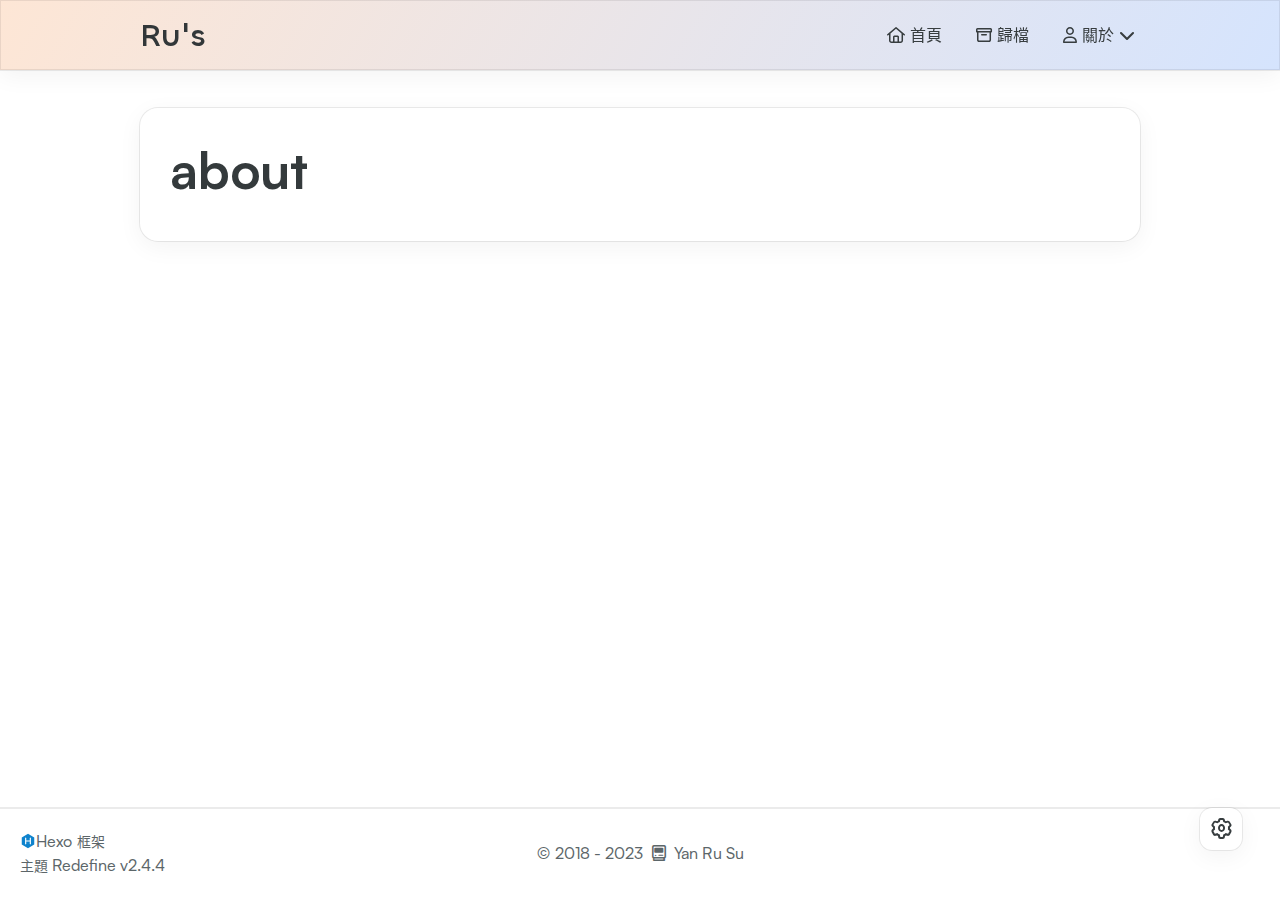
<file: about/index.html>
<!DOCTYPE html>
<html lang="zh-TW">
<head>
    <meta charset="utf-8">
    <meta name="viewport" content="width=device-width, initial-scale=1">
    <meta name="keywords" content="Hexo Theme Redefine">
    
    <meta name="author" content="Yan Ru Su">
    <!-- preconnect -->
    <link rel="preconnect" href="https://fonts.googleapis.com">
    <link rel="preconnect" href="https://fonts.gstatic.com" crossorigin>
    
    
    <!--- Seo Part-->
    
    <link rel="canonical" href="http://example.com/about/"/>
    <meta name="robots" content="index,follow">
    <meta name="googlebot" content="index,follow">
    <meta name="revisit-after" content="1 days">
    
        <meta property="og:type" content="website">
<meta property="og:title" content="about">
<meta property="og:url" content="http://example.com/about/index.html">
<meta property="og:site_name" content="Hexo">
<meta property="og:locale" content="zh_TW">
<meta property="article:published_time" content="2023-09-04T12:02:36.000Z">
<meta property="article:modified_time" content="2023-09-04T12:02:36.855Z">
<meta property="article:author" content="John Doe">
<meta name="twitter:card" content="summary">
    
    
    <!--- Icon Part-->
    <link rel="icon" type="image/png" href="/null" sizes="192x192">
    <link rel="apple-touch-icon" sizes="180x180" href="/null">
    <meta name="theme-color" content="#b82323">
    <link rel="shortcut icon" href="/null">
    <!--- Page Info-->
    
    <title>
        
            關於 -
        
        Ru&#39;s
    </title>
    
<link rel="stylesheet" href="/css/style.css">


    
        
<link rel="stylesheet" href="/css/build/styles.css">

    

    
<link rel="stylesheet" href="/fonts/fonts.css">

    
<link rel="stylesheet" href="/fonts/Satoshi/satoshi.css">

    
<link rel="stylesheet" href="/fonts/Chillax/chillax.css">

    <!--- Font Part-->
    
    
    
        <link href="" rel="stylesheet">
    
    

    <!--- Inject Part-->
    
    <script id="hexo-configurations">
    let Global = window.Global || {};
    Global.hexo_config = {"hostname":"example.com","root":"/","language":"zh-TW"};
    Global.theme_config = {"articles":{"style":{"font_size":"16px","line_height":1.5,"image_border_radius":"14px","image_alignment":"center","image_caption":false,"link_icon":true},"word_count":{"enable":true,"count":true,"min2read":true},"author_label":{"enable":false,"auto":false,"list":[]},"code_block":{"copy":true,"style":"mac","font":{"enable":false,"family":null,"url":null}},"toc":{"enable":true,"max_depth":3,"number":false,"expand":true,"init_open":true},"copyright":false,"lazyload":true,"recommendation":{"enable":false,"title":"推薦閱讀","limit":3,"mobile_limit":2,"placeholder":"/images/wallhaven-wqery6-light.webp","skip_dirs":[]}},"colors":{"primary":"#b82323","secondary":null},"global":{"fonts":{"chinese":{"enable":true,"family":null,"url":null},"english":{"enable":false,"family":null,"url":null}},"content_max_width":"1000px","sidebar_width":"210px","hover":{"shadow":true,"scale":true},"scroll_progress":{"bar":true,"percentage":true},"website_counter":{"url":"https://busuanzi.ibruce.info/busuanzi/2.3/busuanzi.pure.mini.js","enable":false,"site_pv":false,"site_uv":false,"post_pv":false},"single_page":true,"open_graph":true,"google_analytics":{"enable":false,"id":null}},"home_banner":{"enable":true,"style":"fixed","image":{"light":"/images/light sky.jpeg","dark":"/images/milky-way-2695569_1920.jpeg"},"title":"Ru's","subtitle":{"text":["沒有 Bug 的程式是不是程式"],"hitokoto":{"enable":false,"api":"https://v1.hitokoto.cn"},"typing_speed":100,"backing_speed":80,"starting_delay":500,"backing_delay":8000,"loop":true,"smart_backspace":true},"text_color":{"light":"#000000","dark":"#d1d1b6"},"text_style":{"title_size":"2.8rem","subtitle_size":"1.5rem","line_height":1.2},"custom_font":{"enable":false,"family":null,"url":null},"social_links":{"enable":false,"links":{"github":null,"instagram":null,"zhihu":null,"twitter":null,"email":null},"qrs":{"weixin":null}}},"plugins":{"feed":{"enable":false},"aplayer":{"enable":false,"type":"fixed","audios":[{"name":null,"artist":null,"url":null,"cover":null}]},"mermaid":{"enable":false,"version":"9.3.0"}},"version":"2.4.4","navbar":{"auto_hide":false,"color":{"left":"#f78736","right":"#367df7","transparency":35},"links":{"Home":{"path":"/","icon":"fa-regular fa-house"},"Archives":{"path":"/archives","icon":"fa-regular fa-archive"},"About":{"icon":"fa-regular fa-user","submenus":{"Me":"/about"}}},"search":{"enable":false,"preload":true}},"page_templates":{"friends_column":2,"tags_style":"blur"},"home":{"sidebar":{"enable":true,"position":"left","first_item":"menu","announcement":null,"links":null},"article_date_format":"auto","categories":{"enable":true,"limit":3},"tags":{"enable":true,"limit":3}},"footerStart":"2018/9/4 20:18:14"};
    Global.language_ago = {"second":"%s 秒前","minute":"%s 分鐘前","hour":"%s 小時前","day":"%s 天前","week":"%s 周前","month":"%s 個月前","year":"%s 年前"};
    Global.data_config = {"masonry":false};
  </script>
    
    <!--- Fontawesome Part-->
    
<link rel="stylesheet" href="/fontawesome/fontawesome.min.css">

    
<link rel="stylesheet" href="/fontawesome/brands.min.css">

    
<link rel="stylesheet" href="/fontawesome/solid.min.css">

    
<link rel="stylesheet" href="/fontawesome/regular.min.css">

    
    
    
    
<meta name="generator" content="Hexo 6.3.0"></head>


<body>
<div class="progress-bar-container">
    
        <span class="scroll-progress-bar"></span>
    

    
        <span class="pjax-progress-bar"></span>
        <span class="swup-progress-icon">
            <i class="fa-solid fa-circle-notch fa-spin"></i>
        </span>
    
</div>


<main class="page-container" id="swup">

    

    <div class="main-content-container">


        <div class="main-content-header">
            <header class="navbar-container">
    
    <div class="navbar-content">
        <div class="left">
            
            <a class="logo-title" href="http://example.com/">
                
                Ru&#39;s
                
            </a>
        </div>

        <div class="right">
            <!-- PC -->
            <div class="desktop">
                <ul class="navbar-list">
                    
                        
                            <li class="navbar-item">
                                <!-- Menu -->
                                <a class="" 
                                    href="/"  >
                                    
                                        
                                            <i class="fa-regular fa-house"></i>
                                        
                                        首頁
                                    
                                </a>
                                <!-- Submenu -->
                                
                            </li>
                    
                        
                            <li class="navbar-item">
                                <!-- Menu -->
                                <a class="" 
                                    href="/archives"  >
                                    
                                        
                                            <i class="fa-regular fa-archive"></i>
                                        
                                        歸檔
                                    
                                </a>
                                <!-- Submenu -->
                                
                            </li>
                    
                        
                            <li class="navbar-item">
                                <!-- Menu -->
                                <a class="has-dropdown" 
                                    href="#" onClick="return false;">
                                    
                                        
                                            <i class="fa-regular fa-user"></i>
                                        
                                        關於&nbsp;<i class="fa-solid fa-chevron-down"></i>
                                    
                                </a>
                                <!-- Submenu -->
                                
                                    <ul class="sub-menu">
                                    
                                        <li>
                                        <a href="/about">ME
                                        </a>
                                        </li>
                                    
                                    </ul>
                                
                            </li>
                    
                    
                </ul>
            </div>
            <!-- Mobile -->
            <div class="mobile">
                
                <div class="icon-item navbar-bar">
                    <div class="navbar-bar-middle"></div>
                </div>
            </div>
        </div>
    </div>

    <!-- Mobile drawer -->
    <div class="navbar-drawer w-full absolute top-0 left-0 bg-background-color">
        <ul class="drawer-navbar-list flex flex-col justify-start items-center">
            
                
                    <li class="drawer-navbar-item text-base my-1.5 flex justify-center items-center">
                        <a class="rounded-3xl py-1.5 px-5 hover:border hover:!text-primary active:!text-primary group " 
                        href="/"  >
                             
                                
                                    <i class="fa-regular fa-house"></i>
                                
                                首頁
                            
                        </a>
                    </li>
                    <!-- Submenu -->
                    
            
                
                    <li class="drawer-navbar-item text-base my-1.5 flex justify-center items-center">
                        <a class="rounded-3xl py-1.5 px-5 hover:border hover:!text-primary active:!text-primary group " 
                        href="/archives"  >
                             
                                
                                    <i class="fa-regular fa-archive"></i>
                                
                                歸檔
                            
                        </a>
                    </li>
                    <!-- Submenu -->
                    
            
                
                    <li class="drawer-navbar-item text-base my-1.5 flex justify-center items-center">
                        <a class="rounded-3xl py-1.5 px-5 hover:border hover:!text-primary active:!text-primary group has-dropdown" 
                        href="#" onClick="return false;">
                            
                                
                                    <i class="fa-regular fa-user"></i>
                                
                                關於&nbsp;<i class="group-hover:rotate-180 transition-transform fa-solid fa-chevron-down"></i>
                            
                        </a>
                    </li>
                    <!-- Submenu -->
                              
                        
                            <li class="text-base flex justify-center items-center hover:underline active:underline hover:underline-offset-1 rounded-3xl">
                                <a class="py-0.5" href="/about">ME</a>
                            </li>
                        
                    
            

        </ul>
    </div>

    <div class="window-mask"></div>

</header>


        </div>

        <div class="main-content-body">

            

            <div class="main-content">

                
                    <div class="page-template-container">
    
    
    
    <div class="page-template-content markdown-body">
        
            <h1>about</h1>
        
    </div>
    <div class="page-template-comments">
        
    </div>
</div>


                

            </div>

            

        </div>

        <div class="main-content-footer">
            <footer class="footer mt-5 py-5 h-auto text-base text-third-text-color relative border-t-2 border-t-border-color">
    <div class="info-container py-3 text-center">
        
        <div class="text-center">
            &copy;
            
              <span>2018</span>
              -
            
            2023&nbsp;&nbsp;<i class="fa-regular fa-computer-classic"></i>&nbsp;&nbsp;<a href="/">Yan Ru Su</a>
        </div>
        
        <div class="relative text-center lg:absolute lg:left-[20px] lg:top-1/2 lg:-translate-y-1/2 lg:text-left">
            <span class="lg:block text-sm"><?xml version="1.0" encoding="utf-8"?><!DOCTYPE svg PUBLIC "-//W3C//DTD SVG 1.1//EN" "http://www.w3.org/Graphics/SVG/1.1/DTD/svg11.dtd"><svg class="relative top-[2px] inline-block align-baseline" version="1.1" id="圖層_1" xmlns="http://www.w3.org/2000/svg" xmlns:xlink="http://www.w3.org/1999/xlink" x="0px" y="0px" width="1rem" height="1rem" viewBox="0 0 512 512" enable-background="new 0 0 512 512" xml:space="preserve"><path fill="#0E83CD" d="M256.4,25.8l-200,115.5L56,371.5l199.6,114.7l200-115.5l0.4-230.2L256.4,25.8z M349,354.6l-18.4,10.7l-18.6-11V275H200v79.6l-18.4,10.7l-18.6-11v-197l18.5-10.6l18.5,10.8V237h112v-79.6l18.5-10.6l18.5,10.8V354.6z"/></svg><a target="_blank" class="text-base" href="https://hexo.io">Hexo</a> 框架</span>
            <span class="text-sm lg:block">主題&nbsp;<a class="text-base" target="_blank" href="https://github.com/EvanNotFound/hexo-theme-redefine">Redefine v2.4.4</a></span>
        </div>
        
        
        
        
        
    </div>  
</footer>
        </div>
    </div>

    

    <div class="right-side-tools-container">
        <div class="side-tools-container">
    <ul class="hidden-tools-list">
        <li class="right-bottom-tools tool-font-adjust-plus flex justify-center items-center">
            <i class="fa-regular fa-magnifying-glass-plus"></i>
        </li>

        <li class="right-bottom-tools tool-font-adjust-minus flex justify-center items-center">
            <i class="fa-regular fa-magnifying-glass-minus"></i>
        </li>

        <li class="right-bottom-tools tool-expand-width flex justify-center items-center">
            <i class="fa-regular fa-expand"></i>
        </li>

        <li class="right-bottom-tools tool-dark-light-toggle flex justify-center items-center">
            <i class="fa-regular fa-moon"></i>
        </li>

        <!-- rss -->
        

        

        <li class="right-bottom-tools tool-scroll-to-bottom flex justify-center items-center">
            <i class="fa-regular fa-arrow-down"></i>
        </li>
    </ul>

    <ul class="visible-tools-list">
        <li class="right-bottom-tools toggle-tools-list flex justify-center items-center">
            <i class="fa-regular fa-cog fa-spin"></i>
        </li>
        
            <li class="right-bottom-tools tool-scroll-to-top flex justify-center items-center">
                <i class="arrow-up fas fa-arrow-up"></i>
                <span class="percent"></span>
            </li>
        
        
    </ul>
</div>

    </div>

    <div class="image-viewer-container">
    <img src="">
</div>


    

</main>


    
<script src="/js/libs/Swup.min.js"></script>

<script src="/js/libs/SwupSlideTheme.min.js"></script>

<script src="/js/libs/SwupScriptsPlugin.min.js"></script>

<script src="/js/libs/SwupProgressPlugin.min.js"></script>

<script src="/js/libs/SwupScrollPlugin.min.js"></script>

<script>
    const swup = new Swup({
        plugins: [
            new SwupScriptsPlugin({
                optin: true,
            }),
            new SwupProgressPlugin(),
            new SwupScrollPlugin({
                offset: 80,
            }),
            new SwupSlideTheme({
                mainElement: ".main-content-body",
            }),
        ],
        containers: ["#swup"],
    });

    swup.hooks.on("page:view", () => {
        Global.refresh();
    });

    // if (document.readyState === "complete") {
    //
    // } else {
    //     document.addEventListener("DOMContentLoaded", () => init());
    // }
</script>






<script src="/js/utils.js" type="module"></script>

<script src="/js/main.js" type="module"></script>

<script src="/js/layouts/navbarShrink.js" type="module"></script>

<script src="/js/tools/scrollTopBottom.js" type="module"></script>

<script src="/js/tools/lightDarkSwitch.js" type="module"></script>

<script src="/js/layouts/categoryList.js" type="module"></script>





    
<script src="/js/tools/codeBlock.js"></script>




    
<script src="/js/layouts/lazyload.js"></script>






  
<script src="/js/libs/Typed.min.js"></script>

  
<script src="/js/plugins/typed.js"></script>







<div class="post-scripts" data-swup-reload-script>
    
        
<script src="/js/libs/anime.min.js"></script>

        
<script src="/js/tools/tocToggle.js" type="module"></script>

<script src="/js/layouts/toc.js" type="module"></script>

<script src="/js/plugins/tabs.js" type="module"></script>

    
</div>


</body>
</html>
</file>
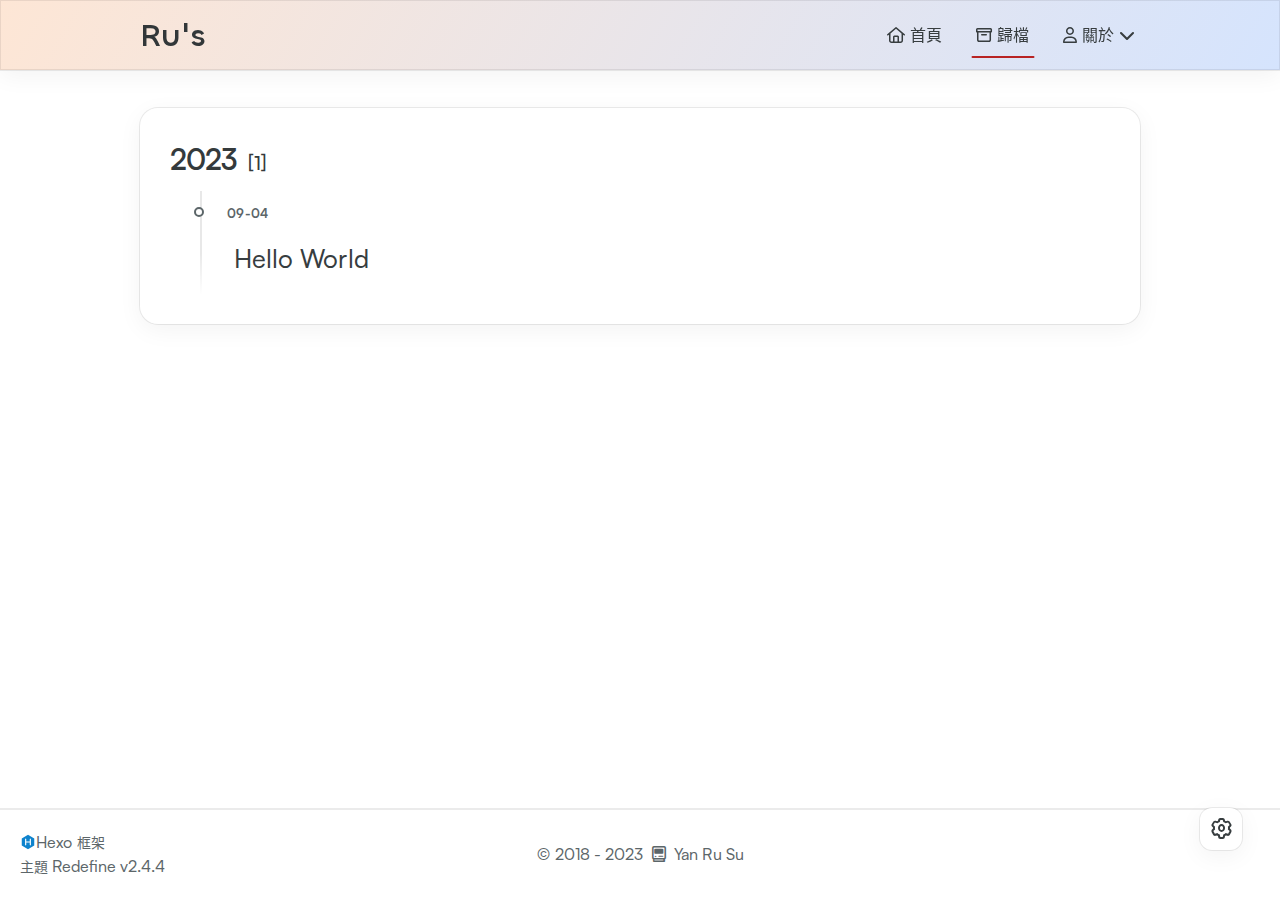
<file: archives/index.html>
<!DOCTYPE html>
<html lang="zh-TW">
<head>
    <meta charset="utf-8">
    <meta name="viewport" content="width=device-width, initial-scale=1">
    <meta name="keywords" content="Hexo Theme Redefine">
    
    <meta name="author" content="Yan Ru Su">
    <!-- preconnect -->
    <link rel="preconnect" href="https://fonts.googleapis.com">
    <link rel="preconnect" href="https://fonts.gstatic.com" crossorigin>
    
    
    <!--- Seo Part-->
    
    <link rel="canonical" href="http://example.com/archives/"/>
    <meta name="robots" content="index,follow">
    <meta name="googlebot" content="index,follow">
    <meta name="revisit-after" content="1 days">
    
        <meta property="og:type" content="website">
<meta property="og:title" content="Hexo">
<meta property="og:url" content="http://example.com/archives/index.html">
<meta property="og:site_name" content="Hexo">
<meta property="og:locale" content="zh_TW">
<meta property="article:author" content="John Doe">
<meta name="twitter:card" content="summary">
    
    
    <!--- Icon Part-->
    <link rel="icon" type="image/png" href="/null" sizes="192x192">
    <link rel="apple-touch-icon" sizes="180x180" href="/null">
    <meta name="theme-color" content="#b82323">
    <link rel="shortcut icon" href="/null">
    <!--- Page Info-->
    
    <title>
        
            歸檔 -
        
        Ru&#39;s
    </title>
    
<link rel="stylesheet" href="/css/style.css">


    
        
<link rel="stylesheet" href="/css/build/styles.css">

    

    
<link rel="stylesheet" href="/fonts/fonts.css">

    
<link rel="stylesheet" href="/fonts/Satoshi/satoshi.css">

    
<link rel="stylesheet" href="/fonts/Chillax/chillax.css">

    <!--- Font Part-->
    
    
    
        <link href="" rel="stylesheet">
    
    

    <!--- Inject Part-->
    
    <script id="hexo-configurations">
    let Global = window.Global || {};
    Global.hexo_config = {"hostname":"example.com","root":"/","language":"zh-TW"};
    Global.theme_config = {"articles":{"style":{"font_size":"16px","line_height":1.5,"image_border_radius":"14px","image_alignment":"center","image_caption":false,"link_icon":true},"word_count":{"enable":true,"count":true,"min2read":true},"author_label":{"enable":false,"auto":false,"list":[]},"code_block":{"copy":true,"style":"mac","font":{"enable":false,"family":null,"url":null}},"toc":{"enable":true,"max_depth":3,"number":false,"expand":true,"init_open":true},"copyright":false,"lazyload":true,"recommendation":{"enable":false,"title":"推薦閱讀","limit":3,"mobile_limit":2,"placeholder":"/images/wallhaven-wqery6-light.webp","skip_dirs":[]}},"colors":{"primary":"#b82323","secondary":null},"global":{"fonts":{"chinese":{"enable":true,"family":null,"url":null},"english":{"enable":false,"family":null,"url":null}},"content_max_width":"1000px","sidebar_width":"210px","hover":{"shadow":true,"scale":true},"scroll_progress":{"bar":true,"percentage":true},"website_counter":{"url":"https://busuanzi.ibruce.info/busuanzi/2.3/busuanzi.pure.mini.js","enable":false,"site_pv":false,"site_uv":false,"post_pv":false},"single_page":true,"open_graph":true,"google_analytics":{"enable":false,"id":null}},"home_banner":{"enable":true,"style":"fixed","image":{"light":"/images/light sky.jpeg","dark":"/images/milky-way-2695569_1920.jpeg"},"title":"Ru's","subtitle":{"text":["沒有 Bug 的程式是不是程式"],"hitokoto":{"enable":false,"api":"https://v1.hitokoto.cn"},"typing_speed":100,"backing_speed":80,"starting_delay":500,"backing_delay":8000,"loop":true,"smart_backspace":true},"text_color":{"light":"#000000","dark":"#d1d1b6"},"text_style":{"title_size":"2.8rem","subtitle_size":"1.5rem","line_height":1.2},"custom_font":{"enable":false,"family":null,"url":null},"social_links":{"enable":false,"links":{"github":null,"instagram":null,"zhihu":null,"twitter":null,"email":null},"qrs":{"weixin":null}}},"plugins":{"feed":{"enable":false},"aplayer":{"enable":false,"type":"fixed","audios":[{"name":null,"artist":null,"url":null,"cover":null}]},"mermaid":{"enable":false,"version":"9.3.0"}},"version":"2.4.4","navbar":{"auto_hide":false,"color":{"left":"#f78736","right":"#367df7","transparency":35},"links":{"Home":{"path":"/","icon":"fa-regular fa-house"},"Archives":{"path":"/archives","icon":"fa-regular fa-archive"},"About":{"icon":"fa-regular fa-user","submenus":{"Me":"/about"}}},"search":{"enable":false,"preload":true}},"page_templates":{"friends_column":2,"tags_style":"blur"},"home":{"sidebar":{"enable":true,"position":"left","first_item":"menu","announcement":null,"links":null},"article_date_format":"auto","categories":{"enable":true,"limit":3},"tags":{"enable":true,"limit":3}},"footerStart":"2018/9/4 20:18:14"};
    Global.language_ago = {"second":"%s 秒前","minute":"%s 分鐘前","hour":"%s 小時前","day":"%s 天前","week":"%s 周前","month":"%s 個月前","year":"%s 年前"};
    Global.data_config = {"masonry":false};
  </script>
    
    <!--- Fontawesome Part-->
    
<link rel="stylesheet" href="/fontawesome/fontawesome.min.css">

    
<link rel="stylesheet" href="/fontawesome/brands.min.css">

    
<link rel="stylesheet" href="/fontawesome/solid.min.css">

    
<link rel="stylesheet" href="/fontawesome/regular.min.css">

    
    
    
    
<meta name="generator" content="Hexo 6.3.0"></head>


<body>
<div class="progress-bar-container">
    
        <span class="scroll-progress-bar"></span>
    

    
        <span class="pjax-progress-bar"></span>
        <span class="swup-progress-icon">
            <i class="fa-solid fa-circle-notch fa-spin"></i>
        </span>
    
</div>


<main class="page-container" id="swup">

    

    <div class="main-content-container">


        <div class="main-content-header">
            <header class="navbar-container">
    
    <div class="navbar-content">
        <div class="left">
            
            <a class="logo-title" href="http://example.com/">
                
                Ru&#39;s
                
            </a>
        </div>

        <div class="right">
            <!-- PC -->
            <div class="desktop">
                <ul class="navbar-list">
                    
                        
                            <li class="navbar-item">
                                <!-- Menu -->
                                <a class="" 
                                    href="/"  >
                                    
                                        
                                            <i class="fa-regular fa-house"></i>
                                        
                                        首頁
                                    
                                </a>
                                <!-- Submenu -->
                                
                            </li>
                    
                        
                            <li class="navbar-item">
                                <!-- Menu -->
                                <a class="active" 
                                    href="/archives"  >
                                    
                                        
                                            <i class="fa-regular fa-archive"></i>
                                        
                                        歸檔
                                    
                                </a>
                                <!-- Submenu -->
                                
                            </li>
                    
                        
                            <li class="navbar-item">
                                <!-- Menu -->
                                <a class="has-dropdown" 
                                    href="#" onClick="return false;">
                                    
                                        
                                            <i class="fa-regular fa-user"></i>
                                        
                                        關於&nbsp;<i class="fa-solid fa-chevron-down"></i>
                                    
                                </a>
                                <!-- Submenu -->
                                
                                    <ul class="sub-menu">
                                    
                                        <li>
                                        <a href="/about">ME
                                        </a>
                                        </li>
                                    
                                    </ul>
                                
                            </li>
                    
                    
                </ul>
            </div>
            <!-- Mobile -->
            <div class="mobile">
                
                <div class="icon-item navbar-bar">
                    <div class="navbar-bar-middle"></div>
                </div>
            </div>
        </div>
    </div>

    <!-- Mobile drawer -->
    <div class="navbar-drawer w-full absolute top-0 left-0 bg-background-color">
        <ul class="drawer-navbar-list flex flex-col justify-start items-center">
            
                
                    <li class="drawer-navbar-item text-base my-1.5 flex justify-center items-center">
                        <a class="rounded-3xl py-1.5 px-5 hover:border hover:!text-primary active:!text-primary group " 
                        href="/"  >
                             
                                
                                    <i class="fa-regular fa-house"></i>
                                
                                首頁
                            
                        </a>
                    </li>
                    <!-- Submenu -->
                    
            
                
                    <li class="drawer-navbar-item text-base my-1.5 flex justify-center items-center">
                        <a class="rounded-3xl py-1.5 px-5 hover:border hover:!text-primary active:!text-primary group active" 
                        href="/archives"  >
                             
                                
                                    <i class="fa-regular fa-archive"></i>
                                
                                歸檔
                            
                        </a>
                    </li>
                    <!-- Submenu -->
                    
            
                
                    <li class="drawer-navbar-item text-base my-1.5 flex justify-center items-center">
                        <a class="rounded-3xl py-1.5 px-5 hover:border hover:!text-primary active:!text-primary group has-dropdown" 
                        href="#" onClick="return false;">
                            
                                
                                    <i class="fa-regular fa-user"></i>
                                
                                關於&nbsp;<i class="group-hover:rotate-180 transition-transform fa-solid fa-chevron-down"></i>
                            
                        </a>
                    </li>
                    <!-- Submenu -->
                              
                        
                            <li class="text-base flex justify-center items-center hover:underline active:underline hover:underline-offset-1 rounded-3xl">
                                <a class="py-0.5" href="/about">ME</a>
                            </li>
                        
                    
            

        </ul>
    </div>

    <div class="window-mask"></div>

</header>


        </div>

        <div class="main-content-body">

            

            <div class="main-content">

                
                    <div class="archive-container ">
    
<div class="archive-list-container">
    
        <section class="archive-item">
            <div class="archive-item-header">
                <span class="archive-year">2023</span>
                <span class="archive-year-post-count">[1]</span>
            </div>
            <ul class="article-list">
              
              <li class="article-item" date-is='09-04'>
                <a href="/2023/09/04/text/">
                  <span class="article-title">Hello World</span>
                </a>
              </li>
              
            </ul>
        </section>
    
</div>

</div>

                

            </div>

            

        </div>

        <div class="main-content-footer">
            <footer class="footer mt-5 py-5 h-auto text-base text-third-text-color relative border-t-2 border-t-border-color">
    <div class="info-container py-3 text-center">
        
        <div class="text-center">
            &copy;
            
              <span>2018</span>
              -
            
            2023&nbsp;&nbsp;<i class="fa-regular fa-computer-classic"></i>&nbsp;&nbsp;<a href="/">Yan Ru Su</a>
        </div>
        
        <div class="relative text-center lg:absolute lg:left-[20px] lg:top-1/2 lg:-translate-y-1/2 lg:text-left">
            <span class="lg:block text-sm"><?xml version="1.0" encoding="utf-8"?><!DOCTYPE svg PUBLIC "-//W3C//DTD SVG 1.1//EN" "http://www.w3.org/Graphics/SVG/1.1/DTD/svg11.dtd"><svg class="relative top-[2px] inline-block align-baseline" version="1.1" id="圖層_1" xmlns="http://www.w3.org/2000/svg" xmlns:xlink="http://www.w3.org/1999/xlink" x="0px" y="0px" width="1rem" height="1rem" viewBox="0 0 512 512" enable-background="new 0 0 512 512" xml:space="preserve"><path fill="#0E83CD" d="M256.4,25.8l-200,115.5L56,371.5l199.6,114.7l200-115.5l0.4-230.2L256.4,25.8z M349,354.6l-18.4,10.7l-18.6-11V275H200v79.6l-18.4,10.7l-18.6-11v-197l18.5-10.6l18.5,10.8V237h112v-79.6l18.5-10.6l18.5,10.8V354.6z"/></svg><a target="_blank" class="text-base" href="https://hexo.io">Hexo</a> 框架</span>
            <span class="text-sm lg:block">主題&nbsp;<a class="text-base" target="_blank" href="https://github.com/EvanNotFound/hexo-theme-redefine">Redefine v2.4.4</a></span>
        </div>
        
        
        
        
        
    </div>  
</footer>
        </div>
    </div>

    

    <div class="right-side-tools-container">
        <div class="side-tools-container">
    <ul class="hidden-tools-list">
        <li class="right-bottom-tools tool-font-adjust-plus flex justify-center items-center">
            <i class="fa-regular fa-magnifying-glass-plus"></i>
        </li>

        <li class="right-bottom-tools tool-font-adjust-minus flex justify-center items-center">
            <i class="fa-regular fa-magnifying-glass-minus"></i>
        </li>

        <li class="right-bottom-tools tool-expand-width flex justify-center items-center">
            <i class="fa-regular fa-expand"></i>
        </li>

        <li class="right-bottom-tools tool-dark-light-toggle flex justify-center items-center">
            <i class="fa-regular fa-moon"></i>
        </li>

        <!-- rss -->
        

        

        <li class="right-bottom-tools tool-scroll-to-bottom flex justify-center items-center">
            <i class="fa-regular fa-arrow-down"></i>
        </li>
    </ul>

    <ul class="visible-tools-list">
        <li class="right-bottom-tools toggle-tools-list flex justify-center items-center">
            <i class="fa-regular fa-cog fa-spin"></i>
        </li>
        
            <li class="right-bottom-tools tool-scroll-to-top flex justify-center items-center">
                <i class="arrow-up fas fa-arrow-up"></i>
                <span class="percent"></span>
            </li>
        
        
    </ul>
</div>

    </div>

    <div class="image-viewer-container">
    <img src="">
</div>


    

</main>


    
<script src="/js/libs/Swup.min.js"></script>

<script src="/js/libs/SwupSlideTheme.min.js"></script>

<script src="/js/libs/SwupScriptsPlugin.min.js"></script>

<script src="/js/libs/SwupProgressPlugin.min.js"></script>

<script src="/js/libs/SwupScrollPlugin.min.js"></script>

<script>
    const swup = new Swup({
        plugins: [
            new SwupScriptsPlugin({
                optin: true,
            }),
            new SwupProgressPlugin(),
            new SwupScrollPlugin({
                offset: 80,
            }),
            new SwupSlideTheme({
                mainElement: ".main-content-body",
            }),
        ],
        containers: ["#swup"],
    });

    swup.hooks.on("page:view", () => {
        Global.refresh();
    });

    // if (document.readyState === "complete") {
    //
    // } else {
    //     document.addEventListener("DOMContentLoaded", () => init());
    // }
</script>






<script src="/js/utils.js" type="module"></script>

<script src="/js/main.js" type="module"></script>

<script src="/js/layouts/navbarShrink.js" type="module"></script>

<script src="/js/tools/scrollTopBottom.js" type="module"></script>

<script src="/js/tools/lightDarkSwitch.js" type="module"></script>

<script src="/js/layouts/categoryList.js" type="module"></script>





    
<script src="/js/tools/codeBlock.js"></script>




    
<script src="/js/layouts/lazyload.js"></script>






  
<script src="/js/libs/Typed.min.js"></script>

  
<script src="/js/plugins/typed.js"></script>







<div class="post-scripts" data-swup-reload-script>
    
        
<script src="/js/libs/anime.min.js"></script>

        
<script src="/js/tools/tocToggle.js" type="module"></script>

<script src="/js/layouts/toc.js" type="module"></script>

<script src="/js/plugins/tabs.js" type="module"></script>

    
</div>


</body>
</html>
</file>
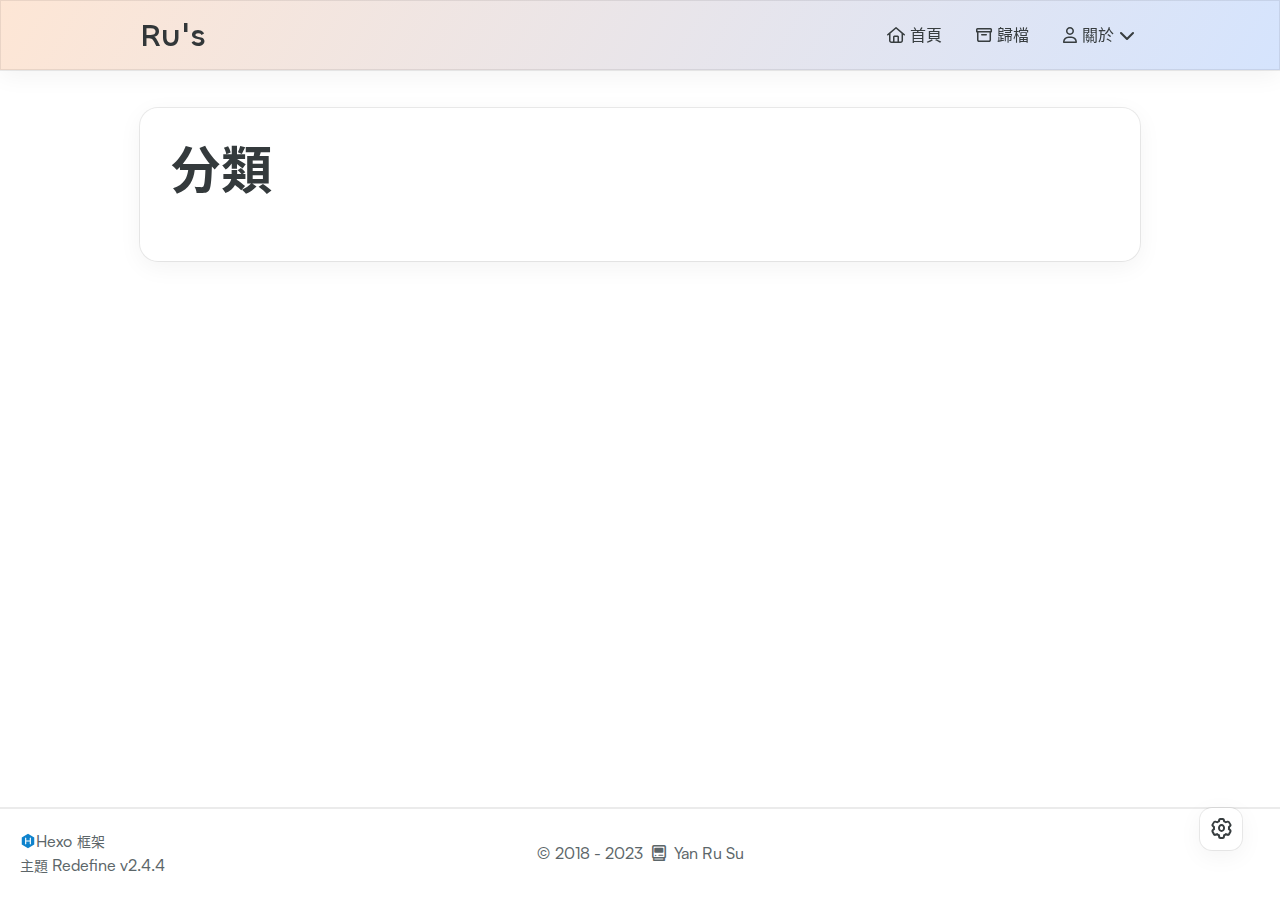
<file: categories/index.html>
<!DOCTYPE html>
<html lang="zh-TW">
<head>
    <meta charset="utf-8">
    <meta name="viewport" content="width=device-width, initial-scale=1">
    <meta name="keywords" content="Hexo Theme Redefine">
    
    <meta name="author" content="Yan Ru Su">
    <!-- preconnect -->
    <link rel="preconnect" href="https://fonts.googleapis.com">
    <link rel="preconnect" href="https://fonts.gstatic.com" crossorigin>
    
    
    <!--- Seo Part-->
    
    <link rel="canonical" href="http://example.com/categories/"/>
    <meta name="robots" content="index,follow">
    <meta name="googlebot" content="index,follow">
    <meta name="revisit-after" content="1 days">
    
        <meta property="og:type" content="website">
<meta property="og:title" content="categories">
<meta property="og:url" content="http://example.com/categories/index.html">
<meta property="og:site_name" content="Hexo">
<meta property="og:locale" content="zh_TW">
<meta property="article:published_time" content="2023-09-04T12:00:20.000Z">
<meta property="article:modified_time" content="2023-09-04T12:00:20.686Z">
<meta property="article:author" content="John Doe">
<meta name="twitter:card" content="summary">
    
    
    <!--- Icon Part-->
    <link rel="icon" type="image/png" href="/null" sizes="192x192">
    <link rel="apple-touch-icon" sizes="180x180" href="/null">
    <meta name="theme-color" content="#b82323">
    <link rel="shortcut icon" href="/null">
    <!--- Page Info-->
    
    <title>
        
            分類 -
        
        Ru&#39;s
    </title>
    
<link rel="stylesheet" href="/css/style.css">


    
        
<link rel="stylesheet" href="/css/build/styles.css">

    

    
<link rel="stylesheet" href="/fonts/fonts.css">

    
<link rel="stylesheet" href="/fonts/Satoshi/satoshi.css">

    
<link rel="stylesheet" href="/fonts/Chillax/chillax.css">

    <!--- Font Part-->
    
    
    
        <link href="" rel="stylesheet">
    
    

    <!--- Inject Part-->
    
    <script id="hexo-configurations">
    let Global = window.Global || {};
    Global.hexo_config = {"hostname":"example.com","root":"/","language":"zh-TW"};
    Global.theme_config = {"articles":{"style":{"font_size":"16px","line_height":1.5,"image_border_radius":"14px","image_alignment":"center","image_caption":false,"link_icon":true},"word_count":{"enable":true,"count":true,"min2read":true},"author_label":{"enable":false,"auto":false,"list":[]},"code_block":{"copy":true,"style":"mac","font":{"enable":false,"family":null,"url":null}},"toc":{"enable":true,"max_depth":3,"number":false,"expand":true,"init_open":true},"copyright":false,"lazyload":true,"recommendation":{"enable":false,"title":"推薦閱讀","limit":3,"mobile_limit":2,"placeholder":"/images/wallhaven-wqery6-light.webp","skip_dirs":[]}},"colors":{"primary":"#b82323","secondary":null},"global":{"fonts":{"chinese":{"enable":true,"family":null,"url":null},"english":{"enable":false,"family":null,"url":null}},"content_max_width":"1000px","sidebar_width":"210px","hover":{"shadow":true,"scale":true},"scroll_progress":{"bar":true,"percentage":true},"website_counter":{"url":"https://busuanzi.ibruce.info/busuanzi/2.3/busuanzi.pure.mini.js","enable":false,"site_pv":false,"site_uv":false,"post_pv":false},"single_page":true,"open_graph":true,"google_analytics":{"enable":false,"id":null}},"home_banner":{"enable":true,"style":"fixed","image":{"light":"/images/light sky.jpeg","dark":"/images/milky-way-2695569_1920.jpeg"},"title":"Ru's","subtitle":{"text":["沒有 Bug 的程式是不是程式"],"hitokoto":{"enable":false,"api":"https://v1.hitokoto.cn"},"typing_speed":100,"backing_speed":80,"starting_delay":500,"backing_delay":8000,"loop":true,"smart_backspace":true},"text_color":{"light":"#000000","dark":"#d1d1b6"},"text_style":{"title_size":"2.8rem","subtitle_size":"1.5rem","line_height":1.2},"custom_font":{"enable":false,"family":null,"url":null},"social_links":{"enable":false,"links":{"github":null,"instagram":null,"zhihu":null,"twitter":null,"email":null},"qrs":{"weixin":null}}},"plugins":{"feed":{"enable":false},"aplayer":{"enable":false,"type":"fixed","audios":[{"name":null,"artist":null,"url":null,"cover":null}]},"mermaid":{"enable":false,"version":"9.3.0"}},"version":"2.4.4","navbar":{"auto_hide":false,"color":{"left":"#f78736","right":"#367df7","transparency":35},"links":{"Home":{"path":"/","icon":"fa-regular fa-house"},"Archives":{"path":"/archives","icon":"fa-regular fa-archive"},"About":{"icon":"fa-regular fa-user","submenus":{"Me":"/about"}}},"search":{"enable":false,"preload":true}},"page_templates":{"friends_column":2,"tags_style":"blur"},"home":{"sidebar":{"enable":true,"position":"left","first_item":"menu","announcement":null,"links":null},"article_date_format":"auto","categories":{"enable":true,"limit":3},"tags":{"enable":true,"limit":3}},"footerStart":"2018/9/4 20:18:14"};
    Global.language_ago = {"second":"%s 秒前","minute":"%s 分鐘前","hour":"%s 小時前","day":"%s 天前","week":"%s 周前","month":"%s 個月前","year":"%s 年前"};
    Global.data_config = {"masonry":false};
  </script>
    
    <!--- Fontawesome Part-->
    
<link rel="stylesheet" href="/fontawesome/fontawesome.min.css">

    
<link rel="stylesheet" href="/fontawesome/brands.min.css">

    
<link rel="stylesheet" href="/fontawesome/solid.min.css">

    
<link rel="stylesheet" href="/fontawesome/regular.min.css">

    
    
    
    
<meta name="generator" content="Hexo 6.3.0"></head>


<body>
<div class="progress-bar-container">
    
        <span class="scroll-progress-bar"></span>
    

    
        <span class="pjax-progress-bar"></span>
        <span class="swup-progress-icon">
            <i class="fa-solid fa-circle-notch fa-spin"></i>
        </span>
    
</div>


<main class="page-container" id="swup">

    

    <div class="main-content-container">


        <div class="main-content-header">
            <header class="navbar-container">
    
    <div class="navbar-content">
        <div class="left">
            
            <a class="logo-title" href="http://example.com/">
                
                Ru&#39;s
                
            </a>
        </div>

        <div class="right">
            <!-- PC -->
            <div class="desktop">
                <ul class="navbar-list">
                    
                        
                            <li class="navbar-item">
                                <!-- Menu -->
                                <a class="" 
                                    href="/"  >
                                    
                                        
                                            <i class="fa-regular fa-house"></i>
                                        
                                        首頁
                                    
                                </a>
                                <!-- Submenu -->
                                
                            </li>
                    
                        
                            <li class="navbar-item">
                                <!-- Menu -->
                                <a class="" 
                                    href="/archives"  >
                                    
                                        
                                            <i class="fa-regular fa-archive"></i>
                                        
                                        歸檔
                                    
                                </a>
                                <!-- Submenu -->
                                
                            </li>
                    
                        
                            <li class="navbar-item">
                                <!-- Menu -->
                                <a class="has-dropdown" 
                                    href="#" onClick="return false;">
                                    
                                        
                                            <i class="fa-regular fa-user"></i>
                                        
                                        關於&nbsp;<i class="fa-solid fa-chevron-down"></i>
                                    
                                </a>
                                <!-- Submenu -->
                                
                                    <ul class="sub-menu">
                                    
                                        <li>
                                        <a href="/about">ME
                                        </a>
                                        </li>
                                    
                                    </ul>
                                
                            </li>
                    
                    
                </ul>
            </div>
            <!-- Mobile -->
            <div class="mobile">
                
                <div class="icon-item navbar-bar">
                    <div class="navbar-bar-middle"></div>
                </div>
            </div>
        </div>
    </div>

    <!-- Mobile drawer -->
    <div class="navbar-drawer w-full absolute top-0 left-0 bg-background-color">
        <ul class="drawer-navbar-list flex flex-col justify-start items-center">
            
                
                    <li class="drawer-navbar-item text-base my-1.5 flex justify-center items-center">
                        <a class="rounded-3xl py-1.5 px-5 hover:border hover:!text-primary active:!text-primary group " 
                        href="/"  >
                             
                                
                                    <i class="fa-regular fa-house"></i>
                                
                                首頁
                            
                        </a>
                    </li>
                    <!-- Submenu -->
                    
            
                
                    <li class="drawer-navbar-item text-base my-1.5 flex justify-center items-center">
                        <a class="rounded-3xl py-1.5 px-5 hover:border hover:!text-primary active:!text-primary group " 
                        href="/archives"  >
                             
                                
                                    <i class="fa-regular fa-archive"></i>
                                
                                歸檔
                            
                        </a>
                    </li>
                    <!-- Submenu -->
                    
            
                
                    <li class="drawer-navbar-item text-base my-1.5 flex justify-center items-center">
                        <a class="rounded-3xl py-1.5 px-5 hover:border hover:!text-primary active:!text-primary group has-dropdown" 
                        href="#" onClick="return false;">
                            
                                
                                    <i class="fa-regular fa-user"></i>
                                
                                關於&nbsp;<i class="group-hover:rotate-180 transition-transform fa-solid fa-chevron-down"></i>
                            
                        </a>
                    </li>
                    <!-- Submenu -->
                              
                        
                            <li class="text-base flex justify-center items-center hover:underline active:underline hover:underline-offset-1 rounded-3xl">
                                <a class="py-0.5" href="/about">ME</a>
                            </li>
                        
                    
            

        </ul>
    </div>

    <div class="window-mask"></div>

</header>


        </div>

        <div class="main-content-body">

            

            <div class="main-content">

                
                    <div class="category-list-container">
	<div >
		<h1 class="category-header">
			分類
		</h1>
	</div>
	<div class="category-list-content">
		
	</div>
	<div class="category-comments">
		
	</div>
</div>


                

            </div>

            

        </div>

        <div class="main-content-footer">
            <footer class="footer mt-5 py-5 h-auto text-base text-third-text-color relative border-t-2 border-t-border-color">
    <div class="info-container py-3 text-center">
        
        <div class="text-center">
            &copy;
            
              <span>2018</span>
              -
            
            2023&nbsp;&nbsp;<i class="fa-regular fa-computer-classic"></i>&nbsp;&nbsp;<a href="/">Yan Ru Su</a>
        </div>
        
        <div class="relative text-center lg:absolute lg:left-[20px] lg:top-1/2 lg:-translate-y-1/2 lg:text-left">
            <span class="lg:block text-sm"><?xml version="1.0" encoding="utf-8"?><!DOCTYPE svg PUBLIC "-//W3C//DTD SVG 1.1//EN" "http://www.w3.org/Graphics/SVG/1.1/DTD/svg11.dtd"><svg class="relative top-[2px] inline-block align-baseline" version="1.1" id="圖層_1" xmlns="http://www.w3.org/2000/svg" xmlns:xlink="http://www.w3.org/1999/xlink" x="0px" y="0px" width="1rem" height="1rem" viewBox="0 0 512 512" enable-background="new 0 0 512 512" xml:space="preserve"><path fill="#0E83CD" d="M256.4,25.8l-200,115.5L56,371.5l199.6,114.7l200-115.5l0.4-230.2L256.4,25.8z M349,354.6l-18.4,10.7l-18.6-11V275H200v79.6l-18.4,10.7l-18.6-11v-197l18.5-10.6l18.5,10.8V237h112v-79.6l18.5-10.6l18.5,10.8V354.6z"/></svg><a target="_blank" class="text-base" href="https://hexo.io">Hexo</a> 框架</span>
            <span class="text-sm lg:block">主題&nbsp;<a class="text-base" target="_blank" href="https://github.com/EvanNotFound/hexo-theme-redefine">Redefine v2.4.4</a></span>
        </div>
        
        
        
        
        
    </div>  
</footer>
        </div>
    </div>

    

    <div class="right-side-tools-container">
        <div class="side-tools-container">
    <ul class="hidden-tools-list">
        <li class="right-bottom-tools tool-font-adjust-plus flex justify-center items-center">
            <i class="fa-regular fa-magnifying-glass-plus"></i>
        </li>

        <li class="right-bottom-tools tool-font-adjust-minus flex justify-center items-center">
            <i class="fa-regular fa-magnifying-glass-minus"></i>
        </li>

        <li class="right-bottom-tools tool-expand-width flex justify-center items-center">
            <i class="fa-regular fa-expand"></i>
        </li>

        <li class="right-bottom-tools tool-dark-light-toggle flex justify-center items-center">
            <i class="fa-regular fa-moon"></i>
        </li>

        <!-- rss -->
        

        

        <li class="right-bottom-tools tool-scroll-to-bottom flex justify-center items-center">
            <i class="fa-regular fa-arrow-down"></i>
        </li>
    </ul>

    <ul class="visible-tools-list">
        <li class="right-bottom-tools toggle-tools-list flex justify-center items-center">
            <i class="fa-regular fa-cog fa-spin"></i>
        </li>
        
            <li class="right-bottom-tools tool-scroll-to-top flex justify-center items-center">
                <i class="arrow-up fas fa-arrow-up"></i>
                <span class="percent"></span>
            </li>
        
        
    </ul>
</div>

    </div>

    <div class="image-viewer-container">
    <img src="">
</div>


    

</main>


    
<script src="/js/libs/Swup.min.js"></script>

<script src="/js/libs/SwupSlideTheme.min.js"></script>

<script src="/js/libs/SwupScriptsPlugin.min.js"></script>

<script src="/js/libs/SwupProgressPlugin.min.js"></script>

<script src="/js/libs/SwupScrollPlugin.min.js"></script>

<script>
    const swup = new Swup({
        plugins: [
            new SwupScriptsPlugin({
                optin: true,
            }),
            new SwupProgressPlugin(),
            new SwupScrollPlugin({
                offset: 80,
            }),
            new SwupSlideTheme({
                mainElement: ".main-content-body",
            }),
        ],
        containers: ["#swup"],
    });

    swup.hooks.on("page:view", () => {
        Global.refresh();
    });

    // if (document.readyState === "complete") {
    //
    // } else {
    //     document.addEventListener("DOMContentLoaded", () => init());
    // }
</script>






<script src="/js/utils.js" type="module"></script>

<script src="/js/main.js" type="module"></script>

<script src="/js/layouts/navbarShrink.js" type="module"></script>

<script src="/js/tools/scrollTopBottom.js" type="module"></script>

<script src="/js/tools/lightDarkSwitch.js" type="module"></script>

<script src="/js/layouts/categoryList.js" type="module"></script>





    
<script src="/js/tools/codeBlock.js"></script>




    
<script src="/js/layouts/lazyload.js"></script>






  
<script src="/js/libs/Typed.min.js"></script>

  
<script src="/js/plugins/typed.js"></script>







<div class="post-scripts" data-swup-reload-script>
    
        
<script src="/js/libs/anime.min.js"></script>

        
<script src="/js/tools/tocToggle.js" type="module"></script>

<script src="/js/layouts/toc.js" type="module"></script>

<script src="/js/plugins/tabs.js" type="module"></script>

    
</div>


</body>
</html>
</file>
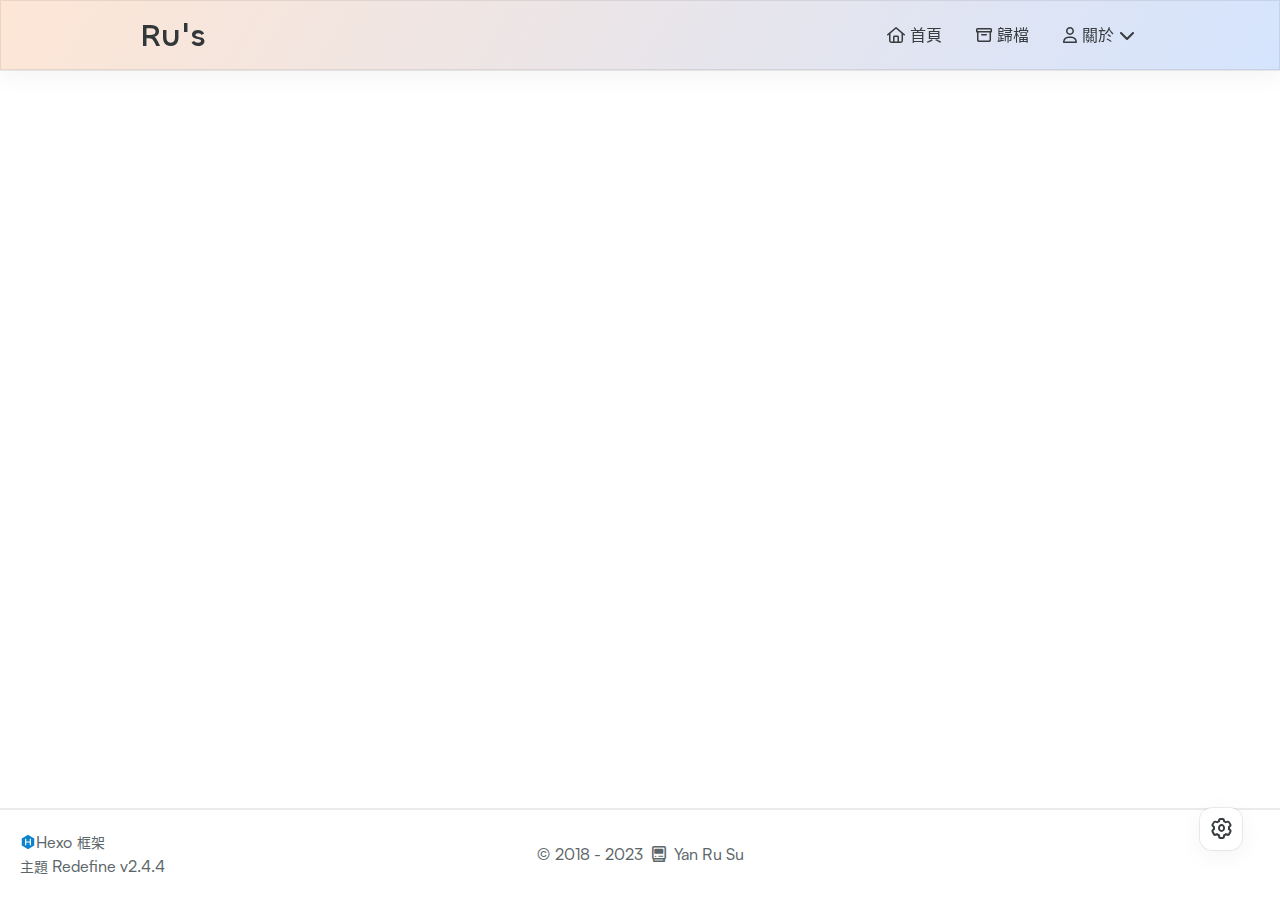
<file: tags/index.html>
<!DOCTYPE html>
<html lang="zh-TW">
<head>
    <meta charset="utf-8">
    <meta name="viewport" content="width=device-width, initial-scale=1">
    <meta name="keywords" content="Hexo Theme Redefine">
    
    <meta name="author" content="Yan Ru Su">
    <!-- preconnect -->
    <link rel="preconnect" href="https://fonts.googleapis.com">
    <link rel="preconnect" href="https://fonts.gstatic.com" crossorigin>
    
    
    <!--- Seo Part-->
    
    <link rel="canonical" href="http://example.com/tags/"/>
    <meta name="robots" content="index,follow">
    <meta name="googlebot" content="index,follow">
    <meta name="revisit-after" content="1 days">
    
        <meta property="og:type" content="website">
<meta property="og:title" content="tags">
<meta property="og:url" content="http://example.com/tags/index.html">
<meta property="og:site_name" content="Hexo">
<meta property="og:locale" content="zh_TW">
<meta property="article:published_time" content="2023-09-04T11:53:30.000Z">
<meta property="article:modified_time" content="2023-09-04T11:59:19.040Z">
<meta property="article:author" content="John Doe">
<meta name="twitter:card" content="summary">
    
    
    <!--- Icon Part-->
    <link rel="icon" type="image/png" href="/null" sizes="192x192">
    <link rel="apple-touch-icon" sizes="180x180" href="/null">
    <meta name="theme-color" content="#b82323">
    <link rel="shortcut icon" href="/null">
    <!--- Page Info-->
    
    <title>
        
            標籤 -
        
        Ru&#39;s
    </title>
    
<link rel="stylesheet" href="/css/style.css">


    
        
<link rel="stylesheet" href="/css/build/styles.css">

    

    
<link rel="stylesheet" href="/fonts/fonts.css">

    
<link rel="stylesheet" href="/fonts/Satoshi/satoshi.css">

    
<link rel="stylesheet" href="/fonts/Chillax/chillax.css">

    <!--- Font Part-->
    
    
    
        <link href="" rel="stylesheet">
    
    

    <!--- Inject Part-->
    
    <script id="hexo-configurations">
    let Global = window.Global || {};
    Global.hexo_config = {"hostname":"example.com","root":"/","language":"zh-TW"};
    Global.theme_config = {"articles":{"style":{"font_size":"16px","line_height":1.5,"image_border_radius":"14px","image_alignment":"center","image_caption":false,"link_icon":true},"word_count":{"enable":true,"count":true,"min2read":true},"author_label":{"enable":false,"auto":false,"list":[]},"code_block":{"copy":true,"style":"mac","font":{"enable":false,"family":null,"url":null}},"toc":{"enable":true,"max_depth":3,"number":false,"expand":true,"init_open":true},"copyright":false,"lazyload":true,"recommendation":{"enable":false,"title":"推薦閱讀","limit":3,"mobile_limit":2,"placeholder":"/images/wallhaven-wqery6-light.webp","skip_dirs":[]}},"colors":{"primary":"#b82323","secondary":null},"global":{"fonts":{"chinese":{"enable":true,"family":null,"url":null},"english":{"enable":false,"family":null,"url":null}},"content_max_width":"1000px","sidebar_width":"210px","hover":{"shadow":true,"scale":true},"scroll_progress":{"bar":true,"percentage":true},"website_counter":{"url":"https://busuanzi.ibruce.info/busuanzi/2.3/busuanzi.pure.mini.js","enable":false,"site_pv":false,"site_uv":false,"post_pv":false},"single_page":true,"open_graph":true,"google_analytics":{"enable":false,"id":null}},"home_banner":{"enable":true,"style":"fixed","image":{"light":"/images/light sky.jpeg","dark":"/images/milky-way-2695569_1920.jpeg"},"title":"Ru's","subtitle":{"text":["沒有 Bug 的程式是不是程式"],"hitokoto":{"enable":false,"api":"https://v1.hitokoto.cn"},"typing_speed":100,"backing_speed":80,"starting_delay":500,"backing_delay":8000,"loop":true,"smart_backspace":true},"text_color":{"light":"#000000","dark":"#d1d1b6"},"text_style":{"title_size":"2.8rem","subtitle_size":"1.5rem","line_height":1.2},"custom_font":{"enable":false,"family":null,"url":null},"social_links":{"enable":false,"links":{"github":null,"instagram":null,"zhihu":null,"twitter":null,"email":null},"qrs":{"weixin":null}}},"plugins":{"feed":{"enable":false},"aplayer":{"enable":false,"type":"fixed","audios":[{"name":null,"artist":null,"url":null,"cover":null}]},"mermaid":{"enable":false,"version":"9.3.0"}},"version":"2.4.4","navbar":{"auto_hide":false,"color":{"left":"#f78736","right":"#367df7","transparency":35},"links":{"Home":{"path":"/","icon":"fa-regular fa-house"},"Archives":{"path":"/archives","icon":"fa-regular fa-archive"},"About":{"icon":"fa-regular fa-user","submenus":{"Me":"/about"}}},"search":{"enable":false,"preload":true}},"page_templates":{"friends_column":2,"tags_style":"blur"},"home":{"sidebar":{"enable":true,"position":"left","first_item":"menu","announcement":null,"links":null},"article_date_format":"auto","categories":{"enable":true,"limit":3},"tags":{"enable":true,"limit":3}},"footerStart":"2018/9/4 20:18:14"};
    Global.language_ago = {"second":"%s 秒前","minute":"%s 分鐘前","hour":"%s 小時前","day":"%s 天前","week":"%s 周前","month":"%s 個月前","year":"%s 年前"};
    Global.data_config = {"masonry":false};
  </script>
    
    <!--- Fontawesome Part-->
    
<link rel="stylesheet" href="/fontawesome/fontawesome.min.css">

    
<link rel="stylesheet" href="/fontawesome/brands.min.css">

    
<link rel="stylesheet" href="/fontawesome/solid.min.css">

    
<link rel="stylesheet" href="/fontawesome/regular.min.css">

    
    
    
    
<meta name="generator" content="Hexo 6.3.0"></head>


<body>
<div class="progress-bar-container">
    
        <span class="scroll-progress-bar"></span>
    

    
        <span class="pjax-progress-bar"></span>
        <span class="swup-progress-icon">
            <i class="fa-solid fa-circle-notch fa-spin"></i>
        </span>
    
</div>


<main class="page-container" id="swup">

    

    <div class="main-content-container">


        <div class="main-content-header">
            <header class="navbar-container">
    
    <div class="navbar-content">
        <div class="left">
            
            <a class="logo-title" href="http://example.com/">
                
                Ru&#39;s
                
            </a>
        </div>

        <div class="right">
            <!-- PC -->
            <div class="desktop">
                <ul class="navbar-list">
                    
                        
                            <li class="navbar-item">
                                <!-- Menu -->
                                <a class="" 
                                    href="/"  >
                                    
                                        
                                            <i class="fa-regular fa-house"></i>
                                        
                                        首頁
                                    
                                </a>
                                <!-- Submenu -->
                                
                            </li>
                    
                        
                            <li class="navbar-item">
                                <!-- Menu -->
                                <a class="" 
                                    href="/archives"  >
                                    
                                        
                                            <i class="fa-regular fa-archive"></i>
                                        
                                        歸檔
                                    
                                </a>
                                <!-- Submenu -->
                                
                            </li>
                    
                        
                            <li class="navbar-item">
                                <!-- Menu -->
                                <a class="has-dropdown" 
                                    href="#" onClick="return false;">
                                    
                                        
                                            <i class="fa-regular fa-user"></i>
                                        
                                        關於&nbsp;<i class="fa-solid fa-chevron-down"></i>
                                    
                                </a>
                                <!-- Submenu -->
                                
                                    <ul class="sub-menu">
                                    
                                        <li>
                                        <a href="/about">ME
                                        </a>
                                        </li>
                                    
                                    </ul>
                                
                            </li>
                    
                    
                </ul>
            </div>
            <!-- Mobile -->
            <div class="mobile">
                
                <div class="icon-item navbar-bar">
                    <div class="navbar-bar-middle"></div>
                </div>
            </div>
        </div>
    </div>

    <!-- Mobile drawer -->
    <div class="navbar-drawer w-full absolute top-0 left-0 bg-background-color">
        <ul class="drawer-navbar-list flex flex-col justify-start items-center">
            
                
                    <li class="drawer-navbar-item text-base my-1.5 flex justify-center items-center">
                        <a class="rounded-3xl py-1.5 px-5 hover:border hover:!text-primary active:!text-primary group " 
                        href="/"  >
                             
                                
                                    <i class="fa-regular fa-house"></i>
                                
                                首頁
                            
                        </a>
                    </li>
                    <!-- Submenu -->
                    
            
                
                    <li class="drawer-navbar-item text-base my-1.5 flex justify-center items-center">
                        <a class="rounded-3xl py-1.5 px-5 hover:border hover:!text-primary active:!text-primary group " 
                        href="/archives"  >
                             
                                
                                    <i class="fa-regular fa-archive"></i>
                                
                                歸檔
                            
                        </a>
                    </li>
                    <!-- Submenu -->
                    
            
                
                    <li class="drawer-navbar-item text-base my-1.5 flex justify-center items-center">
                        <a class="rounded-3xl py-1.5 px-5 hover:border hover:!text-primary active:!text-primary group has-dropdown" 
                        href="#" onClick="return false;">
                            
                                
                                    <i class="fa-regular fa-user"></i>
                                
                                關於&nbsp;<i class="group-hover:rotate-180 transition-transform fa-solid fa-chevron-down"></i>
                            
                        </a>
                    </li>
                    <!-- Submenu -->
                              
                        
                            <li class="text-base flex justify-center items-center hover:underline active:underline hover:underline-offset-1 rounded-3xl">
                                <a class="py-0.5" href="/about">ME</a>
                            </li>
                        
                    
            

        </ul>
    </div>

    <div class="window-mask"></div>

</header>


        </div>

        <div class="main-content-body">

            

            <div class="main-content">

                
                    


                

            </div>

            

        </div>

        <div class="main-content-footer">
            <footer class="footer mt-5 py-5 h-auto text-base text-third-text-color relative border-t-2 border-t-border-color">
    <div class="info-container py-3 text-center">
        
        <div class="text-center">
            &copy;
            
              <span>2018</span>
              -
            
            2023&nbsp;&nbsp;<i class="fa-regular fa-computer-classic"></i>&nbsp;&nbsp;<a href="/">Yan Ru Su</a>
        </div>
        
        <div class="relative text-center lg:absolute lg:left-[20px] lg:top-1/2 lg:-translate-y-1/2 lg:text-left">
            <span class="lg:block text-sm"><?xml version="1.0" encoding="utf-8"?><!DOCTYPE svg PUBLIC "-//W3C//DTD SVG 1.1//EN" "http://www.w3.org/Graphics/SVG/1.1/DTD/svg11.dtd"><svg class="relative top-[2px] inline-block align-baseline" version="1.1" id="圖層_1" xmlns="http://www.w3.org/2000/svg" xmlns:xlink="http://www.w3.org/1999/xlink" x="0px" y="0px" width="1rem" height="1rem" viewBox="0 0 512 512" enable-background="new 0 0 512 512" xml:space="preserve"><path fill="#0E83CD" d="M256.4,25.8l-200,115.5L56,371.5l199.6,114.7l200-115.5l0.4-230.2L256.4,25.8z M349,354.6l-18.4,10.7l-18.6-11V275H200v79.6l-18.4,10.7l-18.6-11v-197l18.5-10.6l18.5,10.8V237h112v-79.6l18.5-10.6l18.5,10.8V354.6z"/></svg><a target="_blank" class="text-base" href="https://hexo.io">Hexo</a> 框架</span>
            <span class="text-sm lg:block">主題&nbsp;<a class="text-base" target="_blank" href="https://github.com/EvanNotFound/hexo-theme-redefine">Redefine v2.4.4</a></span>
        </div>
        
        
        
        
        
    </div>  
</footer>
        </div>
    </div>

    

    <div class="right-side-tools-container">
        <div class="side-tools-container">
    <ul class="hidden-tools-list">
        <li class="right-bottom-tools tool-font-adjust-plus flex justify-center items-center">
            <i class="fa-regular fa-magnifying-glass-plus"></i>
        </li>

        <li class="right-bottom-tools tool-font-adjust-minus flex justify-center items-center">
            <i class="fa-regular fa-magnifying-glass-minus"></i>
        </li>

        <li class="right-bottom-tools tool-expand-width flex justify-center items-center">
            <i class="fa-regular fa-expand"></i>
        </li>

        <li class="right-bottom-tools tool-dark-light-toggle flex justify-center items-center">
            <i class="fa-regular fa-moon"></i>
        </li>

        <!-- rss -->
        

        

        <li class="right-bottom-tools tool-scroll-to-bottom flex justify-center items-center">
            <i class="fa-regular fa-arrow-down"></i>
        </li>
    </ul>

    <ul class="visible-tools-list">
        <li class="right-bottom-tools toggle-tools-list flex justify-center items-center">
            <i class="fa-regular fa-cog fa-spin"></i>
        </li>
        
            <li class="right-bottom-tools tool-scroll-to-top flex justify-center items-center">
                <i class="arrow-up fas fa-arrow-up"></i>
                <span class="percent"></span>
            </li>
        
        
    </ul>
</div>

    </div>

    <div class="image-viewer-container">
    <img src="">
</div>


    

</main>


    
<script src="/js/libs/Swup.min.js"></script>

<script src="/js/libs/SwupSlideTheme.min.js"></script>

<script src="/js/libs/SwupScriptsPlugin.min.js"></script>

<script src="/js/libs/SwupProgressPlugin.min.js"></script>

<script src="/js/libs/SwupScrollPlugin.min.js"></script>

<script>
    const swup = new Swup({
        plugins: [
            new SwupScriptsPlugin({
                optin: true,
            }),
            new SwupProgressPlugin(),
            new SwupScrollPlugin({
                offset: 80,
            }),
            new SwupSlideTheme({
                mainElement: ".main-content-body",
            }),
        ],
        containers: ["#swup"],
    });

    swup.hooks.on("page:view", () => {
        Global.refresh();
    });

    // if (document.readyState === "complete") {
    //
    // } else {
    //     document.addEventListener("DOMContentLoaded", () => init());
    // }
</script>






<script src="/js/utils.js" type="module"></script>

<script src="/js/main.js" type="module"></script>

<script src="/js/layouts/navbarShrink.js" type="module"></script>

<script src="/js/tools/scrollTopBottom.js" type="module"></script>

<script src="/js/tools/lightDarkSwitch.js" type="module"></script>

<script src="/js/layouts/categoryList.js" type="module"></script>





    
<script src="/js/tools/codeBlock.js"></script>




    
<script src="/js/layouts/lazyload.js"></script>






  
<script src="/js/libs/Typed.min.js"></script>

  
<script src="/js/plugins/typed.js"></script>







<div class="post-scripts" data-swup-reload-script>
    
        
<script src="/js/libs/anime.min.js"></script>

        
<script src="/js/tools/tocToggle.js" type="module"></script>

<script src="/js/layouts/toc.js" type="module"></script>

<script src="/js/plugins/tabs.js" type="module"></script>

    
</div>


</body>
</html>
</file>
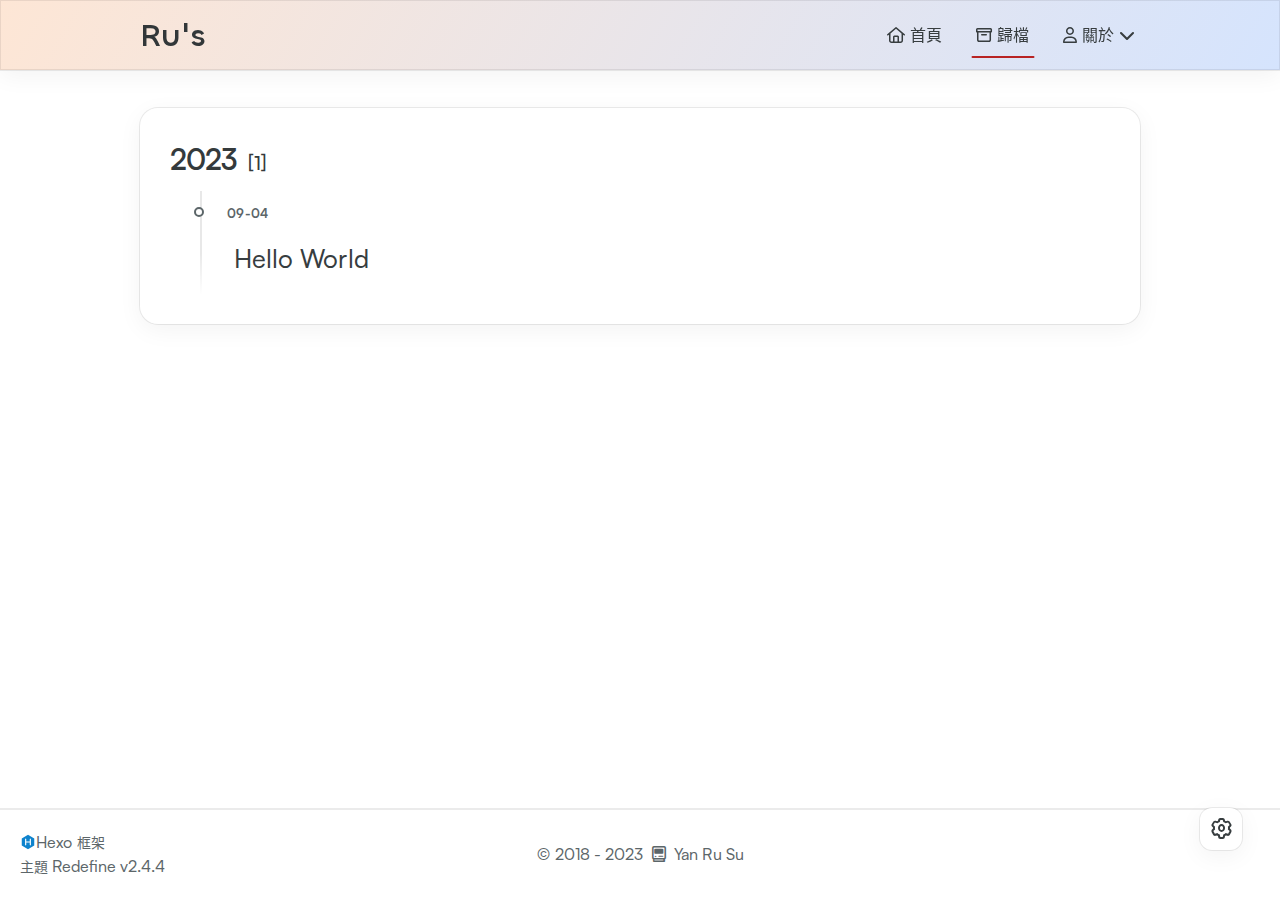
<file: archives/2023/index.html>
<!DOCTYPE html>
<html lang="zh-TW">
<head>
    <meta charset="utf-8">
    <meta name="viewport" content="width=device-width, initial-scale=1">
    <meta name="keywords" content="Hexo Theme Redefine">
    
    <meta name="author" content="Yan Ru Su">
    <!-- preconnect -->
    <link rel="preconnect" href="https://fonts.googleapis.com">
    <link rel="preconnect" href="https://fonts.gstatic.com" crossorigin>
    
    
    <!--- Seo Part-->
    
    <link rel="canonical" href="http://example.com/archives/2023/"/>
    <meta name="robots" content="index,follow">
    <meta name="googlebot" content="index,follow">
    <meta name="revisit-after" content="1 days">
    
        <meta property="og:type" content="website">
<meta property="og:title" content="Hexo">
<meta property="og:url" content="http://example.com/archives/2023/index.html">
<meta property="og:site_name" content="Hexo">
<meta property="og:locale" content="zh_TW">
<meta property="article:author" content="John Doe">
<meta name="twitter:card" content="summary">
    
    
    <!--- Icon Part-->
    <link rel="icon" type="image/png" href="/null" sizes="192x192">
    <link rel="apple-touch-icon" sizes="180x180" href="/null">
    <meta name="theme-color" content="#b82323">
    <link rel="shortcut icon" href="/null">
    <!--- Page Info-->
    
    <title>
        
            歸檔: 2023 -
        
        Ru&#39;s
    </title>
    
<link rel="stylesheet" href="/css/style.css">


    
        
<link rel="stylesheet" href="/css/build/styles.css">

    

    
<link rel="stylesheet" href="/fonts/fonts.css">

    
<link rel="stylesheet" href="/fonts/Satoshi/satoshi.css">

    
<link rel="stylesheet" href="/fonts/Chillax/chillax.css">

    <!--- Font Part-->
    
    
    
        <link href="" rel="stylesheet">
    
    

    <!--- Inject Part-->
    
    <script id="hexo-configurations">
    let Global = window.Global || {};
    Global.hexo_config = {"hostname":"example.com","root":"/","language":"zh-TW"};
    Global.theme_config = {"articles":{"style":{"font_size":"16px","line_height":1.5,"image_border_radius":"14px","image_alignment":"center","image_caption":false,"link_icon":true},"word_count":{"enable":true,"count":true,"min2read":true},"author_label":{"enable":false,"auto":false,"list":[]},"code_block":{"copy":true,"style":"mac","font":{"enable":false,"family":null,"url":null}},"toc":{"enable":true,"max_depth":3,"number":false,"expand":true,"init_open":true},"copyright":false,"lazyload":true,"recommendation":{"enable":false,"title":"推薦閱讀","limit":3,"mobile_limit":2,"placeholder":"/images/wallhaven-wqery6-light.webp","skip_dirs":[]}},"colors":{"primary":"#b82323","secondary":null},"global":{"fonts":{"chinese":{"enable":true,"family":null,"url":null},"english":{"enable":false,"family":null,"url":null}},"content_max_width":"1000px","sidebar_width":"210px","hover":{"shadow":true,"scale":true},"scroll_progress":{"bar":true,"percentage":true},"website_counter":{"url":"https://busuanzi.ibruce.info/busuanzi/2.3/busuanzi.pure.mini.js","enable":false,"site_pv":false,"site_uv":false,"post_pv":false},"single_page":true,"open_graph":true,"google_analytics":{"enable":false,"id":null}},"home_banner":{"enable":true,"style":"fixed","image":{"light":"/images/light sky.jpeg","dark":"/images/milky-way-2695569_1920.jpeg"},"title":"Ru's","subtitle":{"text":["沒有 Bug 的程式是不是程式"],"hitokoto":{"enable":false,"api":"https://v1.hitokoto.cn"},"typing_speed":100,"backing_speed":80,"starting_delay":500,"backing_delay":8000,"loop":true,"smart_backspace":true},"text_color":{"light":"#000000","dark":"#d1d1b6"},"text_style":{"title_size":"2.8rem","subtitle_size":"1.5rem","line_height":1.2},"custom_font":{"enable":false,"family":null,"url":null},"social_links":{"enable":false,"links":{"github":null,"instagram":null,"zhihu":null,"twitter":null,"email":null},"qrs":{"weixin":null}}},"plugins":{"feed":{"enable":false},"aplayer":{"enable":false,"type":"fixed","audios":[{"name":null,"artist":null,"url":null,"cover":null}]},"mermaid":{"enable":false,"version":"9.3.0"}},"version":"2.4.4","navbar":{"auto_hide":false,"color":{"left":"#f78736","right":"#367df7","transparency":35},"links":{"Home":{"path":"/","icon":"fa-regular fa-house"},"Archives":{"path":"/archives","icon":"fa-regular fa-archive"},"About":{"icon":"fa-regular fa-user","submenus":{"Me":"/about"}}},"search":{"enable":false,"preload":true}},"page_templates":{"friends_column":2,"tags_style":"blur"},"home":{"sidebar":{"enable":true,"position":"left","first_item":"menu","announcement":null,"links":null},"article_date_format":"auto","categories":{"enable":true,"limit":3},"tags":{"enable":true,"limit":3}},"footerStart":"2018/9/4 20:18:14"};
    Global.language_ago = {"second":"%s 秒前","minute":"%s 分鐘前","hour":"%s 小時前","day":"%s 天前","week":"%s 周前","month":"%s 個月前","year":"%s 年前"};
    Global.data_config = {"masonry":false};
  </script>
    
    <!--- Fontawesome Part-->
    
<link rel="stylesheet" href="/fontawesome/fontawesome.min.css">

    
<link rel="stylesheet" href="/fontawesome/brands.min.css">

    
<link rel="stylesheet" href="/fontawesome/solid.min.css">

    
<link rel="stylesheet" href="/fontawesome/regular.min.css">

    
    
    
    
<meta name="generator" content="Hexo 6.3.0"></head>


<body>
<div class="progress-bar-container">
    
        <span class="scroll-progress-bar"></span>
    

    
        <span class="pjax-progress-bar"></span>
        <span class="swup-progress-icon">
            <i class="fa-solid fa-circle-notch fa-spin"></i>
        </span>
    
</div>


<main class="page-container" id="swup">

    

    <div class="main-content-container">


        <div class="main-content-header">
            <header class="navbar-container">
    
    <div class="navbar-content">
        <div class="left">
            
            <a class="logo-title" href="http://example.com/">
                
                Ru&#39;s
                
            </a>
        </div>

        <div class="right">
            <!-- PC -->
            <div class="desktop">
                <ul class="navbar-list">
                    
                        
                            <li class="navbar-item">
                                <!-- Menu -->
                                <a class="" 
                                    href="/"  >
                                    
                                        
                                            <i class="fa-regular fa-house"></i>
                                        
                                        首頁
                                    
                                </a>
                                <!-- Submenu -->
                                
                            </li>
                    
                        
                            <li class="navbar-item">
                                <!-- Menu -->
                                <a class="active" 
                                    href="/archives"  >
                                    
                                        
                                            <i class="fa-regular fa-archive"></i>
                                        
                                        歸檔
                                    
                                </a>
                                <!-- Submenu -->
                                
                            </li>
                    
                        
                            <li class="navbar-item">
                                <!-- Menu -->
                                <a class="has-dropdown" 
                                    href="#" onClick="return false;">
                                    
                                        
                                            <i class="fa-regular fa-user"></i>
                                        
                                        關於&nbsp;<i class="fa-solid fa-chevron-down"></i>
                                    
                                </a>
                                <!-- Submenu -->
                                
                                    <ul class="sub-menu">
                                    
                                        <li>
                                        <a href="/about">ME
                                        </a>
                                        </li>
                                    
                                    </ul>
                                
                            </li>
                    
                    
                </ul>
            </div>
            <!-- Mobile -->
            <div class="mobile">
                
                <div class="icon-item navbar-bar">
                    <div class="navbar-bar-middle"></div>
                </div>
            </div>
        </div>
    </div>

    <!-- Mobile drawer -->
    <div class="navbar-drawer w-full absolute top-0 left-0 bg-background-color">
        <ul class="drawer-navbar-list flex flex-col justify-start items-center">
            
                
                    <li class="drawer-navbar-item text-base my-1.5 flex justify-center items-center">
                        <a class="rounded-3xl py-1.5 px-5 hover:border hover:!text-primary active:!text-primary group " 
                        href="/"  >
                             
                                
                                    <i class="fa-regular fa-house"></i>
                                
                                首頁
                            
                        </a>
                    </li>
                    <!-- Submenu -->
                    
            
                
                    <li class="drawer-navbar-item text-base my-1.5 flex justify-center items-center">
                        <a class="rounded-3xl py-1.5 px-5 hover:border hover:!text-primary active:!text-primary group active" 
                        href="/archives"  >
                             
                                
                                    <i class="fa-regular fa-archive"></i>
                                
                                歸檔
                            
                        </a>
                    </li>
                    <!-- Submenu -->
                    
            
                
                    <li class="drawer-navbar-item text-base my-1.5 flex justify-center items-center">
                        <a class="rounded-3xl py-1.5 px-5 hover:border hover:!text-primary active:!text-primary group has-dropdown" 
                        href="#" onClick="return false;">
                            
                                
                                    <i class="fa-regular fa-user"></i>
                                
                                關於&nbsp;<i class="group-hover:rotate-180 transition-transform fa-solid fa-chevron-down"></i>
                            
                        </a>
                    </li>
                    <!-- Submenu -->
                              
                        
                            <li class="text-base flex justify-center items-center hover:underline active:underline hover:underline-offset-1 rounded-3xl">
                                <a class="py-0.5" href="/about">ME</a>
                            </li>
                        
                    
            

        </ul>
    </div>

    <div class="window-mask"></div>

</header>


        </div>

        <div class="main-content-body">

            

            <div class="main-content">

                
                    <div class="archive-container ">
    
<div class="archive-list-container">
    
        <section class="archive-item">
            <div class="archive-item-header">
                <span class="archive-year">2023</span>
                <span class="archive-year-post-count">[1]</span>
            </div>
            <ul class="article-list">
              
              <li class="article-item" date-is='09-04'>
                <a href="/2023/09/04/text/">
                  <span class="article-title">Hello World</span>
                </a>
              </li>
              
            </ul>
        </section>
    
</div>

</div>

                

            </div>

            

        </div>

        <div class="main-content-footer">
            <footer class="footer mt-5 py-5 h-auto text-base text-third-text-color relative border-t-2 border-t-border-color">
    <div class="info-container py-3 text-center">
        
        <div class="text-center">
            &copy;
            
              <span>2018</span>
              -
            
            2023&nbsp;&nbsp;<i class="fa-regular fa-computer-classic"></i>&nbsp;&nbsp;<a href="/">Yan Ru Su</a>
        </div>
        
        <div class="relative text-center lg:absolute lg:left-[20px] lg:top-1/2 lg:-translate-y-1/2 lg:text-left">
            <span class="lg:block text-sm"><?xml version="1.0" encoding="utf-8"?><!DOCTYPE svg PUBLIC "-//W3C//DTD SVG 1.1//EN" "http://www.w3.org/Graphics/SVG/1.1/DTD/svg11.dtd"><svg class="relative top-[2px] inline-block align-baseline" version="1.1" id="圖層_1" xmlns="http://www.w3.org/2000/svg" xmlns:xlink="http://www.w3.org/1999/xlink" x="0px" y="0px" width="1rem" height="1rem" viewBox="0 0 512 512" enable-background="new 0 0 512 512" xml:space="preserve"><path fill="#0E83CD" d="M256.4,25.8l-200,115.5L56,371.5l199.6,114.7l200-115.5l0.4-230.2L256.4,25.8z M349,354.6l-18.4,10.7l-18.6-11V275H200v79.6l-18.4,10.7l-18.6-11v-197l18.5-10.6l18.5,10.8V237h112v-79.6l18.5-10.6l18.5,10.8V354.6z"/></svg><a target="_blank" class="text-base" href="https://hexo.io">Hexo</a> 框架</span>
            <span class="text-sm lg:block">主題&nbsp;<a class="text-base" target="_blank" href="https://github.com/EvanNotFound/hexo-theme-redefine">Redefine v2.4.4</a></span>
        </div>
        
        
        
        
        
    </div>  
</footer>
        </div>
    </div>

    

    <div class="right-side-tools-container">
        <div class="side-tools-container">
    <ul class="hidden-tools-list">
        <li class="right-bottom-tools tool-font-adjust-plus flex justify-center items-center">
            <i class="fa-regular fa-magnifying-glass-plus"></i>
        </li>

        <li class="right-bottom-tools tool-font-adjust-minus flex justify-center items-center">
            <i class="fa-regular fa-magnifying-glass-minus"></i>
        </li>

        <li class="right-bottom-tools tool-expand-width flex justify-center items-center">
            <i class="fa-regular fa-expand"></i>
        </li>

        <li class="right-bottom-tools tool-dark-light-toggle flex justify-center items-center">
            <i class="fa-regular fa-moon"></i>
        </li>

        <!-- rss -->
        

        

        <li class="right-bottom-tools tool-scroll-to-bottom flex justify-center items-center">
            <i class="fa-regular fa-arrow-down"></i>
        </li>
    </ul>

    <ul class="visible-tools-list">
        <li class="right-bottom-tools toggle-tools-list flex justify-center items-center">
            <i class="fa-regular fa-cog fa-spin"></i>
        </li>
        
            <li class="right-bottom-tools tool-scroll-to-top flex justify-center items-center">
                <i class="arrow-up fas fa-arrow-up"></i>
                <span class="percent"></span>
            </li>
        
        
    </ul>
</div>

    </div>

    <div class="image-viewer-container">
    <img src="">
</div>


    

</main>


    
<script src="/js/libs/Swup.min.js"></script>

<script src="/js/libs/SwupSlideTheme.min.js"></script>

<script src="/js/libs/SwupScriptsPlugin.min.js"></script>

<script src="/js/libs/SwupProgressPlugin.min.js"></script>

<script src="/js/libs/SwupScrollPlugin.min.js"></script>

<script>
    const swup = new Swup({
        plugins: [
            new SwupScriptsPlugin({
                optin: true,
            }),
            new SwupProgressPlugin(),
            new SwupScrollPlugin({
                offset: 80,
            }),
            new SwupSlideTheme({
                mainElement: ".main-content-body",
            }),
        ],
        containers: ["#swup"],
    });

    swup.hooks.on("page:view", () => {
        Global.refresh();
    });

    // if (document.readyState === "complete") {
    //
    // } else {
    //     document.addEventListener("DOMContentLoaded", () => init());
    // }
</script>






<script src="/js/utils.js" type="module"></script>

<script src="/js/main.js" type="module"></script>

<script src="/js/layouts/navbarShrink.js" type="module"></script>

<script src="/js/tools/scrollTopBottom.js" type="module"></script>

<script src="/js/tools/lightDarkSwitch.js" type="module"></script>

<script src="/js/layouts/categoryList.js" type="module"></script>





    
<script src="/js/tools/codeBlock.js"></script>




    
<script src="/js/layouts/lazyload.js"></script>






  
<script src="/js/libs/Typed.min.js"></script>

  
<script src="/js/plugins/typed.js"></script>







<div class="post-scripts" data-swup-reload-script>
    
        
<script src="/js/libs/anime.min.js"></script>

        
<script src="/js/tools/tocToggle.js" type="module"></script>

<script src="/js/layouts/toc.js" type="module"></script>

<script src="/js/plugins/tabs.js" type="module"></script>

    
</div>


</body>
</html>
</file>
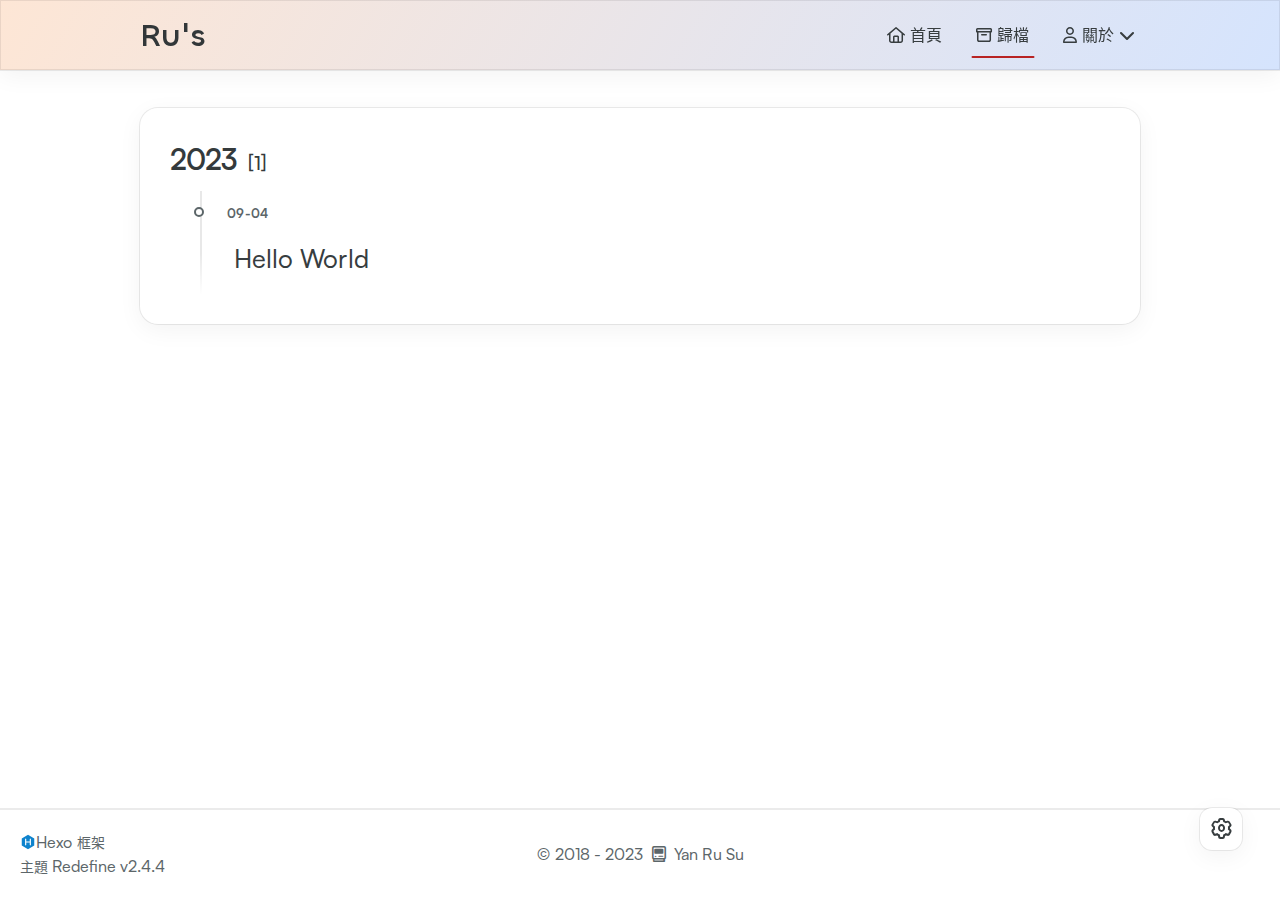
<file: archives/2023/09/index.html>
<!DOCTYPE html>
<html lang="zh-TW">
<head>
    <meta charset="utf-8">
    <meta name="viewport" content="width=device-width, initial-scale=1">
    <meta name="keywords" content="Hexo Theme Redefine">
    
    <meta name="author" content="Yan Ru Su">
    <!-- preconnect -->
    <link rel="preconnect" href="https://fonts.googleapis.com">
    <link rel="preconnect" href="https://fonts.gstatic.com" crossorigin>
    
    
    <!--- Seo Part-->
    
    <link rel="canonical" href="http://example.com/archives/2023/09/"/>
    <meta name="robots" content="index,follow">
    <meta name="googlebot" content="index,follow">
    <meta name="revisit-after" content="1 days">
    
        <meta property="og:type" content="website">
<meta property="og:title" content="Hexo">
<meta property="og:url" content="http://example.com/archives/2023/09/index.html">
<meta property="og:site_name" content="Hexo">
<meta property="og:locale" content="zh_TW">
<meta property="article:author" content="John Doe">
<meta name="twitter:card" content="summary">
    
    
    <!--- Icon Part-->
    <link rel="icon" type="image/png" href="/null" sizes="192x192">
    <link rel="apple-touch-icon" sizes="180x180" href="/null">
    <meta name="theme-color" content="#b82323">
    <link rel="shortcut icon" href="/null">
    <!--- Page Info-->
    
    <title>
        
            歸檔: 2023/9 -
        
        Ru&#39;s
    </title>
    
<link rel="stylesheet" href="/css/style.css">


    
        
<link rel="stylesheet" href="/css/build/styles.css">

    

    
<link rel="stylesheet" href="/fonts/fonts.css">

    
<link rel="stylesheet" href="/fonts/Satoshi/satoshi.css">

    
<link rel="stylesheet" href="/fonts/Chillax/chillax.css">

    <!--- Font Part-->
    
    
    
        <link href="" rel="stylesheet">
    
    

    <!--- Inject Part-->
    
    <script id="hexo-configurations">
    let Global = window.Global || {};
    Global.hexo_config = {"hostname":"example.com","root":"/","language":"zh-TW"};
    Global.theme_config = {"articles":{"style":{"font_size":"16px","line_height":1.5,"image_border_radius":"14px","image_alignment":"center","image_caption":false,"link_icon":true},"word_count":{"enable":true,"count":true,"min2read":true},"author_label":{"enable":false,"auto":false,"list":[]},"code_block":{"copy":true,"style":"mac","font":{"enable":false,"family":null,"url":null}},"toc":{"enable":true,"max_depth":3,"number":false,"expand":true,"init_open":true},"copyright":false,"lazyload":true,"recommendation":{"enable":false,"title":"推薦閱讀","limit":3,"mobile_limit":2,"placeholder":"/images/wallhaven-wqery6-light.webp","skip_dirs":[]}},"colors":{"primary":"#b82323","secondary":null},"global":{"fonts":{"chinese":{"enable":true,"family":null,"url":null},"english":{"enable":false,"family":null,"url":null}},"content_max_width":"1000px","sidebar_width":"210px","hover":{"shadow":true,"scale":true},"scroll_progress":{"bar":true,"percentage":true},"website_counter":{"url":"https://busuanzi.ibruce.info/busuanzi/2.3/busuanzi.pure.mini.js","enable":false,"site_pv":false,"site_uv":false,"post_pv":false},"single_page":true,"open_graph":true,"google_analytics":{"enable":false,"id":null}},"home_banner":{"enable":true,"style":"fixed","image":{"light":"/images/light sky.jpeg","dark":"/images/milky-way-2695569_1920.jpeg"},"title":"Ru's","subtitle":{"text":["沒有 Bug 的程式是不是程式"],"hitokoto":{"enable":false,"api":"https://v1.hitokoto.cn"},"typing_speed":100,"backing_speed":80,"starting_delay":500,"backing_delay":8000,"loop":true,"smart_backspace":true},"text_color":{"light":"#000000","dark":"#d1d1b6"},"text_style":{"title_size":"2.8rem","subtitle_size":"1.5rem","line_height":1.2},"custom_font":{"enable":false,"family":null,"url":null},"social_links":{"enable":false,"links":{"github":null,"instagram":null,"zhihu":null,"twitter":null,"email":null},"qrs":{"weixin":null}}},"plugins":{"feed":{"enable":false},"aplayer":{"enable":false,"type":"fixed","audios":[{"name":null,"artist":null,"url":null,"cover":null}]},"mermaid":{"enable":false,"version":"9.3.0"}},"version":"2.4.4","navbar":{"auto_hide":false,"color":{"left":"#f78736","right":"#367df7","transparency":35},"links":{"Home":{"path":"/","icon":"fa-regular fa-house"},"Archives":{"path":"/archives","icon":"fa-regular fa-archive"},"About":{"icon":"fa-regular fa-user","submenus":{"Me":"/about"}}},"search":{"enable":false,"preload":true}},"page_templates":{"friends_column":2,"tags_style":"blur"},"home":{"sidebar":{"enable":true,"position":"left","first_item":"menu","announcement":null,"links":null},"article_date_format":"auto","categories":{"enable":true,"limit":3},"tags":{"enable":true,"limit":3}},"footerStart":"2018/9/4 20:18:14"};
    Global.language_ago = {"second":"%s 秒前","minute":"%s 分鐘前","hour":"%s 小時前","day":"%s 天前","week":"%s 周前","month":"%s 個月前","year":"%s 年前"};
    Global.data_config = {"masonry":false};
  </script>
    
    <!--- Fontawesome Part-->
    
<link rel="stylesheet" href="/fontawesome/fontawesome.min.css">

    
<link rel="stylesheet" href="/fontawesome/brands.min.css">

    
<link rel="stylesheet" href="/fontawesome/solid.min.css">

    
<link rel="stylesheet" href="/fontawesome/regular.min.css">

    
    
    
    
<meta name="generator" content="Hexo 6.3.0"></head>


<body>
<div class="progress-bar-container">
    
        <span class="scroll-progress-bar"></span>
    

    
        <span class="pjax-progress-bar"></span>
        <span class="swup-progress-icon">
            <i class="fa-solid fa-circle-notch fa-spin"></i>
        </span>
    
</div>


<main class="page-container" id="swup">

    

    <div class="main-content-container">


        <div class="main-content-header">
            <header class="navbar-container">
    
    <div class="navbar-content">
        <div class="left">
            
            <a class="logo-title" href="http://example.com/">
                
                Ru&#39;s
                
            </a>
        </div>

        <div class="right">
            <!-- PC -->
            <div class="desktop">
                <ul class="navbar-list">
                    
                        
                            <li class="navbar-item">
                                <!-- Menu -->
                                <a class="" 
                                    href="/"  >
                                    
                                        
                                            <i class="fa-regular fa-house"></i>
                                        
                                        首頁
                                    
                                </a>
                                <!-- Submenu -->
                                
                            </li>
                    
                        
                            <li class="navbar-item">
                                <!-- Menu -->
                                <a class="active" 
                                    href="/archives"  >
                                    
                                        
                                            <i class="fa-regular fa-archive"></i>
                                        
                                        歸檔
                                    
                                </a>
                                <!-- Submenu -->
                                
                            </li>
                    
                        
                            <li class="navbar-item">
                                <!-- Menu -->
                                <a class="has-dropdown" 
                                    href="#" onClick="return false;">
                                    
                                        
                                            <i class="fa-regular fa-user"></i>
                                        
                                        關於&nbsp;<i class="fa-solid fa-chevron-down"></i>
                                    
                                </a>
                                <!-- Submenu -->
                                
                                    <ul class="sub-menu">
                                    
                                        <li>
                                        <a href="/about">ME
                                        </a>
                                        </li>
                                    
                                    </ul>
                                
                            </li>
                    
                    
                </ul>
            </div>
            <!-- Mobile -->
            <div class="mobile">
                
                <div class="icon-item navbar-bar">
                    <div class="navbar-bar-middle"></div>
                </div>
            </div>
        </div>
    </div>

    <!-- Mobile drawer -->
    <div class="navbar-drawer w-full absolute top-0 left-0 bg-background-color">
        <ul class="drawer-navbar-list flex flex-col justify-start items-center">
            
                
                    <li class="drawer-navbar-item text-base my-1.5 flex justify-center items-center">
                        <a class="rounded-3xl py-1.5 px-5 hover:border hover:!text-primary active:!text-primary group " 
                        href="/"  >
                             
                                
                                    <i class="fa-regular fa-house"></i>
                                
                                首頁
                            
                        </a>
                    </li>
                    <!-- Submenu -->
                    
            
                
                    <li class="drawer-navbar-item text-base my-1.5 flex justify-center items-center">
                        <a class="rounded-3xl py-1.5 px-5 hover:border hover:!text-primary active:!text-primary group active" 
                        href="/archives"  >
                             
                                
                                    <i class="fa-regular fa-archive"></i>
                                
                                歸檔
                            
                        </a>
                    </li>
                    <!-- Submenu -->
                    
            
                
                    <li class="drawer-navbar-item text-base my-1.5 flex justify-center items-center">
                        <a class="rounded-3xl py-1.5 px-5 hover:border hover:!text-primary active:!text-primary group has-dropdown" 
                        href="#" onClick="return false;">
                            
                                
                                    <i class="fa-regular fa-user"></i>
                                
                                關於&nbsp;<i class="group-hover:rotate-180 transition-transform fa-solid fa-chevron-down"></i>
                            
                        </a>
                    </li>
                    <!-- Submenu -->
                              
                        
                            <li class="text-base flex justify-center items-center hover:underline active:underline hover:underline-offset-1 rounded-3xl">
                                <a class="py-0.5" href="/about">ME</a>
                            </li>
                        
                    
            

        </ul>
    </div>

    <div class="window-mask"></div>

</header>


        </div>

        <div class="main-content-body">

            

            <div class="main-content">

                
                    <div class="archive-container ">
    
<div class="archive-list-container">
    
        <section class="archive-item">
            <div class="archive-item-header">
                <span class="archive-year">2023</span>
                <span class="archive-year-post-count">[1]</span>
            </div>
            <ul class="article-list">
              
              <li class="article-item" date-is='09-04'>
                <a href="/2023/09/04/text/">
                  <span class="article-title">Hello World</span>
                </a>
              </li>
              
            </ul>
        </section>
    
</div>

</div>

                

            </div>

            

        </div>

        <div class="main-content-footer">
            <footer class="footer mt-5 py-5 h-auto text-base text-third-text-color relative border-t-2 border-t-border-color">
    <div class="info-container py-3 text-center">
        
        <div class="text-center">
            &copy;
            
              <span>2018</span>
              -
            
            2023&nbsp;&nbsp;<i class="fa-regular fa-computer-classic"></i>&nbsp;&nbsp;<a href="/">Yan Ru Su</a>
        </div>
        
        <div class="relative text-center lg:absolute lg:left-[20px] lg:top-1/2 lg:-translate-y-1/2 lg:text-left">
            <span class="lg:block text-sm"><?xml version="1.0" encoding="utf-8"?><!DOCTYPE svg PUBLIC "-//W3C//DTD SVG 1.1//EN" "http://www.w3.org/Graphics/SVG/1.1/DTD/svg11.dtd"><svg class="relative top-[2px] inline-block align-baseline" version="1.1" id="圖層_1" xmlns="http://www.w3.org/2000/svg" xmlns:xlink="http://www.w3.org/1999/xlink" x="0px" y="0px" width="1rem" height="1rem" viewBox="0 0 512 512" enable-background="new 0 0 512 512" xml:space="preserve"><path fill="#0E83CD" d="M256.4,25.8l-200,115.5L56,371.5l199.6,114.7l200-115.5l0.4-230.2L256.4,25.8z M349,354.6l-18.4,10.7l-18.6-11V275H200v79.6l-18.4,10.7l-18.6-11v-197l18.5-10.6l18.5,10.8V237h112v-79.6l18.5-10.6l18.5,10.8V354.6z"/></svg><a target="_blank" class="text-base" href="https://hexo.io">Hexo</a> 框架</span>
            <span class="text-sm lg:block">主題&nbsp;<a class="text-base" target="_blank" href="https://github.com/EvanNotFound/hexo-theme-redefine">Redefine v2.4.4</a></span>
        </div>
        
        
        
        
        
    </div>  
</footer>
        </div>
    </div>

    

    <div class="right-side-tools-container">
        <div class="side-tools-container">
    <ul class="hidden-tools-list">
        <li class="right-bottom-tools tool-font-adjust-plus flex justify-center items-center">
            <i class="fa-regular fa-magnifying-glass-plus"></i>
        </li>

        <li class="right-bottom-tools tool-font-adjust-minus flex justify-center items-center">
            <i class="fa-regular fa-magnifying-glass-minus"></i>
        </li>

        <li class="right-bottom-tools tool-expand-width flex justify-center items-center">
            <i class="fa-regular fa-expand"></i>
        </li>

        <li class="right-bottom-tools tool-dark-light-toggle flex justify-center items-center">
            <i class="fa-regular fa-moon"></i>
        </li>

        <!-- rss -->
        

        

        <li class="right-bottom-tools tool-scroll-to-bottom flex justify-center items-center">
            <i class="fa-regular fa-arrow-down"></i>
        </li>
    </ul>

    <ul class="visible-tools-list">
        <li class="right-bottom-tools toggle-tools-list flex justify-center items-center">
            <i class="fa-regular fa-cog fa-spin"></i>
        </li>
        
            <li class="right-bottom-tools tool-scroll-to-top flex justify-center items-center">
                <i class="arrow-up fas fa-arrow-up"></i>
                <span class="percent"></span>
            </li>
        
        
    </ul>
</div>

    </div>

    <div class="image-viewer-container">
    <img src="">
</div>


    

</main>


    
<script src="/js/libs/Swup.min.js"></script>

<script src="/js/libs/SwupSlideTheme.min.js"></script>

<script src="/js/libs/SwupScriptsPlugin.min.js"></script>

<script src="/js/libs/SwupProgressPlugin.min.js"></script>

<script src="/js/libs/SwupScrollPlugin.min.js"></script>

<script>
    const swup = new Swup({
        plugins: [
            new SwupScriptsPlugin({
                optin: true,
            }),
            new SwupProgressPlugin(),
            new SwupScrollPlugin({
                offset: 80,
            }),
            new SwupSlideTheme({
                mainElement: ".main-content-body",
            }),
        ],
        containers: ["#swup"],
    });

    swup.hooks.on("page:view", () => {
        Global.refresh();
    });

    // if (document.readyState === "complete") {
    //
    // } else {
    //     document.addEventListener("DOMContentLoaded", () => init());
    // }
</script>






<script src="/js/utils.js" type="module"></script>

<script src="/js/main.js" type="module"></script>

<script src="/js/layouts/navbarShrink.js" type="module"></script>

<script src="/js/tools/scrollTopBottom.js" type="module"></script>

<script src="/js/tools/lightDarkSwitch.js" type="module"></script>

<script src="/js/layouts/categoryList.js" type="module"></script>





    
<script src="/js/tools/codeBlock.js"></script>




    
<script src="/js/layouts/lazyload.js"></script>






  
<script src="/js/libs/Typed.min.js"></script>

  
<script src="/js/plugins/typed.js"></script>







<div class="post-scripts" data-swup-reload-script>
    
        
<script src="/js/libs/anime.min.js"></script>

        
<script src="/js/tools/tocToggle.js" type="module"></script>

<script src="/js/layouts/toc.js" type="module"></script>

<script src="/js/plugins/tabs.js" type="module"></script>

    
</div>


</body>
</html>
</file>
<file: fonts/fonts.css>
/* noto-sans-sc-regular - chinese-simplified */
@font-face {
  font-family: "Noto Sans SC";
  font-style: normal;
  font-weight: 400;
  font-display: swap;
  src: local("Noto Sans SC"),
    url("./noto-sans-sc-v26-chinese-simplified-regular.woff2")
      format("woff2"),
    /* Chrome 26+, Opera 23+, Firefox 39+ */
      url("./noto-sans-sc-v26-chinese-simplified-regular.woff")
      format("woff"); /* Chrome 6+, Firefox 3.6+, IE 9+, Safari 5.1+ */
}
/* noto-sans-sc-700 - chinese-simplified */
@font-face {
  font-family: "Noto Sans SC";
  font-style: normal;
  font-weight: 700;
  font-display: swap;
  src: local("Noto Sans SC"),
    url("./noto-sans-sc-v26-chinese-simplified-700.woff2") format("woff2"),
    /* Chrome 26+, Opera 23+, Firefox 39+ */
      url("./noto-sans-sc-v26-chinese-simplified-700.woff") format("woff"); /* Chrome 6+, Firefox 3.6+, IE 9+, Safari 5.1+ */
}

/* ubuntu-mono-regular - latin */
@font-face {
  font-display: swap; /* Check https://developer.mozilla.org/en-US/docs/Web/CSS/@font-face/font-display for other options. */
  font-family: "Ubuntu Mono";
  font-style: normal;
  font-weight: 400;
  src: url("./ubuntu-mono-v15-latin-regular.woff2") format("woff2"),
    /* Chrome 36+, Opera 23+, Firefox 39+ */
      url("./ubuntu-mono-v15-latin-regular.woff") format("woff"); /* Chrome 5+, Firefox 3.6+, IE 9+, Safari 5.1+ */
}
</file>
<file: fonts/Satoshi/satoshi.css>
/**
 * @license
 *
 * Font Family: Satoshi
 * Designed by: Deni Anggara
 * URL: https://www.fontshare.comsatoshi
 * © 2023 Indian Type Foundry
 *
 * Font Styles:
 * Satoshi Variable(Variable font)
 * Satoshi Variable Italic(Variable font)
 *
*/


/**
* This is a variable font
* You can controll variable axes as shown below:
* font-variation-settings: 'wght' 900.0;
*
* available axes:

* 'wght' (range from 300.0 to 900.0)

*/

@font-face {
  font-family: 'Satoshi-Variable';
  src: url('Satoshi-Variable.woff2') format('woff2'),
       url('Satoshi-Variable.woff') format('woff'),
       url('Satoshi-Variable.ttf') format('truetype');
       font-weight: 300 900;
       font-display: swap;
       font-style: normal;
}


/**
* This is a variable font
* You can controll variable axes as shown below:
* font-variation-settings: 'wght' 900.0;
*
* available axes:

* 'wght' (range from 300.0 to 900.0)

*/

@font-face {
  font-family: 'Satoshi-VariableItalic';
  src: url('Satoshi-VariableItalic.woff2') format('woff2'),
       url('Satoshi-VariableItalic.woff') format('woff'),
       url('Satoshi-VariableItalic.ttf') format('truetype');
       font-weight: 300 900;
       font-display: swap;
       font-style: italic;
}
</file>
<file: fonts/Chillax/chillax.css>
/**
 * @license
 *
 * Font Family: Chillax
 * Designed by: Manushi Parikh
 * URL: https://www.fontshare.com/fonts/chillax
 * © 2023 Indian Type Foundry
 *
 * Font Style:
 * Chillax Variable(Variable font)
 *
*/


/**
* This is a variable font
* You can controll variable axes as shown below:
* font-variation-settings: 'wght' 700.0;
*
* available axes:

* 'wght' (range from 200.0 to 700.0)

*/

@font-face {
  font-family: 'Chillax-Variable';
  src: url('Chillax-Variable.woff2') format('woff2'),
       url('Chillax-Variable.woff') format('woff'),
       url('Chillax-Variable.ttf') format('truetype');
       font-weight: 200 700;
       font-display: swap;
       font-style: normal;
}
</file>
<file: css/style.css>
@tailwind base;
@tailwind components;
@tailwind utilities;
.fade-in-down-animation {
  animation-fill-mode: both;
  animation-duration: 1s;
  animation-name: fade-in-down;
  will-change: transform;
}
.title-hover-animation {
  display: inline-block;
  position: relative;
  border-bottom: none;
  line-height: 1.3;
  vertical-align: top;
  color: var(--second-text-color);
}
.title-hover-animation::before {
  content: '';
  position: absolute;
  width: 100%;
  height: 2px;
  bottom: -4px;
  left: 0;
  background-color: var(--second-text-color);
  visibility: hidden;
  transform: scaleX(0);
  transition-property: color, background, box-shadow, border-color, visibility, transform;
  transition-delay: 0s, 0s, 0s, 0s, 0s, 0s;
  transition-duration: 0.2s, 0.2s, 0.2s, 0.2s, 0.2s, 0.2s;
  transition-timing-function: ease, ease, ease, ease, ease-in-out, ease-in-out;
}
@-moz-keyframes fade-in-down {
  0% {
    opacity: 0;
    transform: translateY(-50px);
  }
  100% {
    opacity: 1;
    transform: translateY(0);
  }
}
@-webkit-keyframes fade-in-down {
  0% {
    opacity: 0;
    transform: translateY(-50px);
  }
  100% {
    opacity: 1;
    transform: translateY(0);
  }
}
@-o-keyframes fade-in-down {
  0% {
    opacity: 0;
    transform: translateY(-50px);
  }
  100% {
    opacity: 1;
    transform: translateY(0);
  }
}
@keyframes fade-in-down {
  0% {
    opacity: 0;
    transform: translateY(-50px);
  }
  100% {
    opacity: 1;
    transform: translateY(0);
  }
}
@-moz-keyframes icon-animate {
  0%, 100% {
    transform: scale(1);
  }
  10%, 30% {
    transform: scale(0.88);
  }
  20%, 40%, 60%, 80% {
    transform: scale(1.08);
  }
  50%, 70% {
    transform: scale(1.08);
  }
}
@-webkit-keyframes icon-animate {
  0%, 100% {
    transform: scale(1);
  }
  10%, 30% {
    transform: scale(0.88);
  }
  20%, 40%, 60%, 80% {
    transform: scale(1.08);
  }
  50%, 70% {
    transform: scale(1.08);
  }
}
@-o-keyframes icon-animate {
  0%, 100% {
    transform: scale(1);
  }
  10%, 30% {
    transform: scale(0.88);
  }
  20%, 40%, 60%, 80% {
    transform: scale(1.08);
  }
  50%, 70% {
    transform: scale(1.08);
  }
}
@keyframes icon-animate {
  0%, 100% {
    transform: scale(1);
  }
  10%, 30% {
    transform: scale(0.88);
  }
  20%, 40%, 60%, 80% {
    transform: scale(1.08);
  }
  50%, 70% {
    transform: scale(1.08);
  }
}
:root {
  --background-color: #fff;
  --background-color-transparent: rgba(255,255,255,0.6);
  --background-color-transparent-15: rgba(255,255,255,0.15);
  --background-color-transparent-40: rgba(255,255,255,0.4);
  --background-color-transparent-80: rgba(255,255,255,0.8);
  --second-background-color: #fafafa;
  --third-background-color: #f7f7f7;
  --third-background-color-transparent: rgba(241,241,241,0.6);
  --primary-color: #b82323;
  --first-text-color: #323739;
  --second-text-color: #343a3c;
  --third-text-color: #5c6669;
  --fourth-text-color: #eaeced;
  --default-text-color: #373d3f;
  --invert-text-color: #bebec6;
  --border-color: rgba(0,0,0,0.08);
  --selection-color: #d02828;
  --shadow-color-1: rgba(0,0,0,0.08);
  --shadow-color-2: rgba(0,0,0,0.05);
  --shadow-hover-color: rgba(0,0,0,0.28);
  --scrollbar-color: #c1c1c1;
  --scrollbar-color-hover: #a1a1a1;
  --scroll-bar-bg-color: #fafafa;
  --link-color: #323739;
  --copyright-info-color: #c03;
  --avatar-background-color: #06c;
  --pjax-progress-bar-color: linear-gradient(45deg, #f10006, #ef5b00, #e59c01, #19ca05, #00cab5, #0264c8, #c303c3);
  --archive-timeline-last-child-color: linear-gradient(to bottom, #e8e8e8 60%, rgba(0,0,0,0) 100%) 1 100%;
  --note-blue-title-bg: #d6f7fb;
  --note-red-title-bg: #fde9e9;
  --note-cyan-title-bg: #e9fdf9;
  --note-green-title-bg: #e9fde9;
  --note-yellow-title-bg: #fdf9e9;
  --note-gray-title-bg: #f9f9f9;
  --note-type-title-bg: #fdf3e9;
  --note-black-title-bg: #e9e9e9;
  --note-purple-title-bg: #f9e9fd;
  --home-banner-img: url("/images/light%20sky.jpeg");
  --home-banner-text-color: #000;
  --home-banner-icons-container-border-color: rgba(255,255,255,0.35);
  --home-banner-icons-container-background-color: rgba(255,255,255,0.3);
  --redefine-box-shadow: var(--shadow-color-2) 0px 6px 24px 0px, var(--shadow-color-1) 0px 0px 0px 1px;
  --redefine-box-shadow-hover: var(--shadow-color-2) 0px 6px 24px 0px, var(--shadow-color-1) 0px 0px 0px 1px, var(--shadow-color-1) 0px 0px 0px 1px inset;
  --redefine-box-shadow-flat: var(--shadow-color-2) 0px 1px 4px 0px, var(--shadow-color-1) 0px 0px 0px 1px;
  --redefine-box-shadow-flat-hover: var(--shadow-color-2) 0px 1px 4px 0px, var(--shadow-color-1) 0px 0px 0px 1px, var(--shadow-color-1) 0px 0px 0px 1px inset;
  --mermaid-theme: '';
}
@media (prefers-color-scheme: light) {
  :root {
    --background-color: #fff;
    --background-color-transparent: rgba(255,255,255,0.6);
    --background-color-transparent-15: rgba(255,255,255,0.15);
    --background-color-transparent-40: rgba(255,255,255,0.4);
    --background-color-transparent-80: rgba(255,255,255,0.8);
    --second-background-color: #fafafa;
    --third-background-color: #f7f7f7;
    --third-background-color-transparent: rgba(241,241,241,0.6);
    --primary-color: #b82323;
    --first-text-color: #323739;
    --second-text-color: #343a3c;
    --third-text-color: #5c6669;
    --fourth-text-color: #eaeced;
    --default-text-color: #373d3f;
    --invert-text-color: #bebec6;
    --border-color: rgba(0,0,0,0.08);
    --selection-color: #d02828;
    --shadow-color-1: rgba(0,0,0,0.08);
    --shadow-color-2: rgba(0,0,0,0.05);
    --shadow-hover-color: rgba(0,0,0,0.28);
    --scrollbar-color: #c1c1c1;
    --scrollbar-color-hover: #a1a1a1;
    --scroll-bar-bg-color: #fafafa;
    --link-color: #323739;
    --copyright-info-color: #c03;
    --avatar-background-color: #06c;
    --pjax-progress-bar-color: linear-gradient(45deg, #f10006, #ef5b00, #e59c01, #19ca05, #00cab5, #0264c8, #c303c3);
    --archive-timeline-last-child-color: linear-gradient(to bottom, #e8e8e8 60%, rgba(0,0,0,0) 100%) 1 100%;
    --note-blue-title-bg: #d6f7fb;
    --note-red-title-bg: #fde9e9;
    --note-cyan-title-bg: #e9fdf9;
    --note-green-title-bg: #e9fde9;
    --note-yellow-title-bg: #fdf9e9;
    --note-gray-title-bg: #f9f9f9;
    --note-type-title-bg: #fdf3e9;
    --note-black-title-bg: #e9e9e9;
    --note-purple-title-bg: #f9e9fd;
    --home-banner-img: url("/images/light%20sky.jpeg");
    --home-banner-text-color: #000;
    --home-banner-icons-container-border-color: rgba(255,255,255,0.35);
    --home-banner-icons-container-background-color: rgba(255,255,255,0.3);
    --redefine-box-shadow: var(--shadow-color-2) 0px 6px 24px 0px, var(--shadow-color-1) 0px 0px 0px 1px;
    --redefine-box-shadow-hover: var(--shadow-color-2) 0px 6px 24px 0px, var(--shadow-color-1) 0px 0px 0px 1px, var(--shadow-color-1) 0px 0px 0px 1px inset;
    --redefine-box-shadow-flat: var(--shadow-color-2) 0px 1px 4px 0px, var(--shadow-color-1) 0px 0px 0px 1px;
    --redefine-box-shadow-flat-hover: var(--shadow-color-2) 0px 1px 4px 0px, var(--shadow-color-1) 0px 0px 0px 1px, var(--shadow-color-1) 0px 0px 0px 1px inset;
    --mermaid-theme: '';
  }
}
@media (prefers-color-scheme: dark) {
  :root {
    --background-color: #202124;
    --background-color-transparent: rgba(32,33,36,0.4);
    --background-color-transparent-15: rgba(32,33,36,0.15);
    --background-color-transparent-40: rgba(32,33,36,0.4);
    --background-color-transparent-80: rgba(32,33,36,0.8);
    --second-background-color: #242529;
    --third-background-color: #292b2f;
    --third-background-color-transparent: rgba(32,33,36,0.6);
    --primary-color: #b82323;
    --first-text-color: #d2d2d7;
    --second-text-color: #cbcbd1;
    --third-text-color: #9595a2;
    --fourth-text-color: #242429;
    --default-text-color: #bebec6;
    --invert-text-color: #373d3f;
    --border-color: rgba(255,255,255,0.08);
    --selection-color: #d02828;
    --shadow-color-1: rgba(255,255,255,0.08);
    --shadow-color-2: rgba(255,255,255,0.05);
    --shadow-hover-color: rgba(69,69,69,0.28);
    --scrollbar-color: #898989;
    --scrollbar-color-hover: #a1a1a1;
    --scroll-bar-bg-color: #2a2c30;
    --link-color: #c5c5cc;
    --copyright-info-color: #a30029;
    --avatar-background-color: #005cb8;
    --pjax-progress-bar-color: linear-gradient(45deg, #ea404a, #ea722f, #e9a71f, #67e559, #18ecec, #1b85f1, #ee1dee);
    --archive-timeline-last-child-color: linear-gradient(to bottom, #323232 60%, rgba(255,255,255,0) 100%) 1 100%;
    --note-blue-title-bg: #1e3e46;
    --note-red-title-bg: #4e1e1e;
    --note-cyan-title-bg: #1e4e4e;
    --note-green-title-bg: #1e4e1e;
    --note-yellow-title-bg: #4e4e1e;
    --note-gray-title-bg: #4e4e4e;
    --note-type-title-bg: #4e3a1e;
    --note-black-title-bg: #1e1e1e;
    --note-purple-title-bg: #4e1e4e;
    --home-banner-img: url("/images/milky-way-2695569_1920.jpeg");
    --home-banner-text-color: #d1d1b6;
    --home-banner-icons-container-border-color: rgba(197,197,197,0.35);
    --home-banner-icons-container-background-color: rgba(197,197,197,0.3);
    --redefine-box-shadow: var(--shadow-color-2) 0px 6px 24px 0px, var(--shadow-color-1) 0px 0px 0px 1px;
    --redefine-box-shadow-hover: var(--shadow-color-2) 0px 6px 24px 0px, var(--shadow-color-1) 0px 0px 0px 1px, var(--shadow-color-1) 0px 0px 0px 1px inset;
    --redefine-box-shadow-flat: var(--shadow-color-2) 0px 1px 4px 0px, var(--shadow-color-1) 0px 0px 0px 1px;
    --redefine-box-shadow-flat-hover: var(--shadow-color-2) 0px 1px 4px 0px, var(--shadow-color-1) 0px 0px 0px 1px, var(--shadow-color-1) 0px 0px 0px 1px inset;
    --mermaid-theme: '';
  }
}
.light-mode {
  --background-color: #fff;
  --background-color-transparent: rgba(255,255,255,0.6);
  --background-color-transparent-15: rgba(255,255,255,0.15);
  --background-color-transparent-40: rgba(255,255,255,0.4);
  --background-color-transparent-80: rgba(255,255,255,0.8);
  --second-background-color: #fafafa;
  --third-background-color: #f7f7f7;
  --third-background-color-transparent: rgba(241,241,241,0.6);
  --primary-color: #b82323;
  --first-text-color: #323739;
  --second-text-color: #343a3c;
  --third-text-color: #5c6669;
  --fourth-text-color: #eaeced;
  --default-text-color: #373d3f;
  --invert-text-color: #bebec6;
  --border-color: rgba(0,0,0,0.08);
  --selection-color: #d02828;
  --shadow-color-1: rgba(0,0,0,0.08);
  --shadow-color-2: rgba(0,0,0,0.05);
  --shadow-hover-color: rgba(0,0,0,0.28);
  --scrollbar-color: #c1c1c1;
  --scrollbar-color-hover: #a1a1a1;
  --scroll-bar-bg-color: #fafafa;
  --link-color: #323739;
  --copyright-info-color: #c03;
  --avatar-background-color: #06c;
  --pjax-progress-bar-color: linear-gradient(45deg, #f10006, #ef5b00, #e59c01, #19ca05, #00cab5, #0264c8, #c303c3);
  --archive-timeline-last-child-color: linear-gradient(to bottom, #e8e8e8 60%, rgba(0,0,0,0) 100%) 1 100%;
  --note-blue-title-bg: #d6f7fb;
  --note-red-title-bg: #fde9e9;
  --note-cyan-title-bg: #e9fdf9;
  --note-green-title-bg: #e9fde9;
  --note-yellow-title-bg: #fdf9e9;
  --note-gray-title-bg: #f9f9f9;
  --note-type-title-bg: #fdf3e9;
  --note-black-title-bg: #e9e9e9;
  --note-purple-title-bg: #f9e9fd;
  --home-banner-img: url("/images/light%20sky.jpeg");
  --home-banner-text-color: #000;
  --home-banner-icons-container-border-color: rgba(255,255,255,0.35);
  --home-banner-icons-container-background-color: rgba(255,255,255,0.3);
  --redefine-box-shadow: var(--shadow-color-2) 0px 6px 24px 0px, var(--shadow-color-1) 0px 0px 0px 1px;
  --redefine-box-shadow-hover: var(--shadow-color-2) 0px 6px 24px 0px, var(--shadow-color-1) 0px 0px 0px 1px, var(--shadow-color-1) 0px 0px 0px 1px inset;
  --redefine-box-shadow-flat: var(--shadow-color-2) 0px 1px 4px 0px, var(--shadow-color-1) 0px 0px 0px 1px;
  --redefine-box-shadow-flat-hover: var(--shadow-color-2) 0px 1px 4px 0px, var(--shadow-color-1) 0px 0px 0px 1px, var(--shadow-color-1) 0px 0px 0px 1px inset;
  --mermaid-theme: '';
}
.dark-mode {
  --background-color: #202124;
  --background-color-transparent: rgba(32,33,36,0.4);
  --background-color-transparent-15: rgba(32,33,36,0.15);
  --background-color-transparent-40: rgba(32,33,36,0.4);
  --background-color-transparent-80: rgba(32,33,36,0.8);
  --second-background-color: #242529;
  --third-background-color: #292b2f;
  --third-background-color-transparent: rgba(32,33,36,0.6);
  --primary-color: #b82323;
  --first-text-color: #d2d2d7;
  --second-text-color: #cbcbd1;
  --third-text-color: #9595a2;
  --fourth-text-color: #242429;
  --default-text-color: #bebec6;
  --invert-text-color: #373d3f;
  --border-color: rgba(255,255,255,0.08);
  --selection-color: #d02828;
  --shadow-color-1: rgba(255,255,255,0.08);
  --shadow-color-2: rgba(255,255,255,0.05);
  --shadow-hover-color: rgba(69,69,69,0.28);
  --scrollbar-color: #898989;
  --scrollbar-color-hover: #a1a1a1;
  --scroll-bar-bg-color: #2a2c30;
  --link-color: #c5c5cc;
  --copyright-info-color: #a30029;
  --avatar-background-color: #005cb8;
  --pjax-progress-bar-color: linear-gradient(45deg, #ea404a, #ea722f, #e9a71f, #67e559, #18ecec, #1b85f1, #ee1dee);
  --archive-timeline-last-child-color: linear-gradient(to bottom, #323232 60%, rgba(255,255,255,0) 100%) 1 100%;
  --note-blue-title-bg: #1e3e46;
  --note-red-title-bg: #4e1e1e;
  --note-cyan-title-bg: #1e4e4e;
  --note-green-title-bg: #1e4e1e;
  --note-yellow-title-bg: #4e4e1e;
  --note-gray-title-bg: #4e4e4e;
  --note-type-title-bg: #4e3a1e;
  --note-black-title-bg: #1e1e1e;
  --note-purple-title-bg: #4e1e4e;
  --home-banner-img: url("/images/milky-way-2695569_1920.jpeg");
  --home-banner-text-color: #d1d1b6;
  --home-banner-icons-container-border-color: rgba(197,197,197,0.35);
  --home-banner-icons-container-background-color: rgba(197,197,197,0.3);
  --redefine-box-shadow: var(--shadow-color-2) 0px 6px 24px 0px, var(--shadow-color-1) 0px 0px 0px 1px;
  --redefine-box-shadow-hover: var(--shadow-color-2) 0px 6px 24px 0px, var(--shadow-color-1) 0px 0px 0px 1px, var(--shadow-color-1) 0px 0px 0px 1px inset;
  --redefine-box-shadow-flat: var(--shadow-color-2) 0px 1px 4px 0px, var(--shadow-color-1) 0px 0px 0px 1px;
  --redefine-box-shadow-flat-hover: var(--shadow-color-2) 0px 1px 4px 0px, var(--shadow-color-1) 0px 0px 0px 1px, var(--shadow-color-1) 0px 0px 0px 1px inset;
  --mermaid-theme: '';
}
:root {
  --background-color: #fff;
  --background-color-transparent: rgba(255,255,255,0.6);
  --background-color-transparent-15: rgba(255,255,255,0.15);
  --background-color-transparent-40: rgba(255,255,255,0.4);
  --background-color-transparent-80: rgba(255,255,255,0.8);
  --second-background-color: #fafafa;
  --third-background-color: #f7f7f7;
  --third-background-color-transparent: rgba(241,241,241,0.6);
  --primary-color: #b82323;
  --first-text-color: #323739;
  --second-text-color: #343a3c;
  --third-text-color: #5c6669;
  --fourth-text-color: #eaeced;
  --default-text-color: #373d3f;
  --invert-text-color: #bebec6;
  --border-color: rgba(0,0,0,0.08);
  --selection-color: #d02828;
  --shadow-color-1: rgba(0,0,0,0.08);
  --shadow-color-2: rgba(0,0,0,0.05);
  --shadow-hover-color: rgba(0,0,0,0.28);
  --scrollbar-color: #c1c1c1;
  --scrollbar-color-hover: #a1a1a1;
  --scroll-bar-bg-color: #fafafa;
  --link-color: #323739;
  --copyright-info-color: #c03;
  --avatar-background-color: #06c;
  --pjax-progress-bar-color: linear-gradient(45deg, #f10006, #ef5b00, #e59c01, #19ca05, #00cab5, #0264c8, #c303c3);
  --archive-timeline-last-child-color: linear-gradient(to bottom, #e8e8e8 60%, rgba(0,0,0,0) 100%) 1 100%;
  --note-blue-title-bg: #d6f7fb;
  --note-red-title-bg: #fde9e9;
  --note-cyan-title-bg: #e9fdf9;
  --note-green-title-bg: #e9fde9;
  --note-yellow-title-bg: #fdf9e9;
  --note-gray-title-bg: #f9f9f9;
  --note-type-title-bg: #fdf3e9;
  --note-black-title-bg: #e9e9e9;
  --note-purple-title-bg: #f9e9fd;
  --home-banner-img: url("/images/light%20sky.jpeg");
  --home-banner-text-color: #000;
  --home-banner-icons-container-border-color: rgba(255,255,255,0.35);
  --home-banner-icons-container-background-color: rgba(255,255,255,0.3);
  --redefine-box-shadow: var(--shadow-color-2) 0px 6px 24px 0px, var(--shadow-color-1) 0px 0px 0px 1px;
  --redefine-box-shadow-hover: var(--shadow-color-2) 0px 6px 24px 0px, var(--shadow-color-1) 0px 0px 0px 1px, var(--shadow-color-1) 0px 0px 0px 1px inset;
  --redefine-box-shadow-flat: var(--shadow-color-2) 0px 1px 4px 0px, var(--shadow-color-1) 0px 0px 0px 1px;
  --redefine-box-shadow-flat-hover: var(--shadow-color-2) 0px 1px 4px 0px, var(--shadow-color-1) 0px 0px 0px 1px, var(--shadow-color-1) 0px 0px 0px 1px inset;
  --mermaid-theme: '';
}
@media (prefers-color-scheme: light) {
  :root {
    --background-color: #fff;
    --background-color-transparent: rgba(255,255,255,0.6);
    --background-color-transparent-15: rgba(255,255,255,0.15);
    --background-color-transparent-40: rgba(255,255,255,0.4);
    --background-color-transparent-80: rgba(255,255,255,0.8);
    --second-background-color: #fafafa;
    --third-background-color: #f7f7f7;
    --third-background-color-transparent: rgba(241,241,241,0.6);
    --primary-color: #b82323;
    --first-text-color: #323739;
    --second-text-color: #343a3c;
    --third-text-color: #5c6669;
    --fourth-text-color: #eaeced;
    --default-text-color: #373d3f;
    --invert-text-color: #bebec6;
    --border-color: rgba(0,0,0,0.08);
    --selection-color: #d02828;
    --shadow-color-1: rgba(0,0,0,0.08);
    --shadow-color-2: rgba(0,0,0,0.05);
    --shadow-hover-color: rgba(0,0,0,0.28);
    --scrollbar-color: #c1c1c1;
    --scrollbar-color-hover: #a1a1a1;
    --scroll-bar-bg-color: #fafafa;
    --link-color: #323739;
    --copyright-info-color: #c03;
    --avatar-background-color: #06c;
    --pjax-progress-bar-color: linear-gradient(45deg, #f10006, #ef5b00, #e59c01, #19ca05, #00cab5, #0264c8, #c303c3);
    --archive-timeline-last-child-color: linear-gradient(to bottom, #e8e8e8 60%, rgba(0,0,0,0) 100%) 1 100%;
    --note-blue-title-bg: #d6f7fb;
    --note-red-title-bg: #fde9e9;
    --note-cyan-title-bg: #e9fdf9;
    --note-green-title-bg: #e9fde9;
    --note-yellow-title-bg: #fdf9e9;
    --note-gray-title-bg: #f9f9f9;
    --note-type-title-bg: #fdf3e9;
    --note-black-title-bg: #e9e9e9;
    --note-purple-title-bg: #f9e9fd;
    --home-banner-img: url("/images/light%20sky.jpeg");
    --home-banner-text-color: #000;
    --home-banner-icons-container-border-color: rgba(255,255,255,0.35);
    --home-banner-icons-container-background-color: rgba(255,255,255,0.3);
    --redefine-box-shadow: var(--shadow-color-2) 0px 6px 24px 0px, var(--shadow-color-1) 0px 0px 0px 1px;
    --redefine-box-shadow-hover: var(--shadow-color-2) 0px 6px 24px 0px, var(--shadow-color-1) 0px 0px 0px 1px, var(--shadow-color-1) 0px 0px 0px 1px inset;
    --redefine-box-shadow-flat: var(--shadow-color-2) 0px 1px 4px 0px, var(--shadow-color-1) 0px 0px 0px 1px;
    --redefine-box-shadow-flat-hover: var(--shadow-color-2) 0px 1px 4px 0px, var(--shadow-color-1) 0px 0px 0px 1px, var(--shadow-color-1) 0px 0px 0px 1px inset;
    --mermaid-theme: '';
  }
}
@media (prefers-color-scheme: dark) {
  :root {
    --background-color: #202124;
    --background-color-transparent: rgba(32,33,36,0.4);
    --background-color-transparent-15: rgba(32,33,36,0.15);
    --background-color-transparent-40: rgba(32,33,36,0.4);
    --background-color-transparent-80: rgba(32,33,36,0.8);
    --second-background-color: #242529;
    --third-background-color: #292b2f;
    --third-background-color-transparent: rgba(32,33,36,0.6);
    --primary-color: #b82323;
    --first-text-color: #d2d2d7;
    --second-text-color: #cbcbd1;
    --third-text-color: #9595a2;
    --fourth-text-color: #242429;
    --default-text-color: #bebec6;
    --invert-text-color: #373d3f;
    --border-color: rgba(255,255,255,0.08);
    --selection-color: #d02828;
    --shadow-color-1: rgba(255,255,255,0.08);
    --shadow-color-2: rgba(255,255,255,0.05);
    --shadow-hover-color: rgba(69,69,69,0.28);
    --scrollbar-color: #898989;
    --scrollbar-color-hover: #a1a1a1;
    --scroll-bar-bg-color: #2a2c30;
    --link-color: #c5c5cc;
    --copyright-info-color: #a30029;
    --avatar-background-color: #005cb8;
    --pjax-progress-bar-color: linear-gradient(45deg, #ea404a, #ea722f, #e9a71f, #67e559, #18ecec, #1b85f1, #ee1dee);
    --archive-timeline-last-child-color: linear-gradient(to bottom, #323232 60%, rgba(255,255,255,0) 100%) 1 100%;
    --note-blue-title-bg: #1e3e46;
    --note-red-title-bg: #4e1e1e;
    --note-cyan-title-bg: #1e4e4e;
    --note-green-title-bg: #1e4e1e;
    --note-yellow-title-bg: #4e4e1e;
    --note-gray-title-bg: #4e4e4e;
    --note-type-title-bg: #4e3a1e;
    --note-black-title-bg: #1e1e1e;
    --note-purple-title-bg: #4e1e4e;
    --home-banner-img: url("/images/milky-way-2695569_1920.jpeg");
    --home-banner-text-color: #d1d1b6;
    --home-banner-icons-container-border-color: rgba(197,197,197,0.35);
    --home-banner-icons-container-background-color: rgba(197,197,197,0.3);
    --redefine-box-shadow: var(--shadow-color-2) 0px 6px 24px 0px, var(--shadow-color-1) 0px 0px 0px 1px;
    --redefine-box-shadow-hover: var(--shadow-color-2) 0px 6px 24px 0px, var(--shadow-color-1) 0px 0px 0px 1px, var(--shadow-color-1) 0px 0px 0px 1px inset;
    --redefine-box-shadow-flat: var(--shadow-color-2) 0px 1px 4px 0px, var(--shadow-color-1) 0px 0px 0px 1px;
    --redefine-box-shadow-flat-hover: var(--shadow-color-2) 0px 1px 4px 0px, var(--shadow-color-1) 0px 0px 0px 1px, var(--shadow-color-1) 0px 0px 0px 1px inset;
    --mermaid-theme: '';
  }
}
.light-mode {
  --background-color: #fff;
  --background-color-transparent: rgba(255,255,255,0.6);
  --background-color-transparent-15: rgba(255,255,255,0.15);
  --background-color-transparent-40: rgba(255,255,255,0.4);
  --background-color-transparent-80: rgba(255,255,255,0.8);
  --second-background-color: #fafafa;
  --third-background-color: #f7f7f7;
  --third-background-color-transparent: rgba(241,241,241,0.6);
  --primary-color: #b82323;
  --first-text-color: #323739;
  --second-text-color: #343a3c;
  --third-text-color: #5c6669;
  --fourth-text-color: #eaeced;
  --default-text-color: #373d3f;
  --invert-text-color: #bebec6;
  --border-color: rgba(0,0,0,0.08);
  --selection-color: #d02828;
  --shadow-color-1: rgba(0,0,0,0.08);
  --shadow-color-2: rgba(0,0,0,0.05);
  --shadow-hover-color: rgba(0,0,0,0.28);
  --scrollbar-color: #c1c1c1;
  --scrollbar-color-hover: #a1a1a1;
  --scroll-bar-bg-color: #fafafa;
  --link-color: #323739;
  --copyright-info-color: #c03;
  --avatar-background-color: #06c;
  --pjax-progress-bar-color: linear-gradient(45deg, #f10006, #ef5b00, #e59c01, #19ca05, #00cab5, #0264c8, #c303c3);
  --archive-timeline-last-child-color: linear-gradient(to bottom, #e8e8e8 60%, rgba(0,0,0,0) 100%) 1 100%;
  --note-blue-title-bg: #d6f7fb;
  --note-red-title-bg: #fde9e9;
  --note-cyan-title-bg: #e9fdf9;
  --note-green-title-bg: #e9fde9;
  --note-yellow-title-bg: #fdf9e9;
  --note-gray-title-bg: #f9f9f9;
  --note-type-title-bg: #fdf3e9;
  --note-black-title-bg: #e9e9e9;
  --note-purple-title-bg: #f9e9fd;
  --home-banner-img: url("/images/light%20sky.jpeg");
  --home-banner-text-color: #000;
  --home-banner-icons-container-border-color: rgba(255,255,255,0.35);
  --home-banner-icons-container-background-color: rgba(255,255,255,0.3);
  --redefine-box-shadow: var(--shadow-color-2) 0px 6px 24px 0px, var(--shadow-color-1) 0px 0px 0px 1px;
  --redefine-box-shadow-hover: var(--shadow-color-2) 0px 6px 24px 0px, var(--shadow-color-1) 0px 0px 0px 1px, var(--shadow-color-1) 0px 0px 0px 1px inset;
  --redefine-box-shadow-flat: var(--shadow-color-2) 0px 1px 4px 0px, var(--shadow-color-1) 0px 0px 0px 1px;
  --redefine-box-shadow-flat-hover: var(--shadow-color-2) 0px 1px 4px 0px, var(--shadow-color-1) 0px 0px 0px 1px, var(--shadow-color-1) 0px 0px 0px 1px inset;
  --mermaid-theme: '';
}
.dark-mode {
  --background-color: #202124;
  --background-color-transparent: rgba(32,33,36,0.4);
  --background-color-transparent-15: rgba(32,33,36,0.15);
  --background-color-transparent-40: rgba(32,33,36,0.4);
  --background-color-transparent-80: rgba(32,33,36,0.8);
  --second-background-color: #242529;
  --third-background-color: #292b2f;
  --third-background-color-transparent: rgba(32,33,36,0.6);
  --primary-color: #b82323;
  --first-text-color: #d2d2d7;
  --second-text-color: #cbcbd1;
  --third-text-color: #9595a2;
  --fourth-text-color: #242429;
  --default-text-color: #bebec6;
  --invert-text-color: #373d3f;
  --border-color: rgba(255,255,255,0.08);
  --selection-color: #d02828;
  --shadow-color-1: rgba(255,255,255,0.08);
  --shadow-color-2: rgba(255,255,255,0.05);
  --shadow-hover-color: rgba(69,69,69,0.28);
  --scrollbar-color: #898989;
  --scrollbar-color-hover: #a1a1a1;
  --scroll-bar-bg-color: #2a2c30;
  --link-color: #c5c5cc;
  --copyright-info-color: #a30029;
  --avatar-background-color: #005cb8;
  --pjax-progress-bar-color: linear-gradient(45deg, #ea404a, #ea722f, #e9a71f, #67e559, #18ecec, #1b85f1, #ee1dee);
  --archive-timeline-last-child-color: linear-gradient(to bottom, #323232 60%, rgba(255,255,255,0) 100%) 1 100%;
  --note-blue-title-bg: #1e3e46;
  --note-red-title-bg: #4e1e1e;
  --note-cyan-title-bg: #1e4e4e;
  --note-green-title-bg: #1e4e1e;
  --note-yellow-title-bg: #4e4e1e;
  --note-gray-title-bg: #4e4e4e;
  --note-type-title-bg: #4e3a1e;
  --note-black-title-bg: #1e1e1e;
  --note-purple-title-bg: #4e1e4e;
  --home-banner-img: url("/images/milky-way-2695569_1920.jpeg");
  --home-banner-text-color: #d1d1b6;
  --home-banner-icons-container-border-color: rgba(197,197,197,0.35);
  --home-banner-icons-container-background-color: rgba(197,197,197,0.3);
  --redefine-box-shadow: var(--shadow-color-2) 0px 6px 24px 0px, var(--shadow-color-1) 0px 0px 0px 1px;
  --redefine-box-shadow-hover: var(--shadow-color-2) 0px 6px 24px 0px, var(--shadow-color-1) 0px 0px 0px 1px, var(--shadow-color-1) 0px 0px 0px 1px inset;
  --redefine-box-shadow-flat: var(--shadow-color-2) 0px 1px 4px 0px, var(--shadow-color-1) 0px 0px 0px 1px;
  --redefine-box-shadow-flat-hover: var(--shadow-color-2) 0px 1px 4px 0px, var(--shadow-color-1) 0px 0px 0px 1px, var(--shadow-color-1) 0px 0px 0px 1px inset;
  --mermaid-theme: '';
}
.fade-in-down-animation {
  animation-fill-mode: both;
  animation-duration: 1s;
  animation-name: fade-in-down;
  will-change: transform;
}
.title-hover-animation {
  display: inline-block;
  position: relative;
  border-bottom: none;
  line-height: 1.3;
  vertical-align: top;
  color: var(--second-text-color);
}
.title-hover-animation::before {
  content: '';
  position: absolute;
  width: 100%;
  height: 2px;
  bottom: -4px;
  left: 0;
  background-color: var(--second-text-color);
  visibility: hidden;
  transform: scaleX(0);
  transition-property: color, background, box-shadow, border-color, visibility, transform;
  transition-delay: 0s, 0s, 0s, 0s, 0s, 0s;
  transition-duration: 0.2s, 0.2s, 0.2s, 0.2s, 0.2s, 0.2s;
  transition-timing-function: ease, ease, ease, ease, ease-in-out, ease-in-out;
}
@-moz-keyframes fade-in-down {
  0% {
    opacity: 0;
    transform: translateY(-50px);
  }
  100% {
    opacity: 1;
    transform: translateY(0);
  }
}
@-webkit-keyframes fade-in-down {
  0% {
    opacity: 0;
    transform: translateY(-50px);
  }
  100% {
    opacity: 1;
    transform: translateY(0);
  }
}
@-o-keyframes fade-in-down {
  0% {
    opacity: 0;
    transform: translateY(-50px);
  }
  100% {
    opacity: 1;
    transform: translateY(0);
  }
}
@keyframes fade-in-down {
  0% {
    opacity: 0;
    transform: translateY(-50px);
  }
  100% {
    opacity: 1;
    transform: translateY(0);
  }
}
@-moz-keyframes icon-animate {
  0%, 100% {
    transform: scale(1);
  }
  10%, 30% {
    transform: scale(0.88);
  }
  20%, 40%, 60%, 80% {
    transform: scale(1.08);
  }
  50%, 70% {
    transform: scale(1.08);
  }
}
@-webkit-keyframes icon-animate {
  0%, 100% {
    transform: scale(1);
  }
  10%, 30% {
    transform: scale(0.88);
  }
  20%, 40%, 60%, 80% {
    transform: scale(1.08);
  }
  50%, 70% {
    transform: scale(1.08);
  }
}
@-o-keyframes icon-animate {
  0%, 100% {
    transform: scale(1);
  }
  10%, 30% {
    transform: scale(0.88);
  }
  20%, 40%, 60%, 80% {
    transform: scale(1.08);
  }
  50%, 70% {
    transform: scale(1.08);
  }
}
@keyframes icon-animate {
  0%, 100% {
    transform: scale(1);
  }
  10%, 30% {
    transform: scale(0.88);
  }
  20%, 40%, 60%, 80% {
    transform: scale(1.08);
  }
  50%, 70% {
    transform: scale(1.08);
  }
}
* {
  transition-property: color, background, box-shadow, border-color;
  transition-delay: 0s, 0s, 0s, 0s;
  transition-duration: 0.2s, 0.2s, 0.2s, 0.2s;
  transition-timing-function: ease, ease, ease, ease;
}
*::-webkit-scrollbar {
  width: 6px;
  height: 6px;
  transition: all 0.2s ease;
  display: block;
}
*::-webkit-scrollbar-thumb {
  background: var(--scrollbar-color);
  border-radius: 18px;
  background-clip: content-box;
  border: 3px solid transparent;
}
*::-webkit-scrollbar-track {
  background-color: var(--scroll-bar-bg-color);
  border: 1px solid var(--shadow-color-1);
}
*::-webkit-scrollbar-thumb:hover {
  background: var(--scrollbar-color-hover);
  border-radius: 18px;
  background-clip: content-box;
  border: 3px solid transparent;
}
html,
body {
  position: relative;
  width: 100%;
  height: 100%;
  margin: 0;
  padding: 0;
  color: var(--default-text-color);
  background: var(--background-color);
  font-family: Satoshi-Variable, Noto Sans SC, -apple-system, system-ui, Segoe UI, Roboto, Ubuntu, Cantarell, Noto Sans, sans-serif, BlinkMacSystemFont, Helvetica Neue, PingFang SC, Hiragino Sans GB, Microsoft YaHei, Arial;
  font-weight: 450;
  font-size: 16px;
  line-height: 1.5;
}
html::-webkit-scrollbar,
body::-webkit-scrollbar {
  width: 14px;
  height: 8px;
}
@media (max-width: 768px) {
  html,
  body {
    font-size: 15.36px;
    line-height: 1.44;
  }
}
@media (max-width: 640px) {
  html,
  body {
    font-size: 14.4px;
    line-height: 1.35;
  }
}
::selection {
  background: var(--selection-color);
  color: #fff;
}
ul,
ol,
li {
  padding: 0;
  margin: 0;
  list-style: none;
}
a {
  text-decoration: none;
  color: var(--default-text-color);
}
a i,
a span {
  color: var(--default-text-color);
}
a:hover,
a:active {
  text-decoration: none !important;
  color: var(--primary-color);
}
a:hover i,
a:active i,
a:hover span,
a:active span {
  color: var(--primary-color);
}
img[lazyload] {
  padding: 10px;
  margin: 20px auto !important;
  cursor: not-allowed;
  pointer-events: none;
}
button {
  padding: 0;
  margin: 0;
  border: 0;
  outline: none;
  cursor: pointer;
  background: transparent;
}
.btn {
  display: inline-block;
  position: relative;
  text-align: center;
  cursor: pointer;
  white-space: nowrap;
  padding: 8px 16px;
  background-color: var(--second-background-color) !important;
  border-radius: 14px !important;
  padding: 12px 16px !important;
  text-decoration: none !important;
  padding: 0;
  border-radius: 18px;
  box-sizing: border-box;
  background: var(--background-color);
  margin-bottom: 1rem;
  box-shadow: var(--redefine-box-shadow);
  box-shadow: var(--redefine-box-shadow-flat) !important;
  user-select: none;
  -moz-user-select: none;
  -webkit-user-select: none;
  -ms-user-select: none;
  box-shadow: var(--redefine-box-shadow);
  transition-property: color, background, box-shadow, border-color, transform;
  transition-delay: 0s, 0s, 0s, 0s, 0s;
  transition-duration: 0.2s, 0.2s, 0.2s, 0.2s, 0.2s;
  transition-timing-function: ease, ease, ease, ease, linear;
}
@media (max-width: 768px) {
  .btn {
    margin-bottom: 0.8rem;
  }
}
@media (max-width: 640px) {
  .btn {
    margin-bottom: 0.6rem;
  }
}
.btn:hover {
  box-shadow: var(--redefine-box-shadow-hover);
}
@media (max-width: 768px) {
  .btn {
    padding: -4;
    border-radius: 14.4px;
  }
}
@media (max-width: 640px) {
  .btn {
    padding: -8;
    border-radius: 10.799999999999999px;
  }
}
.btn:hover {
  transform: scaleX(1.06) scaleY(1.06);
  box-shadow: var(--redefine-box-shadow-hover);
}
.btn:hover,
.btn:focus {
  color: var(--primary-color);
  background-color: var(--background-color) !important;
  box-shadow: var(--redefine-box-shadow) !important;
}
.btn:active {
  box-shadow: var(--redefine-box-shadow-flat) !important;
  transform: scale(0.95);
  transition: transform 0.1s ease;
  background-color: var(--third-background-color) !important;
}
.clear {
  clear: both;
}
.markdown-body {
  font-family: 'Satoshi-Variable', sans-serif, 'Noto Sans SC', sans-serif;
  font-size: 16px;
}
.markdown-body blockquote {
  box-sizing: border-box;
  margin: 20px 0;
  color: var(--default-text-color);
  background: var(--third-background-color);
  padding: 0 1rem 0 0.5rem;
  border-radius: 0 14px 14px 0;
  position: relative;
  border-left: 5px solid var(--default-text-color);
}
.markdown-body blockquote p,
.markdown-body blockquote ul,
.markdown-body blockquote ol {
  padding: 5px 5px 5px 10px;
}
.markdown-body p {
  line-height: 1.5;
  color: var(--default-text-color);
  font-weight: 400;
  margin-bottom: 1rem;
  margin-top: 0;
}
.markdown-body a {
  position: relative;
  outline: 0;
  text-decoration: underline;
  overflow-wrap: break-word;
  cursor: pointer;
  box-sizing: border-box;
  padding-bottom: 2px;
}
.markdown-body a .fas,
.markdown-body a .far,
.markdown-body a fab {
  margin: 0 2px 0 6px;
  position: relative;
  color: var(--third-text-color);
  font-size: 0.88rem;
}
.markdown-body a:hover {
  text-decoration: underline;
}
.markdown-body a:hover::after {
  background: var(--primary-color);
  text-decoration: underline;
}
.markdown-body strong {
  color: var(--default-text-color);
}
.markdown-body hr {
  margin: 2rem 0;
  border: 0;
  border-top: 2px solid var(--shadow-color-1);
}
.markdown-body em {
  color: var(--default-text-color);
}
.markdown-body ul > li,
.markdown-body ol > li {
  margin-left: 16px;
  line-height: 2rem;
}
.markdown-body ul {
  margin-bottom: 1.2rem;
}
.markdown-body ul li {
  list-style: disc;
}
.markdown-body ul li ul li {
  list-style: circle;
}
.markdown-body ul li ul li ul li {
  list-style: square;
}
.markdown-body ol {
  margin-bottom: 1.2rem;
}
.markdown-body ol li {
  list-style: decimal;
}
.markdown-body ol li ol li {
  list-style: upper-alpha;
}
.markdown-body ol li ol li ol li {
  list-style: upper-roman;
}
.markdown-body li {
  color: var(--default-text-color);
}
.markdown-body h1,
.markdown-body h2,
.markdown-body h3,
.markdown-body h4,
.markdown-body h5,
.markdown-body h6,
.markdown-body .h1,
.markdown-body .h2,
.markdown-body .h3,
.markdown-body .h4,
.markdown-body .h5,
.markdown-body .h6 {
  font-family: 'Satoshi-Variable', sans-serif, 'Noto Sans SC', sans-serif;
  color: var(--second-text-color);
  line-height: 1.5;
  margin-bottom: 1rem !important;
}
@media (max-width: 768px) {
  .markdown-body h1,
  .markdown-body h2,
  .markdown-body h3,
  .markdown-body h4,
  .markdown-body h5,
  .markdown-body h6,
  .markdown-body .h1,
  .markdown-body .h2,
  .markdown-body .h3,
  .markdown-body .h4,
  .markdown-body .h5,
  .markdown-body .h6 {
    line-height: 1.44;
  }
}
.markdown-body h1,
.markdown-body .h1 {
  font-size: 3.2rem;
  font-weight: 700;
  border-bottom: solid 2px var(--fourth-text-color);
  margin-top: 5rem;
}
@media (max-width: 768px) {
  .markdown-body h1,
  .markdown-body .h1 {
    font-size: 1.7rem;
  }
}
.markdown-body h2,
.markdown-body .h2 {
  font-size: 2.5rem;
  font-weight: 700;
  padding: 3px 0;
  border-bottom: solid 2px var(--fourth-text-color);
  margin-top: 4rem;
}
@media (max-width: 768px) {
  .markdown-body h2,
  .markdown-body .h2 {
    font-size: 1.6rem;
  }
}
.markdown-body h3,
.markdown-body .h3 {
  font-size: 1.8rem;
  font-weight: 600;
  margin-top: 2.8rem;
}
@media (max-width: 768px) {
  .markdown-body h3,
  .markdown-body .h3 {
    font-size: 1.5rem;
  }
}
.markdown-body h4,
.markdown-body .h4 {
  font-size: 1.5rem;
  font-weight: 600;
  margin-top: 2.5rem;
}
@media (max-width: 768px) {
  .markdown-body h4,
  .markdown-body .h4 {
    font-size: 1.4rem;
  }
}
.markdown-body h5,
.markdown-body .h5 {
  font-size: 1.28rem;
  font-weight: 600;
  margin-top: 2.2rem;
}
@media (max-width: 768px) {
  .markdown-body h5,
  .markdown-body .h5 {
    font-size: 1.18rem;
  }
}
.markdown-body h6,
.markdown-body .h6 {
  font-size: 1.2rem;
  font-weight: 600;
  line-height: 1.5;
  margin-top: 2rem;
}
@media (max-width: 768px) {
  .markdown-body h6,
  .markdown-body .h6 {
    font-size: 1.1rem;
    line-height: 1.1;
  }
}
.markdown-body img {
  box-sizing: border-box;
  border-radius: 14px;
  max-width: 100%;
  cursor: zoom-in;
  display: block;
  transition-property: color, background, box-shadow, border-color, padding, margin;
  transition-delay: 0s, 0s, 0s, 0s, 0s, 0s;
  transition-duration: 0.2s, 0.2s, 0.2s, 0.2s, 0.2s, 0.2s;
  transition-timing-function: ease, ease, ease, ease, linear, linear;
  margin: 1rem auto 1rem;
}
.markdown-body > table {
  border-spacing: 0;
  border-collapse: collapse;
  width: 100%;
  overflow: auto;
  margin-bottom: 1.2rem;
  box-shadow: var(--redefine-box-shadow-flat);
  border-radius: 14px;
}
.markdown-body > table thead th {
  border-bottom: 1px solid var(--shadow-color-1);
  background-color: var(--third-background-color) !important;
}
.markdown-body > table thead th:first-child {
  border-top-left-radius: 14px;
}
.markdown-body > table thead th:last-child {
  border-top-right-radius: 14px;
}
.markdown-body > table tbody tr:last-child td:first-child {
  border-bottom-left-radius: 14px;
}
.markdown-body > table tbody tr:last-child td:last-child {
  border-bottom-right-radius: 14px;
}
.markdown-body > table td,
.markdown-body > table th {
  padding: 8px 16px;
  border-left: 1px solid var(--shadow-color-1);
}
.markdown-body > table td:first-child,
.markdown-body > table th:first-child {
  border-left: none;
}
.markdown-body > table tr {
  background-color: var(--background-color);
}
.markdown-body > table tr:nth-child(2n) {
  background-color: var(--second-background-color);
}
.markdown-body mjx-container {
  display: inline-block;
}
.markdown-body mjx-container[display="true"] {
  display: block;
}
:root {
  --background-color: #fff;
  --background-color-transparent: rgba(255,255,255,0.6);
  --background-color-transparent-15: rgba(255,255,255,0.15);
  --background-color-transparent-40: rgba(255,255,255,0.4);
  --background-color-transparent-80: rgba(255,255,255,0.8);
  --second-background-color: #fafafa;
  --third-background-color: #f7f7f7;
  --third-background-color-transparent: rgba(241,241,241,0.6);
  --primary-color: #b82323;
  --first-text-color: #323739;
  --second-text-color: #343a3c;
  --third-text-color: #5c6669;
  --fourth-text-color: #eaeced;
  --default-text-color: #373d3f;
  --invert-text-color: #bebec6;
  --border-color: rgba(0,0,0,0.08);
  --selection-color: #d02828;
  --shadow-color-1: rgba(0,0,0,0.08);
  --shadow-color-2: rgba(0,0,0,0.05);
  --shadow-hover-color: rgba(0,0,0,0.28);
  --scrollbar-color: #c1c1c1;
  --scrollbar-color-hover: #a1a1a1;
  --scroll-bar-bg-color: #fafafa;
  --link-color: #323739;
  --copyright-info-color: #c03;
  --avatar-background-color: #06c;
  --pjax-progress-bar-color: linear-gradient(45deg, #f10006, #ef5b00, #e59c01, #19ca05, #00cab5, #0264c8, #c303c3);
  --archive-timeline-last-child-color: linear-gradient(to bottom, #e8e8e8 60%, rgba(0,0,0,0) 100%) 1 100%;
  --note-blue-title-bg: #d6f7fb;
  --note-red-title-bg: #fde9e9;
  --note-cyan-title-bg: #e9fdf9;
  --note-green-title-bg: #e9fde9;
  --note-yellow-title-bg: #fdf9e9;
  --note-gray-title-bg: #f9f9f9;
  --note-type-title-bg: #fdf3e9;
  --note-black-title-bg: #e9e9e9;
  --note-purple-title-bg: #f9e9fd;
  --home-banner-img: url("/images/light%20sky.jpeg");
  --home-banner-text-color: #000;
  --home-banner-icons-container-border-color: rgba(255,255,255,0.35);
  --home-banner-icons-container-background-color: rgba(255,255,255,0.3);
  --redefine-box-shadow: var(--shadow-color-2) 0px 6px 24px 0px, var(--shadow-color-1) 0px 0px 0px 1px;
  --redefine-box-shadow-hover: var(--shadow-color-2) 0px 6px 24px 0px, var(--shadow-color-1) 0px 0px 0px 1px, var(--shadow-color-1) 0px 0px 0px 1px inset;
  --redefine-box-shadow-flat: var(--shadow-color-2) 0px 1px 4px 0px, var(--shadow-color-1) 0px 0px 0px 1px;
  --redefine-box-shadow-flat-hover: var(--shadow-color-2) 0px 1px 4px 0px, var(--shadow-color-1) 0px 0px 0px 1px, var(--shadow-color-1) 0px 0px 0px 1px inset;
  --mermaid-theme: '';
}
@media (prefers-color-scheme: light) {
  :root {
    --background-color: #fff;
    --background-color-transparent: rgba(255,255,255,0.6);
    --background-color-transparent-15: rgba(255,255,255,0.15);
    --background-color-transparent-40: rgba(255,255,255,0.4);
    --background-color-transparent-80: rgba(255,255,255,0.8);
    --second-background-color: #fafafa;
    --third-background-color: #f7f7f7;
    --third-background-color-transparent: rgba(241,241,241,0.6);
    --primary-color: #b82323;
    --first-text-color: #323739;
    --second-text-color: #343a3c;
    --third-text-color: #5c6669;
    --fourth-text-color: #eaeced;
    --default-text-color: #373d3f;
    --invert-text-color: #bebec6;
    --border-color: rgba(0,0,0,0.08);
    --selection-color: #d02828;
    --shadow-color-1: rgba(0,0,0,0.08);
    --shadow-color-2: rgba(0,0,0,0.05);
    --shadow-hover-color: rgba(0,0,0,0.28);
    --scrollbar-color: #c1c1c1;
    --scrollbar-color-hover: #a1a1a1;
    --scroll-bar-bg-color: #fafafa;
    --link-color: #323739;
    --copyright-info-color: #c03;
    --avatar-background-color: #06c;
    --pjax-progress-bar-color: linear-gradient(45deg, #f10006, #ef5b00, #e59c01, #19ca05, #00cab5, #0264c8, #c303c3);
    --archive-timeline-last-child-color: linear-gradient(to bottom, #e8e8e8 60%, rgba(0,0,0,0) 100%) 1 100%;
    --note-blue-title-bg: #d6f7fb;
    --note-red-title-bg: #fde9e9;
    --note-cyan-title-bg: #e9fdf9;
    --note-green-title-bg: #e9fde9;
    --note-yellow-title-bg: #fdf9e9;
    --note-gray-title-bg: #f9f9f9;
    --note-type-title-bg: #fdf3e9;
    --note-black-title-bg: #e9e9e9;
    --note-purple-title-bg: #f9e9fd;
    --home-banner-img: url("/images/light%20sky.jpeg");
    --home-banner-text-color: #000;
    --home-banner-icons-container-border-color: rgba(255,255,255,0.35);
    --home-banner-icons-container-background-color: rgba(255,255,255,0.3);
    --redefine-box-shadow: var(--shadow-color-2) 0px 6px 24px 0px, var(--shadow-color-1) 0px 0px 0px 1px;
    --redefine-box-shadow-hover: var(--shadow-color-2) 0px 6px 24px 0px, var(--shadow-color-1) 0px 0px 0px 1px, var(--shadow-color-1) 0px 0px 0px 1px inset;
    --redefine-box-shadow-flat: var(--shadow-color-2) 0px 1px 4px 0px, var(--shadow-color-1) 0px 0px 0px 1px;
    --redefine-box-shadow-flat-hover: var(--shadow-color-2) 0px 1px 4px 0px, var(--shadow-color-1) 0px 0px 0px 1px, var(--shadow-color-1) 0px 0px 0px 1px inset;
    --mermaid-theme: '';
  }
}
@media (prefers-color-scheme: dark) {
  :root {
    --background-color: #202124;
    --background-color-transparent: rgba(32,33,36,0.4);
    --background-color-transparent-15: rgba(32,33,36,0.15);
    --background-color-transparent-40: rgba(32,33,36,0.4);
    --background-color-transparent-80: rgba(32,33,36,0.8);
    --second-background-color: #242529;
    --third-background-color: #292b2f;
    --third-background-color-transparent: rgba(32,33,36,0.6);
    --primary-color: #b82323;
    --first-text-color: #d2d2d7;
    --second-text-color: #cbcbd1;
    --third-text-color: #9595a2;
    --fourth-text-color: #242429;
    --default-text-color: #bebec6;
    --invert-text-color: #373d3f;
    --border-color: rgba(255,255,255,0.08);
    --selection-color: #d02828;
    --shadow-color-1: rgba(255,255,255,0.08);
    --shadow-color-2: rgba(255,255,255,0.05);
    --shadow-hover-color: rgba(69,69,69,0.28);
    --scrollbar-color: #898989;
    --scrollbar-color-hover: #a1a1a1;
    --scroll-bar-bg-color: #2a2c30;
    --link-color: #c5c5cc;
    --copyright-info-color: #a30029;
    --avatar-background-color: #005cb8;
    --pjax-progress-bar-color: linear-gradient(45deg, #ea404a, #ea722f, #e9a71f, #67e559, #18ecec, #1b85f1, #ee1dee);
    --archive-timeline-last-child-color: linear-gradient(to bottom, #323232 60%, rgba(255,255,255,0) 100%) 1 100%;
    --note-blue-title-bg: #1e3e46;
    --note-red-title-bg: #4e1e1e;
    --note-cyan-title-bg: #1e4e4e;
    --note-green-title-bg: #1e4e1e;
    --note-yellow-title-bg: #4e4e1e;
    --note-gray-title-bg: #4e4e4e;
    --note-type-title-bg: #4e3a1e;
    --note-black-title-bg: #1e1e1e;
    --note-purple-title-bg: #4e1e4e;
    --home-banner-img: url("/images/milky-way-2695569_1920.jpeg");
    --home-banner-text-color: #d1d1b6;
    --home-banner-icons-container-border-color: rgba(197,197,197,0.35);
    --home-banner-icons-container-background-color: rgba(197,197,197,0.3);
    --redefine-box-shadow: var(--shadow-color-2) 0px 6px 24px 0px, var(--shadow-color-1) 0px 0px 0px 1px;
    --redefine-box-shadow-hover: var(--shadow-color-2) 0px 6px 24px 0px, var(--shadow-color-1) 0px 0px 0px 1px, var(--shadow-color-1) 0px 0px 0px 1px inset;
    --redefine-box-shadow-flat: var(--shadow-color-2) 0px 1px 4px 0px, var(--shadow-color-1) 0px 0px 0px 1px;
    --redefine-box-shadow-flat-hover: var(--shadow-color-2) 0px 1px 4px 0px, var(--shadow-color-1) 0px 0px 0px 1px, var(--shadow-color-1) 0px 0px 0px 1px inset;
    --mermaid-theme: '';
  }
}
.light-mode {
  --background-color: #fff;
  --background-color-transparent: rgba(255,255,255,0.6);
  --background-color-transparent-15: rgba(255,255,255,0.15);
  --background-color-transparent-40: rgba(255,255,255,0.4);
  --background-color-transparent-80: rgba(255,255,255,0.8);
  --second-background-color: #fafafa;
  --third-background-color: #f7f7f7;
  --third-background-color-transparent: rgba(241,241,241,0.6);
  --primary-color: #b82323;
  --first-text-color: #323739;
  --second-text-color: #343a3c;
  --third-text-color: #5c6669;
  --fourth-text-color: #eaeced;
  --default-text-color: #373d3f;
  --invert-text-color: #bebec6;
  --border-color: rgba(0,0,0,0.08);
  --selection-color: #d02828;
  --shadow-color-1: rgba(0,0,0,0.08);
  --shadow-color-2: rgba(0,0,0,0.05);
  --shadow-hover-color: rgba(0,0,0,0.28);
  --scrollbar-color: #c1c1c1;
  --scrollbar-color-hover: #a1a1a1;
  --scroll-bar-bg-color: #fafafa;
  --link-color: #323739;
  --copyright-info-color: #c03;
  --avatar-background-color: #06c;
  --pjax-progress-bar-color: linear-gradient(45deg, #f10006, #ef5b00, #e59c01, #19ca05, #00cab5, #0264c8, #c303c3);
  --archive-timeline-last-child-color: linear-gradient(to bottom, #e8e8e8 60%, rgba(0,0,0,0) 100%) 1 100%;
  --note-blue-title-bg: #d6f7fb;
  --note-red-title-bg: #fde9e9;
  --note-cyan-title-bg: #e9fdf9;
  --note-green-title-bg: #e9fde9;
  --note-yellow-title-bg: #fdf9e9;
  --note-gray-title-bg: #f9f9f9;
  --note-type-title-bg: #fdf3e9;
  --note-black-title-bg: #e9e9e9;
  --note-purple-title-bg: #f9e9fd;
  --home-banner-img: url("/images/light%20sky.jpeg");
  --home-banner-text-color: #000;
  --home-banner-icons-container-border-color: rgba(255,255,255,0.35);
  --home-banner-icons-container-background-color: rgba(255,255,255,0.3);
  --redefine-box-shadow: var(--shadow-color-2) 0px 6px 24px 0px, var(--shadow-color-1) 0px 0px 0px 1px;
  --redefine-box-shadow-hover: var(--shadow-color-2) 0px 6px 24px 0px, var(--shadow-color-1) 0px 0px 0px 1px, var(--shadow-color-1) 0px 0px 0px 1px inset;
  --redefine-box-shadow-flat: var(--shadow-color-2) 0px 1px 4px 0px, var(--shadow-color-1) 0px 0px 0px 1px;
  --redefine-box-shadow-flat-hover: var(--shadow-color-2) 0px 1px 4px 0px, var(--shadow-color-1) 0px 0px 0px 1px, var(--shadow-color-1) 0px 0px 0px 1px inset;
  --mermaid-theme: '';
}
.dark-mode {
  --background-color: #202124;
  --background-color-transparent: rgba(32,33,36,0.4);
  --background-color-transparent-15: rgba(32,33,36,0.15);
  --background-color-transparent-40: rgba(32,33,36,0.4);
  --background-color-transparent-80: rgba(32,33,36,0.8);
  --second-background-color: #242529;
  --third-background-color: #292b2f;
  --third-background-color-transparent: rgba(32,33,36,0.6);
  --primary-color: #b82323;
  --first-text-color: #d2d2d7;
  --second-text-color: #cbcbd1;
  --third-text-color: #9595a2;
  --fourth-text-color: #242429;
  --default-text-color: #bebec6;
  --invert-text-color: #373d3f;
  --border-color: rgba(255,255,255,0.08);
  --selection-color: #d02828;
  --shadow-color-1: rgba(255,255,255,0.08);
  --shadow-color-2: rgba(255,255,255,0.05);
  --shadow-hover-color: rgba(69,69,69,0.28);
  --scrollbar-color: #898989;
  --scrollbar-color-hover: #a1a1a1;
  --scroll-bar-bg-color: #2a2c30;
  --link-color: #c5c5cc;
  --copyright-info-color: #a30029;
  --avatar-background-color: #005cb8;
  --pjax-progress-bar-color: linear-gradient(45deg, #ea404a, #ea722f, #e9a71f, #67e559, #18ecec, #1b85f1, #ee1dee);
  --archive-timeline-last-child-color: linear-gradient(to bottom, #323232 60%, rgba(255,255,255,0) 100%) 1 100%;
  --note-blue-title-bg: #1e3e46;
  --note-red-title-bg: #4e1e1e;
  --note-cyan-title-bg: #1e4e4e;
  --note-green-title-bg: #1e4e1e;
  --note-yellow-title-bg: #4e4e1e;
  --note-gray-title-bg: #4e4e4e;
  --note-type-title-bg: #4e3a1e;
  --note-black-title-bg: #1e1e1e;
  --note-purple-title-bg: #4e1e4e;
  --home-banner-img: url("/images/milky-way-2695569_1920.jpeg");
  --home-banner-text-color: #d1d1b6;
  --home-banner-icons-container-border-color: rgba(197,197,197,0.35);
  --home-banner-icons-container-background-color: rgba(197,197,197,0.3);
  --redefine-box-shadow: var(--shadow-color-2) 0px 6px 24px 0px, var(--shadow-color-1) 0px 0px 0px 1px;
  --redefine-box-shadow-hover: var(--shadow-color-2) 0px 6px 24px 0px, var(--shadow-color-1) 0px 0px 0px 1px, var(--shadow-color-1) 0px 0px 0px 1px inset;
  --redefine-box-shadow-flat: var(--shadow-color-2) 0px 1px 4px 0px, var(--shadow-color-1) 0px 0px 0px 1px;
  --redefine-box-shadow-flat-hover: var(--shadow-color-2) 0px 1px 4px 0px, var(--shadow-color-1) 0px 0px 0px 1px, var(--shadow-color-1) 0px 0px 0px 1px inset;
  --mermaid-theme: '';
}
:root {
  --code-foreground: #3b4143;
  --code-background: #f2f2f2;
  --highlight-background: #fafafa;
  --highlight-foreground: #3b4143;
  --highlight-keyword: #d73a49;
  --highlight-link: #d73a49;
  --highlight-built-in: #6f42c1;
  --highlight-number: #005cc5;
  --highlight-string: #032f62;
  --highlight-regexp: #e36209;
  --highlight-subst: #24292e;
  --highlight-comment: #6a737d;
  --highlight-doctag: #22863a;
  --highlight-meta: $highlight-meta;
  --highlight-variable: #005cc5;
  --highlight-attr: #22863a;
  --highlight-section: $highlight-section;
  --highlight-bullet: #6f42c1;
  --highlight-addition: #144212;
  --highlight-deletion: #600;
}
@media (prefers-color-scheme: light) {
  :root {
    --code-foreground: #3b4143;
    --code-background: #f2f2f2;
    --highlight-background: #fafafa;
    --highlight-foreground: #3b4143;
    --highlight-keyword: #d73a49;
    --highlight-link: #d73a49;
    --highlight-built-in: #6f42c1;
    --highlight-number: #005cc5;
    --highlight-string: #032f62;
    --highlight-regexp: #e36209;
    --highlight-subst: #24292e;
    --highlight-comment: #6a737d;
    --highlight-doctag: #22863a;
    --highlight-meta: $highlight-meta;
    --highlight-variable: #005cc5;
    --highlight-attr: #22863a;
    --highlight-section: $highlight-section;
    --highlight-bullet: #6f42c1;
    --highlight-addition: #144212;
    --highlight-deletion: #600;
  }
}
@media (prefers-color-scheme: dark) {
  :root {
    --code-foreground: #bfbfc7;
    --code-background: #35363b;
    --highlight-background: #21252b;
    --highlight-foreground: #bfbfc7;
    --highlight-keyword: #569cd6;
    --highlight-link: #569cd6;
    --highlight-built-in: #4ec9b0;
    --highlight-number: #b8d7a3;
    --highlight-string: #d69d85;
    --highlight-regexp: #9a5334;
    --highlight-subst: #dcdcdc;
    --highlight-comment: #57a64a;
    --highlight-doctag: #608b4e;
    --highlight-meta: #9b9b9b;
    --highlight-variable: #bd63c5;
    --highlight-attr: #9cdcfe;
    --highlight-section: #ffd700;
    --highlight-bullet: #d7ba7d;
    --highlight-addition: #144212;
    --highlight-deletion: #600;
  }
}
.light-mode {
  --code-foreground: #3b4143;
  --code-background: #f2f2f2;
  --highlight-background: #fafafa;
  --highlight-foreground: #3b4143;
  --highlight-keyword: #d73a49;
  --highlight-link: #d73a49;
  --highlight-built-in: #6f42c1;
  --highlight-number: #005cc5;
  --highlight-string: #032f62;
  --highlight-regexp: #e36209;
  --highlight-subst: #24292e;
  --highlight-comment: #6a737d;
  --highlight-doctag: #22863a;
  --highlight-meta: $highlight-meta;
  --highlight-variable: #005cc5;
  --highlight-attr: #22863a;
  --highlight-section: $highlight-section;
  --highlight-bullet: #6f42c1;
  --highlight-addition: #144212;
  --highlight-deletion: #600;
}
.dark-mode {
  --code-foreground: #bfbfc7;
  --code-background: #35363b;
  --highlight-background: #21252b;
  --highlight-foreground: #bfbfc7;
  --highlight-keyword: #569cd6;
  --highlight-link: #569cd6;
  --highlight-built-in: #4ec9b0;
  --highlight-number: #b8d7a3;
  --highlight-string: #d69d85;
  --highlight-regexp: #9a5334;
  --highlight-subst: #dcdcdc;
  --highlight-comment: #57a64a;
  --highlight-doctag: #608b4e;
  --highlight-meta: #9b9b9b;
  --highlight-variable: #bd63c5;
  --highlight-attr: #9cdcfe;
  --highlight-section: #ffd700;
  --highlight-bullet: #d7ba7d;
  --highlight-addition: #144212;
  --highlight-deletion: #600;
}
pre,
.highlight {
  -webkit-text-size-adjust: none;
  overflow: auto;
  margin: 20px 0;
  padding: 0;
  font-size: 1rem;
  line-height: 1.5rem;
  color: var(--highlight-foreground);
  background: var(--highlight-background);
}
pre,
code {
  font-family: 'Ubuntu Mono', Courier, monospace;
}
pre.mermaid {
  background-color: var(--background-color);
}
pre.mermaid svg {
  display: block;
  margin: auto;
}
code {
  padding: 4px;
  word-wrap: break-word;
  border-radius: 4px;
  font-size: 0.96em;
  color: var(--code-foreground);
  background: var(--code-background);
}
pre {
  padding-top: 14px !important;
  tab-size: 4;
}
pre code {
  padding: 0;
  color: var(--highlight-foreground);
  background: none;
  text-shadow: none;
}
.highlight {
  border-radius: 0px 0px 18px 18px;
  padding-bottom: 5px;
  overflow: auto;
  margin: 0 !important;
  border-top: 1px solid var(--shadow-color-1);
}
.highlight:hover::-webkit-scrollbar-thumb {
  border: 3px solid rgba(183,183,183,0.3);
}
.highlight::-webkit-scrollbar {
  width: 6px;
  height: 6px;
  transition: all 0.2s ease;
  display: block;
}
.highlight::-webkit-scrollbar-track {
  background: transparent;
  border: none;
}
.highlight::-webkit-scrollbar-thumb {
  border-radius: 20px;
  border: 3px solid rgba(183,183,183,0);
  transition: all 0.2s ease;
}
.highlight pre {
  border: none;
  margin: 0;
  padding: 10px 0;
}
.highlight table {
  margin: 0;
  width: auto;
  border: none;
  border-spacing: unset;
}
.highlight td {
  border: none;
  padding: 0;
}
.highlight figcaption {
  font-size: 1rem;
  color: var(--highlight-foreground);
  line-height: 1rem;
  margin-bottom: 1rem;
}
.highlight figcaption a {
  float: right;
  color: var(--highlight-foreground);
}
.highlight figcaption a:hover {
  border-bottom-color: var(--highlight-foreground);
}
.highlight .gutter pre {
  padding-left: 10px;
  padding-right: 10px;
  color: var(--highlight-gutter-color);
  text-align: center;
  background-color: var(--highlight-gutter-bg-color);
}
.highlight .code pre {
  width: 100%;
  padding-left: 10px;
  padding-right: 10px;
  background-color: var(--highlight-background);
}
.gutter {
  -webkit-user-select: none;
  -moz-user-select: none;
  -ms-user-select: none;
  user-select: none;
}
.gist table {
  width: auto;
}
.gist table td {
  border: none;
}
pre .keyword,
pre .literal,
pre .symbol,
pre .name {
  color: var(--highlight-keyword);
}
pre .link {
  color: var(--highlight-link);
  text-decoration: underline;
}
pre .built_in,
pre .type {
  color: var(--highlight-built-in);
}
pre .number,
pre .class {
  color: var(--highlight-number);
}
pre .string,
pre .meta .string {
  color: var(--highlight-string);
}
pre .regexp,
pre .template-tag {
  color: var(--highlight-regexp);
}
pre .subst,
pre .function,
pre .title,
pre .params,
pre .formula {
  color: var(--highlight-subst);
}
pre .comment,
pre .quote {
  color: var(--highlight-comment);
  font-style: italic;
}
pre .doctag {
  color: var(--highlight-doctag);
}
pre .meta,
pre .meta .keyword,
pre .tag {
  color: var(--highlight-meta);
}
pre .variable,
pre .template-variable {
  color: var(--highlight-variable);
}
pre .attr,
pre .attribute {
  color: var(--highlight-attr);
}
pre .section {
  color: var(--highlight-section);
}
pre .emphasis {
  font-style: italic;
}
pre .strong {
  font-weight: bold;
}
pre .bullet,
pre .selector-tag,
pre .selector-id,
pre .selector-class,
pre .selector-attr,
pre .selector-pseudo {
  color: var(--highlight-bullet);
}
pre .addition {
  background-color: var(--highlight-addition);
  display: inline-block;
  width: 100%;
}
pre .deletion {
  background-color: var(--highlight-deletion);
  display: inline-block;
  width: 100%;
}
.highlight-container[data-rel] {
  position: relative;
}
.highlight-container:hover .copy-button,
.highlight-container .copy-button:focus,
.highlight-container:hover .fold-button,
.highlight-container .fold-button:focus {
  opacity: 1;
}
.fold-button {
  cursor: pointer;
  border-radius: 0 0 0 0;
  display: inline-block;
  font-weight: bold;
  line-height: 1.8;
  opacity: 0;
  outline: 0;
  padding: 6px 15px;
  position: absolute;
  vertical-align: middle;
  white-space: nowrap;
  font-size: 1rem;
  color: var(--default-text-color);
  -moz-user-select: none;
  -ms-user-select: none;
  -webkit-user-select: none;
  user-select: none;
  transition-property: color, background, box-shadow, border-color, opacity;
  transition-delay: 0s, 0s, 0s, 0s, 0s;
  transition-duration: 0.2s, 0.2s, 0.2s, 0.2s, 0.2s;
  transition-timing-function: ease, ease, ease, ease, ease-in-out;
  background: var(--scond-background-color);
  border: 0;
  right: 40px;
  top: 0;
}
.copy-button {
  cursor: pointer;
  border-radius: 0 18px 0 0;
  display: inline-block;
  font-weight: bold;
  line-height: 1.8;
  opacity: 0;
  outline: 0;
  padding: 6px 15px;
  position: absolute;
  vertical-align: middle;
  white-space: nowrap;
  font-size: 1rem;
  color: var(--default-text-color);
  -moz-user-select: none;
  -ms-user-select: none;
  -webkit-user-select: none;
  user-select: none;
  transition-property: color, background, box-shadow, border-color, opacity;
  transition-delay: 0s, 0s, 0s, 0s, 0s;
  transition-duration: 0.2s, 0.2s, 0.2s, 0.2s, 0.2s;
  transition-timing-function: ease, ease, ease, ease, ease-in-out;
  background: var(--scond-background-color);
  border: 0;
  right: 0;
  top: 0;
}
.highlight-container[data-rel] {
  background: var(--third-background-color);
  border-radius: 18px;
  box-shadow: var(--redefine-box-shadow-flat);
  padding-top: 40px;
  margin-top: 10px;
  margin-bottom: 1.2rem;
  position: relative;
}
.highlight-container[data-rel] figcaption {
  font-weight: bold;
  font-size: 16px;
  position: absolute;
  top: 12px;
  left: 50%;
  transform: translateX(-50%);
}
.highlight-container[data-rel] figcaption a {
  margin-left: 10px;
}
.highlight-container[data-rel]::before {
  position: absolute;
  content: attr(data-rel);
  line-height: 38px;
  border-radius: 50%;
  box-shadow: none;
  height: 12px;
  left: 12px;
  position: absolute;
  width: auto;
  margin-left: 80px;
  top: 0;
  color: var(--default-text-color);
  font-weight: bold;
  font-size: 16px;
}
.highlight-container[data-rel] .folded figure {
  height: 0 !important;
  width: 0 !important;
  overflow: hidden !important;
}
.highlight-container[data-rel]::after {
  content: ' ';
  position: absolute;
  -webkit-border-radius: 50%;
  border-radius: 50%;
  background: #fc625d;
  width: 12px;
  height: 12px;
  top: 0;
  left: 20px;
  margin-top: 13px;
  -webkit-box-shadow: 20px 0px #fdbc40, 40px 0px #35cd4b;
  box-shadow: 20px 0px #fdbc40, 40px 0px #35cd4b;
  z-index: 3;
}
:root {
  --background-color: #fff;
  --background-color-transparent: rgba(255,255,255,0.6);
  --background-color-transparent-15: rgba(255,255,255,0.15);
  --background-color-transparent-40: rgba(255,255,255,0.4);
  --background-color-transparent-80: rgba(255,255,255,0.8);
  --second-background-color: #fafafa;
  --third-background-color: #f7f7f7;
  --third-background-color-transparent: rgba(241,241,241,0.6);
  --primary-color: #b82323;
  --first-text-color: #323739;
  --second-text-color: #343a3c;
  --third-text-color: #5c6669;
  --fourth-text-color: #eaeced;
  --default-text-color: #373d3f;
  --invert-text-color: #bebec6;
  --border-color: rgba(0,0,0,0.08);
  --selection-color: #d02828;
  --shadow-color-1: rgba(0,0,0,0.08);
  --shadow-color-2: rgba(0,0,0,0.05);
  --shadow-hover-color: rgba(0,0,0,0.28);
  --scrollbar-color: #c1c1c1;
  --scrollbar-color-hover: #a1a1a1;
  --scroll-bar-bg-color: #fafafa;
  --link-color: #323739;
  --copyright-info-color: #c03;
  --avatar-background-color: #06c;
  --pjax-progress-bar-color: linear-gradient(45deg, #f10006, #ef5b00, #e59c01, #19ca05, #00cab5, #0264c8, #c303c3);
  --archive-timeline-last-child-color: linear-gradient(to bottom, #e8e8e8 60%, rgba(0,0,0,0) 100%) 1 100%;
  --note-blue-title-bg: #d6f7fb;
  --note-red-title-bg: #fde9e9;
  --note-cyan-title-bg: #e9fdf9;
  --note-green-title-bg: #e9fde9;
  --note-yellow-title-bg: #fdf9e9;
  --note-gray-title-bg: #f9f9f9;
  --note-type-title-bg: #fdf3e9;
  --note-black-title-bg: #e9e9e9;
  --note-purple-title-bg: #f9e9fd;
  --home-banner-img: url("/images/light%20sky.jpeg");
  --home-banner-text-color: #000;
  --home-banner-icons-container-border-color: rgba(255,255,255,0.35);
  --home-banner-icons-container-background-color: rgba(255,255,255,0.3);
  --redefine-box-shadow: var(--shadow-color-2) 0px 6px 24px 0px, var(--shadow-color-1) 0px 0px 0px 1px;
  --redefine-box-shadow-hover: var(--shadow-color-2) 0px 6px 24px 0px, var(--shadow-color-1) 0px 0px 0px 1px, var(--shadow-color-1) 0px 0px 0px 1px inset;
  --redefine-box-shadow-flat: var(--shadow-color-2) 0px 1px 4px 0px, var(--shadow-color-1) 0px 0px 0px 1px;
  --redefine-box-shadow-flat-hover: var(--shadow-color-2) 0px 1px 4px 0px, var(--shadow-color-1) 0px 0px 0px 1px, var(--shadow-color-1) 0px 0px 0px 1px inset;
  --mermaid-theme: '';
}
@media (prefers-color-scheme: light) {
  :root {
    --background-color: #fff;
    --background-color-transparent: rgba(255,255,255,0.6);
    --background-color-transparent-15: rgba(255,255,255,0.15);
    --background-color-transparent-40: rgba(255,255,255,0.4);
    --background-color-transparent-80: rgba(255,255,255,0.8);
    --second-background-color: #fafafa;
    --third-background-color: #f7f7f7;
    --third-background-color-transparent: rgba(241,241,241,0.6);
    --primary-color: #b82323;
    --first-text-color: #323739;
    --second-text-color: #343a3c;
    --third-text-color: #5c6669;
    --fourth-text-color: #eaeced;
    --default-text-color: #373d3f;
    --invert-text-color: #bebec6;
    --border-color: rgba(0,0,0,0.08);
    --selection-color: #d02828;
    --shadow-color-1: rgba(0,0,0,0.08);
    --shadow-color-2: rgba(0,0,0,0.05);
    --shadow-hover-color: rgba(0,0,0,0.28);
    --scrollbar-color: #c1c1c1;
    --scrollbar-color-hover: #a1a1a1;
    --scroll-bar-bg-color: #fafafa;
    --link-color: #323739;
    --copyright-info-color: #c03;
    --avatar-background-color: #06c;
    --pjax-progress-bar-color: linear-gradient(45deg, #f10006, #ef5b00, #e59c01, #19ca05, #00cab5, #0264c8, #c303c3);
    --archive-timeline-last-child-color: linear-gradient(to bottom, #e8e8e8 60%, rgba(0,0,0,0) 100%) 1 100%;
    --note-blue-title-bg: #d6f7fb;
    --note-red-title-bg: #fde9e9;
    --note-cyan-title-bg: #e9fdf9;
    --note-green-title-bg: #e9fde9;
    --note-yellow-title-bg: #fdf9e9;
    --note-gray-title-bg: #f9f9f9;
    --note-type-title-bg: #fdf3e9;
    --note-black-title-bg: #e9e9e9;
    --note-purple-title-bg: #f9e9fd;
    --home-banner-img: url("/images/light%20sky.jpeg");
    --home-banner-text-color: #000;
    --home-banner-icons-container-border-color: rgba(255,255,255,0.35);
    --home-banner-icons-container-background-color: rgba(255,255,255,0.3);
    --redefine-box-shadow: var(--shadow-color-2) 0px 6px 24px 0px, var(--shadow-color-1) 0px 0px 0px 1px;
    --redefine-box-shadow-hover: var(--shadow-color-2) 0px 6px 24px 0px, var(--shadow-color-1) 0px 0px 0px 1px, var(--shadow-color-1) 0px 0px 0px 1px inset;
    --redefine-box-shadow-flat: var(--shadow-color-2) 0px 1px 4px 0px, var(--shadow-color-1) 0px 0px 0px 1px;
    --redefine-box-shadow-flat-hover: var(--shadow-color-2) 0px 1px 4px 0px, var(--shadow-color-1) 0px 0px 0px 1px, var(--shadow-color-1) 0px 0px 0px 1px inset;
    --mermaid-theme: '';
  }
}
@media (prefers-color-scheme: dark) {
  :root {
    --background-color: #202124;
    --background-color-transparent: rgba(32,33,36,0.4);
    --background-color-transparent-15: rgba(32,33,36,0.15);
    --background-color-transparent-40: rgba(32,33,36,0.4);
    --background-color-transparent-80: rgba(32,33,36,0.8);
    --second-background-color: #242529;
    --third-background-color: #292b2f;
    --third-background-color-transparent: rgba(32,33,36,0.6);
    --primary-color: #b82323;
    --first-text-color: #d2d2d7;
    --second-text-color: #cbcbd1;
    --third-text-color: #9595a2;
    --fourth-text-color: #242429;
    --default-text-color: #bebec6;
    --invert-text-color: #373d3f;
    --border-color: rgba(255,255,255,0.08);
    --selection-color: #d02828;
    --shadow-color-1: rgba(255,255,255,0.08);
    --shadow-color-2: rgba(255,255,255,0.05);
    --shadow-hover-color: rgba(69,69,69,0.28);
    --scrollbar-color: #898989;
    --scrollbar-color-hover: #a1a1a1;
    --scroll-bar-bg-color: #2a2c30;
    --link-color: #c5c5cc;
    --copyright-info-color: #a30029;
    --avatar-background-color: #005cb8;
    --pjax-progress-bar-color: linear-gradient(45deg, #ea404a, #ea722f, #e9a71f, #67e559, #18ecec, #1b85f1, #ee1dee);
    --archive-timeline-last-child-color: linear-gradient(to bottom, #323232 60%, rgba(255,255,255,0) 100%) 1 100%;
    --note-blue-title-bg: #1e3e46;
    --note-red-title-bg: #4e1e1e;
    --note-cyan-title-bg: #1e4e4e;
    --note-green-title-bg: #1e4e1e;
    --note-yellow-title-bg: #4e4e1e;
    --note-gray-title-bg: #4e4e4e;
    --note-type-title-bg: #4e3a1e;
    --note-black-title-bg: #1e1e1e;
    --note-purple-title-bg: #4e1e4e;
    --home-banner-img: url("/images/milky-way-2695569_1920.jpeg");
    --home-banner-text-color: #d1d1b6;
    --home-banner-icons-container-border-color: rgba(197,197,197,0.35);
    --home-banner-icons-container-background-color: rgba(197,197,197,0.3);
    --redefine-box-shadow: var(--shadow-color-2) 0px 6px 24px 0px, var(--shadow-color-1) 0px 0px 0px 1px;
    --redefine-box-shadow-hover: var(--shadow-color-2) 0px 6px 24px 0px, var(--shadow-color-1) 0px 0px 0px 1px, var(--shadow-color-1) 0px 0px 0px 1px inset;
    --redefine-box-shadow-flat: var(--shadow-color-2) 0px 1px 4px 0px, var(--shadow-color-1) 0px 0px 0px 1px;
    --redefine-box-shadow-flat-hover: var(--shadow-color-2) 0px 1px 4px 0px, var(--shadow-color-1) 0px 0px 0px 1px, var(--shadow-color-1) 0px 0px 0px 1px inset;
    --mermaid-theme: '';
  }
}
.light-mode {
  --background-color: #fff;
  --background-color-transparent: rgba(255,255,255,0.6);
  --background-color-transparent-15: rgba(255,255,255,0.15);
  --background-color-transparent-40: rgba(255,255,255,0.4);
  --background-color-transparent-80: rgba(255,255,255,0.8);
  --second-background-color: #fafafa;
  --third-background-color: #f7f7f7;
  --third-background-color-transparent: rgba(241,241,241,0.6);
  --primary-color: #b82323;
  --first-text-color: #323739;
  --second-text-color: #343a3c;
  --third-text-color: #5c6669;
  --fourth-text-color: #eaeced;
  --default-text-color: #373d3f;
  --invert-text-color: #bebec6;
  --border-color: rgba(0,0,0,0.08);
  --selection-color: #d02828;
  --shadow-color-1: rgba(0,0,0,0.08);
  --shadow-color-2: rgba(0,0,0,0.05);
  --shadow-hover-color: rgba(0,0,0,0.28);
  --scrollbar-color: #c1c1c1;
  --scrollbar-color-hover: #a1a1a1;
  --scroll-bar-bg-color: #fafafa;
  --link-color: #323739;
  --copyright-info-color: #c03;
  --avatar-background-color: #06c;
  --pjax-progress-bar-color: linear-gradient(45deg, #f10006, #ef5b00, #e59c01, #19ca05, #00cab5, #0264c8, #c303c3);
  --archive-timeline-last-child-color: linear-gradient(to bottom, #e8e8e8 60%, rgba(0,0,0,0) 100%) 1 100%;
  --note-blue-title-bg: #d6f7fb;
  --note-red-title-bg: #fde9e9;
  --note-cyan-title-bg: #e9fdf9;
  --note-green-title-bg: #e9fde9;
  --note-yellow-title-bg: #fdf9e9;
  --note-gray-title-bg: #f9f9f9;
  --note-type-title-bg: #fdf3e9;
  --note-black-title-bg: #e9e9e9;
  --note-purple-title-bg: #f9e9fd;
  --home-banner-img: url("/images/light%20sky.jpeg");
  --home-banner-text-color: #000;
  --home-banner-icons-container-border-color: rgba(255,255,255,0.35);
  --home-banner-icons-container-background-color: rgba(255,255,255,0.3);
  --redefine-box-shadow: var(--shadow-color-2) 0px 6px 24px 0px, var(--shadow-color-1) 0px 0px 0px 1px;
  --redefine-box-shadow-hover: var(--shadow-color-2) 0px 6px 24px 0px, var(--shadow-color-1) 0px 0px 0px 1px, var(--shadow-color-1) 0px 0px 0px 1px inset;
  --redefine-box-shadow-flat: var(--shadow-color-2) 0px 1px 4px 0px, var(--shadow-color-1) 0px 0px 0px 1px;
  --redefine-box-shadow-flat-hover: var(--shadow-color-2) 0px 1px 4px 0px, var(--shadow-color-1) 0px 0px 0px 1px, var(--shadow-color-1) 0px 0px 0px 1px inset;
  --mermaid-theme: '';
}
.dark-mode {
  --background-color: #202124;
  --background-color-transparent: rgba(32,33,36,0.4);
  --background-color-transparent-15: rgba(32,33,36,0.15);
  --background-color-transparent-40: rgba(32,33,36,0.4);
  --background-color-transparent-80: rgba(32,33,36,0.8);
  --second-background-color: #242529;
  --third-background-color: #292b2f;
  --third-background-color-transparent: rgba(32,33,36,0.6);
  --primary-color: #b82323;
  --first-text-color: #d2d2d7;
  --second-text-color: #cbcbd1;
  --third-text-color: #9595a2;
  --fourth-text-color: #242429;
  --default-text-color: #bebec6;
  --invert-text-color: #373d3f;
  --border-color: rgba(255,255,255,0.08);
  --selection-color: #d02828;
  --shadow-color-1: rgba(255,255,255,0.08);
  --shadow-color-2: rgba(255,255,255,0.05);
  --shadow-hover-color: rgba(69,69,69,0.28);
  --scrollbar-color: #898989;
  --scrollbar-color-hover: #a1a1a1;
  --scroll-bar-bg-color: #2a2c30;
  --link-color: #c5c5cc;
  --copyright-info-color: #a30029;
  --avatar-background-color: #005cb8;
  --pjax-progress-bar-color: linear-gradient(45deg, #ea404a, #ea722f, #e9a71f, #67e559, #18ecec, #1b85f1, #ee1dee);
  --archive-timeline-last-child-color: linear-gradient(to bottom, #323232 60%, rgba(255,255,255,0) 100%) 1 100%;
  --note-blue-title-bg: #1e3e46;
  --note-red-title-bg: #4e1e1e;
  --note-cyan-title-bg: #1e4e4e;
  --note-green-title-bg: #1e4e1e;
  --note-yellow-title-bg: #4e4e1e;
  --note-gray-title-bg: #4e4e4e;
  --note-type-title-bg: #4e3a1e;
  --note-black-title-bg: #1e1e1e;
  --note-purple-title-bg: #4e1e4e;
  --home-banner-img: url("/images/milky-way-2695569_1920.jpeg");
  --home-banner-text-color: #d1d1b6;
  --home-banner-icons-container-border-color: rgba(197,197,197,0.35);
  --home-banner-icons-container-background-color: rgba(197,197,197,0.3);
  --redefine-box-shadow: var(--shadow-color-2) 0px 6px 24px 0px, var(--shadow-color-1) 0px 0px 0px 1px;
  --redefine-box-shadow-hover: var(--shadow-color-2) 0px 6px 24px 0px, var(--shadow-color-1) 0px 0px 0px 1px, var(--shadow-color-1) 0px 0px 0px 1px inset;
  --redefine-box-shadow-flat: var(--shadow-color-2) 0px 1px 4px 0px, var(--shadow-color-1) 0px 0px 0px 1px;
  --redefine-box-shadow-flat-hover: var(--shadow-color-2) 0px 1px 4px 0px, var(--shadow-color-1) 0px 0px 0px 1px, var(--shadow-color-1) 0px 0px 0px 1px inset;
  --mermaid-theme: '';
}
:root {
  --code-foreground: #3b4143;
  --code-background: #f2f2f2;
  --highlight-background: #fafafa;
  --highlight-foreground: #3b4143;
  --highlight-keyword: #d73a49;
  --highlight-link: #d73a49;
  --highlight-built-in: #6f42c1;
  --highlight-number: #005cc5;
  --highlight-string: #032f62;
  --highlight-regexp: #e36209;
  --highlight-subst: #24292e;
  --highlight-comment: #6a737d;
  --highlight-doctag: #22863a;
  --highlight-meta: $highlight-meta;
  --highlight-variable: #005cc5;
  --highlight-attr: #22863a;
  --highlight-section: $highlight-section;
  --highlight-bullet: #6f42c1;
  --highlight-addition: #144212;
  --highlight-deletion: #600;
}
@media (prefers-color-scheme: light) {
  :root {
    --code-foreground: #3b4143;
    --code-background: #f2f2f2;
    --highlight-background: #fafafa;
    --highlight-foreground: #3b4143;
    --highlight-keyword: #d73a49;
    --highlight-link: #d73a49;
    --highlight-built-in: #6f42c1;
    --highlight-number: #005cc5;
    --highlight-string: #032f62;
    --highlight-regexp: #e36209;
    --highlight-subst: #24292e;
    --highlight-comment: #6a737d;
    --highlight-doctag: #22863a;
    --highlight-meta: $highlight-meta;
    --highlight-variable: #005cc5;
    --highlight-attr: #22863a;
    --highlight-section: $highlight-section;
    --highlight-bullet: #6f42c1;
    --highlight-addition: #144212;
    --highlight-deletion: #600;
  }
}
@media (prefers-color-scheme: dark) {
  :root {
    --code-foreground: #bfbfc7;
    --code-background: #35363b;
    --highlight-background: #21252b;
    --highlight-foreground: #bfbfc7;
    --highlight-keyword: #569cd6;
    --highlight-link: #569cd6;
    --highlight-built-in: #4ec9b0;
    --highlight-number: #b8d7a3;
    --highlight-string: #d69d85;
    --highlight-regexp: #9a5334;
    --highlight-subst: #dcdcdc;
    --highlight-comment: #57a64a;
    --highlight-doctag: #608b4e;
    --highlight-meta: #9b9b9b;
    --highlight-variable: #bd63c5;
    --highlight-attr: #9cdcfe;
    --highlight-section: #ffd700;
    --highlight-bullet: #d7ba7d;
    --highlight-addition: #144212;
    --highlight-deletion: #600;
  }
}
.light-mode {
  --code-foreground: #3b4143;
  --code-background: #f2f2f2;
  --highlight-background: #fafafa;
  --highlight-foreground: #3b4143;
  --highlight-keyword: #d73a49;
  --highlight-link: #d73a49;
  --highlight-built-in: #6f42c1;
  --highlight-number: #005cc5;
  --highlight-string: #032f62;
  --highlight-regexp: #e36209;
  --highlight-subst: #24292e;
  --highlight-comment: #6a737d;
  --highlight-doctag: #22863a;
  --highlight-meta: $highlight-meta;
  --highlight-variable: #005cc5;
  --highlight-attr: #22863a;
  --highlight-section: $highlight-section;
  --highlight-bullet: #6f42c1;
  --highlight-addition: #144212;
  --highlight-deletion: #600;
}
.dark-mode {
  --code-foreground: #bfbfc7;
  --code-background: #35363b;
  --highlight-background: #21252b;
  --highlight-foreground: #bfbfc7;
  --highlight-keyword: #569cd6;
  --highlight-link: #569cd6;
  --highlight-built-in: #4ec9b0;
  --highlight-number: #b8d7a3;
  --highlight-string: #d69d85;
  --highlight-regexp: #9a5334;
  --highlight-subst: #dcdcdc;
  --highlight-comment: #57a64a;
  --highlight-doctag: #608b4e;
  --highlight-meta: #9b9b9b;
  --highlight-variable: #bd63c5;
  --highlight-attr: #9cdcfe;
  --highlight-section: #ffd700;
  --highlight-bullet: #d7ba7d;
  --highlight-addition: #144212;
  --highlight-deletion: #600;
}
:root {
  --background-color: #fff;
  --background-color-transparent: rgba(255,255,255,0.6);
  --background-color-transparent-15: rgba(255,255,255,0.15);
  --background-color-transparent-40: rgba(255,255,255,0.4);
  --background-color-transparent-80: rgba(255,255,255,0.8);
  --second-background-color: #fafafa;
  --third-background-color: #f7f7f7;
  --third-background-color-transparent: rgba(241,241,241,0.6);
  --primary-color: #b82323;
  --first-text-color: #323739;
  --second-text-color: #343a3c;
  --third-text-color: #5c6669;
  --fourth-text-color: #eaeced;
  --default-text-color: #373d3f;
  --invert-text-color: #bebec6;
  --border-color: rgba(0,0,0,0.08);
  --selection-color: #d02828;
  --shadow-color-1: rgba(0,0,0,0.08);
  --shadow-color-2: rgba(0,0,0,0.05);
  --shadow-hover-color: rgba(0,0,0,0.28);
  --scrollbar-color: #c1c1c1;
  --scrollbar-color-hover: #a1a1a1;
  --scroll-bar-bg-color: #fafafa;
  --link-color: #323739;
  --copyright-info-color: #c03;
  --avatar-background-color: #06c;
  --pjax-progress-bar-color: linear-gradient(45deg, #f10006, #ef5b00, #e59c01, #19ca05, #00cab5, #0264c8, #c303c3);
  --archive-timeline-last-child-color: linear-gradient(to bottom, #e8e8e8 60%, rgba(0,0,0,0) 100%) 1 100%;
  --note-blue-title-bg: #d6f7fb;
  --note-red-title-bg: #fde9e9;
  --note-cyan-title-bg: #e9fdf9;
  --note-green-title-bg: #e9fde9;
  --note-yellow-title-bg: #fdf9e9;
  --note-gray-title-bg: #f9f9f9;
  --note-type-title-bg: #fdf3e9;
  --note-black-title-bg: #e9e9e9;
  --note-purple-title-bg: #f9e9fd;
  --home-banner-img: url("/images/light%20sky.jpeg");
  --home-banner-text-color: #000;
  --home-banner-icons-container-border-color: rgba(255,255,255,0.35);
  --home-banner-icons-container-background-color: rgba(255,255,255,0.3);
  --redefine-box-shadow: var(--shadow-color-2) 0px 6px 24px 0px, var(--shadow-color-1) 0px 0px 0px 1px;
  --redefine-box-shadow-hover: var(--shadow-color-2) 0px 6px 24px 0px, var(--shadow-color-1) 0px 0px 0px 1px, var(--shadow-color-1) 0px 0px 0px 1px inset;
  --redefine-box-shadow-flat: var(--shadow-color-2) 0px 1px 4px 0px, var(--shadow-color-1) 0px 0px 0px 1px;
  --redefine-box-shadow-flat-hover: var(--shadow-color-2) 0px 1px 4px 0px, var(--shadow-color-1) 0px 0px 0px 1px, var(--shadow-color-1) 0px 0px 0px 1px inset;
  --mermaid-theme: '';
}
@media (prefers-color-scheme: light) {
  :root {
    --background-color: #fff;
    --background-color-transparent: rgba(255,255,255,0.6);
    --background-color-transparent-15: rgba(255,255,255,0.15);
    --background-color-transparent-40: rgba(255,255,255,0.4);
    --background-color-transparent-80: rgba(255,255,255,0.8);
    --second-background-color: #fafafa;
    --third-background-color: #f7f7f7;
    --third-background-color-transparent: rgba(241,241,241,0.6);
    --primary-color: #b82323;
    --first-text-color: #323739;
    --second-text-color: #343a3c;
    --third-text-color: #5c6669;
    --fourth-text-color: #eaeced;
    --default-text-color: #373d3f;
    --invert-text-color: #bebec6;
    --border-color: rgba(0,0,0,0.08);
    --selection-color: #d02828;
    --shadow-color-1: rgba(0,0,0,0.08);
    --shadow-color-2: rgba(0,0,0,0.05);
    --shadow-hover-color: rgba(0,0,0,0.28);
    --scrollbar-color: #c1c1c1;
    --scrollbar-color-hover: #a1a1a1;
    --scroll-bar-bg-color: #fafafa;
    --link-color: #323739;
    --copyright-info-color: #c03;
    --avatar-background-color: #06c;
    --pjax-progress-bar-color: linear-gradient(45deg, #f10006, #ef5b00, #e59c01, #19ca05, #00cab5, #0264c8, #c303c3);
    --archive-timeline-last-child-color: linear-gradient(to bottom, #e8e8e8 60%, rgba(0,0,0,0) 100%) 1 100%;
    --note-blue-title-bg: #d6f7fb;
    --note-red-title-bg: #fde9e9;
    --note-cyan-title-bg: #e9fdf9;
    --note-green-title-bg: #e9fde9;
    --note-yellow-title-bg: #fdf9e9;
    --note-gray-title-bg: #f9f9f9;
    --note-type-title-bg: #fdf3e9;
    --note-black-title-bg: #e9e9e9;
    --note-purple-title-bg: #f9e9fd;
    --home-banner-img: url("/images/light%20sky.jpeg");
    --home-banner-text-color: #000;
    --home-banner-icons-container-border-color: rgba(255,255,255,0.35);
    --home-banner-icons-container-background-color: rgba(255,255,255,0.3);
    --redefine-box-shadow: var(--shadow-color-2) 0px 6px 24px 0px, var(--shadow-color-1) 0px 0px 0px 1px;
    --redefine-box-shadow-hover: var(--shadow-color-2) 0px 6px 24px 0px, var(--shadow-color-1) 0px 0px 0px 1px, var(--shadow-color-1) 0px 0px 0px 1px inset;
    --redefine-box-shadow-flat: var(--shadow-color-2) 0px 1px 4px 0px, var(--shadow-color-1) 0px 0px 0px 1px;
    --redefine-box-shadow-flat-hover: var(--shadow-color-2) 0px 1px 4px 0px, var(--shadow-color-1) 0px 0px 0px 1px, var(--shadow-color-1) 0px 0px 0px 1px inset;
    --mermaid-theme: '';
  }
}
@media (prefers-color-scheme: dark) {
  :root {
    --background-color: #202124;
    --background-color-transparent: rgba(32,33,36,0.4);
    --background-color-transparent-15: rgba(32,33,36,0.15);
    --background-color-transparent-40: rgba(32,33,36,0.4);
    --background-color-transparent-80: rgba(32,33,36,0.8);
    --second-background-color: #242529;
    --third-background-color: #292b2f;
    --third-background-color-transparent: rgba(32,33,36,0.6);
    --primary-color: #b82323;
    --first-text-color: #d2d2d7;
    --second-text-color: #cbcbd1;
    --third-text-color: #9595a2;
    --fourth-text-color: #242429;
    --default-text-color: #bebec6;
    --invert-text-color: #373d3f;
    --border-color: rgba(255,255,255,0.08);
    --selection-color: #d02828;
    --shadow-color-1: rgba(255,255,255,0.08);
    --shadow-color-2: rgba(255,255,255,0.05);
    --shadow-hover-color: rgba(69,69,69,0.28);
    --scrollbar-color: #898989;
    --scrollbar-color-hover: #a1a1a1;
    --scroll-bar-bg-color: #2a2c30;
    --link-color: #c5c5cc;
    --copyright-info-color: #a30029;
    --avatar-background-color: #005cb8;
    --pjax-progress-bar-color: linear-gradient(45deg, #ea404a, #ea722f, #e9a71f, #67e559, #18ecec, #1b85f1, #ee1dee);
    --archive-timeline-last-child-color: linear-gradient(to bottom, #323232 60%, rgba(255,255,255,0) 100%) 1 100%;
    --note-blue-title-bg: #1e3e46;
    --note-red-title-bg: #4e1e1e;
    --note-cyan-title-bg: #1e4e4e;
    --note-green-title-bg: #1e4e1e;
    --note-yellow-title-bg: #4e4e1e;
    --note-gray-title-bg: #4e4e4e;
    --note-type-title-bg: #4e3a1e;
    --note-black-title-bg: #1e1e1e;
    --note-purple-title-bg: #4e1e4e;
    --home-banner-img: url("/images/milky-way-2695569_1920.jpeg");
    --home-banner-text-color: #d1d1b6;
    --home-banner-icons-container-border-color: rgba(197,197,197,0.35);
    --home-banner-icons-container-background-color: rgba(197,197,197,0.3);
    --redefine-box-shadow: var(--shadow-color-2) 0px 6px 24px 0px, var(--shadow-color-1) 0px 0px 0px 1px;
    --redefine-box-shadow-hover: var(--shadow-color-2) 0px 6px 24px 0px, var(--shadow-color-1) 0px 0px 0px 1px, var(--shadow-color-1) 0px 0px 0px 1px inset;
    --redefine-box-shadow-flat: var(--shadow-color-2) 0px 1px 4px 0px, var(--shadow-color-1) 0px 0px 0px 1px;
    --redefine-box-shadow-flat-hover: var(--shadow-color-2) 0px 1px 4px 0px, var(--shadow-color-1) 0px 0px 0px 1px, var(--shadow-color-1) 0px 0px 0px 1px inset;
    --mermaid-theme: '';
  }
}
.light-mode {
  --background-color: #fff;
  --background-color-transparent: rgba(255,255,255,0.6);
  --background-color-transparent-15: rgba(255,255,255,0.15);
  --background-color-transparent-40: rgba(255,255,255,0.4);
  --background-color-transparent-80: rgba(255,255,255,0.8);
  --second-background-color: #fafafa;
  --third-background-color: #f7f7f7;
  --third-background-color-transparent: rgba(241,241,241,0.6);
  --primary-color: #b82323;
  --first-text-color: #323739;
  --second-text-color: #343a3c;
  --third-text-color: #5c6669;
  --fourth-text-color: #eaeced;
  --default-text-color: #373d3f;
  --invert-text-color: #bebec6;
  --border-color: rgba(0,0,0,0.08);
  --selection-color: #d02828;
  --shadow-color-1: rgba(0,0,0,0.08);
  --shadow-color-2: rgba(0,0,0,0.05);
  --shadow-hover-color: rgba(0,0,0,0.28);
  --scrollbar-color: #c1c1c1;
  --scrollbar-color-hover: #a1a1a1;
  --scroll-bar-bg-color: #fafafa;
  --link-color: #323739;
  --copyright-info-color: #c03;
  --avatar-background-color: #06c;
  --pjax-progress-bar-color: linear-gradient(45deg, #f10006, #ef5b00, #e59c01, #19ca05, #00cab5, #0264c8, #c303c3);
  --archive-timeline-last-child-color: linear-gradient(to bottom, #e8e8e8 60%, rgba(0,0,0,0) 100%) 1 100%;
  --note-blue-title-bg: #d6f7fb;
  --note-red-title-bg: #fde9e9;
  --note-cyan-title-bg: #e9fdf9;
  --note-green-title-bg: #e9fde9;
  --note-yellow-title-bg: #fdf9e9;
  --note-gray-title-bg: #f9f9f9;
  --note-type-title-bg: #fdf3e9;
  --note-black-title-bg: #e9e9e9;
  --note-purple-title-bg: #f9e9fd;
  --home-banner-img: url("/images/light%20sky.jpeg");
  --home-banner-text-color: #000;
  --home-banner-icons-container-border-color: rgba(255,255,255,0.35);
  --home-banner-icons-container-background-color: rgba(255,255,255,0.3);
  --redefine-box-shadow: var(--shadow-color-2) 0px 6px 24px 0px, var(--shadow-color-1) 0px 0px 0px 1px;
  --redefine-box-shadow-hover: var(--shadow-color-2) 0px 6px 24px 0px, var(--shadow-color-1) 0px 0px 0px 1px, var(--shadow-color-1) 0px 0px 0px 1px inset;
  --redefine-box-shadow-flat: var(--shadow-color-2) 0px 1px 4px 0px, var(--shadow-color-1) 0px 0px 0px 1px;
  --redefine-box-shadow-flat-hover: var(--shadow-color-2) 0px 1px 4px 0px, var(--shadow-color-1) 0px 0px 0px 1px, var(--shadow-color-1) 0px 0px 0px 1px inset;
  --mermaid-theme: '';
}
.dark-mode {
  --background-color: #202124;
  --background-color-transparent: rgba(32,33,36,0.4);
  --background-color-transparent-15: rgba(32,33,36,0.15);
  --background-color-transparent-40: rgba(32,33,36,0.4);
  --background-color-transparent-80: rgba(32,33,36,0.8);
  --second-background-color: #242529;
  --third-background-color: #292b2f;
  --third-background-color-transparent: rgba(32,33,36,0.6);
  --primary-color: #b82323;
  --first-text-color: #d2d2d7;
  --second-text-color: #cbcbd1;
  --third-text-color: #9595a2;
  --fourth-text-color: #242429;
  --default-text-color: #bebec6;
  --invert-text-color: #373d3f;
  --border-color: rgba(255,255,255,0.08);
  --selection-color: #d02828;
  --shadow-color-1: rgba(255,255,255,0.08);
  --shadow-color-2: rgba(255,255,255,0.05);
  --shadow-hover-color: rgba(69,69,69,0.28);
  --scrollbar-color: #898989;
  --scrollbar-color-hover: #a1a1a1;
  --scroll-bar-bg-color: #2a2c30;
  --link-color: #c5c5cc;
  --copyright-info-color: #a30029;
  --avatar-background-color: #005cb8;
  --pjax-progress-bar-color: linear-gradient(45deg, #ea404a, #ea722f, #e9a71f, #67e559, #18ecec, #1b85f1, #ee1dee);
  --archive-timeline-last-child-color: linear-gradient(to bottom, #323232 60%, rgba(255,255,255,0) 100%) 1 100%;
  --note-blue-title-bg: #1e3e46;
  --note-red-title-bg: #4e1e1e;
  --note-cyan-title-bg: #1e4e4e;
  --note-green-title-bg: #1e4e1e;
  --note-yellow-title-bg: #4e4e1e;
  --note-gray-title-bg: #4e4e4e;
  --note-type-title-bg: #4e3a1e;
  --note-black-title-bg: #1e1e1e;
  --note-purple-title-bg: #4e1e4e;
  --home-banner-img: url("/images/milky-way-2695569_1920.jpeg");
  --home-banner-text-color: #d1d1b6;
  --home-banner-icons-container-border-color: rgba(197,197,197,0.35);
  --home-banner-icons-container-background-color: rgba(197,197,197,0.3);
  --redefine-box-shadow: var(--shadow-color-2) 0px 6px 24px 0px, var(--shadow-color-1) 0px 0px 0px 1px;
  --redefine-box-shadow-hover: var(--shadow-color-2) 0px 6px 24px 0px, var(--shadow-color-1) 0px 0px 0px 1px, var(--shadow-color-1) 0px 0px 0px 1px inset;
  --redefine-box-shadow-flat: var(--shadow-color-2) 0px 1px 4px 0px, var(--shadow-color-1) 0px 0px 0px 1px;
  --redefine-box-shadow-flat-hover: var(--shadow-color-2) 0px 1px 4px 0px, var(--shadow-color-1) 0px 0px 0px 1px, var(--shadow-color-1) 0px 0px 0px 1px inset;
  --mermaid-theme: '';
}
.page-container {
  position: relative;
  box-sizing: border-box;
  width: 100%;
  height: auto;
  background: var(--background-color);
}
@media (max-width: 768px) {
  .page-container {
    padding-right: 0 !important;
  }
}
.page-container .main-content-container {
  padding-top: 70px;
  position: relative;
}
.navbar-shrink .page-container .main-content-container {
  padding-top: 50.4px;
}
@media (max-width: 768px) {
  .navbar-shrink .page-container .main-content-container {
    padding-top: 45.36px;
  }
}
@media (max-width: 640px) {
  .navbar-shrink .page-container .main-content-container {
    padding-top: 40.32px;
  }
}
@media (max-width: 768px) {
  .page-container .main-content-container {
    padding-top: 63px;
  }
}
@media (max-width: 640px) {
  .page-container .main-content-container {
    padding-top: 56px;
  }
}
.page-container .main-content-container .main-content-header {
  position: fixed;
  top: 0;
  right: 0;
  width: 100%;
  height: 70px;
  z-index: 1005;
  box-sizing: border-box;
  transition-property: color, background, box-shadow, border-color, transform, padding-left, height;
  transition-delay: 0s, 0s, 0s, 0s, 0s, 0s, 0s;
  transition-duration: 0.2s, 0.2s, 0.2s, 0.2s, 0.3s, 0.2s, 0.2s;
  transition-timing-function: ease, ease, ease, ease, ease-out, linear, ease;
}
.page-container .main-content-container .main-content-header.hide {
  transform: translateY(-105%);
}
.navbar-shrink .page-container .main-content-container .main-content-header {
  height: 50.4px;
}
@media (max-width: 768px) {
  .navbar-shrink .page-container .main-content-container .main-content-header {
    height: 45.36px;
  }
}
@media (max-width: 640px) {
  .navbar-shrink .page-container .main-content-container .main-content-header {
    height: 40.32px;
  }
}
@media (max-width: 768px) {
  .page-container .main-content-container .main-content-header {
    height: 63px;
    padding-left: 0 !important;
  }
}
@media (max-width: 640px) {
  .page-container .main-content-container .main-content-header {
    height: 56px;
  }
}
.page-container .main-content-container .main-content-body {
  box-sizing: border-box;
  width: 100%;
  display: flex;
  justify-content: center;
  padding: 38px 0;
}
@media (max-width: 768px) {
  .page-container .main-content-container .main-content-body {
    padding: 30.400000000000002px 0;
  }
}
@media (max-width: 640px) {
  .page-container .main-content-container .main-content-body {
    border: none !important;
    padding-top: 0;
  }
}
.page-container .main-content-container .main-content-body .main-content {
  position: relative;
  box-sizing: border-box;
  width: 80%;
  max-width: 1000px;
  height: 100%;
  transition-property: color, background, box-shadow, border-color, max-width, width;
  transition-delay: 0s, 0s, 0s, 0s, 0s, 0s;
  transition-duration: 0.2s, 0.2s, 0.2s, 0.2s, 0.2s, 0.2s;
  transition-timing-function: ease, ease, ease, ease, ease, ease;
}
@media (max-width: 768px) {
  .page-container .main-content-container .main-content-body .main-content {
    width: 86%;
  }
}
@media (max-width: 640px) {
  .page-container .main-content-container .main-content-body .main-content {
    width: 90%;
  }
}
.page-container .main-content-container .main-content-body .main-content.has-toc {
  max-width: 1200px !important;
}
.page-container .main-content-container .main-content-body .main-content-footer {
  width: 100%;
}
.page-container .post-tools {
  position: fixed;
  top: 108px;
  right: 38px;
  transition-property: color, background, box-shadow, border-color, top;
  transition-delay: 0s, 0s, 0s, 0s, 0s;
  transition-duration: 0.2s, 0.2s, 0.2s, 0.2s, 0.2s;
  transition-timing-function: ease, ease, ease, ease, ease;
}
.navbar-shrink .page-container .post-tools {
  top: 88.4px;
}
@media (max-width: 768px) {
  .navbar-shrink .page-container .post-tools {
    top: 83.36px;
  }
}
@media (max-width: 640px) {
  .navbar-shrink .page-container .post-tools {
    top: 78.32px;
  }
}
@media (max-width: 768px) {
  .page-container .post-tools {
    top: 101px;
    right: 10px;
    transform: scale(0.82);
    transform-origin: right top;
  }
}
@media (max-width: 640px) {
  .page-container .post-tools {
    display: none;
    top: 94px;
    right: 5px;
    transform: scale(0.72);
  }
}
.page-container .right-side-tools-container {
  position: fixed;
  bottom: 5%;
  right: 38px;
  opacity: 1;
  transition: opacity 0.2s ease;
}
.page-container .right-side-tools-container.hide {
  opacity: 0;
  pointer-events: none;
  transition: opacity 0.2s ease;
}
@media (max-width: 640px) {
  .page-container .right-side-tools-container {
    right: 12px;
  }
}
.transition-fade {
  transition: 0.4s;
  opacity: 1;
}
html.is-animating .transition-fade {
  opacity: 0;
  transition: 0.4s;
}
:root {
  --background-color: #fff;
  --background-color-transparent: rgba(255,255,255,0.6);
  --background-color-transparent-15: rgba(255,255,255,0.15);
  --background-color-transparent-40: rgba(255,255,255,0.4);
  --background-color-transparent-80: rgba(255,255,255,0.8);
  --second-background-color: #fafafa;
  --third-background-color: #f7f7f7;
  --third-background-color-transparent: rgba(241,241,241,0.6);
  --primary-color: #b82323;
  --first-text-color: #323739;
  --second-text-color: #343a3c;
  --third-text-color: #5c6669;
  --fourth-text-color: #eaeced;
  --default-text-color: #373d3f;
  --invert-text-color: #bebec6;
  --border-color: rgba(0,0,0,0.08);
  --selection-color: #d02828;
  --shadow-color-1: rgba(0,0,0,0.08);
  --shadow-color-2: rgba(0,0,0,0.05);
  --shadow-hover-color: rgba(0,0,0,0.28);
  --scrollbar-color: #c1c1c1;
  --scrollbar-color-hover: #a1a1a1;
  --scroll-bar-bg-color: #fafafa;
  --link-color: #323739;
  --copyright-info-color: #c03;
  --avatar-background-color: #06c;
  --pjax-progress-bar-color: linear-gradient(45deg, #f10006, #ef5b00, #e59c01, #19ca05, #00cab5, #0264c8, #c303c3);
  --archive-timeline-last-child-color: linear-gradient(to bottom, #e8e8e8 60%, rgba(0,0,0,0) 100%) 1 100%;
  --note-blue-title-bg: #d6f7fb;
  --note-red-title-bg: #fde9e9;
  --note-cyan-title-bg: #e9fdf9;
  --note-green-title-bg: #e9fde9;
  --note-yellow-title-bg: #fdf9e9;
  --note-gray-title-bg: #f9f9f9;
  --note-type-title-bg: #fdf3e9;
  --note-black-title-bg: #e9e9e9;
  --note-purple-title-bg: #f9e9fd;
  --home-banner-img: url("/images/light%20sky.jpeg");
  --home-banner-text-color: #000;
  --home-banner-icons-container-border-color: rgba(255,255,255,0.35);
  --home-banner-icons-container-background-color: rgba(255,255,255,0.3);
  --redefine-box-shadow: var(--shadow-color-2) 0px 6px 24px 0px, var(--shadow-color-1) 0px 0px 0px 1px;
  --redefine-box-shadow-hover: var(--shadow-color-2) 0px 6px 24px 0px, var(--shadow-color-1) 0px 0px 0px 1px, var(--shadow-color-1) 0px 0px 0px 1px inset;
  --redefine-box-shadow-flat: var(--shadow-color-2) 0px 1px 4px 0px, var(--shadow-color-1) 0px 0px 0px 1px;
  --redefine-box-shadow-flat-hover: var(--shadow-color-2) 0px 1px 4px 0px, var(--shadow-color-1) 0px 0px 0px 1px, var(--shadow-color-1) 0px 0px 0px 1px inset;
  --mermaid-theme: '';
}
@media (prefers-color-scheme: light) {
  :root {
    --background-color: #fff;
    --background-color-transparent: rgba(255,255,255,0.6);
    --background-color-transparent-15: rgba(255,255,255,0.15);
    --background-color-transparent-40: rgba(255,255,255,0.4);
    --background-color-transparent-80: rgba(255,255,255,0.8);
    --second-background-color: #fafafa;
    --third-background-color: #f7f7f7;
    --third-background-color-transparent: rgba(241,241,241,0.6);
    --primary-color: #b82323;
    --first-text-color: #323739;
    --second-text-color: #343a3c;
    --third-text-color: #5c6669;
    --fourth-text-color: #eaeced;
    --default-text-color: #373d3f;
    --invert-text-color: #bebec6;
    --border-color: rgba(0,0,0,0.08);
    --selection-color: #d02828;
    --shadow-color-1: rgba(0,0,0,0.08);
    --shadow-color-2: rgba(0,0,0,0.05);
    --shadow-hover-color: rgba(0,0,0,0.28);
    --scrollbar-color: #c1c1c1;
    --scrollbar-color-hover: #a1a1a1;
    --scroll-bar-bg-color: #fafafa;
    --link-color: #323739;
    --copyright-info-color: #c03;
    --avatar-background-color: #06c;
    --pjax-progress-bar-color: linear-gradient(45deg, #f10006, #ef5b00, #e59c01, #19ca05, #00cab5, #0264c8, #c303c3);
    --archive-timeline-last-child-color: linear-gradient(to bottom, #e8e8e8 60%, rgba(0,0,0,0) 100%) 1 100%;
    --note-blue-title-bg: #d6f7fb;
    --note-red-title-bg: #fde9e9;
    --note-cyan-title-bg: #e9fdf9;
    --note-green-title-bg: #e9fde9;
    --note-yellow-title-bg: #fdf9e9;
    --note-gray-title-bg: #f9f9f9;
    --note-type-title-bg: #fdf3e9;
    --note-black-title-bg: #e9e9e9;
    --note-purple-title-bg: #f9e9fd;
    --home-banner-img: url("/images/light%20sky.jpeg");
    --home-banner-text-color: #000;
    --home-banner-icons-container-border-color: rgba(255,255,255,0.35);
    --home-banner-icons-container-background-color: rgba(255,255,255,0.3);
    --redefine-box-shadow: var(--shadow-color-2) 0px 6px 24px 0px, var(--shadow-color-1) 0px 0px 0px 1px;
    --redefine-box-shadow-hover: var(--shadow-color-2) 0px 6px 24px 0px, var(--shadow-color-1) 0px 0px 0px 1px, var(--shadow-color-1) 0px 0px 0px 1px inset;
    --redefine-box-shadow-flat: var(--shadow-color-2) 0px 1px 4px 0px, var(--shadow-color-1) 0px 0px 0px 1px;
    --redefine-box-shadow-flat-hover: var(--shadow-color-2) 0px 1px 4px 0px, var(--shadow-color-1) 0px 0px 0px 1px, var(--shadow-color-1) 0px 0px 0px 1px inset;
    --mermaid-theme: '';
  }
}
@media (prefers-color-scheme: dark) {
  :root {
    --background-color: #202124;
    --background-color-transparent: rgba(32,33,36,0.4);
    --background-color-transparent-15: rgba(32,33,36,0.15);
    --background-color-transparent-40: rgba(32,33,36,0.4);
    --background-color-transparent-80: rgba(32,33,36,0.8);
    --second-background-color: #242529;
    --third-background-color: #292b2f;
    --third-background-color-transparent: rgba(32,33,36,0.6);
    --primary-color: #b82323;
    --first-text-color: #d2d2d7;
    --second-text-color: #cbcbd1;
    --third-text-color: #9595a2;
    --fourth-text-color: #242429;
    --default-text-color: #bebec6;
    --invert-text-color: #373d3f;
    --border-color: rgba(255,255,255,0.08);
    --selection-color: #d02828;
    --shadow-color-1: rgba(255,255,255,0.08);
    --shadow-color-2: rgba(255,255,255,0.05);
    --shadow-hover-color: rgba(69,69,69,0.28);
    --scrollbar-color: #898989;
    --scrollbar-color-hover: #a1a1a1;
    --scroll-bar-bg-color: #2a2c30;
    --link-color: #c5c5cc;
    --copyright-info-color: #a30029;
    --avatar-background-color: #005cb8;
    --pjax-progress-bar-color: linear-gradient(45deg, #ea404a, #ea722f, #e9a71f, #67e559, #18ecec, #1b85f1, #ee1dee);
    --archive-timeline-last-child-color: linear-gradient(to bottom, #323232 60%, rgba(255,255,255,0) 100%) 1 100%;
    --note-blue-title-bg: #1e3e46;
    --note-red-title-bg: #4e1e1e;
    --note-cyan-title-bg: #1e4e4e;
    --note-green-title-bg: #1e4e1e;
    --note-yellow-title-bg: #4e4e1e;
    --note-gray-title-bg: #4e4e4e;
    --note-type-title-bg: #4e3a1e;
    --note-black-title-bg: #1e1e1e;
    --note-purple-title-bg: #4e1e4e;
    --home-banner-img: url("/images/milky-way-2695569_1920.jpeg");
    --home-banner-text-color: #d1d1b6;
    --home-banner-icons-container-border-color: rgba(197,197,197,0.35);
    --home-banner-icons-container-background-color: rgba(197,197,197,0.3);
    --redefine-box-shadow: var(--shadow-color-2) 0px 6px 24px 0px, var(--shadow-color-1) 0px 0px 0px 1px;
    --redefine-box-shadow-hover: var(--shadow-color-2) 0px 6px 24px 0px, var(--shadow-color-1) 0px 0px 0px 1px, var(--shadow-color-1) 0px 0px 0px 1px inset;
    --redefine-box-shadow-flat: var(--shadow-color-2) 0px 1px 4px 0px, var(--shadow-color-1) 0px 0px 0px 1px;
    --redefine-box-shadow-flat-hover: var(--shadow-color-2) 0px 1px 4px 0px, var(--shadow-color-1) 0px 0px 0px 1px, var(--shadow-color-1) 0px 0px 0px 1px inset;
    --mermaid-theme: '';
  }
}
.light-mode {
  --background-color: #fff;
  --background-color-transparent: rgba(255,255,255,0.6);
  --background-color-transparent-15: rgba(255,255,255,0.15);
  --background-color-transparent-40: rgba(255,255,255,0.4);
  --background-color-transparent-80: rgba(255,255,255,0.8);
  --second-background-color: #fafafa;
  --third-background-color: #f7f7f7;
  --third-background-color-transparent: rgba(241,241,241,0.6);
  --primary-color: #b82323;
  --first-text-color: #323739;
  --second-text-color: #343a3c;
  --third-text-color: #5c6669;
  --fourth-text-color: #eaeced;
  --default-text-color: #373d3f;
  --invert-text-color: #bebec6;
  --border-color: rgba(0,0,0,0.08);
  --selection-color: #d02828;
  --shadow-color-1: rgba(0,0,0,0.08);
  --shadow-color-2: rgba(0,0,0,0.05);
  --shadow-hover-color: rgba(0,0,0,0.28);
  --scrollbar-color: #c1c1c1;
  --scrollbar-color-hover: #a1a1a1;
  --scroll-bar-bg-color: #fafafa;
  --link-color: #323739;
  --copyright-info-color: #c03;
  --avatar-background-color: #06c;
  --pjax-progress-bar-color: linear-gradient(45deg, #f10006, #ef5b00, #e59c01, #19ca05, #00cab5, #0264c8, #c303c3);
  --archive-timeline-last-child-color: linear-gradient(to bottom, #e8e8e8 60%, rgba(0,0,0,0) 100%) 1 100%;
  --note-blue-title-bg: #d6f7fb;
  --note-red-title-bg: #fde9e9;
  --note-cyan-title-bg: #e9fdf9;
  --note-green-title-bg: #e9fde9;
  --note-yellow-title-bg: #fdf9e9;
  --note-gray-title-bg: #f9f9f9;
  --note-type-title-bg: #fdf3e9;
  --note-black-title-bg: #e9e9e9;
  --note-purple-title-bg: #f9e9fd;
  --home-banner-img: url("/images/light%20sky.jpeg");
  --home-banner-text-color: #000;
  --home-banner-icons-container-border-color: rgba(255,255,255,0.35);
  --home-banner-icons-container-background-color: rgba(255,255,255,0.3);
  --redefine-box-shadow: var(--shadow-color-2) 0px 6px 24px 0px, var(--shadow-color-1) 0px 0px 0px 1px;
  --redefine-box-shadow-hover: var(--shadow-color-2) 0px 6px 24px 0px, var(--shadow-color-1) 0px 0px 0px 1px, var(--shadow-color-1) 0px 0px 0px 1px inset;
  --redefine-box-shadow-flat: var(--shadow-color-2) 0px 1px 4px 0px, var(--shadow-color-1) 0px 0px 0px 1px;
  --redefine-box-shadow-flat-hover: var(--shadow-color-2) 0px 1px 4px 0px, var(--shadow-color-1) 0px 0px 0px 1px, var(--shadow-color-1) 0px 0px 0px 1px inset;
  --mermaid-theme: '';
}
.dark-mode {
  --background-color: #202124;
  --background-color-transparent: rgba(32,33,36,0.4);
  --background-color-transparent-15: rgba(32,33,36,0.15);
  --background-color-transparent-40: rgba(32,33,36,0.4);
  --background-color-transparent-80: rgba(32,33,36,0.8);
  --second-background-color: #242529;
  --third-background-color: #292b2f;
  --third-background-color-transparent: rgba(32,33,36,0.6);
  --primary-color: #b82323;
  --first-text-color: #d2d2d7;
  --second-text-color: #cbcbd1;
  --third-text-color: #9595a2;
  --fourth-text-color: #242429;
  --default-text-color: #bebec6;
  --invert-text-color: #373d3f;
  --border-color: rgba(255,255,255,0.08);
  --selection-color: #d02828;
  --shadow-color-1: rgba(255,255,255,0.08);
  --shadow-color-2: rgba(255,255,255,0.05);
  --shadow-hover-color: rgba(69,69,69,0.28);
  --scrollbar-color: #898989;
  --scrollbar-color-hover: #a1a1a1;
  --scroll-bar-bg-color: #2a2c30;
  --link-color: #c5c5cc;
  --copyright-info-color: #a30029;
  --avatar-background-color: #005cb8;
  --pjax-progress-bar-color: linear-gradient(45deg, #ea404a, #ea722f, #e9a71f, #67e559, #18ecec, #1b85f1, #ee1dee);
  --archive-timeline-last-child-color: linear-gradient(to bottom, #323232 60%, rgba(255,255,255,0) 100%) 1 100%;
  --note-blue-title-bg: #1e3e46;
  --note-red-title-bg: #4e1e1e;
  --note-cyan-title-bg: #1e4e4e;
  --note-green-title-bg: #1e4e1e;
  --note-yellow-title-bg: #4e4e1e;
  --note-gray-title-bg: #4e4e4e;
  --note-type-title-bg: #4e3a1e;
  --note-black-title-bg: #1e1e1e;
  --note-purple-title-bg: #4e1e4e;
  --home-banner-img: url("/images/milky-way-2695569_1920.jpeg");
  --home-banner-text-color: #d1d1b6;
  --home-banner-icons-container-border-color: rgba(197,197,197,0.35);
  --home-banner-icons-container-background-color: rgba(197,197,197,0.3);
  --redefine-box-shadow: var(--shadow-color-2) 0px 6px 24px 0px, var(--shadow-color-1) 0px 0px 0px 1px;
  --redefine-box-shadow-hover: var(--shadow-color-2) 0px 6px 24px 0px, var(--shadow-color-1) 0px 0px 0px 1px, var(--shadow-color-1) 0px 0px 0px 1px inset;
  --redefine-box-shadow-flat: var(--shadow-color-2) 0px 1px 4px 0px, var(--shadow-color-1) 0px 0px 0px 1px;
  --redefine-box-shadow-flat-hover: var(--shadow-color-2) 0px 1px 4px 0px, var(--shadow-color-1) 0px 0px 0px 1px, var(--shadow-color-1) 0px 0px 0px 1px inset;
  --mermaid-theme: '';
}
.search-pop-overlay {
  position: fixed;
  display: flex;
  height: 100%;
  width: 100%;
  left: 0;
  top: 0;
  background: rgba(0,0,0,0);
  visibility: hidden;
  z-index: 1008;
  transition-property: color, background, box-shadow, border-color, visibility, background;
  transition-delay: 0s, 0s, 0s, 0s, 0s, 0s;
  transition-duration: 0.2s, 0.2s, 0.2s, 0.2s, 0.3s, 0.3s;
  transition-timing-function: ease, ease, ease, ease, ease, ease;
}
.search-pop-overlay.active {
  visibility: visible;
  background: rgba(0,0,0,0.35);
}
.search-pop-overlay.active .search-popup {
  transform: scale(1);
}
.search-pop-overlay .search-popup {
  background: var(--background-color);
  border-radius: 5px;
  height: 80%;
  width: 70%;
  margin: auto;
  transform: scale(0);
  z-index: 1006;
  transition-property: color, background, box-shadow, border-color, transform;
  transition-delay: 0s, 0s, 0s, 0s, 0s;
  transition-duration: 0.2s, 0.2s, 0.2s, 0.2s, 0.3s;
  transition-timing-function: ease, ease, ease, ease, ease;
}
@media (max-width: 768px) {
  .search-pop-overlay .search-popup {
    width: 80%;
  }
}
@media (max-width: 640px) {
  .search-pop-overlay .search-popup {
    width: 90%;
  }
}
.search-pop-overlay .search-popup .search-header {
  background: var(--fourth-text-color);
  border-top-left-radius: 2px;
  border-top-right-radius: 2px;
  display: flex;
  padding: 10px;
}
.search-pop-overlay .search-popup .search-header .search-input-field-pre,
.search-pop-overlay .search-popup .search-header .popup-btn-close {
  font-size: 1.2rem;
  padding: 0 10px;
  display: flex;
  align-items: center;
}
.search-pop-overlay .search-popup .search-header .search-input-field-pre {
  cursor: pointer;
  color: var(--third-text-color);
}
.search-pop-overlay .search-popup .search-header .popup-btn-close {
  color: var(--default-text-color);
}
.search-pop-overlay .search-popup .search-header .search-input-container {
  flex-grow: 1;
  padding: 2px;
}
.search-pop-overlay .search-popup .search-header .search-input-container .search-input {
  background: transparent;
  border: 0;
  outline: 0;
  width: 100%;
  font-size: 1.2rem;
  color: var(--default-text-color);
}
.search-pop-overlay .search-popup .search-header .search-input-container .search-input::-webkit-search-cancel-button {
  display: none;
}
.search-pop-overlay .search-popup .search-header .popup-btn-close {
  cursor: pointer;
}
.search-pop-overlay .search-popup .search-header .popup-btn-close:hover .fas,
.search-pop-overlay .search-popup .search-header .popup-btn-close far,
.search-pop-overlay .search-popup .search-header .popup-btn-close fab {
  color: var(--first-text-color);
}
.search-pop-overlay .search-popup #search-result {
  display: flex;
  height: calc(100% - 55px);
  overflow: auto;
  padding: 5px 25px;
}
.search-pop-overlay .search-popup #search-result .search-result-list {
  width: 100%;
  height: 100%;
  font-size: 1rem;
}
.search-pop-overlay .search-popup #search-result .search-result-list li {
  border-bottom: 1px dashed var(--border-color);
  padding: 10px 0;
  margin: 10px 0;
  box-sizing: border-box;
}
.search-pop-overlay .search-popup #search-result .search-result-list li:last-child {
  border-bottom: none;
}
.search-pop-overlay .search-popup #search-result .search-result-list li .search-result-title {
  position: relative;
  font-weight: bold;
  margin-bottom: 10px;
  padding-left: 16px;
  display: flex;
  align-items: center;
}
.search-pop-overlay .search-popup #search-result .search-result-list li .search-result-title::after {
  content: '';
  position: absolute;
  width: 5px;
  height: 5px;
  border-radius: 50%;
  top: 50%;
  transform: translateY(-50%);
  left: 0;
  background: var(--default-text-color);
}
.search-pop-overlay .search-popup #search-result .search-result-list li .search-result {
  line-height: 2rem;
  margin: 0;
  padding-left: 16px;
  word-wrap: break-word;
}
.search-pop-overlay .search-popup #search-result .search-result-list li a:hover {
  color: var(--default-text-color);
}
.search-pop-overlay .search-popup #search-result .search-result-list li .search-keyword {
  border-bottom: 1px dashed var(--primary-color);
  color: var(--primary-color);
  font-weight: bold;
}
.search-pop-overlay .search-popup #search-result #no-result {
  color: var(--third-text-color);
  margin: auto;
}
.post-toc-wrap {
  width: 100%;
  font-size: 0.92rem;
  box-sizing: border-box;
  font-family: 'Satoshi-Variable', sans-serif, 'Noto Sans SC', 'Noto Sans', 'Noto Sans SC', sans-serif;
}
.post-toc-wrap .post-toc .toc-title {
  font-size: 0.8rem;
  color: var(--default-text-color);
  font-weight: 500;
  margin-bottom: 0.2rem;
}
.post-toc-wrap .post-toc .page-title {
  white-space: normal;
  font-size: 1.1rem;
  color: var(--second-text-color);
  font-weight: bold;
  margin-bottom: 0.6rem;
}
.post-toc-wrap .post-toc ol {
  list-style: none;
  margin: 0;
  padding: 0 2px 12px 10px;
  text-align: left;
}
.post-toc-wrap .post-toc ol ol {
  border-left: 2px dotted var(--shadow-color-1);
}
.post-toc-wrap .post-toc ol:last-child {
  padding-bottom: 0;
}
.post-toc-wrap .post-toc ol > ol {
  padding-left: 0;
}
.post-toc-wrap .post-toc ol a {
  transition-property: all;
}
.post-toc-wrap .post-toc .nav-item {
  line-height: 2;
  overflow: hidden;
  text-overflow: ellipsis;
  white-space: nowrap;
  font-size: 0.9rem;
  transition: all 0.3s ease;
}
.post-toc-wrap .post-toc .nav-item a > span:first-child::before {
  content: ' ';
  width: 10px;
  height: 1.7rem;
  margin: auto 0;
  transform: translate(-12px, 0);
  border-left: 2px solid var(--primary-color);
  position: absolute;
  margin-right: 4px;
  color: var(--primary-color);
  opacity: 0;
  transition: all 0.1s linear;
}
.post-toc-wrap .post-toc .nav .nav-child {
  display: block;
}
.post-toc-wrap .post-toc .nav .active > .nav-child {
  display: block;
}
.post-toc-wrap .post-toc .nav .active-current > .nav-child {
  display: block;
}
.post-toc-wrap .post-toc .nav .active-current > .nav-child > .nav-item {
  display: block;
}
.post-toc-wrap .post-toc .nav .nav-number,
.post-toc-wrap .post-toc .nav .nav-text {
  color: var(--third-text-color);
  padding-left: 0;
  transition: all 0.3s ease;
}
.post-toc-wrap .post-toc .nav .active > a .nav-number,
.post-toc-wrap .post-toc .nav .active > a .nav-text {
  color: var(--primary-color);
  font-weight: bold;
}
.post-toc-wrap .post-toc .nav .active-current .nav-number,
.post-toc-wrap .post-toc .nav .active-current .nav-text {
  color: var(--primary-color) !important;
  font-weight: bold;
  transition: all 0.3s ease;
}
.post-toc-wrap .post-toc .nav .active-current > span:first-child::before {
  content: ' ';
  width: 10px;
  height: 1.7rem;
  margin: auto 0;
  transform: translate(-12px, 0);
  border-left: 2px solid var(--primary-color);
  position: absolute;
  margin-right: 4px;
  color: var(--primary-color);
  opacity: 1;
  transition: all 0.1s linear;
}
.comments-container {
  display: inline-block;
  margin-top: 38px;
  width: 100%;
}
.comments-container #comment-anchor {
  width: 100%;
  height: 10px;
}
.comments-container .comment-area-title {
  width: 100%;
  margin: 10px 0;
  font-size: 1.38rem;
  color: var(--default-text-color);
  font-family: 'Noto Sans', 'Noto Sans SC', sans-serif;
  font-weight: bold;
}
.comments-container .comment-area-title i {
  color: var(--default-text-color);
}
@media (max-width: 768px) {
  .comments-container .comment-area-title {
    margin: 5px 0;
    font-size: 1.2rem;
  }
}
.progress-bar-container {
  position: fixed;
  top: 0;
  left: 0;
  width: 100%;
  z-index: 1009;
}
.progress-bar-container .swup-progress-icon {
  position: absolute;
  top: 5px;
  right: 8px;
  z-index: 1008;
  display: flex;
  align-items: center;
  justify-content: center;
  padding: 7px 6px 0 0;
  font-size: 1.1rem;
  color: var(--default-text-color);
  opacity: 0;
  transition: opacity 0.1s ease-out;
}
@media (max-width: 768px) {
  .progress-bar-container .swup-progress-icon {
    padding: 6px 5px 0 0;
    font-size: 1rem;
  }
}
.progress-bar-container .scroll-progress-bar {
  position: absolute;
  top: 0;
  left: 0;
  width: 0;
  height: 2px;
  visibility: hidden;
  z-index: 1007;
  background: var(--primary-color);
  transition-property: color, background, box-shadow, border-color, width, opacity;
  transition-delay: 0s, 0s, 0s, 0s, 0s, 0s;
  transition-duration: 0.2s, 0.2s, 0.2s, 0.2s, 0.1s, 0.1s;
  transition-timing-function: ease, ease, ease, ease, ease, ease;
}
.progress-bar-container .scroll-progress-bar.hide {
  display: none !important;
}
html.is-animating .scroll-progress-bar {
  opacity: 0;
  transition: opacity 0.1s ease-out;
}
html.is-animating .swup-progress-icon {
  opacity: 1;
  transition: opacity 0.1s ease;
}
.swup-progress-bar {
  background: #12c2e9;
  height: 2px;
  background: linear-gradient(to right, #12c2e9, #c471ed, #f64f59);
}
:root {
  --background-color: #fff;
  --background-color-transparent: rgba(255,255,255,0.6);
  --background-color-transparent-15: rgba(255,255,255,0.15);
  --background-color-transparent-40: rgba(255,255,255,0.4);
  --background-color-transparent-80: rgba(255,255,255,0.8);
  --second-background-color: #fafafa;
  --third-background-color: #f7f7f7;
  --third-background-color-transparent: rgba(241,241,241,0.6);
  --primary-color: #b82323;
  --first-text-color: #323739;
  --second-text-color: #343a3c;
  --third-text-color: #5c6669;
  --fourth-text-color: #eaeced;
  --default-text-color: #373d3f;
  --invert-text-color: #bebec6;
  --border-color: rgba(0,0,0,0.08);
  --selection-color: #d02828;
  --shadow-color-1: rgba(0,0,0,0.08);
  --shadow-color-2: rgba(0,0,0,0.05);
  --shadow-hover-color: rgba(0,0,0,0.28);
  --scrollbar-color: #c1c1c1;
  --scrollbar-color-hover: #a1a1a1;
  --scroll-bar-bg-color: #fafafa;
  --link-color: #323739;
  --copyright-info-color: #c03;
  --avatar-background-color: #06c;
  --pjax-progress-bar-color: linear-gradient(45deg, #f10006, #ef5b00, #e59c01, #19ca05, #00cab5, #0264c8, #c303c3);
  --archive-timeline-last-child-color: linear-gradient(to bottom, #e8e8e8 60%, rgba(0,0,0,0) 100%) 1 100%;
  --note-blue-title-bg: #d6f7fb;
  --note-red-title-bg: #fde9e9;
  --note-cyan-title-bg: #e9fdf9;
  --note-green-title-bg: #e9fde9;
  --note-yellow-title-bg: #fdf9e9;
  --note-gray-title-bg: #f9f9f9;
  --note-type-title-bg: #fdf3e9;
  --note-black-title-bg: #e9e9e9;
  --note-purple-title-bg: #f9e9fd;
  --home-banner-img: url("/images/light%20sky.jpeg");
  --home-banner-text-color: #000;
  --home-banner-icons-container-border-color: rgba(255,255,255,0.35);
  --home-banner-icons-container-background-color: rgba(255,255,255,0.3);
  --redefine-box-shadow: var(--shadow-color-2) 0px 6px 24px 0px, var(--shadow-color-1) 0px 0px 0px 1px;
  --redefine-box-shadow-hover: var(--shadow-color-2) 0px 6px 24px 0px, var(--shadow-color-1) 0px 0px 0px 1px, var(--shadow-color-1) 0px 0px 0px 1px inset;
  --redefine-box-shadow-flat: var(--shadow-color-2) 0px 1px 4px 0px, var(--shadow-color-1) 0px 0px 0px 1px;
  --redefine-box-shadow-flat-hover: var(--shadow-color-2) 0px 1px 4px 0px, var(--shadow-color-1) 0px 0px 0px 1px, var(--shadow-color-1) 0px 0px 0px 1px inset;
  --mermaid-theme: '';
}
@media (prefers-color-scheme: light) {
  :root {
    --background-color: #fff;
    --background-color-transparent: rgba(255,255,255,0.6);
    --background-color-transparent-15: rgba(255,255,255,0.15);
    --background-color-transparent-40: rgba(255,255,255,0.4);
    --background-color-transparent-80: rgba(255,255,255,0.8);
    --second-background-color: #fafafa;
    --third-background-color: #f7f7f7;
    --third-background-color-transparent: rgba(241,241,241,0.6);
    --primary-color: #b82323;
    --first-text-color: #323739;
    --second-text-color: #343a3c;
    --third-text-color: #5c6669;
    --fourth-text-color: #eaeced;
    --default-text-color: #373d3f;
    --invert-text-color: #bebec6;
    --border-color: rgba(0,0,0,0.08);
    --selection-color: #d02828;
    --shadow-color-1: rgba(0,0,0,0.08);
    --shadow-color-2: rgba(0,0,0,0.05);
    --shadow-hover-color: rgba(0,0,0,0.28);
    --scrollbar-color: #c1c1c1;
    --scrollbar-color-hover: #a1a1a1;
    --scroll-bar-bg-color: #fafafa;
    --link-color: #323739;
    --copyright-info-color: #c03;
    --avatar-background-color: #06c;
    --pjax-progress-bar-color: linear-gradient(45deg, #f10006, #ef5b00, #e59c01, #19ca05, #00cab5, #0264c8, #c303c3);
    --archive-timeline-last-child-color: linear-gradient(to bottom, #e8e8e8 60%, rgba(0,0,0,0) 100%) 1 100%;
    --note-blue-title-bg: #d6f7fb;
    --note-red-title-bg: #fde9e9;
    --note-cyan-title-bg: #e9fdf9;
    --note-green-title-bg: #e9fde9;
    --note-yellow-title-bg: #fdf9e9;
    --note-gray-title-bg: #f9f9f9;
    --note-type-title-bg: #fdf3e9;
    --note-black-title-bg: #e9e9e9;
    --note-purple-title-bg: #f9e9fd;
    --home-banner-img: url("/images/light%20sky.jpeg");
    --home-banner-text-color: #000;
    --home-banner-icons-container-border-color: rgba(255,255,255,0.35);
    --home-banner-icons-container-background-color: rgba(255,255,255,0.3);
    --redefine-box-shadow: var(--shadow-color-2) 0px 6px 24px 0px, var(--shadow-color-1) 0px 0px 0px 1px;
    --redefine-box-shadow-hover: var(--shadow-color-2) 0px 6px 24px 0px, var(--shadow-color-1) 0px 0px 0px 1px, var(--shadow-color-1) 0px 0px 0px 1px inset;
    --redefine-box-shadow-flat: var(--shadow-color-2) 0px 1px 4px 0px, var(--shadow-color-1) 0px 0px 0px 1px;
    --redefine-box-shadow-flat-hover: var(--shadow-color-2) 0px 1px 4px 0px, var(--shadow-color-1) 0px 0px 0px 1px, var(--shadow-color-1) 0px 0px 0px 1px inset;
    --mermaid-theme: '';
  }
}
@media (prefers-color-scheme: dark) {
  :root {
    --background-color: #202124;
    --background-color-transparent: rgba(32,33,36,0.4);
    --background-color-transparent-15: rgba(32,33,36,0.15);
    --background-color-transparent-40: rgba(32,33,36,0.4);
    --background-color-transparent-80: rgba(32,33,36,0.8);
    --second-background-color: #242529;
    --third-background-color: #292b2f;
    --third-background-color-transparent: rgba(32,33,36,0.6);
    --primary-color: #b82323;
    --first-text-color: #d2d2d7;
    --second-text-color: #cbcbd1;
    --third-text-color: #9595a2;
    --fourth-text-color: #242429;
    --default-text-color: #bebec6;
    --invert-text-color: #373d3f;
    --border-color: rgba(255,255,255,0.08);
    --selection-color: #d02828;
    --shadow-color-1: rgba(255,255,255,0.08);
    --shadow-color-2: rgba(255,255,255,0.05);
    --shadow-hover-color: rgba(69,69,69,0.28);
    --scrollbar-color: #898989;
    --scrollbar-color-hover: #a1a1a1;
    --scroll-bar-bg-color: #2a2c30;
    --link-color: #c5c5cc;
    --copyright-info-color: #a30029;
    --avatar-background-color: #005cb8;
    --pjax-progress-bar-color: linear-gradient(45deg, #ea404a, #ea722f, #e9a71f, #67e559, #18ecec, #1b85f1, #ee1dee);
    --archive-timeline-last-child-color: linear-gradient(to bottom, #323232 60%, rgba(255,255,255,0) 100%) 1 100%;
    --note-blue-title-bg: #1e3e46;
    --note-red-title-bg: #4e1e1e;
    --note-cyan-title-bg: #1e4e4e;
    --note-green-title-bg: #1e4e1e;
    --note-yellow-title-bg: #4e4e1e;
    --note-gray-title-bg: #4e4e4e;
    --note-type-title-bg: #4e3a1e;
    --note-black-title-bg: #1e1e1e;
    --note-purple-title-bg: #4e1e4e;
    --home-banner-img: url("/images/milky-way-2695569_1920.jpeg");
    --home-banner-text-color: #d1d1b6;
    --home-banner-icons-container-border-color: rgba(197,197,197,0.35);
    --home-banner-icons-container-background-color: rgba(197,197,197,0.3);
    --redefine-box-shadow: var(--shadow-color-2) 0px 6px 24px 0px, var(--shadow-color-1) 0px 0px 0px 1px;
    --redefine-box-shadow-hover: var(--shadow-color-2) 0px 6px 24px 0px, var(--shadow-color-1) 0px 0px 0px 1px, var(--shadow-color-1) 0px 0px 0px 1px inset;
    --redefine-box-shadow-flat: var(--shadow-color-2) 0px 1px 4px 0px, var(--shadow-color-1) 0px 0px 0px 1px;
    --redefine-box-shadow-flat-hover: var(--shadow-color-2) 0px 1px 4px 0px, var(--shadow-color-1) 0px 0px 0px 1px, var(--shadow-color-1) 0px 0px 0px 1px inset;
    --mermaid-theme: '';
  }
}
.light-mode {
  --background-color: #fff;
  --background-color-transparent: rgba(255,255,255,0.6);
  --background-color-transparent-15: rgba(255,255,255,0.15);
  --background-color-transparent-40: rgba(255,255,255,0.4);
  --background-color-transparent-80: rgba(255,255,255,0.8);
  --second-background-color: #fafafa;
  --third-background-color: #f7f7f7;
  --third-background-color-transparent: rgba(241,241,241,0.6);
  --primary-color: #b82323;
  --first-text-color: #323739;
  --second-text-color: #343a3c;
  --third-text-color: #5c6669;
  --fourth-text-color: #eaeced;
  --default-text-color: #373d3f;
  --invert-text-color: #bebec6;
  --border-color: rgba(0,0,0,0.08);
  --selection-color: #d02828;
  --shadow-color-1: rgba(0,0,0,0.08);
  --shadow-color-2: rgba(0,0,0,0.05);
  --shadow-hover-color: rgba(0,0,0,0.28);
  --scrollbar-color: #c1c1c1;
  --scrollbar-color-hover: #a1a1a1;
  --scroll-bar-bg-color: #fafafa;
  --link-color: #323739;
  --copyright-info-color: #c03;
  --avatar-background-color: #06c;
  --pjax-progress-bar-color: linear-gradient(45deg, #f10006, #ef5b00, #e59c01, #19ca05, #00cab5, #0264c8, #c303c3);
  --archive-timeline-last-child-color: linear-gradient(to bottom, #e8e8e8 60%, rgba(0,0,0,0) 100%) 1 100%;
  --note-blue-title-bg: #d6f7fb;
  --note-red-title-bg: #fde9e9;
  --note-cyan-title-bg: #e9fdf9;
  --note-green-title-bg: #e9fde9;
  --note-yellow-title-bg: #fdf9e9;
  --note-gray-title-bg: #f9f9f9;
  --note-type-title-bg: #fdf3e9;
  --note-black-title-bg: #e9e9e9;
  --note-purple-title-bg: #f9e9fd;
  --home-banner-img: url("/images/light%20sky.jpeg");
  --home-banner-text-color: #000;
  --home-banner-icons-container-border-color: rgba(255,255,255,0.35);
  --home-banner-icons-container-background-color: rgba(255,255,255,0.3);
  --redefine-box-shadow: var(--shadow-color-2) 0px 6px 24px 0px, var(--shadow-color-1) 0px 0px 0px 1px;
  --redefine-box-shadow-hover: var(--shadow-color-2) 0px 6px 24px 0px, var(--shadow-color-1) 0px 0px 0px 1px, var(--shadow-color-1) 0px 0px 0px 1px inset;
  --redefine-box-shadow-flat: var(--shadow-color-2) 0px 1px 4px 0px, var(--shadow-color-1) 0px 0px 0px 1px;
  --redefine-box-shadow-flat-hover: var(--shadow-color-2) 0px 1px 4px 0px, var(--shadow-color-1) 0px 0px 0px 1px, var(--shadow-color-1) 0px 0px 0px 1px inset;
  --mermaid-theme: '';
}
.dark-mode {
  --background-color: #202124;
  --background-color-transparent: rgba(32,33,36,0.4);
  --background-color-transparent-15: rgba(32,33,36,0.15);
  --background-color-transparent-40: rgba(32,33,36,0.4);
  --background-color-transparent-80: rgba(32,33,36,0.8);
  --second-background-color: #242529;
  --third-background-color: #292b2f;
  --third-background-color-transparent: rgba(32,33,36,0.6);
  --primary-color: #b82323;
  --first-text-color: #d2d2d7;
  --second-text-color: #cbcbd1;
  --third-text-color: #9595a2;
  --fourth-text-color: #242429;
  --default-text-color: #bebec6;
  --invert-text-color: #373d3f;
  --border-color: rgba(255,255,255,0.08);
  --selection-color: #d02828;
  --shadow-color-1: rgba(255,255,255,0.08);
  --shadow-color-2: rgba(255,255,255,0.05);
  --shadow-hover-color: rgba(69,69,69,0.28);
  --scrollbar-color: #898989;
  --scrollbar-color-hover: #a1a1a1;
  --scroll-bar-bg-color: #2a2c30;
  --link-color: #c5c5cc;
  --copyright-info-color: #a30029;
  --avatar-background-color: #005cb8;
  --pjax-progress-bar-color: linear-gradient(45deg, #ea404a, #ea722f, #e9a71f, #67e559, #18ecec, #1b85f1, #ee1dee);
  --archive-timeline-last-child-color: linear-gradient(to bottom, #323232 60%, rgba(255,255,255,0) 100%) 1 100%;
  --note-blue-title-bg: #1e3e46;
  --note-red-title-bg: #4e1e1e;
  --note-cyan-title-bg: #1e4e4e;
  --note-green-title-bg: #1e4e1e;
  --note-yellow-title-bg: #4e4e1e;
  --note-gray-title-bg: #4e4e4e;
  --note-type-title-bg: #4e3a1e;
  --note-black-title-bg: #1e1e1e;
  --note-purple-title-bg: #4e1e4e;
  --home-banner-img: url("/images/milky-way-2695569_1920.jpeg");
  --home-banner-text-color: #d1d1b6;
  --home-banner-icons-container-border-color: rgba(197,197,197,0.35);
  --home-banner-icons-container-background-color: rgba(197,197,197,0.3);
  --redefine-box-shadow: var(--shadow-color-2) 0px 6px 24px 0px, var(--shadow-color-1) 0px 0px 0px 1px;
  --redefine-box-shadow-hover: var(--shadow-color-2) 0px 6px 24px 0px, var(--shadow-color-1) 0px 0px 0px 1px, var(--shadow-color-1) 0px 0px 0px 1px inset;
  --redefine-box-shadow-flat: var(--shadow-color-2) 0px 1px 4px 0px, var(--shadow-color-1) 0px 0px 0px 1px;
  --redefine-box-shadow-flat-hover: var(--shadow-color-2) 0px 1px 4px 0px, var(--shadow-color-1) 0px 0px 0px 1px, var(--shadow-color-1) 0px 0px 0px 1px inset;
  --mermaid-theme: '';
}
.navbar-container {
  font-family: 'Chillax-Variable', sans-serif;
  width: 100%;
  height: 100%;
  box-sizing: border-box;
  display: flex;
  align-items: center;
  justify-content: center;
  background: linear-gradient(120deg, rgba(247,135,54,0.208) 0%, rgba(54,125,247,0.208) 100%);
  -webkit-backdrop-filter: blur(10px);
  backdrop-filter: blur(10px);
  padding-top: 2px;
  box-shadow: var(--redefine-box-shadow);
}
.navbar-container:hover {
  box-shadow: var(--redefine-box-shadow-hover);
}
.navbar-container .navbar-content {
  position: relative;
  height: 100%;
  width: 80%;
  max-width: 1000px;
  display: flex;
  flex-direction: row;
  justify-content: space-between;
  align-items: center;
  z-index: 1005;
}
.navbar-container .navbar-content.has-home-banner {
  max-width: 1200px;
}
@media (max-width: 768px) {
  .navbar-container .navbar-content {
    width: 86%;
  }
}
@media (max-width: 640px) {
  .navbar-container .navbar-content {
    width: 90%;
  }
}
.navbar-container .navbar-content .left {
  display: flex;
  align-items: center;
  transition-property: color, background, box-shadow, border-color, transform;
  transition-delay: 0s, 0s, 0s, 0s, 0s;
  transition-duration: 0.2s, 0.2s, 0.2s, 0.2s, 0.2s;
  transition-timing-function: ease, ease, ease, ease, linear;
}
.navbar-shrink .navbar-container .navbar-content .left {
  transform: scale(0.72);
  transform-origin: left;
}
.navbar-container .navbar-content .left .logo-title {
  font-size: 2rem;
  font-weight: 520;
  line-height: 1;
  color: var(--first-text-color);
}
.navbar-container .navbar-content .left .logo-title h1 {
  margin: 0;
  font-size: 2rem;
  font-weight: 520;
  line-height: 1;
  color: var(--first-text-color);
}
@media (max-width: 768px) {
  .navbar-container .navbar-content .left .logo-title h1 {
    font-size: 1.8rem;
  }
}
@media (max-width: 640px) {
  .navbar-container .navbar-content .left .logo-title h1 {
    font-size: 1.6rem;
  }
}
@media (max-width: 768px) {
  .navbar-container .navbar-content .left .logo-title {
    font-size: 1.8rem;
  }
}
@media (max-width: 640px) {
  .navbar-container .navbar-content .left .logo-title {
    font-size: 1.6rem;
  }
}
.navbar-container .navbar-content .right .desktop .navbar-list {
  display: flex;
  gap: 24px;
  align-items: center;
}
@media (max-width: 768px) {
  .navbar-container .navbar-content .right .desktop .navbar-list {
    display: none;
  }
}
.navbar-container .navbar-content .right .desktop .navbar-list .navbar-item {
  float: left;
  position: relative;
  font-size: 1rem;
  font-weight: 450;
  cursor: pointer;
  color: var(--default-text-color);
}
.navbar-container .navbar-content .right .desktop .navbar-list .navbar-item a {
  display: block;
  padding: 5px;
}
.navbar-container .navbar-content .right .desktop .navbar-list .navbar-item a .fa-chevron-down {
  transform: rotate(0deg);
  transition: transform 0.3s ease;
}
.navbar-container .navbar-content .right .desktop .navbar-list .navbar-item:hover a .fa-chevron-down {
  transform: rotate(180deg);
}
.navbar-container .navbar-content .right .desktop .navbar-list .navbar-item:hover .has-dropdown::after {
  display: none !important;
}
.navbar-container .navbar-content .right .desktop .navbar-list .navbar-item:hover a::after,
.navbar-container .navbar-content .right .desktop .navbar-list .navbar-item .active::after {
  content: '';
  position: absolute;
  bottom: -5px;
  left: 50%;
  width: 100%;
  height: 2px;
  transform: translateX(-50%);
  border-radius: 18px;
  background: var(--primary-color);
  transition-property: color, background, box-shadow, border-color, transform, bottom;
  transition-delay: 0s, 0s, 0s, 0s, 0s, 0s;
  transition-duration: 0.2s, 0.2s, 0.2s, 0.2s, 0.2s, 0.2s;
  transition-timing-function: ease, ease, ease, ease, linear, linear;
}
.navbar-shrink .navbar-container .navbar-content .right .desktop .navbar-list .navbar-item:hover a::after,
.navbar-shrink .navbar-container .navbar-content .right .desktop .navbar-list .navbar-item .active::after {
  bottom: -8.2px;
}
.navbar-container .navbar-content .right .desktop .navbar-list .navbar-item.search {
  font-size: 1.5rem;
  margin-left: 26px;
}
.navbar-container .navbar-content .right .desktop .navbar-list .navbar-item.search i {
  color: var(--default-text-color);
}
.navbar-container .navbar-content .right .desktop .navbar-list .navbar-item .sub-menu {
  position: absolute;
  right: auto;
  left: 50%;
  -webkit-transform: translate(-50%, 0);
  -o-transform: translate(-50%, 0);
  transform: translate(-50%, 0);
  margin-top: 0px;
  width: auto;
  text-align: center;
  list-style: none;
  padding: 0 10px;
  border-radius: 18px;
  max-height: 0px;
  overflow: hidden;
  transition-property: color, background, box-shadow, border-color, all;
  transition-delay: 0s, 0s, 0s, 0s, 0s;
  transition-duration: 0.2s, 0.2s, 0.2s, 0.2s, 0.2s;
  transition-timing-function: ease, ease, ease, ease, linear;
}
.navbar-container .navbar-content .right .desktop .navbar-list .navbar-item .sub-menu li a {
  white-space: nowrap;
  color: var(--default-text-color);
  font-size: 1rem;
  padding: 3px 15px;
  display: block;
  text-align: center;
  border-radius: 8px;
  transition-property: color, background, box-shadow, border-color, all;
  transition-delay: 0s, 0s, 0s, 0s, 0s;
  transition-duration: 0.2s, 0.2s, 0.2s, 0.2s, 0.2s;
  transition-timing-function: ease, ease, ease, ease, linear;
}
.navbar-container .navbar-content .right .desktop .navbar-list .navbar-item .sub-menu li a:hover {
  color: var(--primary-color);
  background-color: var(--third-background-color);
}
.navbar-container .navbar-content .right .desktop .navbar-list .navbar-item:hover .sub-menu {
  max-height: 500px;
  transition-property: color, background, box-shadow, border-color, all;
  transition-delay: 0s, 0s, 0s, 0s, 0s;
  transition-duration: 0.2s, 0.2s, 0.2s, 0.2s, 0.2s;
  transition-timing-function: ease, ease, ease, ease, ease;
  padding: 10px;
  border-radius: 18px;
  box-sizing: border-box;
  background: var(--background-color);
  margin-bottom: 5px;
  box-shadow: var(--redefine-box-shadow);
}
@media (max-width: 768px) {
  .navbar-container .navbar-content .right .desktop .navbar-list .navbar-item:hover .sub-menu {
    margin-bottom: 4px;
  }
}
@media (max-width: 640px) {
  .navbar-container .navbar-content .right .desktop .navbar-list .navbar-item:hover .sub-menu {
    margin-bottom: 3px;
  }
}
.navbar-container .navbar-content .right .desktop .navbar-list .navbar-item:hover .sub-menu:hover {
  box-shadow: var(--redefine-box-shadow-hover);
}
@media (max-width: 768px) {
  .navbar-container .navbar-content .right .desktop .navbar-list .navbar-item:hover .sub-menu {
    padding: 6px;
    border-radius: 14.4px;
  }
}
@media (max-width: 640px) {
  .navbar-container .navbar-content .right .desktop .navbar-list .navbar-item:hover .sub-menu {
    padding: 2px;
    border-radius: 10.799999999999999px;
  }
}
.navbar-container .navbar-content .right .mobile {
  display: flex;
  justify-content: space-between;
  align-items: center;
}
.navbar-container .navbar-content .right .mobile .icon-item {
  display: none;
  position: relative;
  cursor: pointer;
  font-size: 18px;
  margin-left: 12px;
  width: 20px;
  height: 20px;
  color: var(--default-text-color);
}
.navbar-container .navbar-content .right .mobile .icon-item i {
  color: var(--default-text-color);
}
.navbar-container .navbar-content .right .mobile .icon-item:first-child {
  margin-left: 0;
}
@media (max-width: 768px) {
  .navbar-container .navbar-content .right .mobile .icon-item {
    display: flex;
    justify-content: center;
    align-items: center;
  }
}
.navbar-container .navbar-content .right .mobile .navbar-bar .navbar-bar-middle {
  width: 18px;
  height: 2.5px;
  position: relative;
  background: var(--default-text-color);
}
.navbar-drawer-show .navbar-container .navbar-content .right .mobile .navbar-bar .navbar-bar-middle {
  background: transparent;
}
.navbar-container .navbar-content .right .mobile .navbar-bar .navbar-bar-middle::before,
.navbar-container .navbar-content .right .mobile .navbar-bar .navbar-bar-middle::after {
  content: '';
  position: absolute;
  left: 0;
  width: 100%;
  height: 2.5px;
  background: var(--default-text-color);
  transition-property: color, background, box-shadow, border-color, transform;
  transition-delay: 0s, 0s, 0s, 0s, 0s;
  transition-duration: 0.2s, 0.2s, 0.2s, 0.2s, 0.38s;
  transition-timing-function: ease, ease, ease, ease, ease;
}
.navbar-container .navbar-content .right .mobile .navbar-bar .navbar-bar-middle::before {
  top: -6px;
}
.navbar-drawer-show .navbar-container .navbar-content .right .mobile .navbar-bar .navbar-bar-middle::before {
  transform: translateY(6px) rotate(45deg);
}
.navbar-container .navbar-content .right .mobile .navbar-bar .navbar-bar-middle::after {
  bottom: -6px;
}
.navbar-drawer-show .navbar-container .navbar-content .right .mobile .navbar-bar .navbar-bar-middle::after {
  transform: translateY(-6px) rotate(-45deg);
}
.navbar-container .navbar-drawer {
  padding: 70px 0 20px 0;
  transform: scaleY(0);
  transform-origin: top;
  z-index: 1002;
  opacity: 0;
  transition-property: color, background, box-shadow, border-color, transform, opacity;
  transition-delay: 0s, 0s, 0s, 0s, 0s, 0.1s;
  transition-duration: 0.2s, 0.2s, 0.2s, 0.2s, 0.38s, 0.38s;
  transition-timing-function: ease, ease, ease, ease, ease, ease;
}
.navbar-drawer-show .navbar-container .navbar-drawer {
  transform: scaleY(1);
  opacity: 1;
}
.navbar-container .window-mask {
  position: absolute;
  top: 0;
  width: 100%;
  height: 100vh;
  background: rgba(0,0,0,0.4);
  z-index: 1001;
  visibility: hidden;
  opacity: 0;
  transition-property: color, background, box-shadow, border-color, transform, opacity;
  transition-delay: 0s, 0s, 0s, 0s, 0s, 0s;
  transition-duration: 0.2s, 0.2s, 0.2s, 0.2s, 0.38s, 0.38s;
  transition-timing-function: ease, ease, ease, ease, ease, ease;
}
.navbar-drawer-show .navbar-container .window-mask {
  visibility: visible;
  opacity: 1;
}
.navbar-drawer-show {
  overflow: hidden;
}
.post-tools-container .article-tools-list li {
  cursor: pointer;
  width: 42px;
  height: 42px;
  border-radius: 10px;
  font-size: 1.2rem;
  display: flex;
  align-items: center;
  justify-content: center;
  margin-bottom: 5px;
  background: var(--background-color);
  color: var(--default-text-color);
  box-shadow: var(--redefine-box-shadow);
  transition-property: color, background, box-shadow, border-color, transform;
  transition-delay: 0s, 0s, 0s, 0s, 0s;
  transition-duration: 0.2s, 0.2s, 0.2s, 0.2s, 0.2s;
  transition-timing-function: ease, ease, ease, ease, linear;
}
.post-tools-container .article-tools-list li i {
  color: var(--default-text-color);
}
.post-tools-container .article-tools-list li:hover {
  background: var(--primary-color);
  color: var(--background-color);
}
.post-tools-container .article-tools-list li:hover i {
  color: var(--background-color);
}
.post-tools-container .article-tools-list li:last-child {
  margin-bottom: 0;
}
.post-tools-container .article-tools-list li:hover {
  transform: scaleX(1.06) scaleY(1.06);
  box-shadow: var(--redefine-box-shadow-hover);
}
.post-tools-container .article-tools-list li.page-aside-toggle {
  display: none;
}
@media (max-width: 768px) {
  .post-tools-container .article-tools-list li.page-aside-toggle {
    display: none !important;
  }
}
.side-tools-container .right-bottom-tools {
  width: 42px;
  height: 42px;
  font-size: 1.3rem;
  margin-bottom: 5px;
  cursor: pointer;
  border-right: none;
  border-radius: 12px;
  box-shadow: var(--redefine-box-shadow);
  color: var(--default-text-color);
  background: var(--background-color);
}
.side-tools-container .right-bottom-tools i {
  color: var(--default-text-color);
}
.side-tools-container .right-bottom-tools:hover {
  color: var(--background-color);
  background: var(--primary-color);
  box-shadow: var(--redefine-box-shadow);
}
.side-tools-container .right-bottom-tools:hover i {
  color: var(--background-color);
}
@media (max-width: 768px) {
  .side-tools-container .right-bottom-tools {
    width: 37.800000000000004px;
    height: 37.800000000000004px;
    font-size: 1.17rem;
    margin-bottom: 2px;
  }
}
.side-tools-container .right-bottom-tools.rss a {
  border-radius: 12px;
  width: 100%;
  height: 100%;
}
.side-tools-container .right-bottom-tools.rss a:hover {
  color: var(--background-color);
  background: var(--primary-color);
  box-shadow: var(--redefine-box-shadow);
}
.side-tools-container .hidden-tools-list {
  opacity: 0;
  transform: translateX(250%);
  transition-property: color, background, box-shadow, border-color, transform, opacity;
  transition-delay: 0s, 0s, 0s, 0s, 0s, 0s;
  transition-duration: 0.2s, 0.2s, 0.2s, 0.2s, 0.2s, 0.2s;
  transition-timing-function: ease, ease, ease, ease, ease, ease;
}
@media (max-width: 768px) {
  .side-tools-container .hidden-tools-list .tool-expand-width {
    display: none;
  }
}
.side-tools-container .hidden-tools-list.show {
  opacity: 1;
  transform: translateX(0);
}
.side-tools-container .visible-tools-list .tool-scroll-to-top {
  display: none;
}
.side-tools-container .visible-tools-list .tool-scroll-to-top.show {
  display: flex;
}
.side-tools-container .visible-tools-list .tool-scroll-to-top:hover .percent {
  display: none;
}
.side-tools-container .visible-tools-list .tool-scroll-to-top:hover .arrow-up {
  display: flex;
}
.side-tools-container .visible-tools-list .tool-scroll-to-top .arrow-up {
  display: none;
}
.side-tools-container .visible-tools-list .tool-scroll-to-top .percent {
  display: flex;
  font-size: 1rem;
}
:root {
  --background-color: #fff;
  --background-color-transparent: rgba(255,255,255,0.6);
  --background-color-transparent-15: rgba(255,255,255,0.15);
  --background-color-transparent-40: rgba(255,255,255,0.4);
  --background-color-transparent-80: rgba(255,255,255,0.8);
  --second-background-color: #fafafa;
  --third-background-color: #f7f7f7;
  --third-background-color-transparent: rgba(241,241,241,0.6);
  --primary-color: #b82323;
  --first-text-color: #323739;
  --second-text-color: #343a3c;
  --third-text-color: #5c6669;
  --fourth-text-color: #eaeced;
  --default-text-color: #373d3f;
  --invert-text-color: #bebec6;
  --border-color: rgba(0,0,0,0.08);
  --selection-color: #d02828;
  --shadow-color-1: rgba(0,0,0,0.08);
  --shadow-color-2: rgba(0,0,0,0.05);
  --shadow-hover-color: rgba(0,0,0,0.28);
  --scrollbar-color: #c1c1c1;
  --scrollbar-color-hover: #a1a1a1;
  --scroll-bar-bg-color: #fafafa;
  --link-color: #323739;
  --copyright-info-color: #c03;
  --avatar-background-color: #06c;
  --pjax-progress-bar-color: linear-gradient(45deg, #f10006, #ef5b00, #e59c01, #19ca05, #00cab5, #0264c8, #c303c3);
  --archive-timeline-last-child-color: linear-gradient(to bottom, #e8e8e8 60%, rgba(0,0,0,0) 100%) 1 100%;
  --note-blue-title-bg: #d6f7fb;
  --note-red-title-bg: #fde9e9;
  --note-cyan-title-bg: #e9fdf9;
  --note-green-title-bg: #e9fde9;
  --note-yellow-title-bg: #fdf9e9;
  --note-gray-title-bg: #f9f9f9;
  --note-type-title-bg: #fdf3e9;
  --note-black-title-bg: #e9e9e9;
  --note-purple-title-bg: #f9e9fd;
  --home-banner-img: url("/images/light%20sky.jpeg");
  --home-banner-text-color: #000;
  --home-banner-icons-container-border-color: rgba(255,255,255,0.35);
  --home-banner-icons-container-background-color: rgba(255,255,255,0.3);
  --redefine-box-shadow: var(--shadow-color-2) 0px 6px 24px 0px, var(--shadow-color-1) 0px 0px 0px 1px;
  --redefine-box-shadow-hover: var(--shadow-color-2) 0px 6px 24px 0px, var(--shadow-color-1) 0px 0px 0px 1px, var(--shadow-color-1) 0px 0px 0px 1px inset;
  --redefine-box-shadow-flat: var(--shadow-color-2) 0px 1px 4px 0px, var(--shadow-color-1) 0px 0px 0px 1px;
  --redefine-box-shadow-flat-hover: var(--shadow-color-2) 0px 1px 4px 0px, var(--shadow-color-1) 0px 0px 0px 1px, var(--shadow-color-1) 0px 0px 0px 1px inset;
  --mermaid-theme: '';
}
@media (prefers-color-scheme: light) {
  :root {
    --background-color: #fff;
    --background-color-transparent: rgba(255,255,255,0.6);
    --background-color-transparent-15: rgba(255,255,255,0.15);
    --background-color-transparent-40: rgba(255,255,255,0.4);
    --background-color-transparent-80: rgba(255,255,255,0.8);
    --second-background-color: #fafafa;
    --third-background-color: #f7f7f7;
    --third-background-color-transparent: rgba(241,241,241,0.6);
    --primary-color: #b82323;
    --first-text-color: #323739;
    --second-text-color: #343a3c;
    --third-text-color: #5c6669;
    --fourth-text-color: #eaeced;
    --default-text-color: #373d3f;
    --invert-text-color: #bebec6;
    --border-color: rgba(0,0,0,0.08);
    --selection-color: #d02828;
    --shadow-color-1: rgba(0,0,0,0.08);
    --shadow-color-2: rgba(0,0,0,0.05);
    --shadow-hover-color: rgba(0,0,0,0.28);
    --scrollbar-color: #c1c1c1;
    --scrollbar-color-hover: #a1a1a1;
    --scroll-bar-bg-color: #fafafa;
    --link-color: #323739;
    --copyright-info-color: #c03;
    --avatar-background-color: #06c;
    --pjax-progress-bar-color: linear-gradient(45deg, #f10006, #ef5b00, #e59c01, #19ca05, #00cab5, #0264c8, #c303c3);
    --archive-timeline-last-child-color: linear-gradient(to bottom, #e8e8e8 60%, rgba(0,0,0,0) 100%) 1 100%;
    --note-blue-title-bg: #d6f7fb;
    --note-red-title-bg: #fde9e9;
    --note-cyan-title-bg: #e9fdf9;
    --note-green-title-bg: #e9fde9;
    --note-yellow-title-bg: #fdf9e9;
    --note-gray-title-bg: #f9f9f9;
    --note-type-title-bg: #fdf3e9;
    --note-black-title-bg: #e9e9e9;
    --note-purple-title-bg: #f9e9fd;
    --home-banner-img: url("/images/light%20sky.jpeg");
    --home-banner-text-color: #000;
    --home-banner-icons-container-border-color: rgba(255,255,255,0.35);
    --home-banner-icons-container-background-color: rgba(255,255,255,0.3);
    --redefine-box-shadow: var(--shadow-color-2) 0px 6px 24px 0px, var(--shadow-color-1) 0px 0px 0px 1px;
    --redefine-box-shadow-hover: var(--shadow-color-2) 0px 6px 24px 0px, var(--shadow-color-1) 0px 0px 0px 1px, var(--shadow-color-1) 0px 0px 0px 1px inset;
    --redefine-box-shadow-flat: var(--shadow-color-2) 0px 1px 4px 0px, var(--shadow-color-1) 0px 0px 0px 1px;
    --redefine-box-shadow-flat-hover: var(--shadow-color-2) 0px 1px 4px 0px, var(--shadow-color-1) 0px 0px 0px 1px, var(--shadow-color-1) 0px 0px 0px 1px inset;
    --mermaid-theme: '';
  }
}
@media (prefers-color-scheme: dark) {
  :root {
    --background-color: #202124;
    --background-color-transparent: rgba(32,33,36,0.4);
    --background-color-transparent-15: rgba(32,33,36,0.15);
    --background-color-transparent-40: rgba(32,33,36,0.4);
    --background-color-transparent-80: rgba(32,33,36,0.8);
    --second-background-color: #242529;
    --third-background-color: #292b2f;
    --third-background-color-transparent: rgba(32,33,36,0.6);
    --primary-color: #b82323;
    --first-text-color: #d2d2d7;
    --second-text-color: #cbcbd1;
    --third-text-color: #9595a2;
    --fourth-text-color: #242429;
    --default-text-color: #bebec6;
    --invert-text-color: #373d3f;
    --border-color: rgba(255,255,255,0.08);
    --selection-color: #d02828;
    --shadow-color-1: rgba(255,255,255,0.08);
    --shadow-color-2: rgba(255,255,255,0.05);
    --shadow-hover-color: rgba(69,69,69,0.28);
    --scrollbar-color: #898989;
    --scrollbar-color-hover: #a1a1a1;
    --scroll-bar-bg-color: #2a2c30;
    --link-color: #c5c5cc;
    --copyright-info-color: #a30029;
    --avatar-background-color: #005cb8;
    --pjax-progress-bar-color: linear-gradient(45deg, #ea404a, #ea722f, #e9a71f, #67e559, #18ecec, #1b85f1, #ee1dee);
    --archive-timeline-last-child-color: linear-gradient(to bottom, #323232 60%, rgba(255,255,255,0) 100%) 1 100%;
    --note-blue-title-bg: #1e3e46;
    --note-red-title-bg: #4e1e1e;
    --note-cyan-title-bg: #1e4e4e;
    --note-green-title-bg: #1e4e1e;
    --note-yellow-title-bg: #4e4e1e;
    --note-gray-title-bg: #4e4e4e;
    --note-type-title-bg: #4e3a1e;
    --note-black-title-bg: #1e1e1e;
    --note-purple-title-bg: #4e1e4e;
    --home-banner-img: url("/images/milky-way-2695569_1920.jpeg");
    --home-banner-text-color: #d1d1b6;
    --home-banner-icons-container-border-color: rgba(197,197,197,0.35);
    --home-banner-icons-container-background-color: rgba(197,197,197,0.3);
    --redefine-box-shadow: var(--shadow-color-2) 0px 6px 24px 0px, var(--shadow-color-1) 0px 0px 0px 1px;
    --redefine-box-shadow-hover: var(--shadow-color-2) 0px 6px 24px 0px, var(--shadow-color-1) 0px 0px 0px 1px, var(--shadow-color-1) 0px 0px 0px 1px inset;
    --redefine-box-shadow-flat: var(--shadow-color-2) 0px 1px 4px 0px, var(--shadow-color-1) 0px 0px 0px 1px;
    --redefine-box-shadow-flat-hover: var(--shadow-color-2) 0px 1px 4px 0px, var(--shadow-color-1) 0px 0px 0px 1px, var(--shadow-color-1) 0px 0px 0px 1px inset;
    --mermaid-theme: '';
  }
}
.light-mode {
  --background-color: #fff;
  --background-color-transparent: rgba(255,255,255,0.6);
  --background-color-transparent-15: rgba(255,255,255,0.15);
  --background-color-transparent-40: rgba(255,255,255,0.4);
  --background-color-transparent-80: rgba(255,255,255,0.8);
  --second-background-color: #fafafa;
  --third-background-color: #f7f7f7;
  --third-background-color-transparent: rgba(241,241,241,0.6);
  --primary-color: #b82323;
  --first-text-color: #323739;
  --second-text-color: #343a3c;
  --third-text-color: #5c6669;
  --fourth-text-color: #eaeced;
  --default-text-color: #373d3f;
  --invert-text-color: #bebec6;
  --border-color: rgba(0,0,0,0.08);
  --selection-color: #d02828;
  --shadow-color-1: rgba(0,0,0,0.08);
  --shadow-color-2: rgba(0,0,0,0.05);
  --shadow-hover-color: rgba(0,0,0,0.28);
  --scrollbar-color: #c1c1c1;
  --scrollbar-color-hover: #a1a1a1;
  --scroll-bar-bg-color: #fafafa;
  --link-color: #323739;
  --copyright-info-color: #c03;
  --avatar-background-color: #06c;
  --pjax-progress-bar-color: linear-gradient(45deg, #f10006, #ef5b00, #e59c01, #19ca05, #00cab5, #0264c8, #c303c3);
  --archive-timeline-last-child-color: linear-gradient(to bottom, #e8e8e8 60%, rgba(0,0,0,0) 100%) 1 100%;
  --note-blue-title-bg: #d6f7fb;
  --note-red-title-bg: #fde9e9;
  --note-cyan-title-bg: #e9fdf9;
  --note-green-title-bg: #e9fde9;
  --note-yellow-title-bg: #fdf9e9;
  --note-gray-title-bg: #f9f9f9;
  --note-type-title-bg: #fdf3e9;
  --note-black-title-bg: #e9e9e9;
  --note-purple-title-bg: #f9e9fd;
  --home-banner-img: url("/images/light%20sky.jpeg");
  --home-banner-text-color: #000;
  --home-banner-icons-container-border-color: rgba(255,255,255,0.35);
  --home-banner-icons-container-background-color: rgba(255,255,255,0.3);
  --redefine-box-shadow: var(--shadow-color-2) 0px 6px 24px 0px, var(--shadow-color-1) 0px 0px 0px 1px;
  --redefine-box-shadow-hover: var(--shadow-color-2) 0px 6px 24px 0px, var(--shadow-color-1) 0px 0px 0px 1px, var(--shadow-color-1) 0px 0px 0px 1px inset;
  --redefine-box-shadow-flat: var(--shadow-color-2) 0px 1px 4px 0px, var(--shadow-color-1) 0px 0px 0px 1px;
  --redefine-box-shadow-flat-hover: var(--shadow-color-2) 0px 1px 4px 0px, var(--shadow-color-1) 0px 0px 0px 1px, var(--shadow-color-1) 0px 0px 0px 1px inset;
  --mermaid-theme: '';
}
.dark-mode {
  --background-color: #202124;
  --background-color-transparent: rgba(32,33,36,0.4);
  --background-color-transparent-15: rgba(32,33,36,0.15);
  --background-color-transparent-40: rgba(32,33,36,0.4);
  --background-color-transparent-80: rgba(32,33,36,0.8);
  --second-background-color: #242529;
  --third-background-color: #292b2f;
  --third-background-color-transparent: rgba(32,33,36,0.6);
  --primary-color: #b82323;
  --first-text-color: #d2d2d7;
  --second-text-color: #cbcbd1;
  --third-text-color: #9595a2;
  --fourth-text-color: #242429;
  --default-text-color: #bebec6;
  --invert-text-color: #373d3f;
  --border-color: rgba(255,255,255,0.08);
  --selection-color: #d02828;
  --shadow-color-1: rgba(255,255,255,0.08);
  --shadow-color-2: rgba(255,255,255,0.05);
  --shadow-hover-color: rgba(69,69,69,0.28);
  --scrollbar-color: #898989;
  --scrollbar-color-hover: #a1a1a1;
  --scroll-bar-bg-color: #2a2c30;
  --link-color: #c5c5cc;
  --copyright-info-color: #a30029;
  --avatar-background-color: #005cb8;
  --pjax-progress-bar-color: linear-gradient(45deg, #ea404a, #ea722f, #e9a71f, #67e559, #18ecec, #1b85f1, #ee1dee);
  --archive-timeline-last-child-color: linear-gradient(to bottom, #323232 60%, rgba(255,255,255,0) 100%) 1 100%;
  --note-blue-title-bg: #1e3e46;
  --note-red-title-bg: #4e1e1e;
  --note-cyan-title-bg: #1e4e4e;
  --note-green-title-bg: #1e4e1e;
  --note-yellow-title-bg: #4e4e1e;
  --note-gray-title-bg: #4e4e4e;
  --note-type-title-bg: #4e3a1e;
  --note-black-title-bg: #1e1e1e;
  --note-purple-title-bg: #4e1e4e;
  --home-banner-img: url("/images/milky-way-2695569_1920.jpeg");
  --home-banner-text-color: #d1d1b6;
  --home-banner-icons-container-border-color: rgba(197,197,197,0.35);
  --home-banner-icons-container-background-color: rgba(197,197,197,0.3);
  --redefine-box-shadow: var(--shadow-color-2) 0px 6px 24px 0px, var(--shadow-color-1) 0px 0px 0px 1px;
  --redefine-box-shadow-hover: var(--shadow-color-2) 0px 6px 24px 0px, var(--shadow-color-1) 0px 0px 0px 1px, var(--shadow-color-1) 0px 0px 0px 1px inset;
  --redefine-box-shadow-flat: var(--shadow-color-2) 0px 1px 4px 0px, var(--shadow-color-1) 0px 0px 0px 1px;
  --redefine-box-shadow-flat-hover: var(--shadow-color-2) 0px 1px 4px 0px, var(--shadow-color-1) 0px 0px 0px 1px, var(--shadow-color-1) 0px 0px 0px 1px inset;
  --mermaid-theme: '';
}
.archive-list-container .archive-item {
  margin-bottom: 38px;
}
.archive-list-container .archive-item:last-child {
  margin-bottom: 0;
}
.archive-list-container .archive-item .archive-item-header {
  margin-bottom: 10px;
}
.archive-list-container .archive-item .archive-item-header .archive-year {
  font-size: 1.8rem;
  color: var(--second-text-color);
  font-weight: 600;
  margin-right: 6px;
}
@media (max-width: 768px) {
  .archive-list-container .archive-item .archive-item-header .archive-year {
    font-size: 1.6rem;
  }
}
.archive-list-container .archive-item .archive-item-header .archive-year-post-count {
  font-size: 1.2rem;
  font-weight: 500;
  color: var(--second-text-color);
}
@media (max-width: 768px) {
  .archive-list-container .archive-item .archive-item-header .archive-year-post-count {
    font-size: 1.08rem;
  }
}
.archive-list-container .archive-item .article-list {
  padding-left: 30px;
  font-size: 14px;
  line-height: 1.5;
}
@media (max-width: 768px) {
  .archive-list-container .archive-item .article-list {
    padding-left: 0;
  }
}
.archive-list-container .archive-item .article-list .article-item {
  font-size: 1rem;
  padding: 3em 2em 1em;
  position: relative;
  color: rgba(0,0,0,0.7);
  border-left: 2px solid var(--border-color);
}
.archive-list-container .archive-item .article-list .article-item a {
  overflow: hidden;
  display: block;
}
.archive-list-container .archive-item .article-list .article-item a .article-title {
  font-size: 1.6rem;
  margin-bottom: 0.5em;
  color: var(--default-text-color);
}
.archive-list-container .archive-item .article-list .article-item a:hover .article-title,
.archive-list-container .archive-item .article-list .article-item a:hover .article-date {
  color: var(--primary-color);
}
.archive-list-container .archive-item .article-list .article-item::before {
  content: attr(date-is);
  position: absolute;
  left: 2em;
  font-weight: bold;
  top: 1em;
  display: block;
  font-weight: 700;
  font-size: 0.785rem;
  color: var(--third-text-color);
}
.archive-list-container .archive-item .article-list .article-item::after {
  width: 10px;
  height: 10px;
  display: block;
  top: 1em;
  position: absolute;
  left: -8px;
  border-radius: 10px;
  content: '';
  border: 2px solid var(--third-text-color);
  background: var(--background-color);
  transition: background 0.2s ease-in-out;
}
.archive-list-container .archive-item .article-list .article-item:last-child {
  border-image: var(--archive-timeline-last-child-color);
}
:root {
  --background-color: #fff;
  --background-color-transparent: rgba(255,255,255,0.6);
  --background-color-transparent-15: rgba(255,255,255,0.15);
  --background-color-transparent-40: rgba(255,255,255,0.4);
  --background-color-transparent-80: rgba(255,255,255,0.8);
  --second-background-color: #fafafa;
  --third-background-color: #f7f7f7;
  --third-background-color-transparent: rgba(241,241,241,0.6);
  --primary-color: #b82323;
  --first-text-color: #323739;
  --second-text-color: #343a3c;
  --third-text-color: #5c6669;
  --fourth-text-color: #eaeced;
  --default-text-color: #373d3f;
  --invert-text-color: #bebec6;
  --border-color: rgba(0,0,0,0.08);
  --selection-color: #d02828;
  --shadow-color-1: rgba(0,0,0,0.08);
  --shadow-color-2: rgba(0,0,0,0.05);
  --shadow-hover-color: rgba(0,0,0,0.28);
  --scrollbar-color: #c1c1c1;
  --scrollbar-color-hover: #a1a1a1;
  --scroll-bar-bg-color: #fafafa;
  --link-color: #323739;
  --copyright-info-color: #c03;
  --avatar-background-color: #06c;
  --pjax-progress-bar-color: linear-gradient(45deg, #f10006, #ef5b00, #e59c01, #19ca05, #00cab5, #0264c8, #c303c3);
  --archive-timeline-last-child-color: linear-gradient(to bottom, #e8e8e8 60%, rgba(0,0,0,0) 100%) 1 100%;
  --note-blue-title-bg: #d6f7fb;
  --note-red-title-bg: #fde9e9;
  --note-cyan-title-bg: #e9fdf9;
  --note-green-title-bg: #e9fde9;
  --note-yellow-title-bg: #fdf9e9;
  --note-gray-title-bg: #f9f9f9;
  --note-type-title-bg: #fdf3e9;
  --note-black-title-bg: #e9e9e9;
  --note-purple-title-bg: #f9e9fd;
  --home-banner-img: url("/images/light%20sky.jpeg");
  --home-banner-text-color: #000;
  --home-banner-icons-container-border-color: rgba(255,255,255,0.35);
  --home-banner-icons-container-background-color: rgba(255,255,255,0.3);
  --redefine-box-shadow: var(--shadow-color-2) 0px 6px 24px 0px, var(--shadow-color-1) 0px 0px 0px 1px;
  --redefine-box-shadow-hover: var(--shadow-color-2) 0px 6px 24px 0px, var(--shadow-color-1) 0px 0px 0px 1px, var(--shadow-color-1) 0px 0px 0px 1px inset;
  --redefine-box-shadow-flat: var(--shadow-color-2) 0px 1px 4px 0px, var(--shadow-color-1) 0px 0px 0px 1px;
  --redefine-box-shadow-flat-hover: var(--shadow-color-2) 0px 1px 4px 0px, var(--shadow-color-1) 0px 0px 0px 1px, var(--shadow-color-1) 0px 0px 0px 1px inset;
  --mermaid-theme: '';
}
@media (prefers-color-scheme: light) {
  :root {
    --background-color: #fff;
    --background-color-transparent: rgba(255,255,255,0.6);
    --background-color-transparent-15: rgba(255,255,255,0.15);
    --background-color-transparent-40: rgba(255,255,255,0.4);
    --background-color-transparent-80: rgba(255,255,255,0.8);
    --second-background-color: #fafafa;
    --third-background-color: #f7f7f7;
    --third-background-color-transparent: rgba(241,241,241,0.6);
    --primary-color: #b82323;
    --first-text-color: #323739;
    --second-text-color: #343a3c;
    --third-text-color: #5c6669;
    --fourth-text-color: #eaeced;
    --default-text-color: #373d3f;
    --invert-text-color: #bebec6;
    --border-color: rgba(0,0,0,0.08);
    --selection-color: #d02828;
    --shadow-color-1: rgba(0,0,0,0.08);
    --shadow-color-2: rgba(0,0,0,0.05);
    --shadow-hover-color: rgba(0,0,0,0.28);
    --scrollbar-color: #c1c1c1;
    --scrollbar-color-hover: #a1a1a1;
    --scroll-bar-bg-color: #fafafa;
    --link-color: #323739;
    --copyright-info-color: #c03;
    --avatar-background-color: #06c;
    --pjax-progress-bar-color: linear-gradient(45deg, #f10006, #ef5b00, #e59c01, #19ca05, #00cab5, #0264c8, #c303c3);
    --archive-timeline-last-child-color: linear-gradient(to bottom, #e8e8e8 60%, rgba(0,0,0,0) 100%) 1 100%;
    --note-blue-title-bg: #d6f7fb;
    --note-red-title-bg: #fde9e9;
    --note-cyan-title-bg: #e9fdf9;
    --note-green-title-bg: #e9fde9;
    --note-yellow-title-bg: #fdf9e9;
    --note-gray-title-bg: #f9f9f9;
    --note-type-title-bg: #fdf3e9;
    --note-black-title-bg: #e9e9e9;
    --note-purple-title-bg: #f9e9fd;
    --home-banner-img: url("/images/light%20sky.jpeg");
    --home-banner-text-color: #000;
    --home-banner-icons-container-border-color: rgba(255,255,255,0.35);
    --home-banner-icons-container-background-color: rgba(255,255,255,0.3);
    --redefine-box-shadow: var(--shadow-color-2) 0px 6px 24px 0px, var(--shadow-color-1) 0px 0px 0px 1px;
    --redefine-box-shadow-hover: var(--shadow-color-2) 0px 6px 24px 0px, var(--shadow-color-1) 0px 0px 0px 1px, var(--shadow-color-1) 0px 0px 0px 1px inset;
    --redefine-box-shadow-flat: var(--shadow-color-2) 0px 1px 4px 0px, var(--shadow-color-1) 0px 0px 0px 1px;
    --redefine-box-shadow-flat-hover: var(--shadow-color-2) 0px 1px 4px 0px, var(--shadow-color-1) 0px 0px 0px 1px, var(--shadow-color-1) 0px 0px 0px 1px inset;
    --mermaid-theme: '';
  }
}
@media (prefers-color-scheme: dark) {
  :root {
    --background-color: #202124;
    --background-color-transparent: rgba(32,33,36,0.4);
    --background-color-transparent-15: rgba(32,33,36,0.15);
    --background-color-transparent-40: rgba(32,33,36,0.4);
    --background-color-transparent-80: rgba(32,33,36,0.8);
    --second-background-color: #242529;
    --third-background-color: #292b2f;
    --third-background-color-transparent: rgba(32,33,36,0.6);
    --primary-color: #b82323;
    --first-text-color: #d2d2d7;
    --second-text-color: #cbcbd1;
    --third-text-color: #9595a2;
    --fourth-text-color: #242429;
    --default-text-color: #bebec6;
    --invert-text-color: #373d3f;
    --border-color: rgba(255,255,255,0.08);
    --selection-color: #d02828;
    --shadow-color-1: rgba(255,255,255,0.08);
    --shadow-color-2: rgba(255,255,255,0.05);
    --shadow-hover-color: rgba(69,69,69,0.28);
    --scrollbar-color: #898989;
    --scrollbar-color-hover: #a1a1a1;
    --scroll-bar-bg-color: #2a2c30;
    --link-color: #c5c5cc;
    --copyright-info-color: #a30029;
    --avatar-background-color: #005cb8;
    --pjax-progress-bar-color: linear-gradient(45deg, #ea404a, #ea722f, #e9a71f, #67e559, #18ecec, #1b85f1, #ee1dee);
    --archive-timeline-last-child-color: linear-gradient(to bottom, #323232 60%, rgba(255,255,255,0) 100%) 1 100%;
    --note-blue-title-bg: #1e3e46;
    --note-red-title-bg: #4e1e1e;
    --note-cyan-title-bg: #1e4e4e;
    --note-green-title-bg: #1e4e1e;
    --note-yellow-title-bg: #4e4e1e;
    --note-gray-title-bg: #4e4e4e;
    --note-type-title-bg: #4e3a1e;
    --note-black-title-bg: #1e1e1e;
    --note-purple-title-bg: #4e1e4e;
    --home-banner-img: url("/images/milky-way-2695569_1920.jpeg");
    --home-banner-text-color: #d1d1b6;
    --home-banner-icons-container-border-color: rgba(197,197,197,0.35);
    --home-banner-icons-container-background-color: rgba(197,197,197,0.3);
    --redefine-box-shadow: var(--shadow-color-2) 0px 6px 24px 0px, var(--shadow-color-1) 0px 0px 0px 1px;
    --redefine-box-shadow-hover: var(--shadow-color-2) 0px 6px 24px 0px, var(--shadow-color-1) 0px 0px 0px 1px, var(--shadow-color-1) 0px 0px 0px 1px inset;
    --redefine-box-shadow-flat: var(--shadow-color-2) 0px 1px 4px 0px, var(--shadow-color-1) 0px 0px 0px 1px;
    --redefine-box-shadow-flat-hover: var(--shadow-color-2) 0px 1px 4px 0px, var(--shadow-color-1) 0px 0px 0px 1px, var(--shadow-color-1) 0px 0px 0px 1px inset;
    --mermaid-theme: '';
  }
}
.light-mode {
  --background-color: #fff;
  --background-color-transparent: rgba(255,255,255,0.6);
  --background-color-transparent-15: rgba(255,255,255,0.15);
  --background-color-transparent-40: rgba(255,255,255,0.4);
  --background-color-transparent-80: rgba(255,255,255,0.8);
  --second-background-color: #fafafa;
  --third-background-color: #f7f7f7;
  --third-background-color-transparent: rgba(241,241,241,0.6);
  --primary-color: #b82323;
  --first-text-color: #323739;
  --second-text-color: #343a3c;
  --third-text-color: #5c6669;
  --fourth-text-color: #eaeced;
  --default-text-color: #373d3f;
  --invert-text-color: #bebec6;
  --border-color: rgba(0,0,0,0.08);
  --selection-color: #d02828;
  --shadow-color-1: rgba(0,0,0,0.08);
  --shadow-color-2: rgba(0,0,0,0.05);
  --shadow-hover-color: rgba(0,0,0,0.28);
  --scrollbar-color: #c1c1c1;
  --scrollbar-color-hover: #a1a1a1;
  --scroll-bar-bg-color: #fafafa;
  --link-color: #323739;
  --copyright-info-color: #c03;
  --avatar-background-color: #06c;
  --pjax-progress-bar-color: linear-gradient(45deg, #f10006, #ef5b00, #e59c01, #19ca05, #00cab5, #0264c8, #c303c3);
  --archive-timeline-last-child-color: linear-gradient(to bottom, #e8e8e8 60%, rgba(0,0,0,0) 100%) 1 100%;
  --note-blue-title-bg: #d6f7fb;
  --note-red-title-bg: #fde9e9;
  --note-cyan-title-bg: #e9fdf9;
  --note-green-title-bg: #e9fde9;
  --note-yellow-title-bg: #fdf9e9;
  --note-gray-title-bg: #f9f9f9;
  --note-type-title-bg: #fdf3e9;
  --note-black-title-bg: #e9e9e9;
  --note-purple-title-bg: #f9e9fd;
  --home-banner-img: url("/images/light%20sky.jpeg");
  --home-banner-text-color: #000;
  --home-banner-icons-container-border-color: rgba(255,255,255,0.35);
  --home-banner-icons-container-background-color: rgba(255,255,255,0.3);
  --redefine-box-shadow: var(--shadow-color-2) 0px 6px 24px 0px, var(--shadow-color-1) 0px 0px 0px 1px;
  --redefine-box-shadow-hover: var(--shadow-color-2) 0px 6px 24px 0px, var(--shadow-color-1) 0px 0px 0px 1px, var(--shadow-color-1) 0px 0px 0px 1px inset;
  --redefine-box-shadow-flat: var(--shadow-color-2) 0px 1px 4px 0px, var(--shadow-color-1) 0px 0px 0px 1px;
  --redefine-box-shadow-flat-hover: var(--shadow-color-2) 0px 1px 4px 0px, var(--shadow-color-1) 0px 0px 0px 1px, var(--shadow-color-1) 0px 0px 0px 1px inset;
  --mermaid-theme: '';
}
.dark-mode {
  --background-color: #202124;
  --background-color-transparent: rgba(32,33,36,0.4);
  --background-color-transparent-15: rgba(32,33,36,0.15);
  --background-color-transparent-40: rgba(32,33,36,0.4);
  --background-color-transparent-80: rgba(32,33,36,0.8);
  --second-background-color: #242529;
  --third-background-color: #292b2f;
  --third-background-color-transparent: rgba(32,33,36,0.6);
  --primary-color: #b82323;
  --first-text-color: #d2d2d7;
  --second-text-color: #cbcbd1;
  --third-text-color: #9595a2;
  --fourth-text-color: #242429;
  --default-text-color: #bebec6;
  --invert-text-color: #373d3f;
  --border-color: rgba(255,255,255,0.08);
  --selection-color: #d02828;
  --shadow-color-1: rgba(255,255,255,0.08);
  --shadow-color-2: rgba(255,255,255,0.05);
  --shadow-hover-color: rgba(69,69,69,0.28);
  --scrollbar-color: #898989;
  --scrollbar-color-hover: #a1a1a1;
  --scroll-bar-bg-color: #2a2c30;
  --link-color: #c5c5cc;
  --copyright-info-color: #a30029;
  --avatar-background-color: #005cb8;
  --pjax-progress-bar-color: linear-gradient(45deg, #ea404a, #ea722f, #e9a71f, #67e559, #18ecec, #1b85f1, #ee1dee);
  --archive-timeline-last-child-color: linear-gradient(to bottom, #323232 60%, rgba(255,255,255,0) 100%) 1 100%;
  --note-blue-title-bg: #1e3e46;
  --note-red-title-bg: #4e1e1e;
  --note-cyan-title-bg: #1e4e4e;
  --note-green-title-bg: #1e4e1e;
  --note-yellow-title-bg: #4e4e1e;
  --note-gray-title-bg: #4e4e4e;
  --note-type-title-bg: #4e3a1e;
  --note-black-title-bg: #1e1e1e;
  --note-purple-title-bg: #4e1e4e;
  --home-banner-img: url("/images/milky-way-2695569_1920.jpeg");
  --home-banner-text-color: #d1d1b6;
  --home-banner-icons-container-border-color: rgba(197,197,197,0.35);
  --home-banner-icons-container-background-color: rgba(197,197,197,0.3);
  --redefine-box-shadow: var(--shadow-color-2) 0px 6px 24px 0px, var(--shadow-color-1) 0px 0px 0px 1px;
  --redefine-box-shadow-hover: var(--shadow-color-2) 0px 6px 24px 0px, var(--shadow-color-1) 0px 0px 0px 1px, var(--shadow-color-1) 0px 0px 0px 1px inset;
  --redefine-box-shadow-flat: var(--shadow-color-2) 0px 1px 4px 0px, var(--shadow-color-1) 0px 0px 0px 1px;
  --redefine-box-shadow-flat-hover: var(--shadow-color-2) 0px 1px 4px 0px, var(--shadow-color-1) 0px 0px 0px 1px, var(--shadow-color-1) 0px 0px 0px 1px inset;
  --mermaid-theme: '';
}
.footer .odometer.odometer-auto-theme,
.footer .odometer.odometer-theme-default {
  display: inline-block;
  vertical-align: baseline;
  position: relative;
}
.footer .odometer.odometer-auto-theme .odometer-digit,
.footer .odometer.odometer-theme-default .odometer-digit {
  display: inline-block;
  vertical-align: baseline;
  position: relative;
}
.footer .odometer.odometer-auto-theme .odometer-digit .odometer-digit-spacer,
.footer .odometer.odometer-theme-default .odometer-digit .odometer-digit-spacer {
  display: inline-block;
  vertical-align: baseline;
  visibility: hidden;
}
.footer .odometer.odometer-auto-theme .odometer-digit .odometer-digit-inner,
.footer .odometer.odometer-theme-default .odometer-digit .odometer-digit-inner {
  text-align: left;
  display: block;
  position: absolute;
  top: 0;
  left: 0;
  right: 0;
  bottom: 0;
  overflow: hidden;
}
.footer .odometer.odometer-auto-theme .odometer-digit .odometer-ribbon,
.footer .odometer.odometer-theme-default .odometer-digit .odometer-ribbon {
  display: block;
}
.footer .odometer.odometer-auto-theme .odometer-digit .odometer-ribbon-inner,
.footer .odometer.odometer-theme-default .odometer-digit .odometer-ribbon-inner {
  display: block;
  -webkit-backface-visibility: hidden;
}
.footer .odometer.odometer-auto-theme .odometer-digit .odometer-value,
.footer .odometer.odometer-theme-default .odometer-digit .odometer-value {
  display: block;
}
.footer .odometer.odometer-auto-theme .odometer-digit .odometer-value.odometer-last-value,
.footer .odometer.odometer-theme-default .odometer-digit .odometer-value.odometer-last-value {
  position: absolute;
}
.footer .odometer.odometer-auto-theme.odometer-animating-up .odometer-ribbon-inner,
.footer .odometer.odometer-theme-default.odometer-animating-up .odometer-ribbon-inner {
  transition: transform 999ms;
}
.footer .odometer.odometer-auto-theme.odometer-animating-up.odometer-animating .odometer-ribbon-inner,
.footer .odometer.odometer-theme-default.odometer-animating-up.odometer-animating .odometer-ribbon-inner {
  transform: translateY(-100%);
}
.footer .odometer.odometer-auto-theme.odometer-animating-down .odometer-ribbon-inner,
.footer .odometer.odometer-theme-default.odometer-animating-down .odometer-ribbon-inner {
  transform: translateY(-100%);
}
.footer .odometer.odometer-auto-theme.odometer-animating-down.odometer-animating .odometer-ribbon-inner,
.footer .odometer.odometer-theme-default.odometer-animating-down.odometer-animating .odometer-ribbon-inner {
  transition: transform 999ms;
  transform: translateY(0);
}
.footer .odometer.odometer-auto-theme,
.footer .odometer.odometer-theme-default {
  line-height: 1.1em;
}
.footer .odometer.odometer-auto-theme .odometer-value,
.footer .odometer.odometer-theme-default .odometer-value {
  text-align: center;
}
.paginator {
  font-size: 1rem;
  margin-top: 30px;
  border-radius: 12px;
  display: flex;
  justify-content: center;
}
.paginator a {
  margin: 0 0.3rem;
}
.paginator a.active {
  color: var(--background-color);
  background: var(--primary-color);
}
.paginator a.prev {
  float: left;
}
@media (max-width: 640px) {
  .paginator a.prev {
    display: none;
  }
}
.paginator a.next {
  float: right;
}
@media (max-width: 640px) {
  .paginator a.next {
    display: none;
  }
}
.paginator .space {
  padding: 8px 10px;
}
@media (max-width: 640px) {
  .paginator .space {
    padding: 8px 2px;
  }
}
.paginator a.page-number,
.paginator span.page-number,
.paginator a.prev,
.paginator a.next {
  display: inline-block;
  position: relative;
  text-align: center;
  cursor: pointer;
  white-space: nowrap;
  border-radius: 9px;
  padding: 8px 16px;
  background: var(--background-color);
  box-shadow: var(--redefine-box-shadow);
  transition-property: color, background, box-shadow, border-color, transform;
  transition-delay: 0s, 0s, 0s, 0s, 0s;
  transition-duration: 0.2s, 0.2s, 0.2s, 0.2s, 0.2s;
  transition-timing-function: ease, ease, ease, ease, linear;
}
.paginator a.page-number:hover,
.paginator span.page-number:hover,
.paginator a.prev:hover,
.paginator a.next:hover {
  transform: scaleX(1.06) scaleY(1.06);
  box-shadow: var(--redefine-box-shadow-hover);
}
.paginator a.page-number:hover,
.paginator span.page-number:hover,
.paginator a.prev:hover,
.paginator a.next:hover {
  color: var(--background-color);
  background: var(--primary-color);
}
.paginator a.page-number:active,
.paginator span.page-number:active,
.paginator a.prev:active,
.paginator a.next:active {
  transform: scale(0.95);
  transition: transform 0.1s ease;
}
.paginator span.current {
  color: var(--background-color);
  background: var(--primary-color);
}
.paginator i.fa-regular {
  color: var(--default-text-color);
}
.paginator .extend:hover i.fa-regular {
  color: var(--background-color);
}
:root {
  --background-color: #fff;
  --background-color-transparent: rgba(255,255,255,0.6);
  --background-color-transparent-15: rgba(255,255,255,0.15);
  --background-color-transparent-40: rgba(255,255,255,0.4);
  --background-color-transparent-80: rgba(255,255,255,0.8);
  --second-background-color: #fafafa;
  --third-background-color: #f7f7f7;
  --third-background-color-transparent: rgba(241,241,241,0.6);
  --primary-color: #b82323;
  --first-text-color: #323739;
  --second-text-color: #343a3c;
  --third-text-color: #5c6669;
  --fourth-text-color: #eaeced;
  --default-text-color: #373d3f;
  --invert-text-color: #bebec6;
  --border-color: rgba(0,0,0,0.08);
  --selection-color: #d02828;
  --shadow-color-1: rgba(0,0,0,0.08);
  --shadow-color-2: rgba(0,0,0,0.05);
  --shadow-hover-color: rgba(0,0,0,0.28);
  --scrollbar-color: #c1c1c1;
  --scrollbar-color-hover: #a1a1a1;
  --scroll-bar-bg-color: #fafafa;
  --link-color: #323739;
  --copyright-info-color: #c03;
  --avatar-background-color: #06c;
  --pjax-progress-bar-color: linear-gradient(45deg, #f10006, #ef5b00, #e59c01, #19ca05, #00cab5, #0264c8, #c303c3);
  --archive-timeline-last-child-color: linear-gradient(to bottom, #e8e8e8 60%, rgba(0,0,0,0) 100%) 1 100%;
  --note-blue-title-bg: #d6f7fb;
  --note-red-title-bg: #fde9e9;
  --note-cyan-title-bg: #e9fdf9;
  --note-green-title-bg: #e9fde9;
  --note-yellow-title-bg: #fdf9e9;
  --note-gray-title-bg: #f9f9f9;
  --note-type-title-bg: #fdf3e9;
  --note-black-title-bg: #e9e9e9;
  --note-purple-title-bg: #f9e9fd;
  --home-banner-img: url("/images/light%20sky.jpeg");
  --home-banner-text-color: #000;
  --home-banner-icons-container-border-color: rgba(255,255,255,0.35);
  --home-banner-icons-container-background-color: rgba(255,255,255,0.3);
  --redefine-box-shadow: var(--shadow-color-2) 0px 6px 24px 0px, var(--shadow-color-1) 0px 0px 0px 1px;
  --redefine-box-shadow-hover: var(--shadow-color-2) 0px 6px 24px 0px, var(--shadow-color-1) 0px 0px 0px 1px, var(--shadow-color-1) 0px 0px 0px 1px inset;
  --redefine-box-shadow-flat: var(--shadow-color-2) 0px 1px 4px 0px, var(--shadow-color-1) 0px 0px 0px 1px;
  --redefine-box-shadow-flat-hover: var(--shadow-color-2) 0px 1px 4px 0px, var(--shadow-color-1) 0px 0px 0px 1px, var(--shadow-color-1) 0px 0px 0px 1px inset;
  --mermaid-theme: '';
}
@media (prefers-color-scheme: light) {
  :root {
    --background-color: #fff;
    --background-color-transparent: rgba(255,255,255,0.6);
    --background-color-transparent-15: rgba(255,255,255,0.15);
    --background-color-transparent-40: rgba(255,255,255,0.4);
    --background-color-transparent-80: rgba(255,255,255,0.8);
    --second-background-color: #fafafa;
    --third-background-color: #f7f7f7;
    --third-background-color-transparent: rgba(241,241,241,0.6);
    --primary-color: #b82323;
    --first-text-color: #323739;
    --second-text-color: #343a3c;
    --third-text-color: #5c6669;
    --fourth-text-color: #eaeced;
    --default-text-color: #373d3f;
    --invert-text-color: #bebec6;
    --border-color: rgba(0,0,0,0.08);
    --selection-color: #d02828;
    --shadow-color-1: rgba(0,0,0,0.08);
    --shadow-color-2: rgba(0,0,0,0.05);
    --shadow-hover-color: rgba(0,0,0,0.28);
    --scrollbar-color: #c1c1c1;
    --scrollbar-color-hover: #a1a1a1;
    --scroll-bar-bg-color: #fafafa;
    --link-color: #323739;
    --copyright-info-color: #c03;
    --avatar-background-color: #06c;
    --pjax-progress-bar-color: linear-gradient(45deg, #f10006, #ef5b00, #e59c01, #19ca05, #00cab5, #0264c8, #c303c3);
    --archive-timeline-last-child-color: linear-gradient(to bottom, #e8e8e8 60%, rgba(0,0,0,0) 100%) 1 100%;
    --note-blue-title-bg: #d6f7fb;
    --note-red-title-bg: #fde9e9;
    --note-cyan-title-bg: #e9fdf9;
    --note-green-title-bg: #e9fde9;
    --note-yellow-title-bg: #fdf9e9;
    --note-gray-title-bg: #f9f9f9;
    --note-type-title-bg: #fdf3e9;
    --note-black-title-bg: #e9e9e9;
    --note-purple-title-bg: #f9e9fd;
    --home-banner-img: url("/images/light%20sky.jpeg");
    --home-banner-text-color: #000;
    --home-banner-icons-container-border-color: rgba(255,255,255,0.35);
    --home-banner-icons-container-background-color: rgba(255,255,255,0.3);
    --redefine-box-shadow: var(--shadow-color-2) 0px 6px 24px 0px, var(--shadow-color-1) 0px 0px 0px 1px;
    --redefine-box-shadow-hover: var(--shadow-color-2) 0px 6px 24px 0px, var(--shadow-color-1) 0px 0px 0px 1px, var(--shadow-color-1) 0px 0px 0px 1px inset;
    --redefine-box-shadow-flat: var(--shadow-color-2) 0px 1px 4px 0px, var(--shadow-color-1) 0px 0px 0px 1px;
    --redefine-box-shadow-flat-hover: var(--shadow-color-2) 0px 1px 4px 0px, var(--shadow-color-1) 0px 0px 0px 1px, var(--shadow-color-1) 0px 0px 0px 1px inset;
    --mermaid-theme: '';
  }
}
@media (prefers-color-scheme: dark) {
  :root {
    --background-color: #202124;
    --background-color-transparent: rgba(32,33,36,0.4);
    --background-color-transparent-15: rgba(32,33,36,0.15);
    --background-color-transparent-40: rgba(32,33,36,0.4);
    --background-color-transparent-80: rgba(32,33,36,0.8);
    --second-background-color: #242529;
    --third-background-color: #292b2f;
    --third-background-color-transparent: rgba(32,33,36,0.6);
    --primary-color: #b82323;
    --first-text-color: #d2d2d7;
    --second-text-color: #cbcbd1;
    --third-text-color: #9595a2;
    --fourth-text-color: #242429;
    --default-text-color: #bebec6;
    --invert-text-color: #373d3f;
    --border-color: rgba(255,255,255,0.08);
    --selection-color: #d02828;
    --shadow-color-1: rgba(255,255,255,0.08);
    --shadow-color-2: rgba(255,255,255,0.05);
    --shadow-hover-color: rgba(69,69,69,0.28);
    --scrollbar-color: #898989;
    --scrollbar-color-hover: #a1a1a1;
    --scroll-bar-bg-color: #2a2c30;
    --link-color: #c5c5cc;
    --copyright-info-color: #a30029;
    --avatar-background-color: #005cb8;
    --pjax-progress-bar-color: linear-gradient(45deg, #ea404a, #ea722f, #e9a71f, #67e559, #18ecec, #1b85f1, #ee1dee);
    --archive-timeline-last-child-color: linear-gradient(to bottom, #323232 60%, rgba(255,255,255,0) 100%) 1 100%;
    --note-blue-title-bg: #1e3e46;
    --note-red-title-bg: #4e1e1e;
    --note-cyan-title-bg: #1e4e4e;
    --note-green-title-bg: #1e4e1e;
    --note-yellow-title-bg: #4e4e1e;
    --note-gray-title-bg: #4e4e4e;
    --note-type-title-bg: #4e3a1e;
    --note-black-title-bg: #1e1e1e;
    --note-purple-title-bg: #4e1e4e;
    --home-banner-img: url("/images/milky-way-2695569_1920.jpeg");
    --home-banner-text-color: #d1d1b6;
    --home-banner-icons-container-border-color: rgba(197,197,197,0.35);
    --home-banner-icons-container-background-color: rgba(197,197,197,0.3);
    --redefine-box-shadow: var(--shadow-color-2) 0px 6px 24px 0px, var(--shadow-color-1) 0px 0px 0px 1px;
    --redefine-box-shadow-hover: var(--shadow-color-2) 0px 6px 24px 0px, var(--shadow-color-1) 0px 0px 0px 1px, var(--shadow-color-1) 0px 0px 0px 1px inset;
    --redefine-box-shadow-flat: var(--shadow-color-2) 0px 1px 4px 0px, var(--shadow-color-1) 0px 0px 0px 1px;
    --redefine-box-shadow-flat-hover: var(--shadow-color-2) 0px 1px 4px 0px, var(--shadow-color-1) 0px 0px 0px 1px, var(--shadow-color-1) 0px 0px 0px 1px inset;
    --mermaid-theme: '';
  }
}
.light-mode {
  --background-color: #fff;
  --background-color-transparent: rgba(255,255,255,0.6);
  --background-color-transparent-15: rgba(255,255,255,0.15);
  --background-color-transparent-40: rgba(255,255,255,0.4);
  --background-color-transparent-80: rgba(255,255,255,0.8);
  --second-background-color: #fafafa;
  --third-background-color: #f7f7f7;
  --third-background-color-transparent: rgba(241,241,241,0.6);
  --primary-color: #b82323;
  --first-text-color: #323739;
  --second-text-color: #343a3c;
  --third-text-color: #5c6669;
  --fourth-text-color: #eaeced;
  --default-text-color: #373d3f;
  --invert-text-color: #bebec6;
  --border-color: rgba(0,0,0,0.08);
  --selection-color: #d02828;
  --shadow-color-1: rgba(0,0,0,0.08);
  --shadow-color-2: rgba(0,0,0,0.05);
  --shadow-hover-color: rgba(0,0,0,0.28);
  --scrollbar-color: #c1c1c1;
  --scrollbar-color-hover: #a1a1a1;
  --scroll-bar-bg-color: #fafafa;
  --link-color: #323739;
  --copyright-info-color: #c03;
  --avatar-background-color: #06c;
  --pjax-progress-bar-color: linear-gradient(45deg, #f10006, #ef5b00, #e59c01, #19ca05, #00cab5, #0264c8, #c303c3);
  --archive-timeline-last-child-color: linear-gradient(to bottom, #e8e8e8 60%, rgba(0,0,0,0) 100%) 1 100%;
  --note-blue-title-bg: #d6f7fb;
  --note-red-title-bg: #fde9e9;
  --note-cyan-title-bg: #e9fdf9;
  --note-green-title-bg: #e9fde9;
  --note-yellow-title-bg: #fdf9e9;
  --note-gray-title-bg: #f9f9f9;
  --note-type-title-bg: #fdf3e9;
  --note-black-title-bg: #e9e9e9;
  --note-purple-title-bg: #f9e9fd;
  --home-banner-img: url("/images/light%20sky.jpeg");
  --home-banner-text-color: #000;
  --home-banner-icons-container-border-color: rgba(255,255,255,0.35);
  --home-banner-icons-container-background-color: rgba(255,255,255,0.3);
  --redefine-box-shadow: var(--shadow-color-2) 0px 6px 24px 0px, var(--shadow-color-1) 0px 0px 0px 1px;
  --redefine-box-shadow-hover: var(--shadow-color-2) 0px 6px 24px 0px, var(--shadow-color-1) 0px 0px 0px 1px, var(--shadow-color-1) 0px 0px 0px 1px inset;
  --redefine-box-shadow-flat: var(--shadow-color-2) 0px 1px 4px 0px, var(--shadow-color-1) 0px 0px 0px 1px;
  --redefine-box-shadow-flat-hover: var(--shadow-color-2) 0px 1px 4px 0px, var(--shadow-color-1) 0px 0px 0px 1px, var(--shadow-color-1) 0px 0px 0px 1px inset;
  --mermaid-theme: '';
}
.dark-mode {
  --background-color: #202124;
  --background-color-transparent: rgba(32,33,36,0.4);
  --background-color-transparent-15: rgba(32,33,36,0.15);
  --background-color-transparent-40: rgba(32,33,36,0.4);
  --background-color-transparent-80: rgba(32,33,36,0.8);
  --second-background-color: #242529;
  --third-background-color: #292b2f;
  --third-background-color-transparent: rgba(32,33,36,0.6);
  --primary-color: #b82323;
  --first-text-color: #d2d2d7;
  --second-text-color: #cbcbd1;
  --third-text-color: #9595a2;
  --fourth-text-color: #242429;
  --default-text-color: #bebec6;
  --invert-text-color: #373d3f;
  --border-color: rgba(255,255,255,0.08);
  --selection-color: #d02828;
  --shadow-color-1: rgba(255,255,255,0.08);
  --shadow-color-2: rgba(255,255,255,0.05);
  --shadow-hover-color: rgba(69,69,69,0.28);
  --scrollbar-color: #898989;
  --scrollbar-color-hover: #a1a1a1;
  --scroll-bar-bg-color: #2a2c30;
  --link-color: #c5c5cc;
  --copyright-info-color: #a30029;
  --avatar-background-color: #005cb8;
  --pjax-progress-bar-color: linear-gradient(45deg, #ea404a, #ea722f, #e9a71f, #67e559, #18ecec, #1b85f1, #ee1dee);
  --archive-timeline-last-child-color: linear-gradient(to bottom, #323232 60%, rgba(255,255,255,0) 100%) 1 100%;
  --note-blue-title-bg: #1e3e46;
  --note-red-title-bg: #4e1e1e;
  --note-cyan-title-bg: #1e4e4e;
  --note-green-title-bg: #1e4e1e;
  --note-yellow-title-bg: #4e4e1e;
  --note-gray-title-bg: #4e4e4e;
  --note-type-title-bg: #4e3a1e;
  --note-black-title-bg: #1e1e1e;
  --note-purple-title-bg: #4e1e4e;
  --home-banner-img: url("/images/milky-way-2695569_1920.jpeg");
  --home-banner-text-color: #d1d1b6;
  --home-banner-icons-container-border-color: rgba(197,197,197,0.35);
  --home-banner-icons-container-background-color: rgba(197,197,197,0.3);
  --redefine-box-shadow: var(--shadow-color-2) 0px 6px 24px 0px, var(--shadow-color-1) 0px 0px 0px 1px;
  --redefine-box-shadow-hover: var(--shadow-color-2) 0px 6px 24px 0px, var(--shadow-color-1) 0px 0px 0px 1px, var(--shadow-color-1) 0px 0px 0px 1px inset;
  --redefine-box-shadow-flat: var(--shadow-color-2) 0px 1px 4px 0px, var(--shadow-color-1) 0px 0px 0px 1px;
  --redefine-box-shadow-flat-hover: var(--shadow-color-2) 0px 1px 4px 0px, var(--shadow-color-1) 0px 0px 0px 1px, var(--shadow-color-1) 0px 0px 0px 1px inset;
  --mermaid-theme: '';
}
.page-template-container {
  padding: 30px;
  border-radius: 18px;
  box-sizing: border-box;
  background: var(--background-color);
  margin-bottom: 30px;
  box-shadow: var(--redefine-box-shadow);
/* Loading */
/* Images */
}
@media (max-width: 768px) {
  .page-template-container {
    margin-bottom: 24px;
  }
}
@media (max-width: 640px) {
  .page-template-container {
    margin-bottom: 18px;
  }
}
.page-template-container:hover {
  box-shadow: var(--redefine-box-shadow-hover);
}
@media (max-width: 768px) {
  .page-template-container {
    padding: 26px;
    border-radius: 14.4px;
  }
}
@media (max-width: 640px) {
  .page-template-container {
    padding: 22px;
    border-radius: 10.799999999999999px;
  }
}
@media (max-width: 640px) {
  .page-template-container {
    padding: 1.2rem 0.2rem;
    box-shadow: none;
  }
  .page-template-container:hover {
    box-shadow: none;
  }
}
.page-template-container .page-template-content {
  color: var(--default-text-color);
}
.page-template-container .page-template-content h1:first-child,
.page-template-container .page-template-content h2:first-child,
.page-template-container .page-template-content h3:first-child,
.page-template-container .page-template-content h4:first-child,
.page-template-container .page-template-content h5:first-child,
.page-template-container .page-template-content h6:first-child {
  margin: 6px 0 36px 0;
  border-bottom: none;
  line-height: 1;
}
.page-template-container #shuoshuo-content img:hover {
  cursor: zoom-in;
}
.page-template-container #masonry-container {
  position: relative;
  display: none;
  opacity: 0;
  transition: opacity 0.1s ease-in;
}
.page-template-container #masonry-container .masonry-item {
  position: absolute;
  box-sizing: border-box;
}
.page-template-container #masonry-container .masonry-item:hover img {
  box-shadow: var(--redefine-box-shadow);
}
.page-template-container #masonry-container .masonry-item img {
  width: 100%;
  border-radius: 14px;
  box-shadow: var(--redefine-box-shadow-flat);
  cursor: zoom-in;
}
.page-template-container .loading-placeholder {
  display: block;
  justify-content: center;
  align-items: center;
  opacity: 1;
  transition: opacity 0.1s ease-out;
}
.page-template-container .loading {
  -webkit-animation: gradient-slide 1.1s ease infinite;
  animation: gradient-slide 1.1s ease infinite;
  background: 0 0/300% 300% linear-gradient(120deg, rgba(156,156,156,0.125) 40%, rgba(131,131,131,0.145) 50%, rgba(156,156,156,0.125) 60%);
}
.page-template-container .flex-grid {
  display: block;
}
@media screen and (min-width: 540px) {
  .page-template-container .flex-grid {
    display: flex;
    justify-content: space-between;
  }
}
.page-template-container .card {
  border: 1px solid var(--border-color);
  border-radius: 14px;
  box-sizing: border-box;
  flex: 1;
  margin: 5px;
  min-height: 80vh;
  padding: 30px;
}
.page-template-container .image-container {
  position: relative;
}
.page-template-container .image-title {
  position: absolute;
  top: 5px;
  left: 5px;
  color: var(--default-text-color);
  background-color: var(--background-color-transparent-40);
  padding: 5px 10px;
  font-size: 14px;
  opacity: 0;
  backdrop-filter: blur(10px);
  -webkit-backdrop-filter: blur(10px);
  border-radius: 9px;
  transition: opacity 0.2s ease-out;
}
.page-template-container .image-description {
  position: absolute;
  bottom: 11px;
  right: 5px;
  color: var(--default-text-color);
  background-color: var(--background-color-transparent-40);
  padding: 5px 10px;
  font-size: 14px;
  opacity: 0;
  max-width: 80%;
  backdrop-filter: blur(10px);
  -webkit-backdrop-filter: blur(10px);
  border-radius: 9px;
  transition: opacity 0.2s ease-out;
}
.page-template-container .image-container:hover .image-title,
.page-template-container .image-container:hover .image-description {
  opacity: 1;
}
.page-template-container .image-container img {
  width: 100%;
  height: auto;
  transition: box-shadow 0.3s ease-in-out;
  overflow: hidden;
}
.page-template-container .image-container:hover img {
  box-shadow: var(--redefine-box-shadow-hover);
}
@-moz-keyframes gradient-slide {
  0% {
    background-position: 100% 50%;
  }
  to {
    background-position: 0% 50%;
  }
}
@-webkit-keyframes gradient-slide {
  0% {
    background-position: 100% 50%;
  }
  to {
    background-position: 0% 50%;
  }
}
@-o-keyframes gradient-slide {
  0% {
    background-position: 100% 50%;
  }
  to {
    background-position: 0% 50%;
  }
}
@keyframes gradient-slide {
  0% {
    background-position: 100% 50%;
  }
  to {
    background-position: 0% 50%;
  }
}
:root {
  --background-color: #fff;
  --background-color-transparent: rgba(255,255,255,0.6);
  --background-color-transparent-15: rgba(255,255,255,0.15);
  --background-color-transparent-40: rgba(255,255,255,0.4);
  --background-color-transparent-80: rgba(255,255,255,0.8);
  --second-background-color: #fafafa;
  --third-background-color: #f7f7f7;
  --third-background-color-transparent: rgba(241,241,241,0.6);
  --primary-color: #b82323;
  --first-text-color: #323739;
  --second-text-color: #343a3c;
  --third-text-color: #5c6669;
  --fourth-text-color: #eaeced;
  --default-text-color: #373d3f;
  --invert-text-color: #bebec6;
  --border-color: rgba(0,0,0,0.08);
  --selection-color: #d02828;
  --shadow-color-1: rgba(0,0,0,0.08);
  --shadow-color-2: rgba(0,0,0,0.05);
  --shadow-hover-color: rgba(0,0,0,0.28);
  --scrollbar-color: #c1c1c1;
  --scrollbar-color-hover: #a1a1a1;
  --scroll-bar-bg-color: #fafafa;
  --link-color: #323739;
  --copyright-info-color: #c03;
  --avatar-background-color: #06c;
  --pjax-progress-bar-color: linear-gradient(45deg, #f10006, #ef5b00, #e59c01, #19ca05, #00cab5, #0264c8, #c303c3);
  --archive-timeline-last-child-color: linear-gradient(to bottom, #e8e8e8 60%, rgba(0,0,0,0) 100%) 1 100%;
  --note-blue-title-bg: #d6f7fb;
  --note-red-title-bg: #fde9e9;
  --note-cyan-title-bg: #e9fdf9;
  --note-green-title-bg: #e9fde9;
  --note-yellow-title-bg: #fdf9e9;
  --note-gray-title-bg: #f9f9f9;
  --note-type-title-bg: #fdf3e9;
  --note-black-title-bg: #e9e9e9;
  --note-purple-title-bg: #f9e9fd;
  --home-banner-img: url("/images/light%20sky.jpeg");
  --home-banner-text-color: #000;
  --home-banner-icons-container-border-color: rgba(255,255,255,0.35);
  --home-banner-icons-container-background-color: rgba(255,255,255,0.3);
  --redefine-box-shadow: var(--shadow-color-2) 0px 6px 24px 0px, var(--shadow-color-1) 0px 0px 0px 1px;
  --redefine-box-shadow-hover: var(--shadow-color-2) 0px 6px 24px 0px, var(--shadow-color-1) 0px 0px 0px 1px, var(--shadow-color-1) 0px 0px 0px 1px inset;
  --redefine-box-shadow-flat: var(--shadow-color-2) 0px 1px 4px 0px, var(--shadow-color-1) 0px 0px 0px 1px;
  --redefine-box-shadow-flat-hover: var(--shadow-color-2) 0px 1px 4px 0px, var(--shadow-color-1) 0px 0px 0px 1px, var(--shadow-color-1) 0px 0px 0px 1px inset;
  --mermaid-theme: '';
}
@media (prefers-color-scheme: light) {
  :root {
    --background-color: #fff;
    --background-color-transparent: rgba(255,255,255,0.6);
    --background-color-transparent-15: rgba(255,255,255,0.15);
    --background-color-transparent-40: rgba(255,255,255,0.4);
    --background-color-transparent-80: rgba(255,255,255,0.8);
    --second-background-color: #fafafa;
    --third-background-color: #f7f7f7;
    --third-background-color-transparent: rgba(241,241,241,0.6);
    --primary-color: #b82323;
    --first-text-color: #323739;
    --second-text-color: #343a3c;
    --third-text-color: #5c6669;
    --fourth-text-color: #eaeced;
    --default-text-color: #373d3f;
    --invert-text-color: #bebec6;
    --border-color: rgba(0,0,0,0.08);
    --selection-color: #d02828;
    --shadow-color-1: rgba(0,0,0,0.08);
    --shadow-color-2: rgba(0,0,0,0.05);
    --shadow-hover-color: rgba(0,0,0,0.28);
    --scrollbar-color: #c1c1c1;
    --scrollbar-color-hover: #a1a1a1;
    --scroll-bar-bg-color: #fafafa;
    --link-color: #323739;
    --copyright-info-color: #c03;
    --avatar-background-color: #06c;
    --pjax-progress-bar-color: linear-gradient(45deg, #f10006, #ef5b00, #e59c01, #19ca05, #00cab5, #0264c8, #c303c3);
    --archive-timeline-last-child-color: linear-gradient(to bottom, #e8e8e8 60%, rgba(0,0,0,0) 100%) 1 100%;
    --note-blue-title-bg: #d6f7fb;
    --note-red-title-bg: #fde9e9;
    --note-cyan-title-bg: #e9fdf9;
    --note-green-title-bg: #e9fde9;
    --note-yellow-title-bg: #fdf9e9;
    --note-gray-title-bg: #f9f9f9;
    --note-type-title-bg: #fdf3e9;
    --note-black-title-bg: #e9e9e9;
    --note-purple-title-bg: #f9e9fd;
    --home-banner-img: url("/images/light%20sky.jpeg");
    --home-banner-text-color: #000;
    --home-banner-icons-container-border-color: rgba(255,255,255,0.35);
    --home-banner-icons-container-background-color: rgba(255,255,255,0.3);
    --redefine-box-shadow: var(--shadow-color-2) 0px 6px 24px 0px, var(--shadow-color-1) 0px 0px 0px 1px;
    --redefine-box-shadow-hover: var(--shadow-color-2) 0px 6px 24px 0px, var(--shadow-color-1) 0px 0px 0px 1px, var(--shadow-color-1) 0px 0px 0px 1px inset;
    --redefine-box-shadow-flat: var(--shadow-color-2) 0px 1px 4px 0px, var(--shadow-color-1) 0px 0px 0px 1px;
    --redefine-box-shadow-flat-hover: var(--shadow-color-2) 0px 1px 4px 0px, var(--shadow-color-1) 0px 0px 0px 1px, var(--shadow-color-1) 0px 0px 0px 1px inset;
    --mermaid-theme: '';
  }
}
@media (prefers-color-scheme: dark) {
  :root {
    --background-color: #202124;
    --background-color-transparent: rgba(32,33,36,0.4);
    --background-color-transparent-15: rgba(32,33,36,0.15);
    --background-color-transparent-40: rgba(32,33,36,0.4);
    --background-color-transparent-80: rgba(32,33,36,0.8);
    --second-background-color: #242529;
    --third-background-color: #292b2f;
    --third-background-color-transparent: rgba(32,33,36,0.6);
    --primary-color: #b82323;
    --first-text-color: #d2d2d7;
    --second-text-color: #cbcbd1;
    --third-text-color: #9595a2;
    --fourth-text-color: #242429;
    --default-text-color: #bebec6;
    --invert-text-color: #373d3f;
    --border-color: rgba(255,255,255,0.08);
    --selection-color: #d02828;
    --shadow-color-1: rgba(255,255,255,0.08);
    --shadow-color-2: rgba(255,255,255,0.05);
    --shadow-hover-color: rgba(69,69,69,0.28);
    --scrollbar-color: #898989;
    --scrollbar-color-hover: #a1a1a1;
    --scroll-bar-bg-color: #2a2c30;
    --link-color: #c5c5cc;
    --copyright-info-color: #a30029;
    --avatar-background-color: #005cb8;
    --pjax-progress-bar-color: linear-gradient(45deg, #ea404a, #ea722f, #e9a71f, #67e559, #18ecec, #1b85f1, #ee1dee);
    --archive-timeline-last-child-color: linear-gradient(to bottom, #323232 60%, rgba(255,255,255,0) 100%) 1 100%;
    --note-blue-title-bg: #1e3e46;
    --note-red-title-bg: #4e1e1e;
    --note-cyan-title-bg: #1e4e4e;
    --note-green-title-bg: #1e4e1e;
    --note-yellow-title-bg: #4e4e1e;
    --note-gray-title-bg: #4e4e4e;
    --note-type-title-bg: #4e3a1e;
    --note-black-title-bg: #1e1e1e;
    --note-purple-title-bg: #4e1e4e;
    --home-banner-img: url("/images/milky-way-2695569_1920.jpeg");
    --home-banner-text-color: #d1d1b6;
    --home-banner-icons-container-border-color: rgba(197,197,197,0.35);
    --home-banner-icons-container-background-color: rgba(197,197,197,0.3);
    --redefine-box-shadow: var(--shadow-color-2) 0px 6px 24px 0px, var(--shadow-color-1) 0px 0px 0px 1px;
    --redefine-box-shadow-hover: var(--shadow-color-2) 0px 6px 24px 0px, var(--shadow-color-1) 0px 0px 0px 1px, var(--shadow-color-1) 0px 0px 0px 1px inset;
    --redefine-box-shadow-flat: var(--shadow-color-2) 0px 1px 4px 0px, var(--shadow-color-1) 0px 0px 0px 1px;
    --redefine-box-shadow-flat-hover: var(--shadow-color-2) 0px 1px 4px 0px, var(--shadow-color-1) 0px 0px 0px 1px, var(--shadow-color-1) 0px 0px 0px 1px inset;
    --mermaid-theme: '';
  }
}
.light-mode {
  --background-color: #fff;
  --background-color-transparent: rgba(255,255,255,0.6);
  --background-color-transparent-15: rgba(255,255,255,0.15);
  --background-color-transparent-40: rgba(255,255,255,0.4);
  --background-color-transparent-80: rgba(255,255,255,0.8);
  --second-background-color: #fafafa;
  --third-background-color: #f7f7f7;
  --third-background-color-transparent: rgba(241,241,241,0.6);
  --primary-color: #b82323;
  --first-text-color: #323739;
  --second-text-color: #343a3c;
  --third-text-color: #5c6669;
  --fourth-text-color: #eaeced;
  --default-text-color: #373d3f;
  --invert-text-color: #bebec6;
  --border-color: rgba(0,0,0,0.08);
  --selection-color: #d02828;
  --shadow-color-1: rgba(0,0,0,0.08);
  --shadow-color-2: rgba(0,0,0,0.05);
  --shadow-hover-color: rgba(0,0,0,0.28);
  --scrollbar-color: #c1c1c1;
  --scrollbar-color-hover: #a1a1a1;
  --scroll-bar-bg-color: #fafafa;
  --link-color: #323739;
  --copyright-info-color: #c03;
  --avatar-background-color: #06c;
  --pjax-progress-bar-color: linear-gradient(45deg, #f10006, #ef5b00, #e59c01, #19ca05, #00cab5, #0264c8, #c303c3);
  --archive-timeline-last-child-color: linear-gradient(to bottom, #e8e8e8 60%, rgba(0,0,0,0) 100%) 1 100%;
  --note-blue-title-bg: #d6f7fb;
  --note-red-title-bg: #fde9e9;
  --note-cyan-title-bg: #e9fdf9;
  --note-green-title-bg: #e9fde9;
  --note-yellow-title-bg: #fdf9e9;
  --note-gray-title-bg: #f9f9f9;
  --note-type-title-bg: #fdf3e9;
  --note-black-title-bg: #e9e9e9;
  --note-purple-title-bg: #f9e9fd;
  --home-banner-img: url("/images/light%20sky.jpeg");
  --home-banner-text-color: #000;
  --home-banner-icons-container-border-color: rgba(255,255,255,0.35);
  --home-banner-icons-container-background-color: rgba(255,255,255,0.3);
  --redefine-box-shadow: var(--shadow-color-2) 0px 6px 24px 0px, var(--shadow-color-1) 0px 0px 0px 1px;
  --redefine-box-shadow-hover: var(--shadow-color-2) 0px 6px 24px 0px, var(--shadow-color-1) 0px 0px 0px 1px, var(--shadow-color-1) 0px 0px 0px 1px inset;
  --redefine-box-shadow-flat: var(--shadow-color-2) 0px 1px 4px 0px, var(--shadow-color-1) 0px 0px 0px 1px;
  --redefine-box-shadow-flat-hover: var(--shadow-color-2) 0px 1px 4px 0px, var(--shadow-color-1) 0px 0px 0px 1px, var(--shadow-color-1) 0px 0px 0px 1px inset;
  --mermaid-theme: '';
}
.dark-mode {
  --background-color: #202124;
  --background-color-transparent: rgba(32,33,36,0.4);
  --background-color-transparent-15: rgba(32,33,36,0.15);
  --background-color-transparent-40: rgba(32,33,36,0.4);
  --background-color-transparent-80: rgba(32,33,36,0.8);
  --second-background-color: #242529;
  --third-background-color: #292b2f;
  --third-background-color-transparent: rgba(32,33,36,0.6);
  --primary-color: #b82323;
  --first-text-color: #d2d2d7;
  --second-text-color: #cbcbd1;
  --third-text-color: #9595a2;
  --fourth-text-color: #242429;
  --default-text-color: #bebec6;
  --invert-text-color: #373d3f;
  --border-color: rgba(255,255,255,0.08);
  --selection-color: #d02828;
  --shadow-color-1: rgba(255,255,255,0.08);
  --shadow-color-2: rgba(255,255,255,0.05);
  --shadow-hover-color: rgba(69,69,69,0.28);
  --scrollbar-color: #898989;
  --scrollbar-color-hover: #a1a1a1;
  --scroll-bar-bg-color: #2a2c30;
  --link-color: #c5c5cc;
  --copyright-info-color: #a30029;
  --avatar-background-color: #005cb8;
  --pjax-progress-bar-color: linear-gradient(45deg, #ea404a, #ea722f, #e9a71f, #67e559, #18ecec, #1b85f1, #ee1dee);
  --archive-timeline-last-child-color: linear-gradient(to bottom, #323232 60%, rgba(255,255,255,0) 100%) 1 100%;
  --note-blue-title-bg: #1e3e46;
  --note-red-title-bg: #4e1e1e;
  --note-cyan-title-bg: #1e4e4e;
  --note-green-title-bg: #1e4e1e;
  --note-yellow-title-bg: #4e4e1e;
  --note-gray-title-bg: #4e4e4e;
  --note-type-title-bg: #4e3a1e;
  --note-black-title-bg: #1e1e1e;
  --note-purple-title-bg: #4e1e4e;
  --home-banner-img: url("/images/milky-way-2695569_1920.jpeg");
  --home-banner-text-color: #d1d1b6;
  --home-banner-icons-container-border-color: rgba(197,197,197,0.35);
  --home-banner-icons-container-background-color: rgba(197,197,197,0.3);
  --redefine-box-shadow: var(--shadow-color-2) 0px 6px 24px 0px, var(--shadow-color-1) 0px 0px 0px 1px;
  --redefine-box-shadow-hover: var(--shadow-color-2) 0px 6px 24px 0px, var(--shadow-color-1) 0px 0px 0px 1px, var(--shadow-color-1) 0px 0px 0px 1px inset;
  --redefine-box-shadow-flat: var(--shadow-color-2) 0px 1px 4px 0px, var(--shadow-color-1) 0px 0px 0px 1px;
  --redefine-box-shadow-flat-hover: var(--shadow-color-2) 0px 1px 4px 0px, var(--shadow-color-1) 0px 0px 0px 1px, var(--shadow-color-1) 0px 0px 0px 1px inset;
  --mermaid-theme: '';
}
.home-banner-background {
  position: fixed;
  top: 0;
  left: 0;
  width: 100vw;
  height: 100vh;
  background: var(--home-banner-img) center center/cover no-repeat;
  background-size: cover;
  will-change: transform;
  box-sizing: border-box;
  transform: scale(1.1);
}
.home-banner-container {
  font-family: 'Chillax-Variable', sans-serif;
  position: relative;
  box-sizing: border-box;
  width: 100%;
  min-height: 100vh;
  overflow: hidden;
  background: var(--home-banner-img) center center/cover no-repeat;
  background-size: cover;
  will-change: transform;
}
.home-banner-container .content {
  position: relative;
  box-sizing: border-box;
  min-height: 90vh;
}
.home-banner-container .content .description {
  width: 100vw;
  font-weight: 450;
  font-size: 2.8rem;
  line-height: 1.2;
  text-align: center;
  color: var(--home-banner-text-color);
}
.home-banner-container .content .description p {
  margin: 0;
  opacity: 0.9;
  font-family: 'Satoshi-Variable', sans-serif;
  font-weight: 350;
}
.home-banner-container .content .description p i {
  font-size: 1.5rem;
  font-style: normal;
}
.home-banner-container .content .description p span {
  font-size: 1.575rem;
}
@media (max-width: 768px) {
  .home-banner-container .content .description {
    font-size: 2.52rem;
  }
}
.home-banner-container .content .social-contacts {
  position: absolute;
  bottom: 60px;
  font-size: 1.6rem;
  text-align: center;
  backdrop-filter: blur(10px);
  -webkit-backdrop-filter: blur(10px);
  box-shadow: 0 0 10px 0 rgba(0,0,0,0.5);
  padding: 4px 24px;
  border-radius: 14px;
  box-shadow: inset 0 0 2000px var(--home-banner-icons-container-background-color);
  border: 1.5px solid var(--home-banner-icons-container-border-color);
}
@media (max-width: 768px) {
  .home-banner-container .content .social-contacts {
    font-size: 1.44rem;
  }
}
.home-banner-container .content .social-contacts .social-contact-item {
  margin-right: 20px;
  cursor: pointer;
  line-height: 2;
  color: #fff;
}
.home-banner-container .content .social-contacts .social-contact-item:last-child {
  margin-right: 0;
}
.home-banner-container .content .social-contacts .social-contact-item-qr {
  margin-right: 20px;
  cursor: pointer;
  line-height: 2;
  color: #fff;
}
.home-banner-container .content .social-contacts .social-contact-item-qr:last-child {
  margin-right: 0;
}
.home-banner-container .content .social-contacts .social-qr-container {
  display: none;
  position: absolute;
  bottom: 120%;
  left: 50%;
  backdrop-filter: blur(10px);
  -webkit-backdrop-filter: blur(10px);
  box-shadow: 0 0 10px 0 rgba(0,0,0,0.5);
  border-radius: 14px;
  box-shadow: inset 0 0 2000px var(--home-banner-icons-container-background-color);
  border: 1.5px solid var(--home-banner-icons-container-border-color);
  overflow: hidden;
}
.home-banner-container .content .social-contacts .social-qr-container .social-contacts-qr {
  display: flex;
  width: 150px;
  padding: 15px;
}
.home-banner-container .content .social-contacts .social-contact-item-qr:hover .social-qr-container {
  display: initial;
}
.image-viewer-container {
  position: fixed;
  left: 0;
  top: 0;
  width: 100%;
  height: 100%;
  display: flex;
  align-items: center;
  justify-content: center;
  background: rgba(0,0,0,0);
  visibility: hidden;
  z-index: 1008;
  padding: 6%;
  box-sizing: border-box;
  backdrop-filter: blur(0px);
  -webkit-backdrop-filter: blur(0px);
  transition-property: color, background, box-shadow, border-color, visibility, background, backdrop-filter;
  transition-delay: 0s, 0s, 0s, 0s, 0s, 0s, 0s;
  transition-duration: 0.2s, 0.2s, 0.2s, 0.2s, 0.3s, 0.3s, 0.3s;
  transition-timing-function: ease, ease, ease, ease, ease, ease, ease;
}
.image-viewer-container.active {
  background: rgba(0,0,0,0.3);
  backdrop-filter: blur(10px);
  -webkit-backdrop-filter: blur(10px);
  visibility: visible;
}
.image-viewer-container.active img {
  cursor: zoom-out;
  transform: scale(1);
  opacity: 1;
  padding: 2px;
  background: var(--background-color);
}
.image-viewer-container img {
  max-width: 100%;
  max-height: 100%;
  transform: scale(0.5);
  opacity: 0;
  transition-property: color, background, box-shadow, border-color, transform, opacity;
  transition-delay: 0s, 0s, 0s, 0s, 0s, 0s;
  transition-duration: 0.2s, 0.2s, 0.2s, 0.2s, 0.3s, 0.3s;
  transition-timing-function: ease, ease, ease, ease, ease;
}
.category-list-container {
  padding: 30px;
  border-radius: 18px;
  box-sizing: border-box;
  background: var(--background-color);
  margin-bottom: 60px;
  box-shadow: var(--redefine-box-shadow);
}
@media (max-width: 768px) {
  .category-list-container {
    margin-bottom: 48px;
  }
}
@media (max-width: 640px) {
  .category-list-container {
    margin-bottom: 36px;
  }
}
.category-list-container:hover {
  box-shadow: var(--redefine-box-shadow-hover);
}
@media (max-width: 768px) {
  .category-list-container {
    padding: 26px;
    border-radius: 14.4px;
  }
}
@media (max-width: 640px) {
  .category-list-container {
    padding: 22px;
    border-radius: 10.799999999999999px;
  }
}
.category-list-container .category-header {
  margin: 6px 0 36px 0;
  font-size: 3.2rem;
  padding: 0;
  line-height: 1;
  font-weight: bold;
  color: var(--second-text-color);
}
.category-list-container .category-list-content .all-category-list {
  display: flex;
  padding-left: 16px;
  flex-wrap: wrap;
  justify-content: center;
  gap: 28px;
}
.category-list-container .category-list-content .all-category-list>.all-category-list-item {
  font-size: 1.5rem;
  font-weight: 600;
  padding: 28px;
  cursor: pointer;
  width: 40%;
  background-color: var(--second-background-color);
  border-radius: 14px;
  box-shadow: var(--redefine-box-shadow-flat);
  overflow: hidden;
  transition: all 0.2s ease;
}
@media (max-width: 768px) {
  .category-list-container .category-list-content .all-category-list>.all-category-list-item {
    width: 80%;
  }
}
@media (max-width: 640px) {
  .category-list-container .category-list-content .all-category-list>.all-category-list-item {
    width: 80%;
  }
}
.category-list-container .category-list-content .all-category-list>.all-category-list-item:hover {
  background-color: var(--background-color);
  box-shadow: var(--redefine-box-shadow);
  transform: scale(1.01);
  transition: all 0.2s ease;
  color: var(--primary-color);
}
.category-list-container .category-list-content .all-category-list>.all-category-list-item span.all-category-list-count {
  color: var(--third-text-color);
  margin-left: 8px;
  background-color: var(--third-background-color);
  padding: 1px 10px;
  border-radius: 9px;
  border: solid 1px var(--border-color);
}
.category-list-container .category-list-content .all-category-list>.all-category-list-item>.all-category-list-link {
  border-bottom: 2px solid var(--border-color);
}
.category-list-container .category-list-content .all-category-list>.all-category-list-item>.all-category-list-child {
  font-weight: 550;
  font-size: 1.3rem;
  margin-left: 20px;
  border-left: 2px solid var(--border-color);
  padding-left: 16px;
  max-height: 0;
  overflow: hidden;
  transition: all 0.2s ease;
}
.category-list-container .category-list-content .all-category-list>.all-category-list-item>.all-category-list-child li {
  margin-bottom: 10px;
}
.category-list-container .category-list-content .all-category-list>.all-category-list-item>.all-category-list-child li::before {
  content: '';
}
.category-list-container .category-list-content .all-category-list>.all-category-list-item>.all-category-list-child li:last-child {
  margin-bottom: 0;
}
.category-list-container .category-list-content .all-category-list>.all-category-list-item>.all-category-list-child>li>.all-category-list-child {
  font-weight: 400;
  font-size: 1.2rem;
  margin-left: 20px;
  margin-top: 15px;
  border-left: 2px solid var(--border-color);
  padding-left: 16px;
  max-height: 0;
  overflow: hidden;
  transition: all 0.2s ease;
}
.category-list-container .category-list-content .all-category-list>.all-category-list-item>.all-category-list-child>li>.all-category-list-child li {
  margin-bottom: 10px;
}
.category-list-container .category-list-content .all-category-list>.all-category-list-item>.all-category-list-child>li>.all-category-list-child li::before {
  content: '';
}
.category-list-container .category-list-content .all-category-list>.all-category-list-item>.all-category-list-child>li>.all-category-list-child li:last-child {
  margin-bottom: 0;
}
.category-list-container .category-list-content .all-category-list>.all-category-list-item>.all-category-list-child>li>.all-category-list-child>li>.all-category-list-child {
  margin-left: 10px;
  margin-top: 15px;
  border-left: 2px solid var(--border-color);
  padding-left: 20px;
  max-height: 0;
  overflow: hidden;
  transition: all 0.2s ease;
}
.category-list-container .category-list-content .all-category-list>.all-category-list-item>.all-category-list-child>li>.all-category-list-child>li>.all-category-list-child li {
  margin-bottom: 10px;
}
.category-list-container .category-list-content .all-category-list>.all-category-list-item>.all-category-list-child>li>.all-category-list-child>li>.all-category-list-child li::before {
  content: '';
}
.category-list-container .category-list-content .all-category-list>.all-category-list-item>.all-category-list-child>li>.all-category-list-child>li>.all-category-list-child li:last-child {
  margin-bottom: 0;
}
.category-list-container .category-list-content .all-category-list>.all-category-list-item>.all-category-list-child>li>.all-category-list-child>li>.all-category-list-child>li>.all-category-list-child {
  margin-left: 10px;
  margin-top: 15px;
  border-left: 2px solid var(--border-color);
  padding-left: 20px;
  max-height: 0;
  overflow: hidden;
  transition: all 0.2s ease;
}
:root {
  --background-color: #fff;
  --background-color-transparent: rgba(255,255,255,0.6);
  --background-color-transparent-15: rgba(255,255,255,0.15);
  --background-color-transparent-40: rgba(255,255,255,0.4);
  --background-color-transparent-80: rgba(255,255,255,0.8);
  --second-background-color: #fafafa;
  --third-background-color: #f7f7f7;
  --third-background-color-transparent: rgba(241,241,241,0.6);
  --primary-color: #b82323;
  --first-text-color: #323739;
  --second-text-color: #343a3c;
  --third-text-color: #5c6669;
  --fourth-text-color: #eaeced;
  --default-text-color: #373d3f;
  --invert-text-color: #bebec6;
  --border-color: rgba(0,0,0,0.08);
  --selection-color: #d02828;
  --shadow-color-1: rgba(0,0,0,0.08);
  --shadow-color-2: rgba(0,0,0,0.05);
  --shadow-hover-color: rgba(0,0,0,0.28);
  --scrollbar-color: #c1c1c1;
  --scrollbar-color-hover: #a1a1a1;
  --scroll-bar-bg-color: #fafafa;
  --link-color: #323739;
  --copyright-info-color: #c03;
  --avatar-background-color: #06c;
  --pjax-progress-bar-color: linear-gradient(45deg, #f10006, #ef5b00, #e59c01, #19ca05, #00cab5, #0264c8, #c303c3);
  --archive-timeline-last-child-color: linear-gradient(to bottom, #e8e8e8 60%, rgba(0,0,0,0) 100%) 1 100%;
  --note-blue-title-bg: #d6f7fb;
  --note-red-title-bg: #fde9e9;
  --note-cyan-title-bg: #e9fdf9;
  --note-green-title-bg: #e9fde9;
  --note-yellow-title-bg: #fdf9e9;
  --note-gray-title-bg: #f9f9f9;
  --note-type-title-bg: #fdf3e9;
  --note-black-title-bg: #e9e9e9;
  --note-purple-title-bg: #f9e9fd;
  --home-banner-img: url("/images/light%20sky.jpeg");
  --home-banner-text-color: #000;
  --home-banner-icons-container-border-color: rgba(255,255,255,0.35);
  --home-banner-icons-container-background-color: rgba(255,255,255,0.3);
  --redefine-box-shadow: var(--shadow-color-2) 0px 6px 24px 0px, var(--shadow-color-1) 0px 0px 0px 1px;
  --redefine-box-shadow-hover: var(--shadow-color-2) 0px 6px 24px 0px, var(--shadow-color-1) 0px 0px 0px 1px, var(--shadow-color-1) 0px 0px 0px 1px inset;
  --redefine-box-shadow-flat: var(--shadow-color-2) 0px 1px 4px 0px, var(--shadow-color-1) 0px 0px 0px 1px;
  --redefine-box-shadow-flat-hover: var(--shadow-color-2) 0px 1px 4px 0px, var(--shadow-color-1) 0px 0px 0px 1px, var(--shadow-color-1) 0px 0px 0px 1px inset;
  --mermaid-theme: '';
}
@media (prefers-color-scheme: light) {
  :root {
    --background-color: #fff;
    --background-color-transparent: rgba(255,255,255,0.6);
    --background-color-transparent-15: rgba(255,255,255,0.15);
    --background-color-transparent-40: rgba(255,255,255,0.4);
    --background-color-transparent-80: rgba(255,255,255,0.8);
    --second-background-color: #fafafa;
    --third-background-color: #f7f7f7;
    --third-background-color-transparent: rgba(241,241,241,0.6);
    --primary-color: #b82323;
    --first-text-color: #323739;
    --second-text-color: #343a3c;
    --third-text-color: #5c6669;
    --fourth-text-color: #eaeced;
    --default-text-color: #373d3f;
    --invert-text-color: #bebec6;
    --border-color: rgba(0,0,0,0.08);
    --selection-color: #d02828;
    --shadow-color-1: rgba(0,0,0,0.08);
    --shadow-color-2: rgba(0,0,0,0.05);
    --shadow-hover-color: rgba(0,0,0,0.28);
    --scrollbar-color: #c1c1c1;
    --scrollbar-color-hover: #a1a1a1;
    --scroll-bar-bg-color: #fafafa;
    --link-color: #323739;
    --copyright-info-color: #c03;
    --avatar-background-color: #06c;
    --pjax-progress-bar-color: linear-gradient(45deg, #f10006, #ef5b00, #e59c01, #19ca05, #00cab5, #0264c8, #c303c3);
    --archive-timeline-last-child-color: linear-gradient(to bottom, #e8e8e8 60%, rgba(0,0,0,0) 100%) 1 100%;
    --note-blue-title-bg: #d6f7fb;
    --note-red-title-bg: #fde9e9;
    --note-cyan-title-bg: #e9fdf9;
    --note-green-title-bg: #e9fde9;
    --note-yellow-title-bg: #fdf9e9;
    --note-gray-title-bg: #f9f9f9;
    --note-type-title-bg: #fdf3e9;
    --note-black-title-bg: #e9e9e9;
    --note-purple-title-bg: #f9e9fd;
    --home-banner-img: url("/images/light%20sky.jpeg");
    --home-banner-text-color: #000;
    --home-banner-icons-container-border-color: rgba(255,255,255,0.35);
    --home-banner-icons-container-background-color: rgba(255,255,255,0.3);
    --redefine-box-shadow: var(--shadow-color-2) 0px 6px 24px 0px, var(--shadow-color-1) 0px 0px 0px 1px;
    --redefine-box-shadow-hover: var(--shadow-color-2) 0px 6px 24px 0px, var(--shadow-color-1) 0px 0px 0px 1px, var(--shadow-color-1) 0px 0px 0px 1px inset;
    --redefine-box-shadow-flat: var(--shadow-color-2) 0px 1px 4px 0px, var(--shadow-color-1) 0px 0px 0px 1px;
    --redefine-box-shadow-flat-hover: var(--shadow-color-2) 0px 1px 4px 0px, var(--shadow-color-1) 0px 0px 0px 1px, var(--shadow-color-1) 0px 0px 0px 1px inset;
    --mermaid-theme: '';
  }
}
@media (prefers-color-scheme: dark) {
  :root {
    --background-color: #202124;
    --background-color-transparent: rgba(32,33,36,0.4);
    --background-color-transparent-15: rgba(32,33,36,0.15);
    --background-color-transparent-40: rgba(32,33,36,0.4);
    --background-color-transparent-80: rgba(32,33,36,0.8);
    --second-background-color: #242529;
    --third-background-color: #292b2f;
    --third-background-color-transparent: rgba(32,33,36,0.6);
    --primary-color: #b82323;
    --first-text-color: #d2d2d7;
    --second-text-color: #cbcbd1;
    --third-text-color: #9595a2;
    --fourth-text-color: #242429;
    --default-text-color: #bebec6;
    --invert-text-color: #373d3f;
    --border-color: rgba(255,255,255,0.08);
    --selection-color: #d02828;
    --shadow-color-1: rgba(255,255,255,0.08);
    --shadow-color-2: rgba(255,255,255,0.05);
    --shadow-hover-color: rgba(69,69,69,0.28);
    --scrollbar-color: #898989;
    --scrollbar-color-hover: #a1a1a1;
    --scroll-bar-bg-color: #2a2c30;
    --link-color: #c5c5cc;
    --copyright-info-color: #a30029;
    --avatar-background-color: #005cb8;
    --pjax-progress-bar-color: linear-gradient(45deg, #ea404a, #ea722f, #e9a71f, #67e559, #18ecec, #1b85f1, #ee1dee);
    --archive-timeline-last-child-color: linear-gradient(to bottom, #323232 60%, rgba(255,255,255,0) 100%) 1 100%;
    --note-blue-title-bg: #1e3e46;
    --note-red-title-bg: #4e1e1e;
    --note-cyan-title-bg: #1e4e4e;
    --note-green-title-bg: #1e4e1e;
    --note-yellow-title-bg: #4e4e1e;
    --note-gray-title-bg: #4e4e4e;
    --note-type-title-bg: #4e3a1e;
    --note-black-title-bg: #1e1e1e;
    --note-purple-title-bg: #4e1e4e;
    --home-banner-img: url("/images/milky-way-2695569_1920.jpeg");
    --home-banner-text-color: #d1d1b6;
    --home-banner-icons-container-border-color: rgba(197,197,197,0.35);
    --home-banner-icons-container-background-color: rgba(197,197,197,0.3);
    --redefine-box-shadow: var(--shadow-color-2) 0px 6px 24px 0px, var(--shadow-color-1) 0px 0px 0px 1px;
    --redefine-box-shadow-hover: var(--shadow-color-2) 0px 6px 24px 0px, var(--shadow-color-1) 0px 0px 0px 1px, var(--shadow-color-1) 0px 0px 0px 1px inset;
    --redefine-box-shadow-flat: var(--shadow-color-2) 0px 1px 4px 0px, var(--shadow-color-1) 0px 0px 0px 1px;
    --redefine-box-shadow-flat-hover: var(--shadow-color-2) 0px 1px 4px 0px, var(--shadow-color-1) 0px 0px 0px 1px, var(--shadow-color-1) 0px 0px 0px 1px inset;
    --mermaid-theme: '';
  }
}
.light-mode {
  --background-color: #fff;
  --background-color-transparent: rgba(255,255,255,0.6);
  --background-color-transparent-15: rgba(255,255,255,0.15);
  --background-color-transparent-40: rgba(255,255,255,0.4);
  --background-color-transparent-80: rgba(255,255,255,0.8);
  --second-background-color: #fafafa;
  --third-background-color: #f7f7f7;
  --third-background-color-transparent: rgba(241,241,241,0.6);
  --primary-color: #b82323;
  --first-text-color: #323739;
  --second-text-color: #343a3c;
  --third-text-color: #5c6669;
  --fourth-text-color: #eaeced;
  --default-text-color: #373d3f;
  --invert-text-color: #bebec6;
  --border-color: rgba(0,0,0,0.08);
  --selection-color: #d02828;
  --shadow-color-1: rgba(0,0,0,0.08);
  --shadow-color-2: rgba(0,0,0,0.05);
  --shadow-hover-color: rgba(0,0,0,0.28);
  --scrollbar-color: #c1c1c1;
  --scrollbar-color-hover: #a1a1a1;
  --scroll-bar-bg-color: #fafafa;
  --link-color: #323739;
  --copyright-info-color: #c03;
  --avatar-background-color: #06c;
  --pjax-progress-bar-color: linear-gradient(45deg, #f10006, #ef5b00, #e59c01, #19ca05, #00cab5, #0264c8, #c303c3);
  --archive-timeline-last-child-color: linear-gradient(to bottom, #e8e8e8 60%, rgba(0,0,0,0) 100%) 1 100%;
  --note-blue-title-bg: #d6f7fb;
  --note-red-title-bg: #fde9e9;
  --note-cyan-title-bg: #e9fdf9;
  --note-green-title-bg: #e9fde9;
  --note-yellow-title-bg: #fdf9e9;
  --note-gray-title-bg: #f9f9f9;
  --note-type-title-bg: #fdf3e9;
  --note-black-title-bg: #e9e9e9;
  --note-purple-title-bg: #f9e9fd;
  --home-banner-img: url("/images/light%20sky.jpeg");
  --home-banner-text-color: #000;
  --home-banner-icons-container-border-color: rgba(255,255,255,0.35);
  --home-banner-icons-container-background-color: rgba(255,255,255,0.3);
  --redefine-box-shadow: var(--shadow-color-2) 0px 6px 24px 0px, var(--shadow-color-1) 0px 0px 0px 1px;
  --redefine-box-shadow-hover: var(--shadow-color-2) 0px 6px 24px 0px, var(--shadow-color-1) 0px 0px 0px 1px, var(--shadow-color-1) 0px 0px 0px 1px inset;
  --redefine-box-shadow-flat: var(--shadow-color-2) 0px 1px 4px 0px, var(--shadow-color-1) 0px 0px 0px 1px;
  --redefine-box-shadow-flat-hover: var(--shadow-color-2) 0px 1px 4px 0px, var(--shadow-color-1) 0px 0px 0px 1px, var(--shadow-color-1) 0px 0px 0px 1px inset;
  --mermaid-theme: '';
}
.dark-mode {
  --background-color: #202124;
  --background-color-transparent: rgba(32,33,36,0.4);
  --background-color-transparent-15: rgba(32,33,36,0.15);
  --background-color-transparent-40: rgba(32,33,36,0.4);
  --background-color-transparent-80: rgba(32,33,36,0.8);
  --second-background-color: #242529;
  --third-background-color: #292b2f;
  --third-background-color-transparent: rgba(32,33,36,0.6);
  --primary-color: #b82323;
  --first-text-color: #d2d2d7;
  --second-text-color: #cbcbd1;
  --third-text-color: #9595a2;
  --fourth-text-color: #242429;
  --default-text-color: #bebec6;
  --invert-text-color: #373d3f;
  --border-color: rgba(255,255,255,0.08);
  --selection-color: #d02828;
  --shadow-color-1: rgba(255,255,255,0.08);
  --shadow-color-2: rgba(255,255,255,0.05);
  --shadow-hover-color: rgba(69,69,69,0.28);
  --scrollbar-color: #898989;
  --scrollbar-color-hover: #a1a1a1;
  --scroll-bar-bg-color: #2a2c30;
  --link-color: #c5c5cc;
  --copyright-info-color: #a30029;
  --avatar-background-color: #005cb8;
  --pjax-progress-bar-color: linear-gradient(45deg, #ea404a, #ea722f, #e9a71f, #67e559, #18ecec, #1b85f1, #ee1dee);
  --archive-timeline-last-child-color: linear-gradient(to bottom, #323232 60%, rgba(255,255,255,0) 100%) 1 100%;
  --note-blue-title-bg: #1e3e46;
  --note-red-title-bg: #4e1e1e;
  --note-cyan-title-bg: #1e4e4e;
  --note-green-title-bg: #1e4e1e;
  --note-yellow-title-bg: #4e4e1e;
  --note-gray-title-bg: #4e4e4e;
  --note-type-title-bg: #4e3a1e;
  --note-black-title-bg: #1e1e1e;
  --note-purple-title-bg: #4e1e4e;
  --home-banner-img: url("/images/milky-way-2695569_1920.jpeg");
  --home-banner-text-color: #d1d1b6;
  --home-banner-icons-container-border-color: rgba(197,197,197,0.35);
  --home-banner-icons-container-background-color: rgba(197,197,197,0.3);
  --redefine-box-shadow: var(--shadow-color-2) 0px 6px 24px 0px, var(--shadow-color-1) 0px 0px 0px 1px;
  --redefine-box-shadow-hover: var(--shadow-color-2) 0px 6px 24px 0px, var(--shadow-color-1) 0px 0px 0px 1px, var(--shadow-color-1) 0px 0px 0px 1px inset;
  --redefine-box-shadow-flat: var(--shadow-color-2) 0px 1px 4px 0px, var(--shadow-color-1) 0px 0px 0px 1px;
  --redefine-box-shadow-flat-hover: var(--shadow-color-2) 0px 1px 4px 0px, var(--shadow-color-1) 0px 0px 0px 1px, var(--shadow-color-1) 0px 0px 0px 1px inset;
  --mermaid-theme: '';
}
.article-meta-info {
  font-size: 0.8rem;
  color: var(--third-text-color);
}
.article-meta-info .article-meta-item {
  margin-right: 10px;
}
.article-meta-info .article-meta-item:last-child {
  margin-right: 0;
}
.article-meta-info .article-date {
  position: relative;
}
.article-meta-info .article-date .hover-info {
  opacity: 0;
  position: absolute;
  transition: opacity 0.3s;
  top: 1.5rem;
  left: 50%;
  width: auto;
  transform: translateX(-50%);
  border: 1px solid var(--border-color);
  padding: 0 5px;
  border-radius: 9px;
  background-color: var(--second-background-color);
}
.article-meta-info .article-date:hover .hover-info {
  opacity: 1;
  transition: opacity 0.2s;
}
.article-meta-info .article-date .mobile {
  display: none;
}
@media (max-width: 768px) {
  .article-meta-info .article-date .desktop {
    display: none;
  }
  .article-meta-info .article-date .mobile {
    display: inline;
  }
}
.article-meta-info .article-tags,
.article-meta-info .article-categories {
  display: inline;
}
.article-meta-info .article-tags ul,
.article-meta-info .article-categories ul,
.article-meta-info .article-tags li,
.article-meta-info .article-categories li {
  display: inline;
}
.article-meta-info .article-tags a,
.article-meta-info .article-categories a {
  color: var(--third-text-color);
}
.article-meta-info .article-tags a:hover,
.article-meta-info .article-categories a:hover {
  color: var(--primary-color);
}
@media (max-width: 768px) {
  .article-meta-info .article-tags {
    display: none;
  }
}
.article-copyright-info-container {
  font-family: 'Satoshi-Variable', sans-serif, 'Noto Sans SC', sans-serif;
  position: relative;
  width: 100%;
  box-sizing: border-box;
  padding: 10px 6px;
  font-size: 1rem;
  background: var(--third-background-color);
  border-radius: 14px;
  border: 1px solid var(--shadow-color-1);
}
.article-copyright-info-container ul {
  margin-left: 10px;
}
.article-copyright-info-container ul li {
  margin-bottom: 5px;
  overflow: hidden;
  text-overflow: ellipsis;
  white-space: nowrap;
  color: var(--default-text-color);
}
.article-copyright-info-container ul li .license {
  font-weight: bold;
}
.article-copyright-info-container ul li:last-child {
  margin-bottom: 0;
}
:root {
  --background-color: #fff;
  --background-color-transparent: rgba(255,255,255,0.6);
  --background-color-transparent-15: rgba(255,255,255,0.15);
  --background-color-transparent-40: rgba(255,255,255,0.4);
  --background-color-transparent-80: rgba(255,255,255,0.8);
  --second-background-color: #fafafa;
  --third-background-color: #f7f7f7;
  --third-background-color-transparent: rgba(241,241,241,0.6);
  --primary-color: #b82323;
  --first-text-color: #323739;
  --second-text-color: #343a3c;
  --third-text-color: #5c6669;
  --fourth-text-color: #eaeced;
  --default-text-color: #373d3f;
  --invert-text-color: #bebec6;
  --border-color: rgba(0,0,0,0.08);
  --selection-color: #d02828;
  --shadow-color-1: rgba(0,0,0,0.08);
  --shadow-color-2: rgba(0,0,0,0.05);
  --shadow-hover-color: rgba(0,0,0,0.28);
  --scrollbar-color: #c1c1c1;
  --scrollbar-color-hover: #a1a1a1;
  --scroll-bar-bg-color: #fafafa;
  --link-color: #323739;
  --copyright-info-color: #c03;
  --avatar-background-color: #06c;
  --pjax-progress-bar-color: linear-gradient(45deg, #f10006, #ef5b00, #e59c01, #19ca05, #00cab5, #0264c8, #c303c3);
  --archive-timeline-last-child-color: linear-gradient(to bottom, #e8e8e8 60%, rgba(0,0,0,0) 100%) 1 100%;
  --note-blue-title-bg: #d6f7fb;
  --note-red-title-bg: #fde9e9;
  --note-cyan-title-bg: #e9fdf9;
  --note-green-title-bg: #e9fde9;
  --note-yellow-title-bg: #fdf9e9;
  --note-gray-title-bg: #f9f9f9;
  --note-type-title-bg: #fdf3e9;
  --note-black-title-bg: #e9e9e9;
  --note-purple-title-bg: #f9e9fd;
  --home-banner-img: url("/images/light%20sky.jpeg");
  --home-banner-text-color: #000;
  --home-banner-icons-container-border-color: rgba(255,255,255,0.35);
  --home-banner-icons-container-background-color: rgba(255,255,255,0.3);
  --redefine-box-shadow: var(--shadow-color-2) 0px 6px 24px 0px, var(--shadow-color-1) 0px 0px 0px 1px;
  --redefine-box-shadow-hover: var(--shadow-color-2) 0px 6px 24px 0px, var(--shadow-color-1) 0px 0px 0px 1px, var(--shadow-color-1) 0px 0px 0px 1px inset;
  --redefine-box-shadow-flat: var(--shadow-color-2) 0px 1px 4px 0px, var(--shadow-color-1) 0px 0px 0px 1px;
  --redefine-box-shadow-flat-hover: var(--shadow-color-2) 0px 1px 4px 0px, var(--shadow-color-1) 0px 0px 0px 1px, var(--shadow-color-1) 0px 0px 0px 1px inset;
  --mermaid-theme: '';
}
@media (prefers-color-scheme: light) {
  :root {
    --background-color: #fff;
    --background-color-transparent: rgba(255,255,255,0.6);
    --background-color-transparent-15: rgba(255,255,255,0.15);
    --background-color-transparent-40: rgba(255,255,255,0.4);
    --background-color-transparent-80: rgba(255,255,255,0.8);
    --second-background-color: #fafafa;
    --third-background-color: #f7f7f7;
    --third-background-color-transparent: rgba(241,241,241,0.6);
    --primary-color: #b82323;
    --first-text-color: #323739;
    --second-text-color: #343a3c;
    --third-text-color: #5c6669;
    --fourth-text-color: #eaeced;
    --default-text-color: #373d3f;
    --invert-text-color: #bebec6;
    --border-color: rgba(0,0,0,0.08);
    --selection-color: #d02828;
    --shadow-color-1: rgba(0,0,0,0.08);
    --shadow-color-2: rgba(0,0,0,0.05);
    --shadow-hover-color: rgba(0,0,0,0.28);
    --scrollbar-color: #c1c1c1;
    --scrollbar-color-hover: #a1a1a1;
    --scroll-bar-bg-color: #fafafa;
    --link-color: #323739;
    --copyright-info-color: #c03;
    --avatar-background-color: #06c;
    --pjax-progress-bar-color: linear-gradient(45deg, #f10006, #ef5b00, #e59c01, #19ca05, #00cab5, #0264c8, #c303c3);
    --archive-timeline-last-child-color: linear-gradient(to bottom, #e8e8e8 60%, rgba(0,0,0,0) 100%) 1 100%;
    --note-blue-title-bg: #d6f7fb;
    --note-red-title-bg: #fde9e9;
    --note-cyan-title-bg: #e9fdf9;
    --note-green-title-bg: #e9fde9;
    --note-yellow-title-bg: #fdf9e9;
    --note-gray-title-bg: #f9f9f9;
    --note-type-title-bg: #fdf3e9;
    --note-black-title-bg: #e9e9e9;
    --note-purple-title-bg: #f9e9fd;
    --home-banner-img: url("/images/light%20sky.jpeg");
    --home-banner-text-color: #000;
    --home-banner-icons-container-border-color: rgba(255,255,255,0.35);
    --home-banner-icons-container-background-color: rgba(255,255,255,0.3);
    --redefine-box-shadow: var(--shadow-color-2) 0px 6px 24px 0px, var(--shadow-color-1) 0px 0px 0px 1px;
    --redefine-box-shadow-hover: var(--shadow-color-2) 0px 6px 24px 0px, var(--shadow-color-1) 0px 0px 0px 1px, var(--shadow-color-1) 0px 0px 0px 1px inset;
    --redefine-box-shadow-flat: var(--shadow-color-2) 0px 1px 4px 0px, var(--shadow-color-1) 0px 0px 0px 1px;
    --redefine-box-shadow-flat-hover: var(--shadow-color-2) 0px 1px 4px 0px, var(--shadow-color-1) 0px 0px 0px 1px, var(--shadow-color-1) 0px 0px 0px 1px inset;
    --mermaid-theme: '';
  }
}
@media (prefers-color-scheme: dark) {
  :root {
    --background-color: #202124;
    --background-color-transparent: rgba(32,33,36,0.4);
    --background-color-transparent-15: rgba(32,33,36,0.15);
    --background-color-transparent-40: rgba(32,33,36,0.4);
    --background-color-transparent-80: rgba(32,33,36,0.8);
    --second-background-color: #242529;
    --third-background-color: #292b2f;
    --third-background-color-transparent: rgba(32,33,36,0.6);
    --primary-color: #b82323;
    --first-text-color: #d2d2d7;
    --second-text-color: #cbcbd1;
    --third-text-color: #9595a2;
    --fourth-text-color: #242429;
    --default-text-color: #bebec6;
    --invert-text-color: #373d3f;
    --border-color: rgba(255,255,255,0.08);
    --selection-color: #d02828;
    --shadow-color-1: rgba(255,255,255,0.08);
    --shadow-color-2: rgba(255,255,255,0.05);
    --shadow-hover-color: rgba(69,69,69,0.28);
    --scrollbar-color: #898989;
    --scrollbar-color-hover: #a1a1a1;
    --scroll-bar-bg-color: #2a2c30;
    --link-color: #c5c5cc;
    --copyright-info-color: #a30029;
    --avatar-background-color: #005cb8;
    --pjax-progress-bar-color: linear-gradient(45deg, #ea404a, #ea722f, #e9a71f, #67e559, #18ecec, #1b85f1, #ee1dee);
    --archive-timeline-last-child-color: linear-gradient(to bottom, #323232 60%, rgba(255,255,255,0) 100%) 1 100%;
    --note-blue-title-bg: #1e3e46;
    --note-red-title-bg: #4e1e1e;
    --note-cyan-title-bg: #1e4e4e;
    --note-green-title-bg: #1e4e1e;
    --note-yellow-title-bg: #4e4e1e;
    --note-gray-title-bg: #4e4e4e;
    --note-type-title-bg: #4e3a1e;
    --note-black-title-bg: #1e1e1e;
    --note-purple-title-bg: #4e1e4e;
    --home-banner-img: url("/images/milky-way-2695569_1920.jpeg");
    --home-banner-text-color: #d1d1b6;
    --home-banner-icons-container-border-color: rgba(197,197,197,0.35);
    --home-banner-icons-container-background-color: rgba(197,197,197,0.3);
    --redefine-box-shadow: var(--shadow-color-2) 0px 6px 24px 0px, var(--shadow-color-1) 0px 0px 0px 1px;
    --redefine-box-shadow-hover: var(--shadow-color-2) 0px 6px 24px 0px, var(--shadow-color-1) 0px 0px 0px 1px, var(--shadow-color-1) 0px 0px 0px 1px inset;
    --redefine-box-shadow-flat: var(--shadow-color-2) 0px 1px 4px 0px, var(--shadow-color-1) 0px 0px 0px 1px;
    --redefine-box-shadow-flat-hover: var(--shadow-color-2) 0px 1px 4px 0px, var(--shadow-color-1) 0px 0px 0px 1px, var(--shadow-color-1) 0px 0px 0px 1px inset;
    --mermaid-theme: '';
  }
}
.light-mode {
  --background-color: #fff;
  --background-color-transparent: rgba(255,255,255,0.6);
  --background-color-transparent-15: rgba(255,255,255,0.15);
  --background-color-transparent-40: rgba(255,255,255,0.4);
  --background-color-transparent-80: rgba(255,255,255,0.8);
  --second-background-color: #fafafa;
  --third-background-color: #f7f7f7;
  --third-background-color-transparent: rgba(241,241,241,0.6);
  --primary-color: #b82323;
  --first-text-color: #323739;
  --second-text-color: #343a3c;
  --third-text-color: #5c6669;
  --fourth-text-color: #eaeced;
  --default-text-color: #373d3f;
  --invert-text-color: #bebec6;
  --border-color: rgba(0,0,0,0.08);
  --selection-color: #d02828;
  --shadow-color-1: rgba(0,0,0,0.08);
  --shadow-color-2: rgba(0,0,0,0.05);
  --shadow-hover-color: rgba(0,0,0,0.28);
  --scrollbar-color: #c1c1c1;
  --scrollbar-color-hover: #a1a1a1;
  --scroll-bar-bg-color: #fafafa;
  --link-color: #323739;
  --copyright-info-color: #c03;
  --avatar-background-color: #06c;
  --pjax-progress-bar-color: linear-gradient(45deg, #f10006, #ef5b00, #e59c01, #19ca05, #00cab5, #0264c8, #c303c3);
  --archive-timeline-last-child-color: linear-gradient(to bottom, #e8e8e8 60%, rgba(0,0,0,0) 100%) 1 100%;
  --note-blue-title-bg: #d6f7fb;
  --note-red-title-bg: #fde9e9;
  --note-cyan-title-bg: #e9fdf9;
  --note-green-title-bg: #e9fde9;
  --note-yellow-title-bg: #fdf9e9;
  --note-gray-title-bg: #f9f9f9;
  --note-type-title-bg: #fdf3e9;
  --note-black-title-bg: #e9e9e9;
  --note-purple-title-bg: #f9e9fd;
  --home-banner-img: url("/images/light%20sky.jpeg");
  --home-banner-text-color: #000;
  --home-banner-icons-container-border-color: rgba(255,255,255,0.35);
  --home-banner-icons-container-background-color: rgba(255,255,255,0.3);
  --redefine-box-shadow: var(--shadow-color-2) 0px 6px 24px 0px, var(--shadow-color-1) 0px 0px 0px 1px;
  --redefine-box-shadow-hover: var(--shadow-color-2) 0px 6px 24px 0px, var(--shadow-color-1) 0px 0px 0px 1px, var(--shadow-color-1) 0px 0px 0px 1px inset;
  --redefine-box-shadow-flat: var(--shadow-color-2) 0px 1px 4px 0px, var(--shadow-color-1) 0px 0px 0px 1px;
  --redefine-box-shadow-flat-hover: var(--shadow-color-2) 0px 1px 4px 0px, var(--shadow-color-1) 0px 0px 0px 1px, var(--shadow-color-1) 0px 0px 0px 1px inset;
  --mermaid-theme: '';
}
.dark-mode {
  --background-color: #202124;
  --background-color-transparent: rgba(32,33,36,0.4);
  --background-color-transparent-15: rgba(32,33,36,0.15);
  --background-color-transparent-40: rgba(32,33,36,0.4);
  --background-color-transparent-80: rgba(32,33,36,0.8);
  --second-background-color: #242529;
  --third-background-color: #292b2f;
  --third-background-color-transparent: rgba(32,33,36,0.6);
  --primary-color: #b82323;
  --first-text-color: #d2d2d7;
  --second-text-color: #cbcbd1;
  --third-text-color: #9595a2;
  --fourth-text-color: #242429;
  --default-text-color: #bebec6;
  --invert-text-color: #373d3f;
  --border-color: rgba(255,255,255,0.08);
  --selection-color: #d02828;
  --shadow-color-1: rgba(255,255,255,0.08);
  --shadow-color-2: rgba(255,255,255,0.05);
  --shadow-hover-color: rgba(69,69,69,0.28);
  --scrollbar-color: #898989;
  --scrollbar-color-hover: #a1a1a1;
  --scroll-bar-bg-color: #2a2c30;
  --link-color: #c5c5cc;
  --copyright-info-color: #a30029;
  --avatar-background-color: #005cb8;
  --pjax-progress-bar-color: linear-gradient(45deg, #ea404a, #ea722f, #e9a71f, #67e559, #18ecec, #1b85f1, #ee1dee);
  --archive-timeline-last-child-color: linear-gradient(to bottom, #323232 60%, rgba(255,255,255,0) 100%) 1 100%;
  --note-blue-title-bg: #1e3e46;
  --note-red-title-bg: #4e1e1e;
  --note-cyan-title-bg: #1e4e4e;
  --note-green-title-bg: #1e4e1e;
  --note-yellow-title-bg: #4e4e1e;
  --note-gray-title-bg: #4e4e4e;
  --note-type-title-bg: #4e3a1e;
  --note-black-title-bg: #1e1e1e;
  --note-purple-title-bg: #4e1e4e;
  --home-banner-img: url("/images/milky-way-2695569_1920.jpeg");
  --home-banner-text-color: #d1d1b6;
  --home-banner-icons-container-border-color: rgba(197,197,197,0.35);
  --home-banner-icons-container-background-color: rgba(197,197,197,0.3);
  --redefine-box-shadow: var(--shadow-color-2) 0px 6px 24px 0px, var(--shadow-color-1) 0px 0px 0px 1px;
  --redefine-box-shadow-hover: var(--shadow-color-2) 0px 6px 24px 0px, var(--shadow-color-1) 0px 0px 0px 1px, var(--shadow-color-1) 0px 0px 0px 1px inset;
  --redefine-box-shadow-flat: var(--shadow-color-2) 0px 1px 4px 0px, var(--shadow-color-1) 0px 0px 0px 1px;
  --redefine-box-shadow-flat-hover: var(--shadow-color-2) 0px 1px 4px 0px, var(--shadow-color-1) 0px 0px 0px 1px, var(--shadow-color-1) 0px 0px 0px 1px inset;
  --mermaid-theme: '';
}
.home-content-container {
  margin-right: 38px;
}
@media (max-width: 768px) {
  .home-content-container {
    margin-right: 0;
  }
}
@media (max-width: 640px) {
  .home-content-container {
    margin-right: 0;
  }
}
.home-content-container .seo-reader-text {
  border: 0;
  clip: rect(1px, 1px, 1px, 1px);
  -webkit-clip-path: inset(50%);
  clip-path: inset(50%);
  height: 1px;
  margin: -1px;
  overflow: hidden;
  padding: 0;
  position: absolute !important;
  width: 1px;
  word-wrap: normal !important;
  word-break: normal;
}
.home-content-container .home-article-list .home-article-item {
  position: relative;
  padding: 28px;
  border-radius: 18px;
  box-sizing: border-box;
  background: var(--background-color);
  margin-bottom: 38px;
  box-shadow: var(--redefine-box-shadow);
  transition-property: color, background, box-shadow, border-color, transform;
  transition-delay: 0s, 0s, 0s, 0s, 0s;
  transition-duration: 0.2s, 0.2s, 0.2s, 0.2s, 0.2s;
  transition-timing-function: ease, ease, ease, ease, linear;
}
@media (max-width: 768px) {
  .home-content-container .home-article-list .home-article-item {
    margin-bottom: 30.400000000000002px;
  }
}
@media (max-width: 640px) {
  .home-content-container .home-article-list .home-article-item {
    margin-bottom: 22.8px;
  }
}
.home-content-container .home-article-list .home-article-item:hover {
  transform: scaleX(1.015) scaleY(1.015);
  box-shadow: var(--redefine-box-shadow-hover);
}
@media (max-width: 768px) {
  .home-content-container .home-article-list .home-article-item {
    padding: 24px;
    border-radius: 14.4px;
  }
}
@media (max-width: 640px) {
  .home-content-container .home-article-list .home-article-item {
    padding: 20px;
    border-radius: 10.799999999999999px;
  }
}
.home-content-container .home-article-list .home-article-item .home-article-thumbnail {
  position: relative;
  height: 150px;
  padding-bottom: 28px;
  overflow: hidden;
  border-radius: 18px 18px 0px 0px;
  margin: -28px -28px 20px -28px;
}
@media (max-width: 768px) {
  .home-content-container .home-article-list .home-article-item .home-article-thumbnail {
    border-radius: 14.4px 14.4px 0 0;
    margin: -22.4px -22.4px 16px -22.4px;
    padding-bottom: 22.4px;
  }
}
@media (max-width: 640px) {
  .home-content-container .home-article-list .home-article-item .home-article-thumbnail {
    border-radius: 10.799999999999999px 10.799999999999999px 0 0;
    margin: -16.8px -16.8px 12px -16.8px;
    padding-bottom: 16.8px;
  }
}
.home-content-container .home-article-list .home-article-item .home-article-thumbnail img {
  width: 100%;
  height: 100%;
  object-fit: cover;
  position: absolute;
  top: 50%;
  transform: translateY(-50%);
}
.home-content-container .home-article-list .home-article-item .home-article-title {
  position: relative;
  font-weight: 700;
  font-size: 1.4rem;
  line-height: 1.5;
  color: var(--second-text-color);
  font-family: 'Satoshi-Variable', sans-serif, 'Noto Sans SC', 'Noto Sans SC', sans-serif;
  margin: 0;
}
@media (max-width: 768px) {
  .home-content-container .home-article-list .home-article-item .home-article-title {
    font-size: 1.3rem;
  }
}
@media (max-width: 640px) {
  .home-content-container .home-article-list .home-article-item .home-article-title {
    font-size: 1.2rem;
  }
}
.home-content-container .home-article-list .home-article-item .home-article-content {
  word-wrap: break-word;
  text-align: justify;
  margin: 20px 0;
  color: var(--default-text-color);
}
.home-content-container .home-article-list .home-article-item .home-article-meta-info-container {
  display: flex;
  justify-content: space-between;
  align-items: center;
  font-size: 0.92rem;
  color: var(--third-text-color);
}
.home-content-container .home-article-list .home-article-item .home-article-meta-info-container .home-article-meta-info {
  letter-spacing: 0.5px;
}
.home-content-container .home-article-list .home-article-item .home-article-meta-info-container .home-article-meta-info span {
  margin-right: 10px;
}
.home-content-container .home-article-list .home-article-item .home-article-meta-info-container .home-article-meta-info span:last-child {
  margin-right: 0;
}
.home-content-container .home-article-list .home-article-item .home-article-meta-info-container .home-article-meta-info span ul,
.home-content-container .home-article-list .home-article-item .home-article-meta-info-container .home-article-meta-info span li {
  display: inline;
}
@media (max-width: 640px) {
  .home-content-container .home-article-list .home-article-item .home-article-meta-info-container .home-article-meta-info .home-article-category {
    display: none;
  }
}
@media (max-width: 768px) {
  .home-content-container .home-article-list .home-article-item .home-article-meta-info-container .home-article-meta-info .home-article-tag {
    display: none;
  }
}
.home-content-container .home-article-list .home-article-item .home-article-meta-info-container hr {
  border: none;
  flex: 1;
  height: 1px;
  background: var(--border-color);
  margin: 0 10px;
}
.home-content-container .home-article-list .home-article-item .home-article-meta-info-container a {
  color: var(--third-text-color);
}
.home-content-container .home-article-list .home-article-item .home-article-meta-info-container a:hover {
  color: var(--primary-color);
}
:root {
  --background-color: #fff;
  --background-color-transparent: rgba(255,255,255,0.6);
  --background-color-transparent-15: rgba(255,255,255,0.15);
  --background-color-transparent-40: rgba(255,255,255,0.4);
  --background-color-transparent-80: rgba(255,255,255,0.8);
  --second-background-color: #fafafa;
  --third-background-color: #f7f7f7;
  --third-background-color-transparent: rgba(241,241,241,0.6);
  --primary-color: #b82323;
  --first-text-color: #323739;
  --second-text-color: #343a3c;
  --third-text-color: #5c6669;
  --fourth-text-color: #eaeced;
  --default-text-color: #373d3f;
  --invert-text-color: #bebec6;
  --border-color: rgba(0,0,0,0.08);
  --selection-color: #d02828;
  --shadow-color-1: rgba(0,0,0,0.08);
  --shadow-color-2: rgba(0,0,0,0.05);
  --shadow-hover-color: rgba(0,0,0,0.28);
  --scrollbar-color: #c1c1c1;
  --scrollbar-color-hover: #a1a1a1;
  --scroll-bar-bg-color: #fafafa;
  --link-color: #323739;
  --copyright-info-color: #c03;
  --avatar-background-color: #06c;
  --pjax-progress-bar-color: linear-gradient(45deg, #f10006, #ef5b00, #e59c01, #19ca05, #00cab5, #0264c8, #c303c3);
  --archive-timeline-last-child-color: linear-gradient(to bottom, #e8e8e8 60%, rgba(0,0,0,0) 100%) 1 100%;
  --note-blue-title-bg: #d6f7fb;
  --note-red-title-bg: #fde9e9;
  --note-cyan-title-bg: #e9fdf9;
  --note-green-title-bg: #e9fde9;
  --note-yellow-title-bg: #fdf9e9;
  --note-gray-title-bg: #f9f9f9;
  --note-type-title-bg: #fdf3e9;
  --note-black-title-bg: #e9e9e9;
  --note-purple-title-bg: #f9e9fd;
  --home-banner-img: url("/images/light%20sky.jpeg");
  --home-banner-text-color: #000;
  --home-banner-icons-container-border-color: rgba(255,255,255,0.35);
  --home-banner-icons-container-background-color: rgba(255,255,255,0.3);
  --redefine-box-shadow: var(--shadow-color-2) 0px 6px 24px 0px, var(--shadow-color-1) 0px 0px 0px 1px;
  --redefine-box-shadow-hover: var(--shadow-color-2) 0px 6px 24px 0px, var(--shadow-color-1) 0px 0px 0px 1px, var(--shadow-color-1) 0px 0px 0px 1px inset;
  --redefine-box-shadow-flat: var(--shadow-color-2) 0px 1px 4px 0px, var(--shadow-color-1) 0px 0px 0px 1px;
  --redefine-box-shadow-flat-hover: var(--shadow-color-2) 0px 1px 4px 0px, var(--shadow-color-1) 0px 0px 0px 1px, var(--shadow-color-1) 0px 0px 0px 1px inset;
  --mermaid-theme: '';
}
@media (prefers-color-scheme: light) {
  :root {
    --background-color: #fff;
    --background-color-transparent: rgba(255,255,255,0.6);
    --background-color-transparent-15: rgba(255,255,255,0.15);
    --background-color-transparent-40: rgba(255,255,255,0.4);
    --background-color-transparent-80: rgba(255,255,255,0.8);
    --second-background-color: #fafafa;
    --third-background-color: #f7f7f7;
    --third-background-color-transparent: rgba(241,241,241,0.6);
    --primary-color: #b82323;
    --first-text-color: #323739;
    --second-text-color: #343a3c;
    --third-text-color: #5c6669;
    --fourth-text-color: #eaeced;
    --default-text-color: #373d3f;
    --invert-text-color: #bebec6;
    --border-color: rgba(0,0,0,0.08);
    --selection-color: #d02828;
    --shadow-color-1: rgba(0,0,0,0.08);
    --shadow-color-2: rgba(0,0,0,0.05);
    --shadow-hover-color: rgba(0,0,0,0.28);
    --scrollbar-color: #c1c1c1;
    --scrollbar-color-hover: #a1a1a1;
    --scroll-bar-bg-color: #fafafa;
    --link-color: #323739;
    --copyright-info-color: #c03;
    --avatar-background-color: #06c;
    --pjax-progress-bar-color: linear-gradient(45deg, #f10006, #ef5b00, #e59c01, #19ca05, #00cab5, #0264c8, #c303c3);
    --archive-timeline-last-child-color: linear-gradient(to bottom, #e8e8e8 60%, rgba(0,0,0,0) 100%) 1 100%;
    --note-blue-title-bg: #d6f7fb;
    --note-red-title-bg: #fde9e9;
    --note-cyan-title-bg: #e9fdf9;
    --note-green-title-bg: #e9fde9;
    --note-yellow-title-bg: #fdf9e9;
    --note-gray-title-bg: #f9f9f9;
    --note-type-title-bg: #fdf3e9;
    --note-black-title-bg: #e9e9e9;
    --note-purple-title-bg: #f9e9fd;
    --home-banner-img: url("/images/light%20sky.jpeg");
    --home-banner-text-color: #000;
    --home-banner-icons-container-border-color: rgba(255,255,255,0.35);
    --home-banner-icons-container-background-color: rgba(255,255,255,0.3);
    --redefine-box-shadow: var(--shadow-color-2) 0px 6px 24px 0px, var(--shadow-color-1) 0px 0px 0px 1px;
    --redefine-box-shadow-hover: var(--shadow-color-2) 0px 6px 24px 0px, var(--shadow-color-1) 0px 0px 0px 1px, var(--shadow-color-1) 0px 0px 0px 1px inset;
    --redefine-box-shadow-flat: var(--shadow-color-2) 0px 1px 4px 0px, var(--shadow-color-1) 0px 0px 0px 1px;
    --redefine-box-shadow-flat-hover: var(--shadow-color-2) 0px 1px 4px 0px, var(--shadow-color-1) 0px 0px 0px 1px, var(--shadow-color-1) 0px 0px 0px 1px inset;
    --mermaid-theme: '';
  }
}
@media (prefers-color-scheme: dark) {
  :root {
    --background-color: #202124;
    --background-color-transparent: rgba(32,33,36,0.4);
    --background-color-transparent-15: rgba(32,33,36,0.15);
    --background-color-transparent-40: rgba(32,33,36,0.4);
    --background-color-transparent-80: rgba(32,33,36,0.8);
    --second-background-color: #242529;
    --third-background-color: #292b2f;
    --third-background-color-transparent: rgba(32,33,36,0.6);
    --primary-color: #b82323;
    --first-text-color: #d2d2d7;
    --second-text-color: #cbcbd1;
    --third-text-color: #9595a2;
    --fourth-text-color: #242429;
    --default-text-color: #bebec6;
    --invert-text-color: #373d3f;
    --border-color: rgba(255,255,255,0.08);
    --selection-color: #d02828;
    --shadow-color-1: rgba(255,255,255,0.08);
    --shadow-color-2: rgba(255,255,255,0.05);
    --shadow-hover-color: rgba(69,69,69,0.28);
    --scrollbar-color: #898989;
    --scrollbar-color-hover: #a1a1a1;
    --scroll-bar-bg-color: #2a2c30;
    --link-color: #c5c5cc;
    --copyright-info-color: #a30029;
    --avatar-background-color: #005cb8;
    --pjax-progress-bar-color: linear-gradient(45deg, #ea404a, #ea722f, #e9a71f, #67e559, #18ecec, #1b85f1, #ee1dee);
    --archive-timeline-last-child-color: linear-gradient(to bottom, #323232 60%, rgba(255,255,255,0) 100%) 1 100%;
    --note-blue-title-bg: #1e3e46;
    --note-red-title-bg: #4e1e1e;
    --note-cyan-title-bg: #1e4e4e;
    --note-green-title-bg: #1e4e1e;
    --note-yellow-title-bg: #4e4e1e;
    --note-gray-title-bg: #4e4e4e;
    --note-type-title-bg: #4e3a1e;
    --note-black-title-bg: #1e1e1e;
    --note-purple-title-bg: #4e1e4e;
    --home-banner-img: url("/images/milky-way-2695569_1920.jpeg");
    --home-banner-text-color: #d1d1b6;
    --home-banner-icons-container-border-color: rgba(197,197,197,0.35);
    --home-banner-icons-container-background-color: rgba(197,197,197,0.3);
    --redefine-box-shadow: var(--shadow-color-2) 0px 6px 24px 0px, var(--shadow-color-1) 0px 0px 0px 1px;
    --redefine-box-shadow-hover: var(--shadow-color-2) 0px 6px 24px 0px, var(--shadow-color-1) 0px 0px 0px 1px, var(--shadow-color-1) 0px 0px 0px 1px inset;
    --redefine-box-shadow-flat: var(--shadow-color-2) 0px 1px 4px 0px, var(--shadow-color-1) 0px 0px 0px 1px;
    --redefine-box-shadow-flat-hover: var(--shadow-color-2) 0px 1px 4px 0px, var(--shadow-color-1) 0px 0px 0px 1px, var(--shadow-color-1) 0px 0px 0px 1px inset;
    --mermaid-theme: '';
  }
}
.light-mode {
  --background-color: #fff;
  --background-color-transparent: rgba(255,255,255,0.6);
  --background-color-transparent-15: rgba(255,255,255,0.15);
  --background-color-transparent-40: rgba(255,255,255,0.4);
  --background-color-transparent-80: rgba(255,255,255,0.8);
  --second-background-color: #fafafa;
  --third-background-color: #f7f7f7;
  --third-background-color-transparent: rgba(241,241,241,0.6);
  --primary-color: #b82323;
  --first-text-color: #323739;
  --second-text-color: #343a3c;
  --third-text-color: #5c6669;
  --fourth-text-color: #eaeced;
  --default-text-color: #373d3f;
  --invert-text-color: #bebec6;
  --border-color: rgba(0,0,0,0.08);
  --selection-color: #d02828;
  --shadow-color-1: rgba(0,0,0,0.08);
  --shadow-color-2: rgba(0,0,0,0.05);
  --shadow-hover-color: rgba(0,0,0,0.28);
  --scrollbar-color: #c1c1c1;
  --scrollbar-color-hover: #a1a1a1;
  --scroll-bar-bg-color: #fafafa;
  --link-color: #323739;
  --copyright-info-color: #c03;
  --avatar-background-color: #06c;
  --pjax-progress-bar-color: linear-gradient(45deg, #f10006, #ef5b00, #e59c01, #19ca05, #00cab5, #0264c8, #c303c3);
  --archive-timeline-last-child-color: linear-gradient(to bottom, #e8e8e8 60%, rgba(0,0,0,0) 100%) 1 100%;
  --note-blue-title-bg: #d6f7fb;
  --note-red-title-bg: #fde9e9;
  --note-cyan-title-bg: #e9fdf9;
  --note-green-title-bg: #e9fde9;
  --note-yellow-title-bg: #fdf9e9;
  --note-gray-title-bg: #f9f9f9;
  --note-type-title-bg: #fdf3e9;
  --note-black-title-bg: #e9e9e9;
  --note-purple-title-bg: #f9e9fd;
  --home-banner-img: url("/images/light%20sky.jpeg");
  --home-banner-text-color: #000;
  --home-banner-icons-container-border-color: rgba(255,255,255,0.35);
  --home-banner-icons-container-background-color: rgba(255,255,255,0.3);
  --redefine-box-shadow: var(--shadow-color-2) 0px 6px 24px 0px, var(--shadow-color-1) 0px 0px 0px 1px;
  --redefine-box-shadow-hover: var(--shadow-color-2) 0px 6px 24px 0px, var(--shadow-color-1) 0px 0px 0px 1px, var(--shadow-color-1) 0px 0px 0px 1px inset;
  --redefine-box-shadow-flat: var(--shadow-color-2) 0px 1px 4px 0px, var(--shadow-color-1) 0px 0px 0px 1px;
  --redefine-box-shadow-flat-hover: var(--shadow-color-2) 0px 1px 4px 0px, var(--shadow-color-1) 0px 0px 0px 1px, var(--shadow-color-1) 0px 0px 0px 1px inset;
  --mermaid-theme: '';
}
.dark-mode {
  --background-color: #202124;
  --background-color-transparent: rgba(32,33,36,0.4);
  --background-color-transparent-15: rgba(32,33,36,0.15);
  --background-color-transparent-40: rgba(32,33,36,0.4);
  --background-color-transparent-80: rgba(32,33,36,0.8);
  --second-background-color: #242529;
  --third-background-color: #292b2f;
  --third-background-color-transparent: rgba(32,33,36,0.6);
  --primary-color: #b82323;
  --first-text-color: #d2d2d7;
  --second-text-color: #cbcbd1;
  --third-text-color: #9595a2;
  --fourth-text-color: #242429;
  --default-text-color: #bebec6;
  --invert-text-color: #373d3f;
  --border-color: rgba(255,255,255,0.08);
  --selection-color: #d02828;
  --shadow-color-1: rgba(255,255,255,0.08);
  --shadow-color-2: rgba(255,255,255,0.05);
  --shadow-hover-color: rgba(69,69,69,0.28);
  --scrollbar-color: #898989;
  --scrollbar-color-hover: #a1a1a1;
  --scroll-bar-bg-color: #2a2c30;
  --link-color: #c5c5cc;
  --copyright-info-color: #a30029;
  --avatar-background-color: #005cb8;
  --pjax-progress-bar-color: linear-gradient(45deg, #ea404a, #ea722f, #e9a71f, #67e559, #18ecec, #1b85f1, #ee1dee);
  --archive-timeline-last-child-color: linear-gradient(to bottom, #323232 60%, rgba(255,255,255,0) 100%) 1 100%;
  --note-blue-title-bg: #1e3e46;
  --note-red-title-bg: #4e1e1e;
  --note-cyan-title-bg: #1e4e4e;
  --note-green-title-bg: #1e4e1e;
  --note-yellow-title-bg: #4e4e1e;
  --note-gray-title-bg: #4e4e4e;
  --note-type-title-bg: #4e3a1e;
  --note-black-title-bg: #1e1e1e;
  --note-purple-title-bg: #4e1e4e;
  --home-banner-img: url("/images/milky-way-2695569_1920.jpeg");
  --home-banner-text-color: #d1d1b6;
  --home-banner-icons-container-border-color: rgba(197,197,197,0.35);
  --home-banner-icons-container-background-color: rgba(197,197,197,0.3);
  --redefine-box-shadow: var(--shadow-color-2) 0px 6px 24px 0px, var(--shadow-color-1) 0px 0px 0px 1px;
  --redefine-box-shadow-hover: var(--shadow-color-2) 0px 6px 24px 0px, var(--shadow-color-1) 0px 0px 0px 1px, var(--shadow-color-1) 0px 0px 0px 1px inset;
  --redefine-box-shadow-flat: var(--shadow-color-2) 0px 1px 4px 0px, var(--shadow-color-1) 0px 0px 0px 1px;
  --redefine-box-shadow-flat-hover: var(--shadow-color-2) 0px 1px 4px 0px, var(--shadow-color-1) 0px 0px 0px 1px, var(--shadow-color-1) 0px 0px 0px 1px inset;
  --mermaid-theme: '';
}
.home-sidebar-container {
  width: 240px;
  height: auto;
  margin: 0 38px;
}
@media (max-width: 768px) {
  .home-sidebar-container {
    margin: 0 19px;
  }
}
@media (max-width: 640px) {
  .home-sidebar-container {
    display: none;
  }
}
.home-sidebar-container .sticky-container {
  position: sticky;
  top: 70px;
}
.home-sidebar-container .sidebar-content {
  padding: 20px;
  border-radius: 18px;
  box-sizing: border-box;
  background: var(--background-color);
  box-shadow: var(--redefine-box-shadow);
}
.home-sidebar-container .sidebar-content:hover {
  box-shadow: var(--redefine-box-shadow-hover);
}
@media (max-width: 768px) {
  .home-sidebar-container .sidebar-content {
    padding: 16px;
    border-radius: 14.4px;
  }
}
@media (max-width: 640px) {
  .home-sidebar-container .sidebar-content {
    padding: 12px;
    border-radius: 10.799999999999999px;
  }
}
.home-sidebar-container .sidebar-content[marginTop] {
  margin-top: 22.8px;
}
.home-sidebar-container .sidebar-content .avatar {
  display: flex;
  justify-content: center;
}
.home-sidebar-container .sidebar-content .avatar img {
  width: 80px;
  height: 80px;
  border-radius: 18px;
  box-shadow: var(--redefine-box-shadow-flat);
  border: 1px solid var(--border-color);
  padding: 1px;
}
.home-sidebar-container .sidebar-content .avatar img:hover {
  box-shadow: var(--redefine-box-shadow);
}
.home-sidebar-container .sidebar-content .author {
  display: flex;
  flex-direction: column;
  justify-content: center;
  margin: 10px 0;
}
.home-sidebar-container .sidebar-content .author .name {
  text-align: center;
  font-size: 1.2rem;
  font-weight: 600;
  color: var(--second-text-color);
}
.home-sidebar-container .sidebar-content .author .label {
  text-align: center;
  font-size: 0.8rem;
  color: var(--third-text-color);
}
.home-sidebar-container .sidebar-content .statistics {
  display: flex;
  justify-content: space-around;
  margin: 10px 0;
}
.home-sidebar-container .sidebar-content .statistics .item {
  display: flex;
  flex-direction: column;
  justify-content: center;
  align-items: center;
  width: 80px;
}
.home-sidebar-container .sidebar-content .statistics .item .number {
  font-size: 1.2rem;
  font-weight: 600;
  color: var(--second-text-color);
}
.home-sidebar-container .sidebar-content .statistics .item .label {
  font-size: 0.8rem;
  color: var(--third-text-color);
}
.home-sidebar-container .sidebar-links {
  overflow: hidden;
  padding: 15px;
  border-radius: 18px;
  box-sizing: border-box;
  background: var(--background-color);
  box-shadow: var(--redefine-box-shadow);
}
.home-sidebar-container .sidebar-links:hover {
  box-shadow: var(--redefine-box-shadow-hover);
}
@media (max-width: 768px) {
  .home-sidebar-container .sidebar-links {
    padding: 11px;
    border-radius: 14.4px;
  }
}
@media (max-width: 640px) {
  .home-sidebar-container .sidebar-links {
    padding: 7px;
    border-radius: 10.799999999999999px;
  }
}
.home-sidebar-container .sidebar-links[marginTop] {
  margin-top: 22.8px;
}
.home-sidebar-container .sidebar-links .site-info {
  background-color: var(--second-background-color);
  margin: -15px -15px 10px -15px;
  border-radius: 18px 18px 0px 0px;
  padding: 15px;
  border-bottom: 1px solid var(--border-color);
}
.home-sidebar-container .sidebar-links .site-info .site-name {
  font-size: 1.2rem;
  font-weight: 500;
  color: var(--second-text-color);
  font-family: 'Chillax-Variable', sans-serif;
  text-align: center;
}
.home-sidebar-container .sidebar-links .site-info .announcement {
  font-size: 0.9rem;
  color: var(--third-text-color);
  text-align: center;
  margin-top: 10px;
  margin-bottom: 5px;
}
.home-sidebar-container .sidebar-links .links {
  padding: 5px 0;
  display: flex;
  justify-content: center;
  align-items: center;
  color: var(--second-text-color);
  text-align: left;
  border-radius: 9px;
  cursor: pointer;
  font-family: Satoshi-Variable, Noto Sans SC, -apple-system, system-ui, Segoe UI, Roboto, Ubuntu, Cantarell, Noto Sans, sans-serif, BlinkMacSystemFont, Helvetica Neue, PingFang SC, Hiragino Sans GB, Microsoft YaHei, Arial;
}
.home-sidebar-container .sidebar-links .links .link-name {
  font-weight: 450;
}
.home-sidebar-container .sidebar-links .links .icon-space {
  margin-right: 5px;
}
.home-sidebar-container .sidebar-links .links:hover {
  color: var(--primary-color);
  background-color: var(--second-background-color);
}
.home-sidebar-container .sidebar-links .links .icon {
  font-size: 1.2rem;
}
.home-sidebar-container .sidebar-links .links .label {
  font-size: 0.8rem;
}
.home-sidebar-container .sidebar-links .announcement-outside {
  display: flex;
  justify-content: center;
  align-items: center;
  margin-top: 10px;
  margin-bottom: 5px;
  padding: 5px 0;
  color: var(--second-text-color);
  text-align: center;
}
.archive-container {
  padding: 30px;
  border-radius: 18px;
  box-sizing: border-box;
  background: var(--background-color);
  margin-bottom: 30px;
  box-shadow: var(--redefine-box-shadow);
}
@media (max-width: 768px) {
  .archive-container {
    margin-bottom: 24px;
  }
}
@media (max-width: 640px) {
  .archive-container {
    margin-bottom: 18px;
  }
}
.archive-container:hover {
  box-shadow: var(--redefine-box-shadow-hover);
}
@media (max-width: 768px) {
  .archive-container {
    padding: 26px;
    border-radius: 14.4px;
  }
}
@media (max-width: 640px) {
  .archive-container {
    padding: 22px;
    border-radius: 10.799999999999999px;
  }
}
:root {
  --background-color: #fff;
  --background-color-transparent: rgba(255,255,255,0.6);
  --background-color-transparent-15: rgba(255,255,255,0.15);
  --background-color-transparent-40: rgba(255,255,255,0.4);
  --background-color-transparent-80: rgba(255,255,255,0.8);
  --second-background-color: #fafafa;
  --third-background-color: #f7f7f7;
  --third-background-color-transparent: rgba(241,241,241,0.6);
  --primary-color: #b82323;
  --first-text-color: #323739;
  --second-text-color: #343a3c;
  --third-text-color: #5c6669;
  --fourth-text-color: #eaeced;
  --default-text-color: #373d3f;
  --invert-text-color: #bebec6;
  --border-color: rgba(0,0,0,0.08);
  --selection-color: #d02828;
  --shadow-color-1: rgba(0,0,0,0.08);
  --shadow-color-2: rgba(0,0,0,0.05);
  --shadow-hover-color: rgba(0,0,0,0.28);
  --scrollbar-color: #c1c1c1;
  --scrollbar-color-hover: #a1a1a1;
  --scroll-bar-bg-color: #fafafa;
  --link-color: #323739;
  --copyright-info-color: #c03;
  --avatar-background-color: #06c;
  --pjax-progress-bar-color: linear-gradient(45deg, #f10006, #ef5b00, #e59c01, #19ca05, #00cab5, #0264c8, #c303c3);
  --archive-timeline-last-child-color: linear-gradient(to bottom, #e8e8e8 60%, rgba(0,0,0,0) 100%) 1 100%;
  --note-blue-title-bg: #d6f7fb;
  --note-red-title-bg: #fde9e9;
  --note-cyan-title-bg: #e9fdf9;
  --note-green-title-bg: #e9fde9;
  --note-yellow-title-bg: #fdf9e9;
  --note-gray-title-bg: #f9f9f9;
  --note-type-title-bg: #fdf3e9;
  --note-black-title-bg: #e9e9e9;
  --note-purple-title-bg: #f9e9fd;
  --home-banner-img: url("/images/light%20sky.jpeg");
  --home-banner-text-color: #000;
  --home-banner-icons-container-border-color: rgba(255,255,255,0.35);
  --home-banner-icons-container-background-color: rgba(255,255,255,0.3);
  --redefine-box-shadow: var(--shadow-color-2) 0px 6px 24px 0px, var(--shadow-color-1) 0px 0px 0px 1px;
  --redefine-box-shadow-hover: var(--shadow-color-2) 0px 6px 24px 0px, var(--shadow-color-1) 0px 0px 0px 1px, var(--shadow-color-1) 0px 0px 0px 1px inset;
  --redefine-box-shadow-flat: var(--shadow-color-2) 0px 1px 4px 0px, var(--shadow-color-1) 0px 0px 0px 1px;
  --redefine-box-shadow-flat-hover: var(--shadow-color-2) 0px 1px 4px 0px, var(--shadow-color-1) 0px 0px 0px 1px, var(--shadow-color-1) 0px 0px 0px 1px inset;
  --mermaid-theme: '';
}
@media (prefers-color-scheme: light) {
  :root {
    --background-color: #fff;
    --background-color-transparent: rgba(255,255,255,0.6);
    --background-color-transparent-15: rgba(255,255,255,0.15);
    --background-color-transparent-40: rgba(255,255,255,0.4);
    --background-color-transparent-80: rgba(255,255,255,0.8);
    --second-background-color: #fafafa;
    --third-background-color: #f7f7f7;
    --third-background-color-transparent: rgba(241,241,241,0.6);
    --primary-color: #b82323;
    --first-text-color: #323739;
    --second-text-color: #343a3c;
    --third-text-color: #5c6669;
    --fourth-text-color: #eaeced;
    --default-text-color: #373d3f;
    --invert-text-color: #bebec6;
    --border-color: rgba(0,0,0,0.08);
    --selection-color: #d02828;
    --shadow-color-1: rgba(0,0,0,0.08);
    --shadow-color-2: rgba(0,0,0,0.05);
    --shadow-hover-color: rgba(0,0,0,0.28);
    --scrollbar-color: #c1c1c1;
    --scrollbar-color-hover: #a1a1a1;
    --scroll-bar-bg-color: #fafafa;
    --link-color: #323739;
    --copyright-info-color: #c03;
    --avatar-background-color: #06c;
    --pjax-progress-bar-color: linear-gradient(45deg, #f10006, #ef5b00, #e59c01, #19ca05, #00cab5, #0264c8, #c303c3);
    --archive-timeline-last-child-color: linear-gradient(to bottom, #e8e8e8 60%, rgba(0,0,0,0) 100%) 1 100%;
    --note-blue-title-bg: #d6f7fb;
    --note-red-title-bg: #fde9e9;
    --note-cyan-title-bg: #e9fdf9;
    --note-green-title-bg: #e9fde9;
    --note-yellow-title-bg: #fdf9e9;
    --note-gray-title-bg: #f9f9f9;
    --note-type-title-bg: #fdf3e9;
    --note-black-title-bg: #e9e9e9;
    --note-purple-title-bg: #f9e9fd;
    --home-banner-img: url("/images/light%20sky.jpeg");
    --home-banner-text-color: #000;
    --home-banner-icons-container-border-color: rgba(255,255,255,0.35);
    --home-banner-icons-container-background-color: rgba(255,255,255,0.3);
    --redefine-box-shadow: var(--shadow-color-2) 0px 6px 24px 0px, var(--shadow-color-1) 0px 0px 0px 1px;
    --redefine-box-shadow-hover: var(--shadow-color-2) 0px 6px 24px 0px, var(--shadow-color-1) 0px 0px 0px 1px, var(--shadow-color-1) 0px 0px 0px 1px inset;
    --redefine-box-shadow-flat: var(--shadow-color-2) 0px 1px 4px 0px, var(--shadow-color-1) 0px 0px 0px 1px;
    --redefine-box-shadow-flat-hover: var(--shadow-color-2) 0px 1px 4px 0px, var(--shadow-color-1) 0px 0px 0px 1px, var(--shadow-color-1) 0px 0px 0px 1px inset;
    --mermaid-theme: '';
  }
}
@media (prefers-color-scheme: dark) {
  :root {
    --background-color: #202124;
    --background-color-transparent: rgba(32,33,36,0.4);
    --background-color-transparent-15: rgba(32,33,36,0.15);
    --background-color-transparent-40: rgba(32,33,36,0.4);
    --background-color-transparent-80: rgba(32,33,36,0.8);
    --second-background-color: #242529;
    --third-background-color: #292b2f;
    --third-background-color-transparent: rgba(32,33,36,0.6);
    --primary-color: #b82323;
    --first-text-color: #d2d2d7;
    --second-text-color: #cbcbd1;
    --third-text-color: #9595a2;
    --fourth-text-color: #242429;
    --default-text-color: #bebec6;
    --invert-text-color: #373d3f;
    --border-color: rgba(255,255,255,0.08);
    --selection-color: #d02828;
    --shadow-color-1: rgba(255,255,255,0.08);
    --shadow-color-2: rgba(255,255,255,0.05);
    --shadow-hover-color: rgba(69,69,69,0.28);
    --scrollbar-color: #898989;
    --scrollbar-color-hover: #a1a1a1;
    --scroll-bar-bg-color: #2a2c30;
    --link-color: #c5c5cc;
    --copyright-info-color: #a30029;
    --avatar-background-color: #005cb8;
    --pjax-progress-bar-color: linear-gradient(45deg, #ea404a, #ea722f, #e9a71f, #67e559, #18ecec, #1b85f1, #ee1dee);
    --archive-timeline-last-child-color: linear-gradient(to bottom, #323232 60%, rgba(255,255,255,0) 100%) 1 100%;
    --note-blue-title-bg: #1e3e46;
    --note-red-title-bg: #4e1e1e;
    --note-cyan-title-bg: #1e4e4e;
    --note-green-title-bg: #1e4e1e;
    --note-yellow-title-bg: #4e4e1e;
    --note-gray-title-bg: #4e4e4e;
    --note-type-title-bg: #4e3a1e;
    --note-black-title-bg: #1e1e1e;
    --note-purple-title-bg: #4e1e4e;
    --home-banner-img: url("/images/milky-way-2695569_1920.jpeg");
    --home-banner-text-color: #d1d1b6;
    --home-banner-icons-container-border-color: rgba(197,197,197,0.35);
    --home-banner-icons-container-background-color: rgba(197,197,197,0.3);
    --redefine-box-shadow: var(--shadow-color-2) 0px 6px 24px 0px, var(--shadow-color-1) 0px 0px 0px 1px;
    --redefine-box-shadow-hover: var(--shadow-color-2) 0px 6px 24px 0px, var(--shadow-color-1) 0px 0px 0px 1px, var(--shadow-color-1) 0px 0px 0px 1px inset;
    --redefine-box-shadow-flat: var(--shadow-color-2) 0px 1px 4px 0px, var(--shadow-color-1) 0px 0px 0px 1px;
    --redefine-box-shadow-flat-hover: var(--shadow-color-2) 0px 1px 4px 0px, var(--shadow-color-1) 0px 0px 0px 1px, var(--shadow-color-1) 0px 0px 0px 1px inset;
    --mermaid-theme: '';
  }
}
.light-mode {
  --background-color: #fff;
  --background-color-transparent: rgba(255,255,255,0.6);
  --background-color-transparent-15: rgba(255,255,255,0.15);
  --background-color-transparent-40: rgba(255,255,255,0.4);
  --background-color-transparent-80: rgba(255,255,255,0.8);
  --second-background-color: #fafafa;
  --third-background-color: #f7f7f7;
  --third-background-color-transparent: rgba(241,241,241,0.6);
  --primary-color: #b82323;
  --first-text-color: #323739;
  --second-text-color: #343a3c;
  --third-text-color: #5c6669;
  --fourth-text-color: #eaeced;
  --default-text-color: #373d3f;
  --invert-text-color: #bebec6;
  --border-color: rgba(0,0,0,0.08);
  --selection-color: #d02828;
  --shadow-color-1: rgba(0,0,0,0.08);
  --shadow-color-2: rgba(0,0,0,0.05);
  --shadow-hover-color: rgba(0,0,0,0.28);
  --scrollbar-color: #c1c1c1;
  --scrollbar-color-hover: #a1a1a1;
  --scroll-bar-bg-color: #fafafa;
  --link-color: #323739;
  --copyright-info-color: #c03;
  --avatar-background-color: #06c;
  --pjax-progress-bar-color: linear-gradient(45deg, #f10006, #ef5b00, #e59c01, #19ca05, #00cab5, #0264c8, #c303c3);
  --archive-timeline-last-child-color: linear-gradient(to bottom, #e8e8e8 60%, rgba(0,0,0,0) 100%) 1 100%;
  --note-blue-title-bg: #d6f7fb;
  --note-red-title-bg: #fde9e9;
  --note-cyan-title-bg: #e9fdf9;
  --note-green-title-bg: #e9fde9;
  --note-yellow-title-bg: #fdf9e9;
  --note-gray-title-bg: #f9f9f9;
  --note-type-title-bg: #fdf3e9;
  --note-black-title-bg: #e9e9e9;
  --note-purple-title-bg: #f9e9fd;
  --home-banner-img: url("/images/light%20sky.jpeg");
  --home-banner-text-color: #000;
  --home-banner-icons-container-border-color: rgba(255,255,255,0.35);
  --home-banner-icons-container-background-color: rgba(255,255,255,0.3);
  --redefine-box-shadow: var(--shadow-color-2) 0px 6px 24px 0px, var(--shadow-color-1) 0px 0px 0px 1px;
  --redefine-box-shadow-hover: var(--shadow-color-2) 0px 6px 24px 0px, var(--shadow-color-1) 0px 0px 0px 1px, var(--shadow-color-1) 0px 0px 0px 1px inset;
  --redefine-box-shadow-flat: var(--shadow-color-2) 0px 1px 4px 0px, var(--shadow-color-1) 0px 0px 0px 1px;
  --redefine-box-shadow-flat-hover: var(--shadow-color-2) 0px 1px 4px 0px, var(--shadow-color-1) 0px 0px 0px 1px, var(--shadow-color-1) 0px 0px 0px 1px inset;
  --mermaid-theme: '';
}
.dark-mode {
  --background-color: #202124;
  --background-color-transparent: rgba(32,33,36,0.4);
  --background-color-transparent-15: rgba(32,33,36,0.15);
  --background-color-transparent-40: rgba(32,33,36,0.4);
  --background-color-transparent-80: rgba(32,33,36,0.8);
  --second-background-color: #242529;
  --third-background-color: #292b2f;
  --third-background-color-transparent: rgba(32,33,36,0.6);
  --primary-color: #b82323;
  --first-text-color: #d2d2d7;
  --second-text-color: #cbcbd1;
  --third-text-color: #9595a2;
  --fourth-text-color: #242429;
  --default-text-color: #bebec6;
  --invert-text-color: #373d3f;
  --border-color: rgba(255,255,255,0.08);
  --selection-color: #d02828;
  --shadow-color-1: rgba(255,255,255,0.08);
  --shadow-color-2: rgba(255,255,255,0.05);
  --shadow-hover-color: rgba(69,69,69,0.28);
  --scrollbar-color: #898989;
  --scrollbar-color-hover: #a1a1a1;
  --scroll-bar-bg-color: #2a2c30;
  --link-color: #c5c5cc;
  --copyright-info-color: #a30029;
  --avatar-background-color: #005cb8;
  --pjax-progress-bar-color: linear-gradient(45deg, #ea404a, #ea722f, #e9a71f, #67e559, #18ecec, #1b85f1, #ee1dee);
  --archive-timeline-last-child-color: linear-gradient(to bottom, #323232 60%, rgba(255,255,255,0) 100%) 1 100%;
  --note-blue-title-bg: #1e3e46;
  --note-red-title-bg: #4e1e1e;
  --note-cyan-title-bg: #1e4e4e;
  --note-green-title-bg: #1e4e1e;
  --note-yellow-title-bg: #4e4e1e;
  --note-gray-title-bg: #4e4e4e;
  --note-type-title-bg: #4e3a1e;
  --note-black-title-bg: #1e1e1e;
  --note-purple-title-bg: #4e1e4e;
  --home-banner-img: url("/images/milky-way-2695569_1920.jpeg");
  --home-banner-text-color: #d1d1b6;
  --home-banner-icons-container-border-color: rgba(197,197,197,0.35);
  --home-banner-icons-container-background-color: rgba(197,197,197,0.3);
  --redefine-box-shadow: var(--shadow-color-2) 0px 6px 24px 0px, var(--shadow-color-1) 0px 0px 0px 1px;
  --redefine-box-shadow-hover: var(--shadow-color-2) 0px 6px 24px 0px, var(--shadow-color-1) 0px 0px 0px 1px, var(--shadow-color-1) 0px 0px 0px 1px inset;
  --redefine-box-shadow-flat: var(--shadow-color-2) 0px 1px 4px 0px, var(--shadow-color-1) 0px 0px 0px 1px;
  --redefine-box-shadow-flat-hover: var(--shadow-color-2) 0px 1px 4px 0px, var(--shadow-color-1) 0px 0px 0px 1px, var(--shadow-color-1) 0px 0px 0px 1px inset;
  --mermaid-theme: '';
}
.post-page-container {
  display: flex;
  position: relative;
  justify-content: space-between;
  box-sizing: border-box;
  width: 100%;
  height: 100%;
  gap: 0px;
}
.post-page-container.show-toc {
  gap: 30px;
}
.post-page-container.show-toc .toc-content-container {
  display: block;
  opacity: 1;
  transition: opacity 0.2s ease-in 0.2s;
  width: 210px;
}
.post-page-container.show-toc .toc-content-container:hover::-webkit-scrollbar-thumb {
  border: 3px solid rgba(183,183,183,0.3);
}
.post-page-container.show-toc .toc-content-container::-webkit-scrollbar {
  width: 6px;
  height: 6px;
  transition: all 0.2s ease;
  display: block;
}
.post-page-container.show-toc .toc-content-container::-webkit-scrollbar-track {
  background: transparent;
  border: none;
}
.post-page-container.show-toc .toc-content-container::-webkit-scrollbar-thumb {
  border-radius: 20px;
  border: 3px solid rgba(183,183,183,0);
  transition: all 0.2s ease;
}
.post-page-container.show-toc .article-content-container {
  width: calc(100% - 210px) !important;
}
@media (max-width: 768px) {
  .post-page-container .toc-content-container {
    display: none !important;
  }
  .post-page-container .article-content-container {
    width: 100% !important;
  }
  .post-page-container.show-toc .toc-content-container {
    display: none;
  }
  .post-page-container.show-toc .article-content-container {
    width: 100% !important;
  }
}
.post-page-container .article-content-container {
  width: 100%;
  transition: width 0.2s ease;
  padding: 30px;
  border-radius: 18px;
  box-sizing: border-box;
  background: var(--background-color);
  margin-bottom: 30px;
  box-shadow: var(--redefine-box-shadow);
}
@media (max-width: 768px) {
  .post-page-container .article-content-container {
    margin-bottom: 24px;
  }
}
@media (max-width: 640px) {
  .post-page-container .article-content-container {
    margin-bottom: 18px;
  }
}
.post-page-container .article-content-container:hover {
  box-shadow: var(--redefine-box-shadow-hover);
}
@media (max-width: 768px) {
  .post-page-container .article-content-container {
    padding: 26px;
    border-radius: 14.4px;
  }
}
@media (max-width: 640px) {
  .post-page-container .article-content-container {
    padding: 22px;
    border-radius: 10.799999999999999px;
  }
}
@media (max-width: 640px) {
  .post-page-container .article-content-container {
    padding: 1.2rem 0.2rem;
    box-shadow: none !important;
  }
}
.post-page-container .article-content-container .article-title {
  position: relative;
  width: 100%;
}
.post-page-container .article-content-container .article-title img {
  margin: -30px -30px 0 -30px;
  width: calc(100% + 60px);
  height: 350px;
  object-fit: cover;
  border-radius: 18px 18px 0px 0px;
}
@media (max-width: 768px) {
  .post-page-container .article-content-container .article-title img {
    height: 300px;
    margin: -24px -24px 0 -24px;
    width: calc(100% + 60px * 0.8);
  }
}
@media (max-width: 640px) {
  .post-page-container .article-content-container .article-title img {
    height: 200px;
    border-radius: 0px;
    margin: -24px -24px 0 -24px;
    width: calc(100% + 80px * 0.6);
  }
}
.post-page-container .article-content-container .article-title .article-title-regular {
  font-size: 3.2rem;
  font-weight: 700;
  margin: 0px 0 30px 0;
  line-height: 1.4;
  color: var(--second-text-color);
  font-family: 'Satoshi-Variable', sans-serif, 'Noto Sans SC', 'Noto Sans SC', sans-serif;
}
.post-page-container .article-content-container .article-title .article-title-cover {
  display: flex;
  padding: 0.4rem 1.5rem 0.5rem 1.5rem;
  line-height: 1.5;
  margin: 0 auto;
  position: absolute;
  bottom: 36px;
  left: 0;
  text-align: center;
  font-family: 'Satoshi-Variable', sans-serif, 'Noto Sans SC', 'Noto Sans SC', sans-serif;
  color: var(--second-text-color);
  font-size: 3.2rem;
  font-weight: 700;
  background-color: var(--background-color-transparent);
  backdrop-filter: blur(10px);
  -webkit-backdrop-filter: blur(10px);
  border: 1.5px solid var(--home-banner-icons-container-border-color);
  border-radius: 18px;
}
@media (max-width: 768px) {
  .post-page-container .article-content-container .article-title .article-title-cover {
    font-size: 2.56rem;
    bottom: 28.8px;
  }
}
@media (max-width: 640px) {
  .post-page-container .article-content-container .article-title .article-title-cover {
    font-size: 1.92rem;
    bottom: 21.599999999999998px;
    border-radius: 14px;
  }
}
.post-page-container .article-content-container .article-header {
  font-family: 'Satoshi-Variable', sans-serif, 'Noto Sans SC', 'Noto Sans', 'Noto Sans SC', sans-serif;
  position: relative;
  padding-left: 46px;
  width: 100%;
  height: 46px;
  box-sizing: border-box;
}
.post-page-container .article-content-container .article-header .avatar {
  position: absolute;
  top: 0;
  left: 0;
  width: 46px;
  height: 46px;
  padding: 1px;
  box-sizing: border-box;
  border: 1px solid var(--border-color);
  border-radius: 14px;
}
.post-page-container .article-content-container .article-header .avatar img {
  border-radius: 12.18px;
  width: 100%;
  height: 100%;
}
.post-page-container .article-content-container .article-header .info {
  padding: 2px 0;
  margin-left: 10px;
  box-sizing: border-box;
  display: flex;
  flex-direction: column;
  justify-content: space-between;
  width: 100%;
  height: 100%;
}
.post-page-container .article-content-container .article-header .info .author {
  font-weight: regular;
  font-size: 1.18rem;
  display: flex;
  align-items: center;
}
.post-page-container .article-content-container .article-header .info .author .name {
  color: var(--default-text-color);
}
.post-page-container .article-content-container .article-header .info .author .author-label {
  margin-left: 5px;
  font-size: 0.8rem;
  font-weight: 500;
  padding: 2px 8px;
  border-radius: 9px;
  color: var(--third-text-color);
  border: 1px solid var(--shadow-color-1);
}
.post-page-container .article-content-container .article-header,
.post-page-container .article-content-container .article-header-meta-info {
  margin-top: 16px;
}
@media (max-width: 768px) {
  .post-page-container .article-content-container .article-header,
  .post-page-container .article-content-container .article-header-meta-info {
    transform: scale(0.9);
    transform-origin: left top;
  }
}
.post-page-container .article-content-container .article-expire {
  margin-top: 1.2rem;
}
.post-page-container .article-content-container .article-expire .expire-icon {
  margin-right: 0.3rem;
  color: #f85676;
}
.post-page-container .article-content-container .article-content {
  margin-top: 38px;
  padding-bottom: 10px;
  word-wrap: break-word;
  border-bottom: 1px solid var(--border-color);
  color: var(--default-text-color);
}
.post-page-container .article-content-container .article-content>:first-child {
  margin-top: 0 !important;
}
.post-page-container .article-content-container .post-tags-box {
  display: none;
  margin-top: 1.6rem;
  justify-content: center;
  font-size: 1.1rem;
}
@media (max-width: 768px) {
  .post-page-container .article-content-container .post-tags-box {
    display: flex;
  }
}
@media (max-width: 640px) {
  .post-page-container .article-content-container .post-tags-box {
    margin-top: 1.2rem;
    font-size: 1rem;
  }
}
.post-page-container .article-content-container .post-tags-box .tag-item {
  margin: 0 0.25rem;
}
.post-page-container .article-content-container .post-copyright-info {
  margin-top: 38px;
  width: 100%;
}
@media (max-width: 768px) {
  .post-page-container .article-content-container .post-copyright-info {
    margin-top: 30.400000000000002px !important;
  }
}
.post-page-container .article-content-container .article-nav {
  height: 40px;
  margin-top: 38px;
}
.post-page-container .article-content-container .article-nav .article-prev,
.post-page-container .article-content-container .article-nav .article-next {
  max-width: 220px;
  height: 100%;
  box-sizing: border-box;
  border-radius: 14px !important;
  padding: 10px;
  border-radius: 18px;
  box-sizing: border-box;
  background: var(--background-color);
  box-shadow: var(--redefine-box-shadow);
  transition-property: color, background, box-shadow, border-color, transform;
  transition-delay: 0s, 0s, 0s, 0s, 0s;
  transition-duration: 0.2s, 0.2s, 0.2s, 0.2s, 0.2s;
  transition-timing-function: ease, ease, ease, ease, linear;
}
.post-page-container .article-content-container .article-nav .article-prev:hover,
.post-page-container .article-content-container .article-nav .article-next:hover {
  transform: scaleX(1.03) scaleY(1.03);
  box-shadow: var(--redefine-box-shadow-hover);
}
@media (max-width: 768px) {
  .post-page-container .article-content-container .article-nav .article-prev,
  .post-page-container .article-content-container .article-nav .article-next {
    padding: 6px;
    border-radius: 14.4px;
  }
}
@media (max-width: 640px) {
  .post-page-container .article-content-container .article-nav .article-prev,
  .post-page-container .article-content-container .article-nav .article-next {
    padding: 2px;
    border-radius: 10.799999999999999px;
  }
}
.post-page-container .article-content-container .article-nav .article-prev a,
.post-page-container .article-content-container .article-nav .article-next a {
  position: relative;
  display: block;
  width: 100%;
  height: 100%;
  box-sizing: border-box;
}
.post-page-container .article-content-container .article-nav .article-prev a.prev,
.post-page-container .article-content-container .article-nav .article-next a.prev {
  padding-left: 16px;
}
.post-page-container .article-content-container .article-nav .article-prev a.next,
.post-page-container .article-content-container .article-nav .article-next a.next {
  padding-right: 16px;
}
.post-page-container .article-content-container .article-nav .article-prev a .arrow-icon,
.post-page-container .article-content-container .article-nav .article-next a .arrow-icon {
  position: absolute;
  top: 0;
  height: 100%;
  width: 16px;
}
.post-page-container .article-content-container .article-nav .article-prev a .arrow-icon.left,
.post-page-container .article-content-container .article-nav .article-next a .arrow-icon.left {
  left: 0;
}
.post-page-container .article-content-container .article-nav .article-prev a .arrow-icon.right,
.post-page-container .article-content-container .article-nav .article-next a .arrow-icon.right {
  right: 0;
}
.post-page-container .article-content-container .article-nav .article-prev a .title,
.post-page-container .article-content-container .article-nav .article-next a .title {
  width: 100%;
  height: 100%;
}
.post-page-container .article-content-container .article-nav .article-prev {
  float: left;
}
.post-page-container .article-content-container .article-nav .article-next {
  float: right;
}
.post-page-container .article-content-container .article-nav .post-nav-item {
  display: none;
}
@media (max-width: 768px) {
  .post-page-container .article-content-container .article-nav .post-nav-item {
    display: inline-block;
  }
}
.post-page-container .article-content-container .article-nav .post-nav-title-item {
  overflow: hidden;
  text-overflow: ellipsis;
  white-space: nowrap;
}
@media (max-width: 768px) {
  .post-page-container .article-content-container .article-nav .post-nav-title-item {
    display: none;
  }
}
.post-page-container .article-content-container .recommended-article {
  overflow: visible !important;
}
.post-page-container .article-content-container .recommended-article .recommended-mobile {
  display: none;
}
@media (max-width: 768px) {
  .post-page-container .article-content-container .recommended-article .recommended-mobile {
    display: block;
  }
}
.post-page-container .article-content-container .recommended-article .recommended-desktop {
  display: block;
}
@media (max-width: 768px) {
  .post-page-container .article-content-container .recommended-article .recommended-desktop {
    display: none;
  }
}
.post-page-container .article-content-container .recommended-article .recommended-article-header {
  font-size: 28px;
  font-weight: 550;
  margin-top: 2.8rem;
}
.post-page-container .article-content-container .recommended-article .recommended-article-group {
  padding: 10px 0;
  display: flex;
  justify-content: space-between;
  flex-wrap: wrap;
  overflow: visible !important;
}
@media screen and (max-width: $device-tablet) {
  .post-page-container .article-content-container .recommended-article .recommended-article-group {
    height: 190px;
    overflow: scroll;
    -ms-overflow-style: none;
  }
  .post-page-container .article-content-container .recommended-article .recommended-article-group::-webkit-scrollbar {
    width: 0 !important;
  }
}
.post-page-container .article-content-container .recommended-article .recommended-article-group .recommended-article-item {
  padding: 10px;
  border-radius: 18px;
  box-sizing: border-box;
  background: var(--background-color);
  box-shadow: var(--redefine-box-shadow);
  box-shadow: var(--redefine-box-shadow-flat);
  padding: 12px !important;
  display: flex;
  flex-wrap: wrap;
  align-content: center;
  justify-content: center;
  align-items: center;
  overflow: hidden;
  width: 32%;
  max-height: 200px;
  margin-top: 15px;
  margin-right: 0;
}
.post-page-container .article-content-container .recommended-article .recommended-article-group .recommended-article-item:hover {
  box-shadow: var(--redefine-box-shadow-hover);
}
@media (max-width: 768px) {
  .post-page-container .article-content-container .recommended-article .recommended-article-group .recommended-article-item {
    padding: 6px;
    border-radius: 14.4px;
  }
}
@media (max-width: 640px) {
  .post-page-container .article-content-container .recommended-article .recommended-article-group .recommended-article-item {
    padding: 2px;
    border-radius: 10.799999999999999px;
  }
}
@media (max-width: 768px) {
  .post-page-container .article-content-container .recommended-article .recommended-article-group .recommended-article-item {
    width: 49%;
  }
}
.post-page-container .article-content-container .recommended-article .recommended-article-group .recommended-article-item img {
  display: flex;
  width: calc(100% + 24px);
  height: 150px;
  object-fit: cover;
  border-radius: 14px 14px 0px 0px;
  margin: -12px -12px 0 -12px !important;
}
.post-page-container .article-content-container .recommended-article .recommended-article-group .recommended-article-item span {
  margin-top: 0.5rem;
  display: block;
  display: -webkit-box;
  -webkit-box-orient: vertical;
  -webkit-line-clamp: 1;
  overflow: hidden;
}
.post-page-container .toc-content-container {
  white-space: nowrap;
  opacity: 0;
  position: sticky;
  top: 108px;
  border-radius: 0px;
  width: 0;
  height: auto;
  max-height: calc(100vh - 210px);
  overflow-y: auto;
  overflow-x: hidden;
  float: right;
  padding: 10px;
  box-sizing: border-box;
  box-shadow: none !important;
  transition: opacity 0.3s ease-out 0.3s;
  box-shadow: var(--redefine-box-shadow);
  transition-property: color, background, box-shadow, border-color, display;
  transition-delay: 0s, 0s, 0s, 0s, 0s;
  transition-duration: 0.2s, 0.2s, 0.2s, 0.2s, 0.3s;
  transition-timing-function: ease, ease, ease, ease, ease-out;
}
.post-page-container .toc-content-container:hover {
  box-shadow: var(--redefine-box-shadow-hover);
}
@media (max-width: 768px) {
  .post-page-container .toc-content-container {
    left: 0 !important;
    display: none !important;
  }
}
.post-page-container figure.image-caption img {
  margin-bottom: 0;
}
.post-page-container figure.image-caption figcaption {
  margin-top: 5px;
  margin-bottom: 10px;
  text-align: center;
  font-size: 0.9rem;
  color: var(--third-text-color);
}
@media (prefers-color-scheme: dark) {
  .article-title img {
    filter: brightness(0.7);
    -webkit-filter: brightness(0.7);
    transition: filter 0.3s ease;
  }
}
.dark-mode .article-title img {
  filter: brightness(0.7);
  -webkit-filter: brightness(0.7);
  transition: filter 0.3s ease;
}
:root {
  --background-color: #fff;
  --background-color-transparent: rgba(255,255,255,0.6);
  --background-color-transparent-15: rgba(255,255,255,0.15);
  --background-color-transparent-40: rgba(255,255,255,0.4);
  --background-color-transparent-80: rgba(255,255,255,0.8);
  --second-background-color: #fafafa;
  --third-background-color: #f7f7f7;
  --third-background-color-transparent: rgba(241,241,241,0.6);
  --primary-color: #b82323;
  --first-text-color: #323739;
  --second-text-color: #343a3c;
  --third-text-color: #5c6669;
  --fourth-text-color: #eaeced;
  --default-text-color: #373d3f;
  --invert-text-color: #bebec6;
  --border-color: rgba(0,0,0,0.08);
  --selection-color: #d02828;
  --shadow-color-1: rgba(0,0,0,0.08);
  --shadow-color-2: rgba(0,0,0,0.05);
  --shadow-hover-color: rgba(0,0,0,0.28);
  --scrollbar-color: #c1c1c1;
  --scrollbar-color-hover: #a1a1a1;
  --scroll-bar-bg-color: #fafafa;
  --link-color: #323739;
  --copyright-info-color: #c03;
  --avatar-background-color: #06c;
  --pjax-progress-bar-color: linear-gradient(45deg, #f10006, #ef5b00, #e59c01, #19ca05, #00cab5, #0264c8, #c303c3);
  --archive-timeline-last-child-color: linear-gradient(to bottom, #e8e8e8 60%, rgba(0,0,0,0) 100%) 1 100%;
  --note-blue-title-bg: #d6f7fb;
  --note-red-title-bg: #fde9e9;
  --note-cyan-title-bg: #e9fdf9;
  --note-green-title-bg: #e9fde9;
  --note-yellow-title-bg: #fdf9e9;
  --note-gray-title-bg: #f9f9f9;
  --note-type-title-bg: #fdf3e9;
  --note-black-title-bg: #e9e9e9;
  --note-purple-title-bg: #f9e9fd;
  --home-banner-img: url("/images/light%20sky.jpeg");
  --home-banner-text-color: #000;
  --home-banner-icons-container-border-color: rgba(255,255,255,0.35);
  --home-banner-icons-container-background-color: rgba(255,255,255,0.3);
  --redefine-box-shadow: var(--shadow-color-2) 0px 6px 24px 0px, var(--shadow-color-1) 0px 0px 0px 1px;
  --redefine-box-shadow-hover: var(--shadow-color-2) 0px 6px 24px 0px, var(--shadow-color-1) 0px 0px 0px 1px, var(--shadow-color-1) 0px 0px 0px 1px inset;
  --redefine-box-shadow-flat: var(--shadow-color-2) 0px 1px 4px 0px, var(--shadow-color-1) 0px 0px 0px 1px;
  --redefine-box-shadow-flat-hover: var(--shadow-color-2) 0px 1px 4px 0px, var(--shadow-color-1) 0px 0px 0px 1px, var(--shadow-color-1) 0px 0px 0px 1px inset;
  --mermaid-theme: '';
}
@media (prefers-color-scheme: light) {
  :root {
    --background-color: #fff;
    --background-color-transparent: rgba(255,255,255,0.6);
    --background-color-transparent-15: rgba(255,255,255,0.15);
    --background-color-transparent-40: rgba(255,255,255,0.4);
    --background-color-transparent-80: rgba(255,255,255,0.8);
    --second-background-color: #fafafa;
    --third-background-color: #f7f7f7;
    --third-background-color-transparent: rgba(241,241,241,0.6);
    --primary-color: #b82323;
    --first-text-color: #323739;
    --second-text-color: #343a3c;
    --third-text-color: #5c6669;
    --fourth-text-color: #eaeced;
    --default-text-color: #373d3f;
    --invert-text-color: #bebec6;
    --border-color: rgba(0,0,0,0.08);
    --selection-color: #d02828;
    --shadow-color-1: rgba(0,0,0,0.08);
    --shadow-color-2: rgba(0,0,0,0.05);
    --shadow-hover-color: rgba(0,0,0,0.28);
    --scrollbar-color: #c1c1c1;
    --scrollbar-color-hover: #a1a1a1;
    --scroll-bar-bg-color: #fafafa;
    --link-color: #323739;
    --copyright-info-color: #c03;
    --avatar-background-color: #06c;
    --pjax-progress-bar-color: linear-gradient(45deg, #f10006, #ef5b00, #e59c01, #19ca05, #00cab5, #0264c8, #c303c3);
    --archive-timeline-last-child-color: linear-gradient(to bottom, #e8e8e8 60%, rgba(0,0,0,0) 100%) 1 100%;
    --note-blue-title-bg: #d6f7fb;
    --note-red-title-bg: #fde9e9;
    --note-cyan-title-bg: #e9fdf9;
    --note-green-title-bg: #e9fde9;
    --note-yellow-title-bg: #fdf9e9;
    --note-gray-title-bg: #f9f9f9;
    --note-type-title-bg: #fdf3e9;
    --note-black-title-bg: #e9e9e9;
    --note-purple-title-bg: #f9e9fd;
    --home-banner-img: url("/images/light%20sky.jpeg");
    --home-banner-text-color: #000;
    --home-banner-icons-container-border-color: rgba(255,255,255,0.35);
    --home-banner-icons-container-background-color: rgba(255,255,255,0.3);
    --redefine-box-shadow: var(--shadow-color-2) 0px 6px 24px 0px, var(--shadow-color-1) 0px 0px 0px 1px;
    --redefine-box-shadow-hover: var(--shadow-color-2) 0px 6px 24px 0px, var(--shadow-color-1) 0px 0px 0px 1px, var(--shadow-color-1) 0px 0px 0px 1px inset;
    --redefine-box-shadow-flat: var(--shadow-color-2) 0px 1px 4px 0px, var(--shadow-color-1) 0px 0px 0px 1px;
    --redefine-box-shadow-flat-hover: var(--shadow-color-2) 0px 1px 4px 0px, var(--shadow-color-1) 0px 0px 0px 1px, var(--shadow-color-1) 0px 0px 0px 1px inset;
    --mermaid-theme: '';
  }
}
@media (prefers-color-scheme: dark) {
  :root {
    --background-color: #202124;
    --background-color-transparent: rgba(32,33,36,0.4);
    --background-color-transparent-15: rgba(32,33,36,0.15);
    --background-color-transparent-40: rgba(32,33,36,0.4);
    --background-color-transparent-80: rgba(32,33,36,0.8);
    --second-background-color: #242529;
    --third-background-color: #292b2f;
    --third-background-color-transparent: rgba(32,33,36,0.6);
    --primary-color: #b82323;
    --first-text-color: #d2d2d7;
    --second-text-color: #cbcbd1;
    --third-text-color: #9595a2;
    --fourth-text-color: #242429;
    --default-text-color: #bebec6;
    --invert-text-color: #373d3f;
    --border-color: rgba(255,255,255,0.08);
    --selection-color: #d02828;
    --shadow-color-1: rgba(255,255,255,0.08);
    --shadow-color-2: rgba(255,255,255,0.05);
    --shadow-hover-color: rgba(69,69,69,0.28);
    --scrollbar-color: #898989;
    --scrollbar-color-hover: #a1a1a1;
    --scroll-bar-bg-color: #2a2c30;
    --link-color: #c5c5cc;
    --copyright-info-color: #a30029;
    --avatar-background-color: #005cb8;
    --pjax-progress-bar-color: linear-gradient(45deg, #ea404a, #ea722f, #e9a71f, #67e559, #18ecec, #1b85f1, #ee1dee);
    --archive-timeline-last-child-color: linear-gradient(to bottom, #323232 60%, rgba(255,255,255,0) 100%) 1 100%;
    --note-blue-title-bg: #1e3e46;
    --note-red-title-bg: #4e1e1e;
    --note-cyan-title-bg: #1e4e4e;
    --note-green-title-bg: #1e4e1e;
    --note-yellow-title-bg: #4e4e1e;
    --note-gray-title-bg: #4e4e4e;
    --note-type-title-bg: #4e3a1e;
    --note-black-title-bg: #1e1e1e;
    --note-purple-title-bg: #4e1e4e;
    --home-banner-img: url("/images/milky-way-2695569_1920.jpeg");
    --home-banner-text-color: #d1d1b6;
    --home-banner-icons-container-border-color: rgba(197,197,197,0.35);
    --home-banner-icons-container-background-color: rgba(197,197,197,0.3);
    --redefine-box-shadow: var(--shadow-color-2) 0px 6px 24px 0px, var(--shadow-color-1) 0px 0px 0px 1px;
    --redefine-box-shadow-hover: var(--shadow-color-2) 0px 6px 24px 0px, var(--shadow-color-1) 0px 0px 0px 1px, var(--shadow-color-1) 0px 0px 0px 1px inset;
    --redefine-box-shadow-flat: var(--shadow-color-2) 0px 1px 4px 0px, var(--shadow-color-1) 0px 0px 0px 1px;
    --redefine-box-shadow-flat-hover: var(--shadow-color-2) 0px 1px 4px 0px, var(--shadow-color-1) 0px 0px 0px 1px, var(--shadow-color-1) 0px 0px 0px 1px inset;
    --mermaid-theme: '';
  }
}
.light-mode {
  --background-color: #fff;
  --background-color-transparent: rgba(255,255,255,0.6);
  --background-color-transparent-15: rgba(255,255,255,0.15);
  --background-color-transparent-40: rgba(255,255,255,0.4);
  --background-color-transparent-80: rgba(255,255,255,0.8);
  --second-background-color: #fafafa;
  --third-background-color: #f7f7f7;
  --third-background-color-transparent: rgba(241,241,241,0.6);
  --primary-color: #b82323;
  --first-text-color: #323739;
  --second-text-color: #343a3c;
  --third-text-color: #5c6669;
  --fourth-text-color: #eaeced;
  --default-text-color: #373d3f;
  --invert-text-color: #bebec6;
  --border-color: rgba(0,0,0,0.08);
  --selection-color: #d02828;
  --shadow-color-1: rgba(0,0,0,0.08);
  --shadow-color-2: rgba(0,0,0,0.05);
  --shadow-hover-color: rgba(0,0,0,0.28);
  --scrollbar-color: #c1c1c1;
  --scrollbar-color-hover: #a1a1a1;
  --scroll-bar-bg-color: #fafafa;
  --link-color: #323739;
  --copyright-info-color: #c03;
  --avatar-background-color: #06c;
  --pjax-progress-bar-color: linear-gradient(45deg, #f10006, #ef5b00, #e59c01, #19ca05, #00cab5, #0264c8, #c303c3);
  --archive-timeline-last-child-color: linear-gradient(to bottom, #e8e8e8 60%, rgba(0,0,0,0) 100%) 1 100%;
  --note-blue-title-bg: #d6f7fb;
  --note-red-title-bg: #fde9e9;
  --note-cyan-title-bg: #e9fdf9;
  --note-green-title-bg: #e9fde9;
  --note-yellow-title-bg: #fdf9e9;
  --note-gray-title-bg: #f9f9f9;
  --note-type-title-bg: #fdf3e9;
  --note-black-title-bg: #e9e9e9;
  --note-purple-title-bg: #f9e9fd;
  --home-banner-img: url("/images/light%20sky.jpeg");
  --home-banner-text-color: #000;
  --home-banner-icons-container-border-color: rgba(255,255,255,0.35);
  --home-banner-icons-container-background-color: rgba(255,255,255,0.3);
  --redefine-box-shadow: var(--shadow-color-2) 0px 6px 24px 0px, var(--shadow-color-1) 0px 0px 0px 1px;
  --redefine-box-shadow-hover: var(--shadow-color-2) 0px 6px 24px 0px, var(--shadow-color-1) 0px 0px 0px 1px, var(--shadow-color-1) 0px 0px 0px 1px inset;
  --redefine-box-shadow-flat: var(--shadow-color-2) 0px 1px 4px 0px, var(--shadow-color-1) 0px 0px 0px 1px;
  --redefine-box-shadow-flat-hover: var(--shadow-color-2) 0px 1px 4px 0px, var(--shadow-color-1) 0px 0px 0px 1px, var(--shadow-color-1) 0px 0px 0px 1px inset;
  --mermaid-theme: '';
}
.dark-mode {
  --background-color: #202124;
  --background-color-transparent: rgba(32,33,36,0.4);
  --background-color-transparent-15: rgba(32,33,36,0.15);
  --background-color-transparent-40: rgba(32,33,36,0.4);
  --background-color-transparent-80: rgba(32,33,36,0.8);
  --second-background-color: #242529;
  --third-background-color: #292b2f;
  --third-background-color-transparent: rgba(32,33,36,0.6);
  --primary-color: #b82323;
  --first-text-color: #d2d2d7;
  --second-text-color: #cbcbd1;
  --third-text-color: #9595a2;
  --fourth-text-color: #242429;
  --default-text-color: #bebec6;
  --invert-text-color: #373d3f;
  --border-color: rgba(255,255,255,0.08);
  --selection-color: #d02828;
  --shadow-color-1: rgba(255,255,255,0.08);
  --shadow-color-2: rgba(255,255,255,0.05);
  --shadow-hover-color: rgba(69,69,69,0.28);
  --scrollbar-color: #898989;
  --scrollbar-color-hover: #a1a1a1;
  --scroll-bar-bg-color: #2a2c30;
  --link-color: #c5c5cc;
  --copyright-info-color: #a30029;
  --avatar-background-color: #005cb8;
  --pjax-progress-bar-color: linear-gradient(45deg, #ea404a, #ea722f, #e9a71f, #67e559, #18ecec, #1b85f1, #ee1dee);
  --archive-timeline-last-child-color: linear-gradient(to bottom, #323232 60%, rgba(255,255,255,0) 100%) 1 100%;
  --note-blue-title-bg: #1e3e46;
  --note-red-title-bg: #4e1e1e;
  --note-cyan-title-bg: #1e4e4e;
  --note-green-title-bg: #1e4e1e;
  --note-yellow-title-bg: #4e4e1e;
  --note-gray-title-bg: #4e4e4e;
  --note-type-title-bg: #4e3a1e;
  --note-black-title-bg: #1e1e1e;
  --note-purple-title-bg: #4e1e4e;
  --home-banner-img: url("/images/milky-way-2695569_1920.jpeg");
  --home-banner-text-color: #d1d1b6;
  --home-banner-icons-container-border-color: rgba(197,197,197,0.35);
  --home-banner-icons-container-background-color: rgba(197,197,197,0.3);
  --redefine-box-shadow: var(--shadow-color-2) 0px 6px 24px 0px, var(--shadow-color-1) 0px 0px 0px 1px;
  --redefine-box-shadow-hover: var(--shadow-color-2) 0px 6px 24px 0px, var(--shadow-color-1) 0px 0px 0px 1px, var(--shadow-color-1) 0px 0px 0px 1px inset;
  --redefine-box-shadow-flat: var(--shadow-color-2) 0px 1px 4px 0px, var(--shadow-color-1) 0px 0px 0px 1px;
  --redefine-box-shadow-flat-hover: var(--shadow-color-2) 0px 1px 4px 0px, var(--shadow-color-1) 0px 0px 0px 1px, var(--shadow-color-1) 0px 0px 0px 1px inset;
  --mermaid-theme: '';
}
.category-container {
  padding: 30px;
  border-radius: 18px;
  box-sizing: border-box;
  background: var(--background-color);
  margin-bottom: 30px;
  box-shadow: var(--redefine-box-shadow);
}
@media (max-width: 768px) {
  .category-container {
    margin-bottom: 24px;
  }
}
@media (max-width: 640px) {
  .category-container {
    margin-bottom: 18px;
  }
}
.category-container:hover {
  box-shadow: var(--redefine-box-shadow-hover);
}
@media (max-width: 768px) {
  .category-container {
    padding: 26px;
    border-radius: 14.4px;
  }
}
@media (max-width: 640px) {
  .category-container {
    padding: 22px;
    border-radius: 10.799999999999999px;
  }
}
.category-container .category-name {
  color: var(--second-text-color);
  font-size: 2.8rem;
  font-weight: 600;
  padding-bottom: 20px;
  margin-bottom: 38px;
  border-bottom: 1px solid var(--shadow-color-1);
}
.category-container .category-name i {
  color: var(--second-text-color);
}
@media (max-width: 768px) {
  .category-container .category-name {
    font-size: 2.52rem;
  }
}
@media (max-width: 640px) {
  .category-container .category-name {
    font-size: 2.24rem;
  }
}
:root {
  --background-color: #fff;
  --background-color-transparent: rgba(255,255,255,0.6);
  --background-color-transparent-15: rgba(255,255,255,0.15);
  --background-color-transparent-40: rgba(255,255,255,0.4);
  --background-color-transparent-80: rgba(255,255,255,0.8);
  --second-background-color: #fafafa;
  --third-background-color: #f7f7f7;
  --third-background-color-transparent: rgba(241,241,241,0.6);
  --primary-color: #b82323;
  --first-text-color: #323739;
  --second-text-color: #343a3c;
  --third-text-color: #5c6669;
  --fourth-text-color: #eaeced;
  --default-text-color: #373d3f;
  --invert-text-color: #bebec6;
  --border-color: rgba(0,0,0,0.08);
  --selection-color: #d02828;
  --shadow-color-1: rgba(0,0,0,0.08);
  --shadow-color-2: rgba(0,0,0,0.05);
  --shadow-hover-color: rgba(0,0,0,0.28);
  --scrollbar-color: #c1c1c1;
  --scrollbar-color-hover: #a1a1a1;
  --scroll-bar-bg-color: #fafafa;
  --link-color: #323739;
  --copyright-info-color: #c03;
  --avatar-background-color: #06c;
  --pjax-progress-bar-color: linear-gradient(45deg, #f10006, #ef5b00, #e59c01, #19ca05, #00cab5, #0264c8, #c303c3);
  --archive-timeline-last-child-color: linear-gradient(to bottom, #e8e8e8 60%, rgba(0,0,0,0) 100%) 1 100%;
  --note-blue-title-bg: #d6f7fb;
  --note-red-title-bg: #fde9e9;
  --note-cyan-title-bg: #e9fdf9;
  --note-green-title-bg: #e9fde9;
  --note-yellow-title-bg: #fdf9e9;
  --note-gray-title-bg: #f9f9f9;
  --note-type-title-bg: #fdf3e9;
  --note-black-title-bg: #e9e9e9;
  --note-purple-title-bg: #f9e9fd;
  --home-banner-img: url("/images/light%20sky.jpeg");
  --home-banner-text-color: #000;
  --home-banner-icons-container-border-color: rgba(255,255,255,0.35);
  --home-banner-icons-container-background-color: rgba(255,255,255,0.3);
  --redefine-box-shadow: var(--shadow-color-2) 0px 6px 24px 0px, var(--shadow-color-1) 0px 0px 0px 1px;
  --redefine-box-shadow-hover: var(--shadow-color-2) 0px 6px 24px 0px, var(--shadow-color-1) 0px 0px 0px 1px, var(--shadow-color-1) 0px 0px 0px 1px inset;
  --redefine-box-shadow-flat: var(--shadow-color-2) 0px 1px 4px 0px, var(--shadow-color-1) 0px 0px 0px 1px;
  --redefine-box-shadow-flat-hover: var(--shadow-color-2) 0px 1px 4px 0px, var(--shadow-color-1) 0px 0px 0px 1px, var(--shadow-color-1) 0px 0px 0px 1px inset;
  --mermaid-theme: '';
}
@media (prefers-color-scheme: light) {
  :root {
    --background-color: #fff;
    --background-color-transparent: rgba(255,255,255,0.6);
    --background-color-transparent-15: rgba(255,255,255,0.15);
    --background-color-transparent-40: rgba(255,255,255,0.4);
    --background-color-transparent-80: rgba(255,255,255,0.8);
    --second-background-color: #fafafa;
    --third-background-color: #f7f7f7;
    --third-background-color-transparent: rgba(241,241,241,0.6);
    --primary-color: #b82323;
    --first-text-color: #323739;
    --second-text-color: #343a3c;
    --third-text-color: #5c6669;
    --fourth-text-color: #eaeced;
    --default-text-color: #373d3f;
    --invert-text-color: #bebec6;
    --border-color: rgba(0,0,0,0.08);
    --selection-color: #d02828;
    --shadow-color-1: rgba(0,0,0,0.08);
    --shadow-color-2: rgba(0,0,0,0.05);
    --shadow-hover-color: rgba(0,0,0,0.28);
    --scrollbar-color: #c1c1c1;
    --scrollbar-color-hover: #a1a1a1;
    --scroll-bar-bg-color: #fafafa;
    --link-color: #323739;
    --copyright-info-color: #c03;
    --avatar-background-color: #06c;
    --pjax-progress-bar-color: linear-gradient(45deg, #f10006, #ef5b00, #e59c01, #19ca05, #00cab5, #0264c8, #c303c3);
    --archive-timeline-last-child-color: linear-gradient(to bottom, #e8e8e8 60%, rgba(0,0,0,0) 100%) 1 100%;
    --note-blue-title-bg: #d6f7fb;
    --note-red-title-bg: #fde9e9;
    --note-cyan-title-bg: #e9fdf9;
    --note-green-title-bg: #e9fde9;
    --note-yellow-title-bg: #fdf9e9;
    --note-gray-title-bg: #f9f9f9;
    --note-type-title-bg: #fdf3e9;
    --note-black-title-bg: #e9e9e9;
    --note-purple-title-bg: #f9e9fd;
    --home-banner-img: url("/images/light%20sky.jpeg");
    --home-banner-text-color: #000;
    --home-banner-icons-container-border-color: rgba(255,255,255,0.35);
    --home-banner-icons-container-background-color: rgba(255,255,255,0.3);
    --redefine-box-shadow: var(--shadow-color-2) 0px 6px 24px 0px, var(--shadow-color-1) 0px 0px 0px 1px;
    --redefine-box-shadow-hover: var(--shadow-color-2) 0px 6px 24px 0px, var(--shadow-color-1) 0px 0px 0px 1px, var(--shadow-color-1) 0px 0px 0px 1px inset;
    --redefine-box-shadow-flat: var(--shadow-color-2) 0px 1px 4px 0px, var(--shadow-color-1) 0px 0px 0px 1px;
    --redefine-box-shadow-flat-hover: var(--shadow-color-2) 0px 1px 4px 0px, var(--shadow-color-1) 0px 0px 0px 1px, var(--shadow-color-1) 0px 0px 0px 1px inset;
    --mermaid-theme: '';
  }
}
@media (prefers-color-scheme: dark) {
  :root {
    --background-color: #202124;
    --background-color-transparent: rgba(32,33,36,0.4);
    --background-color-transparent-15: rgba(32,33,36,0.15);
    --background-color-transparent-40: rgba(32,33,36,0.4);
    --background-color-transparent-80: rgba(32,33,36,0.8);
    --second-background-color: #242529;
    --third-background-color: #292b2f;
    --third-background-color-transparent: rgba(32,33,36,0.6);
    --primary-color: #b82323;
    --first-text-color: #d2d2d7;
    --second-text-color: #cbcbd1;
    --third-text-color: #9595a2;
    --fourth-text-color: #242429;
    --default-text-color: #bebec6;
    --invert-text-color: #373d3f;
    --border-color: rgba(255,255,255,0.08);
    --selection-color: #d02828;
    --shadow-color-1: rgba(255,255,255,0.08);
    --shadow-color-2: rgba(255,255,255,0.05);
    --shadow-hover-color: rgba(69,69,69,0.28);
    --scrollbar-color: #898989;
    --scrollbar-color-hover: #a1a1a1;
    --scroll-bar-bg-color: #2a2c30;
    --link-color: #c5c5cc;
    --copyright-info-color: #a30029;
    --avatar-background-color: #005cb8;
    --pjax-progress-bar-color: linear-gradient(45deg, #ea404a, #ea722f, #e9a71f, #67e559, #18ecec, #1b85f1, #ee1dee);
    --archive-timeline-last-child-color: linear-gradient(to bottom, #323232 60%, rgba(255,255,255,0) 100%) 1 100%;
    --note-blue-title-bg: #1e3e46;
    --note-red-title-bg: #4e1e1e;
    --note-cyan-title-bg: #1e4e4e;
    --note-green-title-bg: #1e4e1e;
    --note-yellow-title-bg: #4e4e1e;
    --note-gray-title-bg: #4e4e4e;
    --note-type-title-bg: #4e3a1e;
    --note-black-title-bg: #1e1e1e;
    --note-purple-title-bg: #4e1e4e;
    --home-banner-img: url("/images/milky-way-2695569_1920.jpeg");
    --home-banner-text-color: #d1d1b6;
    --home-banner-icons-container-border-color: rgba(197,197,197,0.35);
    --home-banner-icons-container-background-color: rgba(197,197,197,0.3);
    --redefine-box-shadow: var(--shadow-color-2) 0px 6px 24px 0px, var(--shadow-color-1) 0px 0px 0px 1px;
    --redefine-box-shadow-hover: var(--shadow-color-2) 0px 6px 24px 0px, var(--shadow-color-1) 0px 0px 0px 1px, var(--shadow-color-1) 0px 0px 0px 1px inset;
    --redefine-box-shadow-flat: var(--shadow-color-2) 0px 1px 4px 0px, var(--shadow-color-1) 0px 0px 0px 1px;
    --redefine-box-shadow-flat-hover: var(--shadow-color-2) 0px 1px 4px 0px, var(--shadow-color-1) 0px 0px 0px 1px, var(--shadow-color-1) 0px 0px 0px 1px inset;
    --mermaid-theme: '';
  }
}
.light-mode {
  --background-color: #fff;
  --background-color-transparent: rgba(255,255,255,0.6);
  --background-color-transparent-15: rgba(255,255,255,0.15);
  --background-color-transparent-40: rgba(255,255,255,0.4);
  --background-color-transparent-80: rgba(255,255,255,0.8);
  --second-background-color: #fafafa;
  --third-background-color: #f7f7f7;
  --third-background-color-transparent: rgba(241,241,241,0.6);
  --primary-color: #b82323;
  --first-text-color: #323739;
  --second-text-color: #343a3c;
  --third-text-color: #5c6669;
  --fourth-text-color: #eaeced;
  --default-text-color: #373d3f;
  --invert-text-color: #bebec6;
  --border-color: rgba(0,0,0,0.08);
  --selection-color: #d02828;
  --shadow-color-1: rgba(0,0,0,0.08);
  --shadow-color-2: rgba(0,0,0,0.05);
  --shadow-hover-color: rgba(0,0,0,0.28);
  --scrollbar-color: #c1c1c1;
  --scrollbar-color-hover: #a1a1a1;
  --scroll-bar-bg-color: #fafafa;
  --link-color: #323739;
  --copyright-info-color: #c03;
  --avatar-background-color: #06c;
  --pjax-progress-bar-color: linear-gradient(45deg, #f10006, #ef5b00, #e59c01, #19ca05, #00cab5, #0264c8, #c303c3);
  --archive-timeline-last-child-color: linear-gradient(to bottom, #e8e8e8 60%, rgba(0,0,0,0) 100%) 1 100%;
  --note-blue-title-bg: #d6f7fb;
  --note-red-title-bg: #fde9e9;
  --note-cyan-title-bg: #e9fdf9;
  --note-green-title-bg: #e9fde9;
  --note-yellow-title-bg: #fdf9e9;
  --note-gray-title-bg: #f9f9f9;
  --note-type-title-bg: #fdf3e9;
  --note-black-title-bg: #e9e9e9;
  --note-purple-title-bg: #f9e9fd;
  --home-banner-img: url("/images/light%20sky.jpeg");
  --home-banner-text-color: #000;
  --home-banner-icons-container-border-color: rgba(255,255,255,0.35);
  --home-banner-icons-container-background-color: rgba(255,255,255,0.3);
  --redefine-box-shadow: var(--shadow-color-2) 0px 6px 24px 0px, var(--shadow-color-1) 0px 0px 0px 1px;
  --redefine-box-shadow-hover: var(--shadow-color-2) 0px 6px 24px 0px, var(--shadow-color-1) 0px 0px 0px 1px, var(--shadow-color-1) 0px 0px 0px 1px inset;
  --redefine-box-shadow-flat: var(--shadow-color-2) 0px 1px 4px 0px, var(--shadow-color-1) 0px 0px 0px 1px;
  --redefine-box-shadow-flat-hover: var(--shadow-color-2) 0px 1px 4px 0px, var(--shadow-color-1) 0px 0px 0px 1px, var(--shadow-color-1) 0px 0px 0px 1px inset;
  --mermaid-theme: '';
}
.dark-mode {
  --background-color: #202124;
  --background-color-transparent: rgba(32,33,36,0.4);
  --background-color-transparent-15: rgba(32,33,36,0.15);
  --background-color-transparent-40: rgba(32,33,36,0.4);
  --background-color-transparent-80: rgba(32,33,36,0.8);
  --second-background-color: #242529;
  --third-background-color: #292b2f;
  --third-background-color-transparent: rgba(32,33,36,0.6);
  --primary-color: #b82323;
  --first-text-color: #d2d2d7;
  --second-text-color: #cbcbd1;
  --third-text-color: #9595a2;
  --fourth-text-color: #242429;
  --default-text-color: #bebec6;
  --invert-text-color: #373d3f;
  --border-color: rgba(255,255,255,0.08);
  --selection-color: #d02828;
  --shadow-color-1: rgba(255,255,255,0.08);
  --shadow-color-2: rgba(255,255,255,0.05);
  --shadow-hover-color: rgba(69,69,69,0.28);
  --scrollbar-color: #898989;
  --scrollbar-color-hover: #a1a1a1;
  --scroll-bar-bg-color: #2a2c30;
  --link-color: #c5c5cc;
  --copyright-info-color: #a30029;
  --avatar-background-color: #005cb8;
  --pjax-progress-bar-color: linear-gradient(45deg, #ea404a, #ea722f, #e9a71f, #67e559, #18ecec, #1b85f1, #ee1dee);
  --archive-timeline-last-child-color: linear-gradient(to bottom, #323232 60%, rgba(255,255,255,0) 100%) 1 100%;
  --note-blue-title-bg: #1e3e46;
  --note-red-title-bg: #4e1e1e;
  --note-cyan-title-bg: #1e4e4e;
  --note-green-title-bg: #1e4e1e;
  --note-yellow-title-bg: #4e4e1e;
  --note-gray-title-bg: #4e4e4e;
  --note-type-title-bg: #4e3a1e;
  --note-black-title-bg: #1e1e1e;
  --note-purple-title-bg: #4e1e4e;
  --home-banner-img: url("/images/milky-way-2695569_1920.jpeg");
  --home-banner-text-color: #d1d1b6;
  --home-banner-icons-container-border-color: rgba(197,197,197,0.35);
  --home-banner-icons-container-background-color: rgba(197,197,197,0.3);
  --redefine-box-shadow: var(--shadow-color-2) 0px 6px 24px 0px, var(--shadow-color-1) 0px 0px 0px 1px;
  --redefine-box-shadow-hover: var(--shadow-color-2) 0px 6px 24px 0px, var(--shadow-color-1) 0px 0px 0px 1px, var(--shadow-color-1) 0px 0px 0px 1px inset;
  --redefine-box-shadow-flat: var(--shadow-color-2) 0px 1px 4px 0px, var(--shadow-color-1) 0px 0px 0px 1px;
  --redefine-box-shadow-flat-hover: var(--shadow-color-2) 0px 1px 4px 0px, var(--shadow-color-1) 0px 0px 0px 1px, var(--shadow-color-1) 0px 0px 0px 1px inset;
  --mermaid-theme: '';
}
.tag-container {
  padding: 30px;
  border-radius: 18px;
  box-sizing: border-box;
  background: var(--background-color);
  margin-bottom: 30px;
  box-shadow: var(--redefine-box-shadow);
}
@media (max-width: 768px) {
  .tag-container {
    margin-bottom: 24px;
  }
}
@media (max-width: 640px) {
  .tag-container {
    margin-bottom: 18px;
  }
}
.tag-container:hover {
  box-shadow: var(--redefine-box-shadow-hover);
}
@media (max-width: 768px) {
  .tag-container {
    padding: 26px;
    border-radius: 14.4px;
  }
}
@media (max-width: 640px) {
  .tag-container {
    padding: 22px;
    border-radius: 10.799999999999999px;
  }
}
.tag-container .tag-name {
  color: var(--second-text-color);
  font-size: 3rem;
  font-weight: 600;
  padding-bottom: 20px;
  margin-bottom: 38px;
  border-bottom: 1px solid var(--shadow-color-1);
}
.tag-container .tag-name i {
  color: var(--second-text-color);
}
@media (max-width: 768px) {
  .tag-container .tag-name {
    font-size: 2.7rem;
  }
}
@media (max-width: 640px) {
  .tag-container .tag-name {
    font-size: 2.4rem;
  }
}
.tagcloud-container {
  padding: 30px;
  border-radius: 18px;
  box-sizing: border-box;
  background: var(--background-color);
  box-shadow: var(--redefine-box-shadow);
}
.tagcloud-container:hover {
  box-shadow: var(--redefine-box-shadow-hover);
}
@media (max-width: 768px) {
  .tagcloud-container {
    padding: 26px;
    border-radius: 14.4px;
  }
}
@media (max-width: 640px) {
  .tagcloud-container {
    padding: 22px;
    border-radius: 10.799999999999999px;
  }
}
.tagcloud-container .tagcloud-header {
  margin: 6px 0 12px 0;
  font-size: 3.2rem;
  padding: 0;
  line-height: 1;
  font-weight: bold;
  color: var(--second-text-color);
}
.tagcloud-container .tagcloud-content {
  text-align: justify;
}
.tagcloud-container .tagcloud-content:hover .tag-list a {
  filter: blur(0px) !important;
  transition: filter 0.3s ease;
}
.tagcloud-container .tagcloud-content .tag-list[data-show-value] a::after {
  content: attr(data-weight);
  font-size: 1.5rem;
  background-color: var(--third-background-color);
  padding: 4px 8px;
  min-width: 35px;
  margin-left: 10px;
  border-radius: 9px;
  color: var(--third-text-color);
  transition: background-color 0.2s ease;
}
.tagcloud-container .tagcloud-content .tags-punctuation,
.tagcloud-container .tagcloud-content .tag-list {
  list-style: none;
  padding-left: 0;
  display: flex;
  flex-wrap: wrap;
  align-items: center;
  justify-content: center;
  line-height: 2.5rem;
}
.tagcloud-container .tagcloud-content .tags-punctuation li a,
.tagcloud-container .tagcloud-content .tag-list li a {
  font-size: 1.4rem;
  opacity: var(--opacity);
  padding: 0.9rem 1.4rem;
  display: block;
  position: relative;
  flex: 1;
  border-radius: 18px;
  box-shadow: var(--redefine-box-shadow);
  margin: 10px;
  color: var(--default-text-color);
  filter: blur(var(--blur));
  transform: scaleX(1) scaleY(1);
  background-color: var(--default-background-color);
  transition: transform 0.2s ease, filter 0.3s ease, color 0.2s ease, background-color 0.2s ease;
}
.tagcloud-container .tagcloud-content .tags-punctuation li a[data-weight],
.tagcloud-container .tagcloud-content .tag-list li a[data-weight] {
  --blur: 0;
}
.tagcloud-container .tagcloud-content .tags-punctuation li a[data-weight='1'],
.tagcloud-container .tagcloud-content .tag-list li a[data-weight='1'] {
  --blur: 3px;
}
.tagcloud-container .tagcloud-content .tags-punctuation li a[data-weight='2'],
.tagcloud-container .tagcloud-content .tag-list li a[data-weight='2'] {
  --blur: 1.8px;
}
.tagcloud-container .tagcloud-content .tags-punctuation li a[data-weight='3'],
.tagcloud-container .tagcloud-content .tag-list li a[data-weight='3'] {
  --blur: 0.8px;
}
.tagcloud-container .tagcloud-content .tags-punctuation li a[data-weight='4'],
.tagcloud-container .tagcloud-content .tag-list li a[data-weight='4'] {
  --blur: 0.4px;
}
.tagcloud-container .tagcloud-content .tags-punctuation li a[data-weight='5'],
.tagcloud-container .tagcloud-content .tag-list li a[data-weight='5'] {
  --blur: 0;
}
.tagcloud-container .tagcloud-content .tags-punctuation li a .fa-hashtag,
.tagcloud-container .tagcloud-content .tag-list li a .fa-hashtag {
  margin-right: 5px;
  opacity: 0.3;
}
.tagcloud-container .tagcloud-content .tags-punctuation li a:hover,
.tagcloud-container .tagcloud-content .tag-list li a:hover {
  transform: scaleX(1.05) scaleY(1.05);
  box-shadow: var(--redefine-box-shadow-hover);
  background-color: var(--primary-color);
  color: var(--invert-text-color);
  transition: transform 0.3s ease, background-color 0.3s ease, color 0.3s ease;
}
.tagcloud-container .tagcloud-content .tags-punctuation li a:hover .fa-hashtag,
.tagcloud-container .tagcloud-content .tag-list li a:hover .fa-hashtag {
  margin-right: 5px;
  color: var(--invert-text-color);
  opacity: 0.4;
}
.tagcloud-container .tagcloud-content .tags-punctuation li a:active,
.tagcloud-container .tagcloud-content .tag-list li a:active {
  transform: translateY(2px);
  transition: transform 0.1s;
}
@media (prefers-reduced-motion) {
  .tagcloud-container .tagcloud-content .tag-list * {
    transition: none !important;
  }
}
.nf-container {
  width: 100%;
  text-align: center;
}
.nf-text {
  vertical-align: middle;
}
.nf-text h1 {
  line-height: 1;
  font-size: 100px;
  vertical-align: baseline;
  display: inline-block;
  padding-right: 12px;
  color: var(first-text-color);
}
:root {
  --background-color: #fff;
  --background-color-transparent: rgba(255,255,255,0.6);
  --background-color-transparent-15: rgba(255,255,255,0.15);
  --background-color-transparent-40: rgba(255,255,255,0.4);
  --background-color-transparent-80: rgba(255,255,255,0.8);
  --second-background-color: #fafafa;
  --third-background-color: #f7f7f7;
  --third-background-color-transparent: rgba(241,241,241,0.6);
  --primary-color: #b82323;
  --first-text-color: #323739;
  --second-text-color: #343a3c;
  --third-text-color: #5c6669;
  --fourth-text-color: #eaeced;
  --default-text-color: #373d3f;
  --invert-text-color: #bebec6;
  --border-color: rgba(0,0,0,0.08);
  --selection-color: #d02828;
  --shadow-color-1: rgba(0,0,0,0.08);
  --shadow-color-2: rgba(0,0,0,0.05);
  --shadow-hover-color: rgba(0,0,0,0.28);
  --scrollbar-color: #c1c1c1;
  --scrollbar-color-hover: #a1a1a1;
  --scroll-bar-bg-color: #fafafa;
  --link-color: #323739;
  --copyright-info-color: #c03;
  --avatar-background-color: #06c;
  --pjax-progress-bar-color: linear-gradient(45deg, #f10006, #ef5b00, #e59c01, #19ca05, #00cab5, #0264c8, #c303c3);
  --archive-timeline-last-child-color: linear-gradient(to bottom, #e8e8e8 60%, rgba(0,0,0,0) 100%) 1 100%;
  --note-blue-title-bg: #d6f7fb;
  --note-red-title-bg: #fde9e9;
  --note-cyan-title-bg: #e9fdf9;
  --note-green-title-bg: #e9fde9;
  --note-yellow-title-bg: #fdf9e9;
  --note-gray-title-bg: #f9f9f9;
  --note-type-title-bg: #fdf3e9;
  --note-black-title-bg: #e9e9e9;
  --note-purple-title-bg: #f9e9fd;
  --home-banner-img: url("/images/light%20sky.jpeg");
  --home-banner-text-color: #000;
  --home-banner-icons-container-border-color: rgba(255,255,255,0.35);
  --home-banner-icons-container-background-color: rgba(255,255,255,0.3);
  --redefine-box-shadow: var(--shadow-color-2) 0px 6px 24px 0px, var(--shadow-color-1) 0px 0px 0px 1px;
  --redefine-box-shadow-hover: var(--shadow-color-2) 0px 6px 24px 0px, var(--shadow-color-1) 0px 0px 0px 1px, var(--shadow-color-1) 0px 0px 0px 1px inset;
  --redefine-box-shadow-flat: var(--shadow-color-2) 0px 1px 4px 0px, var(--shadow-color-1) 0px 0px 0px 1px;
  --redefine-box-shadow-flat-hover: var(--shadow-color-2) 0px 1px 4px 0px, var(--shadow-color-1) 0px 0px 0px 1px, var(--shadow-color-1) 0px 0px 0px 1px inset;
  --mermaid-theme: '';
}
@media (prefers-color-scheme: light) {
  :root {
    --background-color: #fff;
    --background-color-transparent: rgba(255,255,255,0.6);
    --background-color-transparent-15: rgba(255,255,255,0.15);
    --background-color-transparent-40: rgba(255,255,255,0.4);
    --background-color-transparent-80: rgba(255,255,255,0.8);
    --second-background-color: #fafafa;
    --third-background-color: #f7f7f7;
    --third-background-color-transparent: rgba(241,241,241,0.6);
    --primary-color: #b82323;
    --first-text-color: #323739;
    --second-text-color: #343a3c;
    --third-text-color: #5c6669;
    --fourth-text-color: #eaeced;
    --default-text-color: #373d3f;
    --invert-text-color: #bebec6;
    --border-color: rgba(0,0,0,0.08);
    --selection-color: #d02828;
    --shadow-color-1: rgba(0,0,0,0.08);
    --shadow-color-2: rgba(0,0,0,0.05);
    --shadow-hover-color: rgba(0,0,0,0.28);
    --scrollbar-color: #c1c1c1;
    --scrollbar-color-hover: #a1a1a1;
    --scroll-bar-bg-color: #fafafa;
    --link-color: #323739;
    --copyright-info-color: #c03;
    --avatar-background-color: #06c;
    --pjax-progress-bar-color: linear-gradient(45deg, #f10006, #ef5b00, #e59c01, #19ca05, #00cab5, #0264c8, #c303c3);
    --archive-timeline-last-child-color: linear-gradient(to bottom, #e8e8e8 60%, rgba(0,0,0,0) 100%) 1 100%;
    --note-blue-title-bg: #d6f7fb;
    --note-red-title-bg: #fde9e9;
    --note-cyan-title-bg: #e9fdf9;
    --note-green-title-bg: #e9fde9;
    --note-yellow-title-bg: #fdf9e9;
    --note-gray-title-bg: #f9f9f9;
    --note-type-title-bg: #fdf3e9;
    --note-black-title-bg: #e9e9e9;
    --note-purple-title-bg: #f9e9fd;
    --home-banner-img: url("/images/light%20sky.jpeg");
    --home-banner-text-color: #000;
    --home-banner-icons-container-border-color: rgba(255,255,255,0.35);
    --home-banner-icons-container-background-color: rgba(255,255,255,0.3);
    --redefine-box-shadow: var(--shadow-color-2) 0px 6px 24px 0px, var(--shadow-color-1) 0px 0px 0px 1px;
    --redefine-box-shadow-hover: var(--shadow-color-2) 0px 6px 24px 0px, var(--shadow-color-1) 0px 0px 0px 1px, var(--shadow-color-1) 0px 0px 0px 1px inset;
    --redefine-box-shadow-flat: var(--shadow-color-2) 0px 1px 4px 0px, var(--shadow-color-1) 0px 0px 0px 1px;
    --redefine-box-shadow-flat-hover: var(--shadow-color-2) 0px 1px 4px 0px, var(--shadow-color-1) 0px 0px 0px 1px, var(--shadow-color-1) 0px 0px 0px 1px inset;
    --mermaid-theme: '';
  }
}
@media (prefers-color-scheme: dark) {
  :root {
    --background-color: #202124;
    --background-color-transparent: rgba(32,33,36,0.4);
    --background-color-transparent-15: rgba(32,33,36,0.15);
    --background-color-transparent-40: rgba(32,33,36,0.4);
    --background-color-transparent-80: rgba(32,33,36,0.8);
    --second-background-color: #242529;
    --third-background-color: #292b2f;
    --third-background-color-transparent: rgba(32,33,36,0.6);
    --primary-color: #b82323;
    --first-text-color: #d2d2d7;
    --second-text-color: #cbcbd1;
    --third-text-color: #9595a2;
    --fourth-text-color: #242429;
    --default-text-color: #bebec6;
    --invert-text-color: #373d3f;
    --border-color: rgba(255,255,255,0.08);
    --selection-color: #d02828;
    --shadow-color-1: rgba(255,255,255,0.08);
    --shadow-color-2: rgba(255,255,255,0.05);
    --shadow-hover-color: rgba(69,69,69,0.28);
    --scrollbar-color: #898989;
    --scrollbar-color-hover: #a1a1a1;
    --scroll-bar-bg-color: #2a2c30;
    --link-color: #c5c5cc;
    --copyright-info-color: #a30029;
    --avatar-background-color: #005cb8;
    --pjax-progress-bar-color: linear-gradient(45deg, #ea404a, #ea722f, #e9a71f, #67e559, #18ecec, #1b85f1, #ee1dee);
    --archive-timeline-last-child-color: linear-gradient(to bottom, #323232 60%, rgba(255,255,255,0) 100%) 1 100%;
    --note-blue-title-bg: #1e3e46;
    --note-red-title-bg: #4e1e1e;
    --note-cyan-title-bg: #1e4e4e;
    --note-green-title-bg: #1e4e1e;
    --note-yellow-title-bg: #4e4e1e;
    --note-gray-title-bg: #4e4e4e;
    --note-type-title-bg: #4e3a1e;
    --note-black-title-bg: #1e1e1e;
    --note-purple-title-bg: #4e1e4e;
    --home-banner-img: url("/images/milky-way-2695569_1920.jpeg");
    --home-banner-text-color: #d1d1b6;
    --home-banner-icons-container-border-color: rgba(197,197,197,0.35);
    --home-banner-icons-container-background-color: rgba(197,197,197,0.3);
    --redefine-box-shadow: var(--shadow-color-2) 0px 6px 24px 0px, var(--shadow-color-1) 0px 0px 0px 1px;
    --redefine-box-shadow-hover: var(--shadow-color-2) 0px 6px 24px 0px, var(--shadow-color-1) 0px 0px 0px 1px, var(--shadow-color-1) 0px 0px 0px 1px inset;
    --redefine-box-shadow-flat: var(--shadow-color-2) 0px 1px 4px 0px, var(--shadow-color-1) 0px 0px 0px 1px;
    --redefine-box-shadow-flat-hover: var(--shadow-color-2) 0px 1px 4px 0px, var(--shadow-color-1) 0px 0px 0px 1px, var(--shadow-color-1) 0px 0px 0px 1px inset;
    --mermaid-theme: '';
  }
}
.light-mode {
  --background-color: #fff;
  --background-color-transparent: rgba(255,255,255,0.6);
  --background-color-transparent-15: rgba(255,255,255,0.15);
  --background-color-transparent-40: rgba(255,255,255,0.4);
  --background-color-transparent-80: rgba(255,255,255,0.8);
  --second-background-color: #fafafa;
  --third-background-color: #f7f7f7;
  --third-background-color-transparent: rgba(241,241,241,0.6);
  --primary-color: #b82323;
  --first-text-color: #323739;
  --second-text-color: #343a3c;
  --third-text-color: #5c6669;
  --fourth-text-color: #eaeced;
  --default-text-color: #373d3f;
  --invert-text-color: #bebec6;
  --border-color: rgba(0,0,0,0.08);
  --selection-color: #d02828;
  --shadow-color-1: rgba(0,0,0,0.08);
  --shadow-color-2: rgba(0,0,0,0.05);
  --shadow-hover-color: rgba(0,0,0,0.28);
  --scrollbar-color: #c1c1c1;
  --scrollbar-color-hover: #a1a1a1;
  --scroll-bar-bg-color: #fafafa;
  --link-color: #323739;
  --copyright-info-color: #c03;
  --avatar-background-color: #06c;
  --pjax-progress-bar-color: linear-gradient(45deg, #f10006, #ef5b00, #e59c01, #19ca05, #00cab5, #0264c8, #c303c3);
  --archive-timeline-last-child-color: linear-gradient(to bottom, #e8e8e8 60%, rgba(0,0,0,0) 100%) 1 100%;
  --note-blue-title-bg: #d6f7fb;
  --note-red-title-bg: #fde9e9;
  --note-cyan-title-bg: #e9fdf9;
  --note-green-title-bg: #e9fde9;
  --note-yellow-title-bg: #fdf9e9;
  --note-gray-title-bg: #f9f9f9;
  --note-type-title-bg: #fdf3e9;
  --note-black-title-bg: #e9e9e9;
  --note-purple-title-bg: #f9e9fd;
  --home-banner-img: url("/images/light%20sky.jpeg");
  --home-banner-text-color: #000;
  --home-banner-icons-container-border-color: rgba(255,255,255,0.35);
  --home-banner-icons-container-background-color: rgba(255,255,255,0.3);
  --redefine-box-shadow: var(--shadow-color-2) 0px 6px 24px 0px, var(--shadow-color-1) 0px 0px 0px 1px;
  --redefine-box-shadow-hover: var(--shadow-color-2) 0px 6px 24px 0px, var(--shadow-color-1) 0px 0px 0px 1px, var(--shadow-color-1) 0px 0px 0px 1px inset;
  --redefine-box-shadow-flat: var(--shadow-color-2) 0px 1px 4px 0px, var(--shadow-color-1) 0px 0px 0px 1px;
  --redefine-box-shadow-flat-hover: var(--shadow-color-2) 0px 1px 4px 0px, var(--shadow-color-1) 0px 0px 0px 1px, var(--shadow-color-1) 0px 0px 0px 1px inset;
  --mermaid-theme: '';
}
.dark-mode {
  --background-color: #202124;
  --background-color-transparent: rgba(32,33,36,0.4);
  --background-color-transparent-15: rgba(32,33,36,0.15);
  --background-color-transparent-40: rgba(32,33,36,0.4);
  --background-color-transparent-80: rgba(32,33,36,0.8);
  --second-background-color: #242529;
  --third-background-color: #292b2f;
  --third-background-color-transparent: rgba(32,33,36,0.6);
  --primary-color: #b82323;
  --first-text-color: #d2d2d7;
  --second-text-color: #cbcbd1;
  --third-text-color: #9595a2;
  --fourth-text-color: #242429;
  --default-text-color: #bebec6;
  --invert-text-color: #373d3f;
  --border-color: rgba(255,255,255,0.08);
  --selection-color: #d02828;
  --shadow-color-1: rgba(255,255,255,0.08);
  --shadow-color-2: rgba(255,255,255,0.05);
  --shadow-hover-color: rgba(69,69,69,0.28);
  --scrollbar-color: #898989;
  --scrollbar-color-hover: #a1a1a1;
  --scroll-bar-bg-color: #2a2c30;
  --link-color: #c5c5cc;
  --copyright-info-color: #a30029;
  --avatar-background-color: #005cb8;
  --pjax-progress-bar-color: linear-gradient(45deg, #ea404a, #ea722f, #e9a71f, #67e559, #18ecec, #1b85f1, #ee1dee);
  --archive-timeline-last-child-color: linear-gradient(to bottom, #323232 60%, rgba(255,255,255,0) 100%) 1 100%;
  --note-blue-title-bg: #1e3e46;
  --note-red-title-bg: #4e1e1e;
  --note-cyan-title-bg: #1e4e4e;
  --note-green-title-bg: #1e4e1e;
  --note-yellow-title-bg: #4e4e1e;
  --note-gray-title-bg: #4e4e4e;
  --note-type-title-bg: #4e3a1e;
  --note-black-title-bg: #1e1e1e;
  --note-purple-title-bg: #4e1e4e;
  --home-banner-img: url("/images/milky-way-2695569_1920.jpeg");
  --home-banner-text-color: #d1d1b6;
  --home-banner-icons-container-border-color: rgba(197,197,197,0.35);
  --home-banner-icons-container-background-color: rgba(197,197,197,0.3);
  --redefine-box-shadow: var(--shadow-color-2) 0px 6px 24px 0px, var(--shadow-color-1) 0px 0px 0px 1px;
  --redefine-box-shadow-hover: var(--shadow-color-2) 0px 6px 24px 0px, var(--shadow-color-1) 0px 0px 0px 1px, var(--shadow-color-1) 0px 0px 0px 1px inset;
  --redefine-box-shadow-flat: var(--shadow-color-2) 0px 1px 4px 0px, var(--shadow-color-1) 0px 0px 0px 1px;
  --redefine-box-shadow-flat-hover: var(--shadow-color-2) 0px 1px 4px 0px, var(--shadow-color-1) 0px 0px 0px 1px, var(--shadow-color-1) 0px 0px 0px 1px inset;
  --mermaid-theme: '';
}
.aplayer {
  font-family: Arial, Helvetica, sans-serif;
  margin: 5px;
  border-radius: 14px;
  overflow: hidden;
  user-select: none;
  line-height: initial;
  position: relative;
  transition: opacity 0.3s ease;
}
@media (max-width: 640px) {
  .aplayer {
    display: none;
  }
}
.aplayer.hide {
  opacity: 0;
  transition: opacity 0.3s ease;
  pointer-events: none;
}
.aplayer * {
  box-sizing: content-box;
}
.aplayer svg {
  width: 100%;
  height: 100%;
}
.aplayer svg path,
.aplayer svg circle {
  fill: #fff;
}
.aplayer.aplayer-withlist .aplayer-info {
  border-bottom: 1px solid #e9e9e9;
}
.aplayer.aplayer-withlist .aplayer-list {
  display: block;
}
.aplayer.aplayer-withlist .aplayer-info .aplayer-controller .aplayer-time .aplayer-icon.aplayer-icon-menu {
  display: inline;
}
.aplayer.aplayer-withlist .aplayer-icon-order {
  display: inline;
}
.aplayer.aplayer-withlrc .aplayer-pic {
  height: 90px;
  width: 90px;
}
.aplayer.aplayer-withlrc .aplayer-info {
  margin-left: 90px;
  height: 90px;
  padding: 10px 7px 0 7px;
}
.aplayer.aplayer-withlrc .aplayer-lrc {
  display: block;
}
.aplayer.aplayer-narrow {
  width: 66px;
}
.aplayer.aplayer-narrow .aplayer-info {
  display: none;
}
.aplayer.aplayer-narrow .aplayer-list {
  display: none;
}
.aplayer.aplayer-fixed {
  position: fixed;
  bottom: 30.400000000000002px;
  left: 30.400000000000002px;
  right: 0;
  margin: 0;
  z-index: 99;
  overflow-y: visible;
  max-width: 400px;
  border-radius: 14px;
}
.aplayer.aplayer-fixed .aplayer-list {
  margin-bottom: 75px;
  border: 1px solid var(--shadow-color-1);
}
.aplayer.aplayer-fixed .aplayer-body {
  position: fixed;
  bottom: 30.400000000000002px;
  left: 30.400000000000002px;
  right: 0;
  margin: 0;
  z-index: 99;
  padding-right: 18px;
  transition: all 0.3s ease;
  max-width: 400px;
  border-radius: 14px;
}
.aplayer.aplayer-fixed .aplayer-lrc {
  display: block;
  position: fixed;
  bottom: 10px;
  left: 0;
  right: 0;
  margin: 0;
  z-index: 98;
  pointer-events: none;
  text-shadow: -1px -1px 0 #fff;
}
.aplayer.aplayer-fixed .aplayer-lrcbefore,
.aplayer.aplayer-fixed .aplayer-lrcafter {
  display: none;
}
.aplayer.aplayer-fixed .aplayer-info {
  transform: scaleX(1);
  transform-origin: 0 0;
  transition: all 0.3s ease;
  border: 1px solid var(--shadow-color-1);
  white-space: nowrap;
  border-radius: 14px;
  background: var(--background-color-transparent);
  backdrop-filter: blur(10px);
  -webkit-backdrop-filter: blur(10px);
}
.aplayer.aplayer-fixed .aplayer-info .aplayer-music {
  width: calc(100% - 105px);
}
.aplayer.aplayer-fixed .aplayer-miniswitcher {
  display: block;
  opacity: 0;
  transition: opacity 0.3s ease;
}
.aplayer.aplayer-fixed.aplayer-narrow .aplayer-info {
  display: block;
  transform: scaleX(0);
}
.aplayer.aplayer-fixed.aplayer-narrow .aplayer-body {
  width: 66px !important;
}
.aplayer.aplayer-fixed.aplayer-narrow .aplayer-miniswitcher .aplayer-icon {
  transform: rotateY(0);
}
.aplayer.aplayer-fixed .aplayer-icon-back,
.aplayer.aplayer-fixed .aplayer-icon-play,
.aplayer.aplayer-fixed .aplayer-icon-forward,
.aplayer.aplayer-fixed .aplayer-icon-lrc {
  display: inline-block;
}
.aplayer.aplayer-fixed .aplayer-icon-back,
.aplayer.aplayer-fixed .aplayer-icon-play,
.aplayer.aplayer-fixed .aplayer-icon-forward,
.aplayer.aplayer-fixed .aplayer-icon-menu {
  position: absolute;
  bottom: 27px;
  width: 20px;
  height: 20px;
}
.aplayer.aplayer-fixed .aplayer-icon-back {
  right: 75px;
}
.aplayer.aplayer-fixed .aplayer-icon-play {
  right: 50px;
}
.aplayer.aplayer-fixed .aplayer-icon-forward {
  right: 25px;
}
.aplayer.aplayer-fixed .aplayer-icon-menu {
  right: 0;
}
.aplayer.aplayer-mobile .aplayer-icon-volume-down {
  display: none;
}
.aplayer.aplayer-arrow .aplayer-icon-order,
.aplayer.aplayer-arrow .aplayer-icon-loop {
  display: none;
}
.aplayer.aplayer-loading .aplayer-info .aplayer-controller .aplayer-loading-icon {
  display: block;
}
.aplayer.aplayer-loading .aplayer-info .aplayer-controller .aplayer-bar-wrap .aplayer-bar .aplayer-played .aplayer-thumb {
  transform: scale(1);
}
.aplayer .aplayer-body {
  position: relative;
}
.aplayer .aplayer-icon {
  width: 15px;
  height: 15px;
  border: none;
  background-color: transparent;
  outline: none;
  cursor: pointer;
  opacity: 0.8;
  vertical-align: middle;
  padding: 0;
  font-size: 12px;
  margin: 0;
  display: inline-block;
}
.aplayer .aplayer-icon path {
  transition: all 0.2s ease-in-out;
}
.aplayer .aplayer-icon-order,
.aplayer .aplayer-icon-back,
.aplayer .aplayer-icon-play,
.aplayer .aplayer-icon-forward,
.aplayer .aplayer-icon-lrc {
  display: none;
}
.aplayer .aplayer-icon-lrc {
  pointer-events: none;
}
.aplayer .aplayer-icon-lrc svg {
  opacity: 0.4;
}
.aplayer .aplayer-icon-lrc-inactivity svg {
  opacity: 0.4;
}
.aplayer .aplayer-icon-forward {
  transform: rotate(180deg);
}
.aplayer .aplayer-lrc-content {
  display: none;
}
.aplayer .aplayer-pic {
  position: relative;
  float: left;
  height: 66px;
  width: 66px;
  background-size: cover;
  background-position: center;
  transition: all 0.3s ease;
  cursor: pointer;
  border: 1px solid var(--shadow-color-1);
  border-radius: 14px;
}
.aplayer .aplayer-pichover .aplayer-button {
  opacity: 1;
}
.aplayer .aplayer-pic .aplayer-button {
  position: absolute;
  border-radius: 50%;
  opacity: 0.8;
  text-shadow: 0 1px 1px rgba(0,0,0,0.2);
  box-shadow: 0 1px 1px rgba(0,0,0,0.2);
  background: rgba(0,0,0,0.2);
  transition: all 0.1s ease;
}
.aplayer .aplayer-pic .aplayer-button path {
  fill: #fff;
}
.aplayer .aplayer-pic .aplayer-hide {
  display: none;
}
.aplayer .aplayer-pic .aplayer-play {
  width: 26px;
  height: 26px;
  border: 2px solid #fff;
  bottom: 50%;
  right: 50%;
  margin: 0 -15px -15px 0;
}
.aplayer .aplayer-pic .aplayer-play svg {
  position: absolute;
  top: 3px;
  left: 4px;
  height: 20px;
  width: 20px;
}
.aplayer .aplayer-pic .aplayer-pause {
  width: 16px;
  height: 16px;
  border: 2px solid #fff;
  bottom: 4px;
  right: 4px;
}
.aplayer .aplayer-pic .aplayer-pause svg {
  position: absolute;
  top: 2px;
  left: 2px;
  height: 12px;
  width: 12px;
}
.aplayer .aplayer-info {
  margin-left: 76px;
  padding: 14px 7px 0 10px;
  height: 68px;
  box-sizing: border-box;
}
.aplayer .aplayer-info .aplayer-music {
  overflow: hidden;
  white-space: nowrap;
  text-overflow: ellipsis;
  margin: 0 0 13px 5px;
  user-select: text;
  cursor: default;
  padding-bottom: 2px;
  height: 20px;
}
.aplayer .aplayer-info .aplayer-music .aplayer-title {
  font-size: 14px;
}
.aplayer .aplayer-info .aplayer-music .aplayer-author {
  font-size: 12px;
  color: #666;
}
.aplayer .aplayer-info .aplayer-controller {
  position: relative;
  display: flex;
}
.aplayer .aplayer-info .aplayer-controller .aplayer-bar-wrap {
  margin: 0 0 0 5px;
  padding: 4px 0;
  cursor: pointer !important;
  flex: 1;
}
.aplayer .aplayer-info .aplayer-controller .aplayer-bar-wraphover .aplayer-bar .aplayer-played .aplayer-thumb {
  transform: scale(1);
}
.aplayer .aplayer-info .aplayer-controller .aplayer-bar-wrap .aplayer-bar {
  position: relative;
  height: 2px;
  width: 100%;
  background: #cdcdcd;
}
.aplayer .aplayer-info .aplayer-controller .aplayer-bar-wrap .aplayer-bar .aplayer-loaded {
  position: absolute;
  left: 0;
  top: 0;
  bottom: 0;
  background: #aaa;
  height: 2px;
  transition: all 0.5s ease;
}
.aplayer .aplayer-info .aplayer-controller .aplayer-bar-wrap .aplayer-bar .aplayer-played {
  position: absolute;
  left: 0;
  top: 0;
  bottom: 0;
  height: 2px;
}
.aplayer .aplayer-info .aplayer-controller .aplayer-bar-wrap .aplayer-bar .aplayer-played .aplayer-thumb {
  display: none;
  position: absolute;
  top: 0;
  right: 5px;
  margin-top: -4px;
  margin-right: -10px;
  height: 10px;
  width: 10px;
  border-radius: 50%;
  cursor: pointer;
  transition: all 0.3s ease-in-out;
  transform: scale(0);
}
.aplayer .aplayer-info .aplayer-controller .aplayer-time {
  position: relative;
  right: 0;
  bottom: 4px;
  height: 17px;
  color: #999;
  font-size: 11px;
  padding-left: 7px;
}
.aplayer .aplayer-info .aplayer-controller .aplayer-time .aplayer-time-inner {
  vertical-align: middle;
}
.aplayer .aplayer-info .aplayer-controller .aplayer-time .aplayer-icon {
  cursor: pointer;
  transition: all 0.2s ease;
}
.aplayer .aplayer-info .aplayer-controller .aplayer-time .aplayer-icon path {
  fill: #666;
}
.aplayer .aplayer-info .aplayer-controller .aplayer-time .aplayer-icon.aplayer-icon-loop {
  margin-right: 2px;
}
.aplayer .aplayer-info .aplayer-controller .aplayer-time .aplayer-iconhover path {
  fill: #000;
}
.aplayer .aplayer-info .aplayer-controller .aplayer-time .aplayer-icon.aplayer-icon-menu {
  display: none;
}
.aplayer .aplayer-info .aplayer-controller .aplayer-time.aplayer-time-narrow .aplayer-icon-mode {
  display: none;
}
.aplayer .aplayer-info .aplayer-controller .aplayer-time.aplayer-time-narrow .aplayer-icon-menu {
  display: none;
}
.aplayer .aplayer-info .aplayer-controller .aplayer-volume-wrap {
  position: relative;
  display: inline-block;
  margin-left: 3px;
  cursor: pointer !important;
}
.aplayer .aplayer-info .aplayer-controller .aplayer-volume-wraphover .aplayer-volume-bar-wrap {
  height: 40px;
}
.aplayer .aplayer-info .aplayer-controller .aplayer-volume-wrap .aplayer-volume-bar-wrap {
  position: absolute;
  bottom: 15px;
  right: -3px;
  width: 25px;
  height: 0;
  z-index: 99;
  overflow: hidden;
  transition: all 0.2s ease-in-out;
}
.aplayer .aplayer-info .aplayer-controller .aplayer-volume-wrap .aplayer-volume-bar-wrap.aplayer-volume-bar-wrap-active {
  height: 40px;
}
.aplayer .aplayer-info .aplayer-controller .aplayer-volume-wrap .aplayer-volume-bar-wrap .aplayer-volume-bar {
  position: absolute;
  bottom: 0;
  right: 10px;
  width: 5px;
  height: 35px;
  background: #aaa;
  border-radius: 2.5px;
  overflow: hidden;
}
.aplayer .aplayer-info .aplayer-controller .aplayer-volume-wrap .aplayer-volume-bar-wrap .aplayer-volume-bar .aplayer-volume {
  position: absolute;
  bottom: 0;
  right: 0;
  width: 5px;
  transition: all 0.1s ease;
}
.aplayer .aplayer-info .aplayer-controller .aplayer-loading-icon {
  display: none;
}
.aplayer .aplayer-info .aplayer-controller .aplayer-loading-icon svg {
  position: absolute;
  animation: rotate 1s linear infinite;
}
.aplayer .aplayer-lrc {
  display: none;
  position: relative;
  height: 30px;
  text-align: center;
  overflow: hidden;
  margin: -10px 0 7px;
}
.aplayer .aplayer-lrcbefore {
  position: absolute;
  top: 0;
  z-index: 1;
  display: block;
  overflow: hidden;
  width: 100%;
  height: 10%;
  content: ' ';
  background: -moz-linear-gradient(top, #fff 0%, rgba(255,255,255,0) 100%);
  background: -webkit-linear-gradient(top, #fff 0%, rgba(255,255,255,0) 100%);
  background: linear-gradient(to bottom, #fff 0%, rgba(255,255,255,0) 100%);
}
.aplayer .aplayer-lrcafter {
  position: absolute;
  bottom: 0;
  z-index: 1;
  display: block;
  overflow: hidden;
  width: 100%;
  height: 33%;
  content: ' ';
  background: -moz-linear-gradient(top, rgba(255,255,255,0) 0%, rgba(255,255,255,0.8) 100%);
  background: -webkit-linear-gradient(top, rgba(255,255,255,0) 0%, rgba(255,255,255,0.8) 100%);
  background: linear-gradient(to bottom, rgba(255,255,255,0) 0%, rgba(255,255,255,0.8) 100%);
}
.aplayer .aplayer-lrc p {
  font-size: 12px;
  color: #666;
  line-height: 16px !important;
  height: 16px !important;
  padding: 0 !important;
  margin: 0 !important;
  transition: all 0.5s ease-out;
  opacity: 0.4;
  overflow: hidden;
}
.aplayer .aplayer-lrc p.aplayer-lrc-current {
  opacity: 1;
  overflow: visible;
  height: initial !important;
  min-height: 16px;
}
.aplayer .aplayer-lrc.aplayer-lrc-hide {
  display: none;
}
.aplayer .aplayer-lrc .aplayer-lrc-contents {
  width: 100%;
  transition: all 0.5s ease-out;
  user-select: text;
  cursor: default;
}
.aplayer .aplayer-list {
  overflow: auto;
  transition: all 0.5s ease;
  will-change: height;
  display: none;
  overflow: hidden;
  list-style-type: none;
  margin: 0;
  padding: 5px;
  overflow-y: auto;
  border-radius: 14px;
  background: var(--background-color-transparent);
  backdrop-filter: blur(10px);
  -webkit-backdrop-filter: blur(10px);
}
.aplayer .aplayer-list-webkit-scrollbar {
  width: 5px;
}
.aplayer .aplayer-list-webkit-scrollbar-thumb {
  border-radius: 3px;
  background-color: var(--scroll-bar-bg-color);
}
.aplayer .aplayer-list-webkit-scrollbar-thumbhover {
  background-color: var(--scroll-bar-bg-color-hover);
}
.aplayer .aplayer-list li {
  position: relative;
  height: 32px;
  line-height: 32px;
  padding: 0 15px;
  font-size: 12px;
  cursor: pointer;
  transition: all 0.2s ease;
  overflow: hidden;
  margin: 0;
  border-radius: 9px;
}
.aplayer .aplayer-list lifirst-child {
  border-top: none;
}
.aplayer .aplayer-list lihover {
  background: #efefef;
}
.aplayer .aplayer-list li.aplayer-list-light {
  background: var(--third-background-color-transparent);
}
.aplayer .aplayer-list li.aplayer-list-light .aplayer-list-cur {
  display: inline-block;
}
.aplayer .aplayer-list li .aplayer-list-cur {
  display: none;
  width: 3px;
  height: 18px;
  position: absolute;
  left: 5px;
  top: 7px;
  cursor: pointer;
  border-radius: 2px;
}
.aplayer .aplayer-list li .aplayer-list-index {
  color: #666;
  margin-right: 12px;
  cursor: pointer;
}
.aplayer .aplayer-list li .aplayer-list-author {
  color: #666;
  float: right;
  cursor: pointer;
}
.aplayer .aplayer-list-hide {
  display: none !important;
}
.aplayer .aplayer-notice {
  opacity: 0;
  position: absolute;
  top: 50%;
  left: 50%;
  transform: translate(-50%, -50%);
  font-size: 12px;
  border-radius: 4px;
  padding: 5px 10px;
  transition: all 0.3s ease-in-out;
  overflow: hidden;
  color: #fff;
  pointer-events: none;
  background-color: #f4f4f5;
  color: #909399;
}
.aplayer .aplayer-miniswitcher {
  display: none;
  position: absolute;
  top: 0px;
  right: 0;
  bottom: 0px;
  height: calc(100% - 2px);
  background: var(--third-background-color-transparent);
  border: 1px solid var(--shadow-color-1);
  width: 18px;
  border-radius: 14px;
  backdrop-filter: blur(10px);
  -webkit-backdrop-filter: blur(10px);
}
.aplayer .aplayer-miniswitcher .aplayer-icon {
  height: 100%;
  width: 100%;
  transform: rotateY(180deg);
  transition: all 0.3s ease;
}
.aplayer .aplayer-miniswitcher .aplayer-icon path {
  fill: #666;
}
.aplayer .aplayer-miniswitcher .aplayer-iconhover path {
  fill: #000;
}
.aplayer:hover .aplayer-miniswitcher {
  opacity: 1;
  transition: opacity 0.3s ease;
}
.aplayer:hover .aplayer-body {
  padding-right: 28px;
  transition: padding-right 0.3s ease;
}
@-moz-keyframes aplayer-roll {
  0% {
    left: 0;
  }
  100% {
    left: -100%;
  }
}
@-webkit-keyframes aplayer-roll {
  0% {
    left: 0;
  }
  100% {
    left: -100%;
  }
}
@-o-keyframes aplayer-roll {
  0% {
    left: 0;
  }
  100% {
    left: -100%;
  }
}
@keyframes aplayer-roll {
  0% {
    left: 0;
  }
  100% {
    left: -100%;
  }
}
@-moz-keyframes rotate {
  0% {
    transform: rotate(0);
  }
  100% {
    transform: rotate(360deg);
  }
}
@-webkit-keyframes rotate {
  0% {
    transform: rotate(0);
  }
  100% {
    transform: rotate(360deg);
  }
}
@-o-keyframes rotate {
  0% {
    transform: rotate(0);
  }
  100% {
    transform: rotate(360deg);
  }
}
@keyframes rotate {
  0% {
    transform: rotate(0);
  }
  100% {
    transform: rotate(360deg);
  }
}
.note-large {
  box-shadow: var(--redefine-box-shadow-flat);
  border-radius: 9px;
  margin-bottom: 2rem;
}
.note-large .notel-title {
  border-radius: 5px 5px 0 0;
  padding: 15px;
  font-weight: bold;
  font-size: 1.2rem;
  background-color: rgba(166,166,166,0.251);
}
.note-large .notel-title i {
  margin-right: 8px;
  display: inline;
}
.note-large .notel-title p {
  display: inline;
}
.note-large .notel-content {
  border-radius: 0 0 5px 5px;
  font-size: 1.1rem;
  padding: 15px;
  background-color: var(--background-color);
  line-height: 2rem;
}
.note-large p {
  margin: 0;
}
.note-large.gray,
.note-large.default {
  border-left: solid 4px #a6a6a6;
}
.note-large.gray .notel-title,
.note-large.default .notel-title {
  background-color: rgba(166,166,166,0.251);
}
.note-large.green,
.note-large.success {
  border-left: solid 4px #00c58e;
}
.note-large.green .notel-title,
.note-large.success .notel-title {
  background-color: rgba(0,197,142,0.251);
}
.note-large.yellow,
.note-large.warning {
  border-left: solid 4px #ffd43b;
}
.note-large.yellow .notel-title,
.note-large.warning .notel-title {
  background-color: rgba(255,212,59,0.251);
}
.note-large.red,
.note-large.danger {
  border-left: solid 4px #f85676;
}
.note-large.red .notel-title,
.note-large.danger .notel-title {
  background-color: rgba(248,86,118,0.251);
}
.note-large.purple,
.note-large.primary {
  border-left: solid 4px #a763ff;
}
.note-large.purple .notel-title,
.note-large.primary .notel-title {
  background-color: rgba(167,99,255,0.251);
}
.note-large.orange {
  border-left: solid 4px #ffa940;
}
.note-large.orange .notel-title {
  background-color: rgba(255,169,64,0.251);
}
.note-large.blue,
.note-large.info {
  border-left: solid 4px #2fd6f0;
}
.note-large.blue .notel-title,
.note-large.info .notel-title {
  background-color: rgba(47,214,240,0.251);
}
.note {
  box-shadow: var(--redefine-box-shadow-flat);
  border-radius: 9px;
  padding: 15px;
  font-size: 1.2rem;
  background-color: var(--background-color);
  line-height: 2rem;
  margin-bottom: 1rem;
  border-left: solid 4px #a6a6a6;
}
.note p {
  display: inline-block;
  margin: 0;
}
.note-icon {
  font-size: 1rem;
  padding-right: 10px;
  display: inline-block;
}
.icon-padding {
  padding-left: 15px !important;
}
.note.default {
  border-left: solid 4px #a6a6a6;
}
.note.default .note.icon {
  color: #a6a6a6;
}
.note.success {
  background-color: rgba(0,197,142,0.063);
  border-left: solid 4px #00c58e;
}
.note.success .note.icon {
  color: #00c58e;
}
.note.warning {
  background-color: rgba(255,212,59,0.063);
}
border-left solid 4px #FFD43B .note.icon {
  color: #ffd43b;
}
.note.danger {
  background-color: rgba(248,86,118,0.063);
  border-left: solid 4px #f85676;
}
.note.danger .note.icon {
  color: #f85676;
}
.note.primary {
  background-color: rgba(167,99,255,0.063);
  border-left: solid 4px #a763ff;
}
.note.primary .note.icon {
  color: #a763ff;
}
.note.orange {
  background-color: rgba(255,169,64,0.063);
  border-left: solid 4px #ffa940;
}
.note.orange .note.icon {
  color: #ffa940;
}
.note.info {
  background-color: rgba(47,214,240,0.063);
  border-left: solid 4px #2fd6f0;
}
.note.info .note.icon {
  color: #2fd6f0;
}
.note.blue {
  background-color: rgba(47,214,240,0.063);
  border-left: solid 4px #2fd6f0;
}
.note.blue .note.icon {
  color: #2fd6f0;
}
.note.gray {
  border-left: solid 4px #a6a6a6;
}
.note.gray .note.icon {
  color: #a6a6a6;
}
.note.yellow {
  background-color: rgba(255,212,59,0.063);
  border-left: solid 4px #ffd43b;
}
.note.yellow .note.icon {
  color: #ffd43b;
}
.note.red {
  background-color: rgba(248,86,118,0.063);
  border-left: solid 4px #f85676;
}
.note.red .note.icon {
  color: #f85676;
}
.note.question,
.note.purple {
  background-color: rgba(167,99,255,0.063);
  border-left: solid 4px #a763ff;
}
.note.question .note.icon,
.note.purple .note.icon {
  color: #a763ff;
}
.note.red {
  background-color: rgba(248,86,118,0.063);
  border-left: solid 4px #ff0739;
}
.note.red .note.icon {
  color: #ff0739;
}
.note.pink {
  background-color: rgba(228,75,141,0.063);
  border-left: solid 4px #e44b8d;
}
.note.pink .note.icon {
  color: #e44b8d;
}
.note.green,
.note.tip {
  background-color: rgba(71,218,85,0.063);
  border-left: solid 4px #47da55;
}
.note.green .note.icon,
.note.tip .note.icon {
  color: #47da55;
}
.nb {
  box-shadow: var(--redefine-box-shadow-flat);
  border-radius: 5px;
  padding: 15px;
  font-size: 1.2rem;
  background-color: var(--background-color);
  border-left: solid 4px #2fd6f0;
  line-height: 2rem;
}
.nr {
  box-shadow: var(--redefine-box-shadow-flat);
  border-radius: 5px;
  padding: 15px;
  font-size: 1.2rem;
  background-color: var(--background-color);
  border-left: solid 4px #f85676;
  line-height: 2rem;
}
.ng {
  box-shadow: var(--redefine-box-shadow-flat);
  border-radius: 5px;
  padding: 15px;
  font-size: 1.2rem;
  background-color: var(--background-color);
  border-left: solid 4px #00c58e;
  line-height: 2rem;
}
.ny {
  box-shadow: var(--redefine-box-shadow-flat);
  border-radius: 5px;
  padding: 15px;
  font-size: 1.2rem;
  background-color: var(--background-color);
  border-left: solid 4px #ffd43b;
  line-height: 2rem;
}
.np {
  box-shadow: var(--redefine-box-shadow-flat);
  border-radius: 5px;
  padding: 15px;
  font-size: 1.2rem;
  background-color: var(--background-color);
  border-left: solid 4px #a763ff;
  line-height: 2rem;
}
.ngra {
  box-shadow: var(--redefine-box-shadow-flat);
  border-radius: 5px;
  padding: 15px;
  font-size: 1.2rem;
  background-color: var(--background-color);
  border-left: solid 4px #a6a6a6;
  line-height: 2rem;
}
.no {
  box-shadow: var(--redefine-box-shadow-flat);
  border-radius: 5px;
  padding: 15px;
  font-size: 1.2rem;
  background-color: var(--background-color);
  border-left: solid 4px #ffa940;
  line-height: 2rem;
}
details {
  margin-bottom: 1rem;
}
details> summary {
  list-style: none;
}
details> summary::-webkit-details-marker {
  display: none;
}
details> summary::marker {
  display: none;
}
details[open] > summary {
  border-radius: 9px 9px 0 0;
  border-bottom: 1px solid transparent;
}
details[open] > summary i.fa-chevron-right {
  transform: rotate(90deg);
  transition: transform 0.2s ease;
}
summary {
  border: solid 1px var(--shadow-color-1);
  border-radius: 9px;
  padding: 15px;
  font-size: 1.2rem;
  background-color: var(--background-color);
  line-height: 2rem;
  cursor: pointer;
}
summary:marker {
  margin-right: 100px;
}
summary i.fa-chevron-right {
  transform: rotate(0deg);
  transition: transform 0.2s ease;
  margin-right: 1rem;
  float: right;
  padding-top: 6px;
}
summary:hover {
  background-color: rgba(166,166,166,0.188);
}
summary p {
  display: inline-block;
  margin: 0;
  float: left;
}
details div.content {
  border-radius: 0 0 9px 9px;
  border: solid 1px var(--shadow-color-1);
  padding: 1rem;
  margin-bottom: 1rem;
  background-color: var(--second-background-color);
  animation: fade 0.2s ease forwards;
}
details div.content>:first-child {
  margin-top: 0;
}
details.yellow summary:hover {
  background-color: rgba(255,169,48,0.188);
}
details.yellow[open] > summary {
  background-color: rgba(255,169,48,0.188);
}
details.blue summary:hover {
  background-color: rgba(0,166,255,0.188);
}
details.blue[open] > summary {
  background-color: rgba(0,166,255,0.188);
}
details.green summary:hover {
  background-color: rgba(0,255,166,0.188);
}
details.green[open] > summary {
  background-color: rgba(0,255,166,0.188);
}
details.red summary:hover {
  background-color: rgba(255,0,0,0.188);
}
details.red[open] > summary {
  background-color: rgba(255,0,0,0.188);
}
details.orange summary:hover {
  background-color: rgba(255,169,48,0.188);
}
details.orange[open] > summary {
  background-color: rgba(255,169,48,0.188);
}
details.pink summary:hover {
  background-color: rgba(255,0,255,0.188);
}
details.pink[open] > summary {
  background-color: rgba(255,0,255,0.188);
}
details.cyan summary:hover {
  background-color: rgba(0,255,255,0.188);
}
details.cyan[open] > summary {
  background-color: rgba(0,255,255,0.188);
}
details.white summary:hover {
  background-color: rgba(255,255,255,0.188);
}
details.white[open] > summary {
  background-color: rgba(255,255,255,0.188);
}
details.black summary:hover {
  background-color: rgba(0,0,0,0.188);
}
details.black[open] > summary {
  background-color: rgba(0,0,0,0.188);
}
details.gray summary:hover {
  background-color: rgba(166,166,166,0.188);
}
details.gray[open] > summary {
  background-color: rgba(166,166,166,0.188);
}
details.purple summary:hover {
  background-color: rgba(167,99,255,0.188);
}
details.purple[open] > summary {
  background-color: rgba(167,99,255,0.188);
}
details summary:hover {
  background-color: rgba(166,166,166,0.188);
}
details[open] > summary {
  background-color: rgba(166,166,166,0.188);
}
@-moz-keyframes fade {
  from {
    opacity: 0;
    visibility: hidden;
    transform: translateY(-10px);
  }
  to {
    opacity: 1;
    visibility: visible;
    transform: translateY(0);
  }
}
@-webkit-keyframes fade {
  from {
    opacity: 0;
    visibility: hidden;
    transform: translateY(-10px);
  }
  to {
    opacity: 1;
    visibility: visible;
    transform: translateY(0);
  }
}
@-o-keyframes fade {
  from {
    opacity: 0;
    visibility: hidden;
    transform: translateY(-10px);
  }
  to {
    opacity: 1;
    visibility: visible;
    transform: translateY(0);
  }
}
@keyframes fade {
  from {
    opacity: 0;
    visibility: hidden;
    transform: translateY(-10px);
  }
  to {
    opacity: 1;
    visibility: visible;
    transform: translateY(0);
  }
}
p a.button {
  margin-bottom: 0 !important;
  padding: 8px 12px !important;
}
a.button {
  background-color: var(--second-background-color) !important;
  border-radius: 14px !important;
  cursor: pointer;
  display: inline-block;
  padding: 12px 16px !important;
  text-align: center;
  text-decoration: none !important;
  padding: 0;
  border-radius: 18px;
  box-sizing: border-box;
  background: var(--background-color);
  margin-bottom: 1rem;
  box-shadow: var(--redefine-box-shadow);
  box-shadow: var(--redefine-box-shadow-flat) !important;
  user-select: none;
  -moz-user-select: none;
  -webkit-user-select: none;
  -ms-user-select: none;
}
@media (max-width: 768px) {
  a.button {
    margin-bottom: 0.8rem;
  }
}
@media (max-width: 640px) {
  a.button {
    margin-bottom: 0.6rem;
  }
}
a.button:hover {
  box-shadow: var(--redefine-box-shadow-hover);
}
@media (max-width: 768px) {
  a.button {
    padding: -4;
    border-radius: 14.4px;
  }
}
@media (max-width: 640px) {
  a.button {
    padding: -8;
    border-radius: 10.799999999999999px;
  }
}
a.button:hover,
a.button:focus {
  box-shadow: var(--redefine-box-shadow) !important;
  background-color: var(--background-color) !important;
}
a.button:active {
  transform: scale(0.95);
  transition: transform 0.1s ease;
  box-shadow: var(--redefine-box-shadow-flat) !important;
  background-color: var(--third-background-color) !important;
}
a.center {
  display: block;
  margin: 1rem auto;
}
a.large {
  font-size: 1.2rem;
  padding: 20px 24px;
}
div.tabs {
  display: block;
  position: relative;
  margin-top: 16px;
  margin-bottom: 16px;
  background: var(--color-card);
}
div.tabs .highlight,
div.tabs p,
div.tabs ul,
div.tabs ol,
div.tabs div.note,
div.tabs details {
  margin-top: 16px;
  margin-bottom: 16px;
}
div.tabs ul.nav-tabs {
  display: table;
  position: relative;
  overflow-x: auto;
  margin: 0 !important;
  padding: 4px;
  background: var(--third-background-color);
  border-radius: 14px;
  line-height: 1.5;
  text-align: center;
  left: 50%;
  transform: translateX(-50%);
}
div.tabs ul.nav-tabs li.tab {
  list-style-type: none;
  display: inline-block;
  float: none;
  margin-top: 0;
  margin-bottom: 0;
  margin-left: 10px;
}
div.tabs ul.nav-tabs li.tab:first-child {
  margin-left: 0px;
}
div.tabs ul.nav-tabs li.tab:last-child {
  padding-right: 0px;
}
div.tabs ul.nav-tabs li.tab a {
  display: block;
  cursor: pointer;
  border-radius: 9px;
  padding: 4px 8px;
  text-align: center;
  font-size: $fontsize-meta;
  line-height: inherit;
  font-weight: bold;
  color: var(--default-text-color);
  border: none;
  text-decoration: none;
}
div.tabs ul.nav-tabs li.tab a:hover {
  color: var(--primary-color);
}
div.tabs ul.nav-tabs li.tab a i {
  pointer-events: none;
}
div.tabs ul.nav-tabs li.tab.active a {
  cursor: default;
  color: var(--primary-color);
  background-color: var(--second-background-color);
  box-shadow: var(--redefine-box-shadow-flat);
  transition: transform 0.1s ease;
}
div.tabs .tab-content {
  background-color: var(--second-background-color);
  border-radius: 14px;
  box-shadow: var(--redefine-box-shadow-flat);
  margin-top: 1rem;
}
div.tabs .tab-content .highlight-container[data-rel] {
  border-radius: 9px;
}
div.tabs .tab-content .highlight {
  border-radius: 0px 0px 9px 9px;
}
div.tabs .tab-content blockquote {
  border-radius: 0 9px 9px 0;
}
div.tabs .tab-content .tab-pane {
  padding: 20px;
}
div.tabs .tab-content .tab-pane:not(.active) {
  display: none;
}
div.tabs .tab-content .tab-pane.active {
  display: block;
}
div.tabs .tab-content .tab-pane > p:first-child,
div.tabs .tab-content .tab-pane .tabs:first-child,
div.tabs .tab-content .tab-pane ul:first-child,
div.tabs .tab-content .tab-pane ol:first-child,
div.tabs .tab-content .tab-pane .highlight:first-child,
div.tabs .tab-content .tab-pane .note:first-child {
  margin-top: 0;
}
div.tabs .tab-content .tab-pane > p:last-child,
div.tabs .tab-content .tab-pane .tabs:last-child,
div.tabs .tab-content .tab-pane ul:last-child,
div.tabs .tab-content .tab-pane ol:last-child,
div.tabs .tab-content .tab-pane .highlight:last-child,
div.tabs .tab-content .tab-pane .note:last-child {
  margin-bottom: 0;
}
.page-title-header {
  font-size: 3.2rem;
  line-height: 1;
  font-weight: bold;
  color: var(--second-text-color);
  margin: 6px 0 36px 0;
}
.redefine-box-shadow {
  box-shadow: var(--redefine-box-shadow);
}
.redefine-box-shadow-flat {
  box-shadow: var(--redefine-box-shadow-flat);
}
@media (min-width: 640px) {
  .redefine-box-shadow:hover {
    box-shadow: var(--redefine-box-shadow-hover);
  }
  .redefine-box-shadow-flat:hover {
    box-shadow: var(--redefine-box-shadow);
  }
}
.ellipsis {
  overflow: hidden;
  text-overflow: ellipsis;
  white-space: nowrap;
  width: 100%;
}
</file>
<file: css/build/styles.css>
/*
! tailwindcss v3.3.3 | MIT License | https://tailwindcss.com
*/

/*
1. Prevent padding and border from affecting element width. (https://github.com/mozdevs/cssremedy/issues/4)
2. Allow adding a border to an element by just adding a border-width. (https://github.com/tailwindcss/tailwindcss/pull/116)
*/

*,
::before,
::after {
  box-sizing: border-box;
  /* 1 */
  border-width: 0;
  /* 2 */
  border-style: solid;
  /* 2 */
  border-color: #e5e7eb;
  /* 2 */
}

::before,
::after {
  --tw-content: '';
}

/*
1. Use a consistent sensible line-height in all browsers.
2. Prevent adjustments of font size after orientation changes in iOS.
3. Use a more readable tab size.
4. Use the user's configured `sans` font-family by default.
5. Use the user's configured `sans` font-feature-settings by default.
6. Use the user's configured `sans` font-variation-settings by default.
*/

html {
  line-height: 1.5;
  /* 1 */
  -webkit-text-size-adjust: 100%;
  /* 2 */
  -moz-tab-size: 4;
  /* 3 */
  -o-tab-size: 4;
     tab-size: 4;
  /* 3 */
  font-family: ui-sans-serif, system-ui, -apple-system, BlinkMacSystemFont, "Segoe UI", Roboto, "Helvetica Neue", Arial, "Noto Sans", sans-serif, "Apple Color Emoji", "Segoe UI Emoji", "Segoe UI Symbol", "Noto Color Emoji";
  /* 4 */
  font-feature-settings: normal;
  /* 5 */
  font-variation-settings: normal;
  /* 6 */
}

/*
1. Remove the margin in all browsers.
2. Inherit line-height from `html` so users can set them as a class directly on the `html` element.
*/

body {
  margin: 0;
  /* 1 */
  line-height: inherit;
  /* 2 */
}

/*
1. Add the correct height in Firefox.
2. Correct the inheritance of border color in Firefox. (https://bugzilla.mozilla.org/show_bug.cgi?id=190655)
3. Ensure horizontal rules are visible by default.
*/

hr {
  height: 0;
  /* 1 */
  color: inherit;
  /* 2 */
  border-top-width: 1px;
  /* 3 */
}

/*
Add the correct text decoration in Chrome, Edge, and Safari.
*/

abbr:where([title]) {
  -webkit-text-decoration: underline dotted;
          text-decoration: underline dotted;
}

/*
Remove the default font size and weight for headings.
*/

h1,
h2,
h3,
h4,
h5,
h6 {
  font-size: inherit;
  font-weight: inherit;
}

/*
Reset links to optimize for opt-in styling instead of opt-out.
*/

a {
  color: inherit;
  text-decoration: inherit;
}

/*
Add the correct font weight in Edge and Safari.
*/

b,
strong {
  font-weight: bolder;
}

/*
1. Use the user's configured `mono` font family by default.
2. Correct the odd `em` font sizing in all browsers.
*/

code,
kbd,
samp,
pre {
  font-family: ui-monospace, SFMono-Regular, Menlo, Monaco, Consolas, "Liberation Mono", "Courier New", monospace;
  /* 1 */
  font-size: 1em;
  /* 2 */
}

/*
Add the correct font size in all browsers.
*/

small {
  font-size: 80%;
}

/*
Prevent `sub` and `sup` elements from affecting the line height in all browsers.
*/

sub,
sup {
  font-size: 75%;
  line-height: 0;
  position: relative;
  vertical-align: baseline;
}

sub {
  bottom: -0.25em;
}

sup {
  top: -0.5em;
}

/*
1. Remove text indentation from table contents in Chrome and Safari. (https://bugs.chromium.org/p/chromium/issues/detail?id=999088, https://bugs.webkit.org/show_bug.cgi?id=201297)
2. Correct table border color inheritance in all Chrome and Safari. (https://bugs.chromium.org/p/chromium/issues/detail?id=935729, https://bugs.webkit.org/show_bug.cgi?id=195016)
3. Remove gaps between table borders by default.
*/

table {
  text-indent: 0;
  /* 1 */
  border-color: inherit;
  /* 2 */
  border-collapse: collapse;
  /* 3 */
}

/*
1. Change the font styles in all browsers.
2. Remove the margin in Firefox and Safari.
3. Remove default padding in all browsers.
*/

button,
input,
optgroup,
select,
textarea {
  font-family: inherit;
  /* 1 */
  font-feature-settings: inherit;
  /* 1 */
  font-variation-settings: inherit;
  /* 1 */
  font-size: 100%;
  /* 1 */
  font-weight: inherit;
  /* 1 */
  line-height: inherit;
  /* 1 */
  color: inherit;
  /* 1 */
  margin: 0;
  /* 2 */
  padding: 0;
  /* 3 */
}

/*
Remove the inheritance of text transform in Edge and Firefox.
*/

button,
select {
  text-transform: none;
}

/*
1. Correct the inability to style clickable types in iOS and Safari.
2. Remove default button styles.
*/

button,
[type='button'],
[type='reset'],
[type='submit'] {
  -webkit-appearance: button;
  /* 1 */
  background-color: transparent;
  /* 2 */
  background-image: none;
  /* 2 */
}

/*
Use the modern Firefox focus style for all focusable elements.
*/

:-moz-focusring {
  outline: auto;
}

/*
Remove the additional `:invalid` styles in Firefox. (https://github.com/mozilla/gecko-dev/blob/2f9eacd9d3d995c937b4251a5557d95d494c9be1/layout/style/res/forms.css#L728-L737)
*/

:-moz-ui-invalid {
  box-shadow: none;
}

/*
Add the correct vertical alignment in Chrome and Firefox.
*/

progress {
  vertical-align: baseline;
}

/*
Correct the cursor style of increment and decrement buttons in Safari.
*/

::-webkit-inner-spin-button,
::-webkit-outer-spin-button {
  height: auto;
}

/*
1. Correct the odd appearance in Chrome and Safari.
2. Correct the outline style in Safari.
*/

[type='search'] {
  -webkit-appearance: textfield;
  /* 1 */
  outline-offset: -2px;
  /* 2 */
}

/*
Remove the inner padding in Chrome and Safari on macOS.
*/

::-webkit-search-decoration {
  -webkit-appearance: none;
}

/*
1. Correct the inability to style clickable types in iOS and Safari.
2. Change font properties to `inherit` in Safari.
*/

::-webkit-file-upload-button {
  -webkit-appearance: button;
  /* 1 */
  font: inherit;
  /* 2 */
}

/*
Add the correct display in Chrome and Safari.
*/

summary {
  display: list-item;
}

/*
Removes the default spacing and border for appropriate elements.
*/

blockquote,
dl,
dd,
h1,
h2,
h3,
h4,
h5,
h6,
hr,
figure,
p,
pre {
  margin: 0;
}

fieldset {
  margin: 0;
  padding: 0;
}

legend {
  padding: 0;
}

ol,
ul,
menu {
  list-style: none;
  margin: 0;
  padding: 0;
}

/*
Reset default styling for dialogs.
*/

dialog {
  padding: 0;
}

/*
Prevent resizing textareas horizontally by default.
*/

textarea {
  resize: vertical;
}

/*
1. Reset the default placeholder opacity in Firefox. (https://github.com/tailwindlabs/tailwindcss/issues/3300)
2. Set the default placeholder color to the user's configured gray 400 color.
*/

input::-moz-placeholder, textarea::-moz-placeholder {
  opacity: 1;
  /* 1 */
  color: #9ca3af;
  /* 2 */
}

input::placeholder,
textarea::placeholder {
  opacity: 1;
  /* 1 */
  color: #9ca3af;
  /* 2 */
}

/*
Set the default cursor for buttons.
*/

button,
[role="button"] {
  cursor: pointer;
}

/*
Make sure disabled buttons don't get the pointer cursor.
*/

:disabled {
  cursor: default;
}

/*
1. Make replaced elements `display: block` by default. (https://github.com/mozdevs/cssremedy/issues/14)
2. Add `vertical-align: middle` to align replaced elements more sensibly by default. (https://github.com/jensimmons/cssremedy/issues/14#issuecomment-634934210)
   This can trigger a poorly considered lint error in some tools but is included by design.
*/

img,
svg,
video,
canvas,
audio,
iframe,
embed,
object {
  display: block;
  /* 1 */
  vertical-align: middle;
  /* 2 */
}

/*
Constrain images and videos to the parent width and preserve their intrinsic aspect ratio. (https://github.com/mozdevs/cssremedy/issues/14)
*/

img,
video {
  max-width: 100%;
  height: auto;
}

/* Make elements with the HTML hidden attribute stay hidden by default */

[hidden] {
  display: none;
}

*, ::before, ::after {
  --tw-border-spacing-x: 0;
  --tw-border-spacing-y: 0;
  --tw-translate-x: 0;
  --tw-translate-y: 0;
  --tw-rotate: 0;
  --tw-skew-x: 0;
  --tw-skew-y: 0;
  --tw-scale-x: 1;
  --tw-scale-y: 1;
  --tw-pan-x:  ;
  --tw-pan-y:  ;
  --tw-pinch-zoom:  ;
  --tw-scroll-snap-strictness: proximity;
  --tw-gradient-from-position:  ;
  --tw-gradient-via-position:  ;
  --tw-gradient-to-position:  ;
  --tw-ordinal:  ;
  --tw-slashed-zero:  ;
  --tw-numeric-figure:  ;
  --tw-numeric-spacing:  ;
  --tw-numeric-fraction:  ;
  --tw-ring-inset:  ;
  --tw-ring-offset-width: 0px;
  --tw-ring-offset-color: #fff;
  --tw-ring-color: rgb(59 130 246 / 0.5);
  --tw-ring-offset-shadow: 0 0 #0000;
  --tw-ring-shadow: 0 0 #0000;
  --tw-shadow: 0 0 #0000;
  --tw-shadow-colored: 0 0 #0000;
  --tw-blur:  ;
  --tw-brightness:  ;
  --tw-contrast:  ;
  --tw-grayscale:  ;
  --tw-hue-rotate:  ;
  --tw-invert:  ;
  --tw-saturate:  ;
  --tw-sepia:  ;
  --tw-drop-shadow:  ;
  --tw-backdrop-blur:  ;
  --tw-backdrop-brightness:  ;
  --tw-backdrop-contrast:  ;
  --tw-backdrop-grayscale:  ;
  --tw-backdrop-hue-rotate:  ;
  --tw-backdrop-invert:  ;
  --tw-backdrop-opacity:  ;
  --tw-backdrop-saturate:  ;
  --tw-backdrop-sepia:  ;
}

::backdrop {
  --tw-border-spacing-x: 0;
  --tw-border-spacing-y: 0;
  --tw-translate-x: 0;
  --tw-translate-y: 0;
  --tw-rotate: 0;
  --tw-skew-x: 0;
  --tw-skew-y: 0;
  --tw-scale-x: 1;
  --tw-scale-y: 1;
  --tw-pan-x:  ;
  --tw-pan-y:  ;
  --tw-pinch-zoom:  ;
  --tw-scroll-snap-strictness: proximity;
  --tw-gradient-from-position:  ;
  --tw-gradient-via-position:  ;
  --tw-gradient-to-position:  ;
  --tw-ordinal:  ;
  --tw-slashed-zero:  ;
  --tw-numeric-figure:  ;
  --tw-numeric-spacing:  ;
  --tw-numeric-fraction:  ;
  --tw-ring-inset:  ;
  --tw-ring-offset-width: 0px;
  --tw-ring-offset-color: #fff;
  --tw-ring-color: rgb(59 130 246 / 0.5);
  --tw-ring-offset-shadow: 0 0 #0000;
  --tw-ring-shadow: 0 0 #0000;
  --tw-shadow: 0 0 #0000;
  --tw-shadow-colored: 0 0 #0000;
  --tw-blur:  ;
  --tw-brightness:  ;
  --tw-contrast:  ;
  --tw-grayscale:  ;
  --tw-hue-rotate:  ;
  --tw-invert:  ;
  --tw-saturate:  ;
  --tw-sepia:  ;
  --tw-drop-shadow:  ;
  --tw-backdrop-blur:  ;
  --tw-backdrop-brightness:  ;
  --tw-backdrop-contrast:  ;
  --tw-backdrop-grayscale:  ;
  --tw-backdrop-hue-rotate:  ;
  --tw-backdrop-invert:  ;
  --tw-backdrop-opacity:  ;
  --tw-backdrop-saturate:  ;
  --tw-backdrop-sepia:  ;
}

.container {
  width: 100%;
}

@media (min-width: 640px) {
  .container {
    max-width: 640px;
  }
}

@media (min-width: 768px) {
  .container {
    max-width: 768px;
  }
}

@media (min-width: 1024px) {
  .container {
    max-width: 1024px;
  }
}

@media (min-width: 1280px) {
  .container {
    max-width: 1280px;
  }
}

@media (min-width: 1536px) {
  .container {
    max-width: 1536px;
  }
}

.visible {
  visibility: visible;
}

.static {
  position: static;
}

.fixed {
  position: fixed;
}

.absolute {
  position: absolute;
}

.relative {
  position: relative;
}

.sticky {
  position: sticky;
}

.left-\[48\.5px\] {
  left: 48.5px;
}

.right-\[12px\] {
  right: 12px;
}

.top-3 {
  top: 0.75rem;
}

.top-\[12px\] {
  top: 12px;
}

.top-\[2px\] {
  top: 2px;
}

.left-0 {
  left: 0px;
}

.top-0 {
  top: 0px;
}

.z-1 {
  z-index: 1001;
}

.-m-5 {
  margin: -1.25rem;
}

.m-1 {
  margin: 0.25rem;
}

.my-1 {
  margin-top: 0.25rem;
  margin-bottom: 0.25rem;
}

.my-1\.5 {
  margin-top: 0.375rem;
  margin-bottom: 0.375rem;
}

.mb-3 {
  margin-bottom: 0.75rem;
}

.mb-4 {
  margin-bottom: 1rem;
}

.mb-5 {
  margin-bottom: 1.25rem;
}

.mb-6 {
  margin-bottom: 1.5rem;
}

.mr-4 {
  margin-right: 1rem;
}

.mr-\[3px\] {
  margin-right: 3px;
}

.mt-1 {
  margin-top: 0.25rem;
}

.mt-1\.5 {
  margin-top: 0.375rem;
}

.mt-2 {
  margin-top: 0.5rem;
}

.mt-5 {
  margin-top: 1.25rem;
}

.block {
  display: block;
}

.inline-block {
  display: inline-block;
}

.inline {
  display: inline;
}

.flex {
  display: flex;
}

.table {
  display: table;
}

.table-cell {
  display: table-cell;
}

.grid {
  display: grid;
}

.contents {
  display: contents;
}

.hidden {
  display: none;
}

.h-1 {
  height: 0.25rem;
}

.h-10 {
  height: 2.5rem;
}

.h-16 {
  height: 4rem;
}

.h-2 {
  height: 0.5rem;
}

.h-32 {
  height: 8rem;
}

.h-\[150px\] {
  height: 150px;
}

.h-auto {
  height: auto;
}

.h-full {
  height: 100%;
}

.w-10 {
  width: 2.5rem;
}

.w-16 {
  width: 4rem;
}

.w-2 {
  width: 0.5rem;
}

.w-full {
  width: 100%;
}

.min-w-0 {
  min-width: 0px;
}

.\!max-w-none {
  max-width: none !important;
}

.max-w-none {
  max-width: none;
}

.-rotate-45 {
  --tw-rotate: -45deg;
  transform: translate(var(--tw-translate-x), var(--tw-translate-y)) rotate(var(--tw-rotate)) skewX(var(--tw-skew-x)) skewY(var(--tw-skew-y)) scaleX(var(--tw-scale-x)) scaleY(var(--tw-scale-y));
}

.scale-100 {
  --tw-scale-x: 1;
  --tw-scale-y: 1;
  transform: translate(var(--tw-translate-x), var(--tw-translate-y)) rotate(var(--tw-rotate)) skewX(var(--tw-skew-x)) skewY(var(--tw-skew-y)) scaleX(var(--tw-scale-x)) scaleY(var(--tw-scale-y));
}

.transform {
  transform: translate(var(--tw-translate-x), var(--tw-translate-y)) rotate(var(--tw-rotate)) skewX(var(--tw-skew-x)) skewY(var(--tw-skew-y)) scaleX(var(--tw-scale-x)) scaleY(var(--tw-scale-y));
}

.cursor-default {
  cursor: default;
}

.resize {
  resize: both;
}

.grid-cols-2 {
  grid-template-columns: repeat(2, minmax(0, 1fr));
}

.flex-row {
  flex-direction: row;
}

.flex-col {
  flex-direction: column;
}

.items-center {
  align-items: center;
}

.justify-start {
  justify-content: flex-start;
}

.justify-center {
  justify-content: center;
}

.gap-1 {
  gap: 0.25rem;
}

.gap-4 {
  gap: 1rem;
}

.gap-6 {
  gap: 1.5rem;
}

.gap-3 {
  gap: 0.75rem;
}

.overflow-hidden {
  overflow: hidden;
}

.truncate {
  overflow: hidden;
  text-overflow: ellipsis;
  white-space: nowrap;
}

.rounded-lg {
  border-radius: 0.5rem;
}

.rounded-medium {
  border-radius: 14px;
}

.rounded-xl {
  border-radius: 0.75rem;
}

.rounded-full {
  border-radius: 50%;
}

.rounded-3xl {
  border-radius: 1.5rem;
}

.rounded-l-lg {
  border-top-left-radius: 0.5rem;
  border-bottom-left-radius: 0.5rem;
}

.rounded-t-\[10\.8px\] {
  border-top-left-radius: 10.8px;
  border-top-right-radius: 10.8px;
}

.rounded-t-lg {
  border-top-left-radius: 0.5rem;
  border-top-right-radius: 0.5rem;
}

.rounded-bl-lg {
  border-bottom-left-radius: 0.5rem;
}

.rounded-tl-none {
  border-top-left-radius: 0px;
}

.border {
  border-width: 1px;
}

.border-b {
  border-bottom-width: 1px;
}

.border-l {
  border-left-width: 1px;
}

.border-t {
  border-top-width: 1px;
}

.border-t-2 {
  border-top-width: 2px;
}

.border-solid {
  border-style: solid;
}

.border-border-color {
  border-color: var(--border-color);
}

.border-t-border-color {
  border-top-color: var(--border-color);
}

.bg-background-color-transparent-15 {
  background-color: var(--background-color-transparent-15);
}

.bg-third-background-color {
  background-color: var(--third-background-color);
}

.bg-zinc-50 {
  --tw-bg-opacity: 1;
  background-color: rgb(250 250 250 / var(--tw-bg-opacity));
}

.bg-background-color {
  background-color: var(--background-color);
}

.object-cover {
  -o-object-fit: cover;
     object-fit: cover;
}

.p-1 {
  padding: 0.25rem;
}

.p-5 {
  padding: 1.25rem;
}

.px-4 {
  padding-left: 1rem;
  padding-right: 1rem;
}

.px-\[10px\] {
  padding-left: 10px;
  padding-right: 10px;
}

.py-1 {
  padding-top: 0.25rem;
  padding-bottom: 0.25rem;
}

.py-1\.5 {
  padding-top: 0.375rem;
  padding-bottom: 0.375rem;
}

.py-2 {
  padding-top: 0.5rem;
  padding-bottom: 0.5rem;
}

.py-3 {
  padding-top: 0.75rem;
  padding-bottom: 0.75rem;
}

.py-5 {
  padding-top: 1.25rem;
  padding-bottom: 1.25rem;
}

.py-\[2px\] {
  padding-top: 2px;
  padding-bottom: 2px;
}

.px-3 {
  padding-left: 0.75rem;
  padding-right: 0.75rem;
}

.py-0 {
  padding-top: 0px;
  padding-bottom: 0px;
}

.py-0\.5 {
  padding-top: 0.125rem;
  padding-bottom: 0.125rem;
}

.px-5 {
  padding-left: 1.25rem;
  padding-right: 1.25rem;
}

.text-center {
  text-align: center;
}

.align-baseline {
  vertical-align: baseline;
}

.text-2xl {
  font-size: 1.5rem;
  line-height: 2rem;
}

.text-\[0\.65rem\] {
  font-size: 0.65rem;
}

.text-\[0\.7rem\] {
  font-size: 0.7rem;
}

.text-\[3\.2rem\] {
  font-size: 3.2rem;
}

.text-base {
  font-size: 1rem;
  line-height: 1.5rem;
}

.text-lg {
  font-size: 1.125rem;
  line-height: 1.75rem;
}

.text-sm {
  font-size: 0.875rem;
  line-height: 1.25rem;
}

.font-bold {
  font-weight: 700;
}

.uppercase {
  text-transform: uppercase;
}

.lowercase {
  text-transform: lowercase;
}

.italic {
  font-style: italic;
}

.ordinal {
  --tw-ordinal: ordinal;
  font-variant-numeric: var(--tw-ordinal) var(--tw-slashed-zero) var(--tw-numeric-figure) var(--tw-numeric-spacing) var(--tw-numeric-fraction);
}

.leading-\[1\] {
  line-height: 1;
}

.text-second-text-color {
  color: var(--second-text-color);
}

.text-third-text-color {
  color: var(--third-text-color);
}

.underline-offset-1 {
  text-underline-offset: 1px;
}

.shadow {
  --tw-shadow: 0 1px 3px 0 rgb(0 0 0 / 0.1), 0 1px 2px -1px rgb(0 0 0 / 0.1);
  --tw-shadow-colored: 0 1px 3px 0 var(--tw-shadow-color), 0 1px 2px -1px var(--tw-shadow-color);
  box-shadow: var(--tw-ring-offset-shadow, 0 0 #0000), var(--tw-ring-shadow, 0 0 #0000), var(--tw-shadow);
}

.blur {
  --tw-blur: blur(8px);
  filter: var(--tw-blur) var(--tw-brightness) var(--tw-contrast) var(--tw-grayscale) var(--tw-hue-rotate) var(--tw-invert) var(--tw-saturate) var(--tw-sepia) var(--tw-drop-shadow);
}

.drop-shadow {
  --tw-drop-shadow: drop-shadow(0 1px 2px rgb(0 0 0 / 0.1)) drop-shadow(0 1px 1px rgb(0 0 0 / 0.06));
  filter: var(--tw-blur) var(--tw-brightness) var(--tw-contrast) var(--tw-grayscale) var(--tw-hue-rotate) var(--tw-invert) var(--tw-saturate) var(--tw-sepia) var(--tw-drop-shadow);
}

.invert {
  --tw-invert: invert(100%);
  filter: var(--tw-blur) var(--tw-brightness) var(--tw-contrast) var(--tw-grayscale) var(--tw-hue-rotate) var(--tw-invert) var(--tw-saturate) var(--tw-sepia) var(--tw-drop-shadow);
}

.filter {
  filter: var(--tw-blur) var(--tw-brightness) var(--tw-contrast) var(--tw-grayscale) var(--tw-hue-rotate) var(--tw-invert) var(--tw-saturate) var(--tw-sepia) var(--tw-drop-shadow);
}

.backdrop-filter {
  -webkit-backdrop-filter: var(--tw-backdrop-blur) var(--tw-backdrop-brightness) var(--tw-backdrop-contrast) var(--tw-backdrop-grayscale) var(--tw-backdrop-hue-rotate) var(--tw-backdrop-invert) var(--tw-backdrop-opacity) var(--tw-backdrop-saturate) var(--tw-backdrop-sepia);
          backdrop-filter: var(--tw-backdrop-blur) var(--tw-backdrop-brightness) var(--tw-backdrop-contrast) var(--tw-backdrop-grayscale) var(--tw-backdrop-hue-rotate) var(--tw-backdrop-invert) var(--tw-backdrop-opacity) var(--tw-backdrop-saturate) var(--tw-backdrop-sepia);
}

.transition {
  transition-property: color, background-color, border-color, text-decoration-color, fill, stroke, opacity, box-shadow, transform, filter, -webkit-backdrop-filter;
  transition-property: color, background-color, border-color, text-decoration-color, fill, stroke, opacity, box-shadow, transform, filter, backdrop-filter;
  transition-property: color, background-color, border-color, text-decoration-color, fill, stroke, opacity, box-shadow, transform, filter, backdrop-filter, -webkit-backdrop-filter;
  transition-timing-function: cubic-bezier(0.4, 0, 0.2, 1);
  transition-duration: 150ms;
}

.transition-all {
  transition-property: all;
  transition-timing-function: cubic-bezier(0.4, 0, 0.2, 1);
  transition-duration: 150ms;
}

.transition-transform {
  transition-property: transform;
  transition-timing-function: cubic-bezier(0.4, 0, 0.2, 1);
  transition-duration: 150ms;
}

.duration-100 {
  transition-duration: 100ms;
}

.ease-linear {
  transition-timing-function: linear;
}

.hover\:border:hover {
  border-width: 1px;
}

.hover\:text-first-text-color:hover {
  color: var(--first-text-color);
}

.hover\:text-primary:hover {
  color: var(--primary-color);
}

.hover\:\!text-primary:hover {
  color: var(--primary-color) !important;
}

.hover\:underline:hover {
  text-decoration-line: underline;
}

.hover\:underline-offset-1:hover {
  text-underline-offset: 1px;
}

.active\:scale-95:active {
  --tw-scale-x: .95;
  --tw-scale-y: .95;
  transform: translate(var(--tw-translate-x), var(--tw-translate-y)) rotate(var(--tw-rotate)) skewX(var(--tw-skew-x)) skewY(var(--tw-skew-y)) scaleX(var(--tw-scale-x)) scaleY(var(--tw-scale-y));
}

.active\:border:active {
  border-width: 1px;
}

.active\:\!text-primary:active {
  color: var(--primary-color) !important;
}

.active\:underline:active {
  text-decoration-line: underline;
}

.group:hover .group-hover\:rotate-180 {
  --tw-rotate: 180deg;
  transform: translate(var(--tw-translate-x), var(--tw-translate-y)) rotate(var(--tw-rotate)) skewX(var(--tw-skew-x)) skewY(var(--tw-skew-y)) scaleX(var(--tw-scale-x)) scaleY(var(--tw-scale-y));
}

.group:hover .group-hover\:\!text-primary {
  color: var(--primary-color) !important;
}

:is(.dark .dark\:bg-zinc-800) {
  --tw-bg-opacity: 1;
  background-color: rgb(39 39 42 / var(--tw-bg-opacity));
}

:is(.dark .dark\:brightness-75) {
  --tw-brightness: brightness(.75);
  filter: var(--tw-blur) var(--tw-brightness) var(--tw-contrast) var(--tw-grayscale) var(--tw-hue-rotate) var(--tw-invert) var(--tw-saturate) var(--tw-sepia) var(--tw-drop-shadow);
}

@media (min-width: 640px) {
  .sm\:-m-6 {
    margin: -1.5rem;
  }

  .sm\:mb-4 {
    margin-bottom: 1rem;
  }

  .sm\:grid-cols-3 {
    grid-template-columns: repeat(3, minmax(0, 1fr));
  }

  .sm\:gap-2 {
    gap: 0.5rem;
  }
}

@media (min-width: 768px) {
  .md\:-m-7 {
    margin: -1.75rem;
  }

  .md\:mb-5 {
    margin-bottom: 1.25rem;
  }

  .md\:h-44 {
    height: 11rem;
  }

  .md\:rounded-t-large {
    border-top-left-radius: 18px;
    border-top-right-radius: 18px;
  }
}

@media (min-width: 1024px) {
  .lg\:absolute {
    position: absolute;
  }

  .lg\:left-\[20px\] {
    left: 20px;
  }

  .lg\:right-\[20px\] {
    right: 20px;
  }

  .lg\:top-1\/2 {
    top: 50%;
  }

  .lg\:\!block {
    display: block !important;
  }

  .lg\:block {
    display: block;
  }

  .lg\:-translate-y-1\/2 {
    --tw-translate-y: -50%;
    transform: translate(var(--tw-translate-x), var(--tw-translate-y)) rotate(var(--tw-rotate)) skewX(var(--tw-skew-x)) skewY(var(--tw-skew-y)) scaleX(var(--tw-scale-x)) scaleY(var(--tw-scale-y));
  }

  .lg\:text-left {
    text-align: left;
  }

  .lg\:text-right {
    text-align: right;
  }
}
</file>
